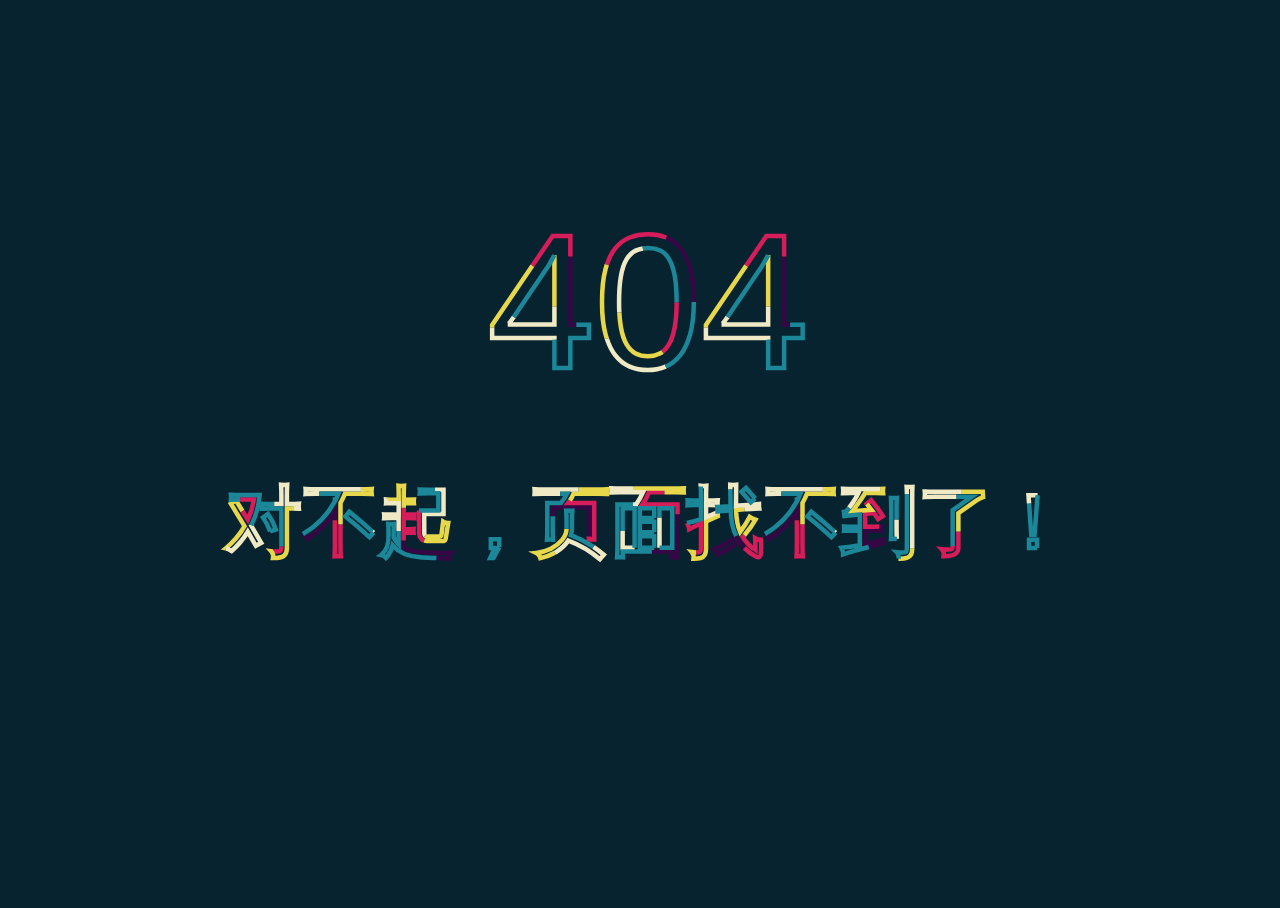
<file: index.html>
﻿<!DOCTYPE html>
<!-- saved from url=(0019)https://m.mom1.cn/b -->
<html><head><meta http-equiv="Content-Type" content="text/html; charset=UTF-8">

<title>404页面</title>
<meta name="keywords" content="404,404页面">
<meta name="description" content="动画404页面模板"> 
<meta name="author" content="">
<meta name="copyright" content="">
<script type="text/javascript" src="assets/protect.js"></script>
<script src="assets/jquery-1.10.2.min.js"></script>
<link rel="stylesheet" type="text/css" href="assets/style.css">
<style type="text/css">#MsnDialog.ad, #MyMoveAd, #QQ_Full, #RightAd1, #ad-SNSSplashAd, #ad6cn, #adBody01, #adBody02, #adBody03, #adBody04, #adBody06, #adBody07, #adLeftFloat, #adRightFloat, #ad_box1, #ad_box2, #ad_full, #ad_headerbanner, #ads_c_tpc, #ads_top_video, #adtop1, #adx_cggp, #crazy_ad_float, #crazy_ad_layer, #cs_left_couplet, #cs_right_couplet, #doyoo_mon_mask, #doyoo_monitor, #duilian_left, #duilian_right, #eis_pad1, #eis_pad2, #floatAd, #floatad-winpop, #fwin_popad_7ree, #gg300, #googleAdIndexTop, #haoetv1, #js-ad-map, #js_ads_banner_top, #js_ads_banner_top_slide, #kfpopupDiv, #leftCouple, #left_couple, #left_down_float_ad, #left_top_ad, #lovexin1, #lovexin11, #lovexin12, #lovexin13, #lovexin14, #lovexin2, #mbjx_ad, #miaov_float_layer, #micast_ads, #movieInfoRight, #my-adsFPR, #netease_mail_footer, #olfullad, #overture_ads_bottom_td, #overture_ads_top_td, #popup.t, #ptcmsad1, #qj960a, #qj960b, #results.content-main > .eLeft, #rightCouple, #right_couple, #right_down_float_ad, #shareman_ad, #sitefocus.focus, #snActive-wrap, #tanx-con-1, #tanx-fold-main, #textggs, #top_ads0, #toperAd2, #tr_ad1, #tr_ad10, #tr_ad11, #tr_ad2, #tr_ad3, #tr_ad4, #tr_ad5, #tr_ad6, #tr_ad7, #tr_ad8, #tr_ad9, #tripadvisor-ad, #ts-businessAds, #xinnxi, #xinxi, #zds_ad, .a_cn, .a_fl, .a_fr, .a_p, .a_pb, .a_pr, .ad-above-footer, .ad-below-adjacent-post, .ad-below-header-menu, .ad-below-post-title, .ad-below-related-post, .ad-left-down, .ad-left-top, .ad-right-down, .ad-right-top, .ad250left, .ad250right, .ad300left, .ad336left, .ad990x130, .ad990x90, .ad_couplebanner, .ad_fixed, .ad_footerbanner, .ad_headerbanner, .ad_hf, .ad_home_current, .ad_midd, .ad_thread, .adsense160, .adsense200, .adsoho, .assort-ad, .banner-ad-section, .banner-site, .below_ads, .bm.a_c, .bn728-93, .bottom-adv, .bottomSponsor, .bus_adsbox, .cari-ads, .chat-right-ad, .chat-top-ad, .comiis_adbox, .con_ad, .content_ad_300, .customSlideshow-ad-below, .d_slidebanner, .gg1000, .gg_300, .gg_950, .gg_960, .gg_full, .ggad, .ggbox, .ggdistich, .gggtop, .ggpost-below, .ggtop, .google_adsense2, .gpt_ads_box, .index_alert_gg, .indexad2, .indexad3, .indexad4, .iqshwad-div, .it618_firstad_flex, .kf_qycn_com_cckf_welcomebox, .leftadv, .lol-ad, .lol_ad, .lyzm-prevent, .menutab_ad, .ml_ad1, .ml_ad3, .ml_ad5, .mlad, .movie-advert-link, .pagead_3, .player-bottom-gg, .readerAd, .room-ad-bottom, .room-ad-top, .room-ad-video-down, .scupioadslot, .showHaoSouBanner, .sxAdBox, .theme_custom_slidebox-ad-below, .tipadds, .tmall_ad_container, .top-read-ad, .topSponsor, .twavt-ads, .wf_ad_block, .widget_ad_sidebar, .widget_adbox, .wp.a_f, .wp.a_h, .wumii-bottom-popup, .wumii-widget-ad, .wzad, .yd_ad, .yd_ad1, .yd_ad2, .yd_ad3, .yd_ad5, .yd_ad6, div#ad_id, #A9AdsMiddleBoxTop, #A9AdsOutOfStockWidgetTop, #A9AdsServicesWidgetTop, #AD-300x250, #AD-300x250-1, #AD-300x250-2, #AD-300x250-3, #AD-HOME-LEFT, #AD001, #AD1line, #AD2line, #AD300Right, #AD300_VAN, #AD300x250, #AD300x600, #AD728Top, #ADEXPERT_PUSHDOWN, #ADEXPERT_RECTANGLE, #ADInterest, #ADNETwallBanner1, #ADNETwallBanner2, #ADSLOT_1, #ADSLOT_2, #ADSLOT_3, #ADSLOT_4, #ADSLOT_SKYSCRAPER, #ADS_2, #ADSlideshow, #ADSpro, #ADV120x90, #ADVERTISE_HERE_ROW, #ADVERTISE_RECTANGLE1, #ADVERTISE_RECTANGLE2, #ADVTLEFT1, #ADVTLEFT2, #ADVTRIGHT1, #ADV_VIDEOBOX_2_CNT, #ADVleaderboard, #AD_160, #AD_300, #AD_468x60, #AD_C, #AD_CONTROL_13, #AD_CONTROL_22, #AD_CONTROL_28, #AD_CONTROL_29, #AD_CONTROL_8, #AD_G, #AD_ROW, #AD_Top, #AD_Zone, #AD_banner, #AD_banner_bottom, #AD_gallery, #AD_google, #AD_half, #AD_newsblock, #AD_rectangle, #AD_rr_a, #AD_text, #ADbox, #ADgoogle_newsblock, #ADoverThePlayer, #ADsmallWrapper, #AFF_popup, #APC_ads_details, #AUI_A9AdsMiddleBoxTop, #AUI_A9AdsWidgetAdsWrapper, #Ad-0-0-Slider, #Ad-0-1-Slider, #Ad-1-0-Slider, #Ad-1-1-Slider, #Ad-1-2-Slider, #Ad-3-Slider, #Ad-4-Slider, #Ad-5-2-Slider, #Ad-8-0-Slider, #Ad-9-0-Slider, #Ad-Container, #Ad-Top, #Ad160x600, #Ad160x600_0_adchoice, #Ad300x145, #Ad300x250, #Ad300x250_0, #Ad300x600_0_adchoice, #Ad3Left, #Ad3Right, #Ad3TextAd, #Ad728x90, #Ad990, #AdAboveGame, #AdArea, #AdAreaH, #AdAuth1, #AdAuth2, #AdAuth3, #AdAuth4, #AdBanner, #AdBannerSmallContainer, #AdBanner_F1, #AdBanner_S, #AdBar, #AdBar1, #AdBigBox, #AdBlock, #AdBlockBottomSponsor, #AdBottomLeader, #AdBottomRight, #AdBox160, #AdBox2, #AdBox300, #AdBox728, #AdBoxMoreGames, #AdButtons, #AdColumn, #AdContainer, #AdContainerTop, #AdContentModule_F, #AdContent_0_0_pnlDiv, #AdControl_TowerAd, #AdDetails_GoogleLinksBottom, #AdDetails_InsureWith, #AdDetails_SeeMoreLink, #AdDisclaimer, #AdDisplay_LongLink, #AdDisplay_TallLink, #AdDiv, #AdExtraBlock, #AdFeedbackLinkID_lnkItem, #AdFoxDiv, #AdFrame1, #AdFrame2, #AdFrame4, #AdHeader, #AdHouseRectangle, #AdImage, #AdIndexTower, #AdLayer1, #AdLayer2, #AdLeaderboard2RunofSite, #AdLeaderboardBottom, #AdLeaderboardTop, #AdLocationMarketPage, #AdMPUHome, #AdMediumRectangle1300x250, #AdMediumRectangle2300x250, #AdMiddle, #AdMobileLink, #AdPanel, #AdPanelBigBox, #AdPanelLogo, #AdPopUp, #AdRectangle, #AdRectangleBanner, #AdSense-Skyscraper, #AdSense1, #AdSense2, #AdSense3, #AdSenseBottomAds, #AdSenseDiv, #AdSenseMiddleAds, #AdSenseResults1_adSenseSponsorDiv, #AdSenseTopAds, #AdServer, #AdShopSearch, #AdShowcase, #AdShowcase_F, #AdShowcase_F1, #AdSky23, #AdSkyscraper, #AdSlot_AF-Right-Multi, #AdSpaceLeaderboard, #AdSpacing, #AdSponsor_SF, #AdSpotMovie, #AdSquare02, #AdSubsectionShowcase_F1, #AdTaily_Widget_Container, #AdTargetControl1_iframe, #AdTop, #AdTopBlock, #AdTopLeader, #AdWidgetContainer, #AdZone1, #AdZone2, #Ad_976x105, #Ad_BelowContent, #Ad_Block, #Ad_Center1, #Ad_Premier, #Ad_Right1, #Ad_RightBottom, #Ad_RightTop, #Ad_TopLeaderboard, #Adbanner, #Adc1_AdContainer, #Adc2_AdContainer, #Adc3_AdContainer, #AdcBB_AdContainer, #Adcode, #Adrectangle, #Ads-C, #Ads-D-728x90-hori, #Ads270x510-left, #Ads470by50, #AdsBannerTop, #AdsBottomContainer, #AdsBottomIframe, #AdsCarouselBoxArea, #AdsContainerTop, #AdsContent, #AdsContent_SearchShortRecB_UPSSR, #AdsDiv, #AdsFrame, #AdsHome2, #AdsLeader, #AdsLeft_1, #AdsPlayRight_1, #AdsRight, #AdsShowCase, #AdsTopContainer, #AdsVideo250, #AdsWrap, #Ads_BA_BUT_box, #Ads_BA_CAD, #Ads_BA_CAD2, #Ads_BA_CAD2_Text, #Ads_BA_CAD_box, #Ads_BA_FLB, #Ads_BA_SKY, #Ads_CAD, #Ads_OV_BS, #Ads_Special, #Ads_TFM_BS, #Ads_google_01, #Ads_google_02, #Ads_google_03, #Ads_google_04, #Ads_google_05, #Adsense300x250, #Adtag300x250Bottom, #Adtag300x250Top, #Adv-div, #Adv10, #Adv11, #Adv8, #Adv9, #AdvArea, #AdvBody, #AdvContainer, #AdvContainerBottom, #AdvContainerMiddleRight, #AdvContainerTopCenter, #AdvContainerTopRight, #AdvFooter, #AdvFrame1, #AdvHead, #AdvHeader, #Adv_Footer, #Adv_Main_content, #Advert1, #AdvertMPU23b, #AdvertPanel, #AdvertText, #AdvertiseFrame, #Advertisement1, #AdvertisementRightColumnRectangle, #Advertisements, #AdvertisingDiv_0, #AdvertisingLeaderboard, #AdvertismentHomeTopRight, #Advertorial, #Advertorials, #AdvertsBottom, #AdvertsBottomR, #Adverts_AdDetailsBottom_300x600, #Adverts_AdDetailsMiddle_300x250, #ArticleBottomAd, #BANNER_160x600, #BANNER_300x250, #BANNER_728x90, #BBCPH_MCPH_MCPH_P_ArticleAd1, #BBCPH_MCPH_MCPH_P_OasAdControl1Panel, #BBCPH_MCPH_MCPH_P_OasAdControl2Panel, #BBCPH_MCPH_MCPH_SponsoredLinks1, #BBoxAd, #BDV_fullAd, #BackgroundAdContainer, #Banner300x250Module, #Banner728x90, #BannerAd, #BannerAds, #BannerAdvert, #BannerAdvertisement, #BannerXGroup, #BelowFoldAds, #BigBoxAd, #BigboxAdUnit, #BillBoardAdd, #BodyAd, #BodyTopAds, #BotAd, #Bottom468x60AD, #BottomAd0, #BottomAdContainer, #BottomAdSpacer, #BottomAds, #BottomPageAds, #BrokerBox-AdContainer, #ButtonAd, #CONTENTAD, #CSpromo120x90, #ClickPop_LayerPop_Container, #ClickStory_ViewAD1, #ClickStory_ViewRightAD2, #CommonHeaderAd, #CompanyDetailsNarrowGoogleAdsPresentationControl, #CompanyDetailsWideGoogleAdsPresentationControl, #ContentAd, #ContentAd1, #ContentAd2, #ContentAdPlaceHolder1, #ContentAdPlaceHolder2, #ContentAdView, #ContentAdXXL, #ContentAdtagRectangle, #ContentPlaceHolder1_adds, #ContentPlaceHolder1_advertControl1_advertLink, #ContentPlaceHolder1_advertControl3_advertLink, #ContentPlaceHolder1_pnlGoogleAds, #ContentPolepositionAds_Result, #Content_CA_AD_0_BC, #Content_CA_AD_1_BC, #ConversationDivAd, #CornerAd, #CountdownAdvert, #DARTad300x250, #DEFAULT_ADV4_SWF, #DFM-adPos-bottomline, #DFPAD_MR, #DFP_in_article_mpu, #DFP_top_leaderboard, #DartAd300x250, #DartAd990x90, #DealsPageSideAd, #DivAd, #DivAd1, #DivAd2, #DivAd3, #DivAdA, #DivAdB, #DivAdC, #DivAdEggHeadCafeTopBanner, #DivAdForumSplitBottom, #DivMsnCamara, #DivTopAd, #DividerAd, #DynamicAD, #FFN_imBox_Container, #FIN_300_250_position2_ad, #FIN_300_x_250_600_position2_ad, #FIN_300x250_pos1_ad, #FIN_300x80_facebook_ad, #FIN_468x60_sponsor_ad, #FIN_640x60_promo_ad, #FIN_728_90_leaderboard_ad, #FIN_ad_300x100_pos_1, #FIN_videoplayer_300x250ad, #FRONTADVT2, #FRONTADVT3, #FRONTADVT4, #FRONTADVT5, #FRONTADVT8, #FooterAd, #FooterAdBlock, #FooterAdContainer, #ForumSponsorBanner, #Freeforums-AdS-footer-728x90, #Freeforums-AdS-header-728x90, #FrontPageRectangleAd, #GOOGLEADS_BOT, #GOOGLEADS_CENTER, #GOOGLE_ADS_13, #GOOGLE_ADS_151, #GOOGLE_ADS_16, #GOOGLE_ADS_2, #GOOGLE_ADS_49, #GOOGLE_ADS_56, #GOOGLE_ADS_94, #GameMediumRectangleAD, #GamePageAdDiv, #GoogleADsense, #GoogleADthree, #GoogleAd, #GoogleAd1, #GoogleAd2, #GoogleAd3, #GoogleAdExploreMF, #GoogleAdRight, #GoogleAdTop, #GoogleAds250X200, #GoogleAdsPlaceHolder, #GoogleAdsPresentationControl, #GoogleAdsense, #GoogleAdsenseMerlinWrapper, #GoogleLeaderBoardAdUnit, #GoogleLeaderBoardAdUnitSeperator, #GoogleRelatedAds, #GoogleSponsored, #Google_Adsense_Main, #HALExchangeAds, #HALHouseAd, #HB_News-ad, #HEADERAD, #HOME_TOP_RIGHT_BOXAD, #HP_adUnits, #H_Ad_728x90, #H_Ad_Wrap, #HeaderAD, #HeaderAd, #HeaderAdBlock, #HeaderAdSidebar, #HeaderAdsBlock, #HeaderAdsBlockFront, #HeaderBannerAdSpacer, #HeaderTextAd, #HeroAd, #HomeAd1, #HomeBannerAd, #Home_AdSpan, #HomepageAdSpace, #HorizontalAd, #HouseAd, #HouseAdInsert, #ID_Ad_Sky, #IM_AD, #IN_HOUSE_AD_SWITCHER_0, #IframeAdBannerSmallContainer, #ImageAdSideColumn, #ImageRotaAreaAD, #IslandAd_DeferredAdSpacediv, #JobsearchResultsAds, #Journal_Ad_125, #Journal_Ad_300, #JuxtapozAds, #KH-contentAd, #LB_Row_Ad, #LS-google-ad, #LargeRectangleAd, #LeaderTop-ad, #LeaderboardAdvertising, #LeaderboardNav_ad_placeholder, #LeftAd, #LeftAd1, #LeftAdF1, #LeftAdF2, #LeftSideBarAD, #LftAd, #LittleAdvert, #LoungeAdsDiv, #LovelabAdoftheDay, #LowerContentAd, #MAINAD-box, #MPUAdSpace, #MPUadvertising, #MPUadvertisingDetail, #M_AD, #MainAd, #MainAd1, #MainContent_ucTopRightAdvert, #MainHeader1_FRONTADVT10, #MainHeader1_FRONTADVT11, #MainRightStrip1_RIGHTADVT2, #MainRightStrip1_RIGHTADVT3, #MainRightStrip1_RIGHTADVT4, #MainRightStrip1_RIGHTADVT5, #MainSponsoredLinks, #MastheadAd, #MediumRectangleAD, #MidPageAds, #MiddleRightRadvertisement, #Module-From_Advertisers, #MyAdHeader, #MyAdSky, #NavAD, #Nightly_adContainer, #NormalAdModule, #OAS2, #OASMiddleAd, #OASRightAd, #OAS_AD_TOPRIGHT, #OAS_Top, #OAS_posBottom, #OAS_posRight, #OAS_posTopRight, #OpenXAds, #OverrideAdArea, #PPX_imBox_Container, #PREFOOTER_LEFT_BOXAD, #PREFOOTER_RIGHT_BOXAD, #PageLeaderAd, #PaneAdvertisingContainer, #PhotoAd1, #PostSponsorshipContainer, #PreRollAd, #PushDownAd, #RHS2Adslot, #RadAdSkyscraper, #RadAd_Skyscraper, #RelevantAds, #RgtAd1, #RhsIsland_DeferredAdSpacediv, #RightAd, #RightAdBlock, #RightAdSpace, #RightAdvertisement, #RightBottom300x250AD, #RightColumn125x125AD, #RightColumnAdContainer, #RightColumnSkyScraperAD, #RightNavTopAdSpot, #RightRailSponsor, #RightSponsoredAd, #RollOutAd970x66, #RollOutAd970x66iframe, #SE20-ad-container, #SE_ADLINK_LAY_gd, #SIDEMENUAD, #SIM_ad_300x100_homepage_pos1, #SIM_ad_300x250-600_pos1, #SIM_ad_300x250_pos2, #SIM_ad_468x60_homepage_pos1, #SIM_ad_468x60_homepage_pos2, #SIM_ad_468x60_homepage_pos3, #SIM_ad_728x90_bottom, #SRPadsContainer, #ScoreboardAd, #SearchAd_PlaceHolder, #SearchAdsBottom, #SearchAdsTop, #Section-Ads, #SectionAd300-250, #SectionSponsorAd, #ServerAd, #SideAdMpu, #SideBarAdWidget, #SideMpuAdBar, #SidebarAdContainer, #SkyAd, #SkyscraperAD, #SpecialAds, #Spons-Link, #SponsorBarWrap, #SponsoredAd, #SponsoredAds, #SponsoredLinks, #SponsoredResultsTop, #SponsorsAds, #TDads, #TL_footer_advertisement, #TOPADS, #TOP_ADROW, #TOP_RIGHT_BOXAD, #TPVideoPlayerAd300x250, #Tadspacecbar, #Tadspacefoot, #Tadspacehead, #Tadspacemrec, #TextLinkAds, #ThemeSection_adbanner2, #ThemeSection_adbanner3, #ThreadAd, #TipTopAdSpace, #TitleAD, #Top-Ad-Container, #Top468x60AD, #TopADs, #TopAd, #TopAd0, #TopAdBox, #TopAdContainer, #TopAdDiv, #TopAdPlacement, #TopAdPos, #TopAdTable, #TopAdvert, #TopBannerAd, #TopCenterAdUnit, #TopGoogleCustomAd, #TopRightRadvertisement, #TopSideAd, #TopTextAd, #VM-MPU-adspace, #VM-footer-adspace, #VM-footer-adwrap, #VM-header-adspace, #VM-header-adwrap, #VertAdBox, #VertAdBox0, #WNAd1, #WNAd103, #WNAd17, #WNAd20, #WNAd41, #WNAd43, #WNAd46, #WNAd47, #WNAd49, #WNAd52, #WNAd63, #WarningCodecBanner, #WelcomeAd, #WindowAdHolder, #WordFromSponsorAdvertisement, #XEadLeaderboard, #XEadSkyscraper, #YahooAdParentContainer, #YahooAdsContainer, #YahooAdsContainerPowerSearch, #YahooContentAdsContainerForBrowse, #YahooSponsoredResults, #Zergnet, #\5f _mom_ad_12, #\5f _mom_ad_2, #a4g-floating-ad, #a_ad10Sp, #a_ad11Sp, #abHeaderAdStreamer, #ab_adblock, #abc-AD_topbanner, #about_adsbottom, #above-comments-ad, #above-fold-ad, #above-footer-ads, #aboveAd, #aboveGbAd, #aboveNodeAds, #aboveplayerad, #abovepostads, #acAdContainer, #acm-ad-tag-300x250-atf, #acm-ad-tag-300x250-btf, #acm-ad-tag-728x90-atf, #acm-ad-tag-728x90-btf, #ad-0, #ad-1, #ad-1000x90-1, #ad-1050, #ad-109, #ad-118, #ad-120-left, #ad-120x600-1, #ad-120x600-other, #ad-120x600-sidebar, #ad-120x60Div, #ad-125x125, #ad-13, #ad-133, #ad-143, #ad-160, #ad-160-long, #ad-160x600, #ad-160x600-sidebar, #ad-160x600-wrapper, #ad-162, #ad-17, #ad-170, #ad-180x150-1, #ad-19, #ad-197, #ad-2, #ad-2-160x600, #ad-200x200_newsfeed, #ad-21, #ad-213, #ad-220x90-1, #ad-230x100-1, #ad-240x400-1, #ad-240x400-2, #ad-250, #ad-250x300, #ad-28, #ad-29, #ad-3, #ad-3-300x250, #ad-300, #ad-300-250, #ad-300-additional, #ad-300-detail, #ad-300-sidebar, #ad-300X250-2, #ad-300a, #ad-300b, #ad-300x-container, #ad-300x250, #ad-300x250-01, #ad-300x250-02, #ad-300x250-1, #ad-300x250-2, #ad-300x250-b, #ad-300x250-right, #ad-300x250-right0, #ad-300x250-sidebar, #ad-300x250-wrapper, #ad-300x250Div, #ad-300x250_top, #ad-300x40-1, #ad-300x40-2, #ad-300x40-5, #ad-300x60-1, #ad-32, #ad-320, #ad-336, #ad-350, #ad-37, #ad-376x280, #ad-4, #ad-4-300x90, #ad-5-images, #ad-55, #ad-63, #ad-635x40-1, #ad-655, #ad-7, #ad-728, #ad-728-90, #ad-728x90, #ad-728x90-1, #ad-728x90-leaderboard-top, #ad-728x90-top, #ad-728x90-top0, #ad-732, #ad-734, #ad-74, #ad-88, #ad-88-wrap, #ad-970, #ad-98, #ad-a, #ad-a1, #ad-abs-b-0, #ad-abs-b-1, #ad-abs-b-10, #ad-abs-b-2, #ad-abs-b-3, #ad-abs-b-4, #ad-abs-b-5, #ad-abs-b-6, #ad-abs-b-7, #ad-absolute-160, #ad-ads, #ad-adsensemedium, #ad-advertorial, #ad-affiliate, #ad-area, #ad-around-the-web, #ad-article, #ad-article-in, #ad-aside-1, #ad-atf-mid, #ad-atf-top, #ad-background, #ad-ban, #ad-banner, #ad-banner-1, #ad-banner-970, #ad-banner-980, #ad-banner-atf, #ad-banner-body-top, #ad-banner-bottom, #ad-banner-image, #ad-banner-top, #ad-banner-wrap, #ad-bar, #ad-base, #ad-beauty, #ad-below-content, #ad-bg, #ad-big, #ad-bigbox, #ad-bigsize, #ad-billboard, #ad-billboard-atf, #ad-billboard-bottom, #ad-blade, #ad-block, #ad-block-125, #ad-block-bottom, #ad-block-container, #ad-border, #ad-bottom, #ad-bottom-300x250, #ad-bottom-banner, #ad-bottom-right-container, #ad-bottom-wrapper, #ad-bottomright, #ad-box, #ad-box-1, #ad-box-2, #ad-box-bottom, #ad-box-first, #ad-box-second, #ad-box1, #ad-box2, #ad-boxATF, #ad-boxes, #ad-br-container, #ad-bs, #ad-btf-bot, #ad-btm, #ad-buttons, #ad-campaign, #ad-carousel, #ad-case, #ad-center, #ad-circfooter, #ad-code, #ad-col, #ad-colB-1, #ad-column, #ad-container, #ad-container-1, #ad-container-2, #ad-container-adaptive-1, #ad-container-adaptive-3, #ad-container-fullpage, #ad-container-inner, #ad-container-leaderboard, #ad-container-mpu, #ad-container-outer, #ad-container-overlay, #ad-container1, #ad-contentad, #ad-cube-Bottom, #ad-cube-Middle, #ad-cube-sec, #ad-cube-top, #ad-desktop-wrap, #ad-discover, #ad-display-ad, #ad-div-leaderboard, #ad-double-spotlight-container, #ad-drawer, #ad-e-container, #ad-ear, #ad-extra-comments, #ad-extra-flat, #ad-f-container, #ad-featured-right, #ad-first-post, #ad-five, #ad-five-75x50s, #ad-flex-first, #ad-flex-top, #ad-footer, #ad-footer-728x90, #ad-footprint-160x600, #ad-for-map, #ad-frame, #ad-framework-top, #ad-front-btf, #ad-front-footer, #ad-front-page-160x600-placeholder, #ad-front-sponsoredlinks, #ad-full-width, #ad-fullbanner-btf, #ad-fullbanner-outer, #ad-fullbanner2, #ad-fullbanner2-billboard-outer, #ad-fullwidth, #ad-giftext, #ad-globalleaderboard, #ad-google-chrome-sidebar, #ad-googleAdSense, #ad-gpt-bottomrightrec, #ad-gpt-leftrec, #ad-gpt-rightrec, #ad-gutter-left, #ad-gutter-right, #ad-halfpage, #ad-header, #ad-header-728x90, #ad-header-left, #ad-header-mad, #ad-header-mobile, #ad-header-right, #ad-holder, #ad-homepage-content-well, #ad-homepage-top-wrapper, #ad-horizontal, #ad-horizontal-header, #ad-horizontal-top, #ad-idreammedia, #ad-img, #ad-in-post, #ad-index, #ad-inner, #ad-inside1, #ad-inside2, #ad-interstitial-wrapper, #ad-introtext, #ad-label, #ad-label2, #ad-large-header, #ad-lb, #ad-lb-secondary, #ad-ldr-spot, #ad-lead, #ad-leader, #ad-leader-atf, #ad-leader-container, #ad-leaderboard, #ad-leaderboard-1, #ad-leaderboard-1-container, #ad-leaderboard-2, #ad-leaderboard-2-container, #ad-leaderboard-bottom, #ad-leaderboard-container, #ad-leaderboard-footer, #ad-leaderboard-spot, #ad-leaderboard-top, #ad-leaderboard-top-container, #ad-leaderboard_bottom, #ad-leadertop, #ad-left, #ad-left-sidebar-ad-1, #ad-left-sidebar-ad-2, #ad-left-sidebar-ad-3, #ad-left-timeswidget, #ad-links-content, #ad-list-row, #ad-lrec, #ad-main, #ad-main-bottom, #ad-main-top, #ad-makeup, #ad-manager, #ad-manager-ad-bottom-0, #ad-manager-ad-top-0, #ad-medium, #ad-medium-lower, #ad-medium-rectangle, #ad-medrec, #ad-medrec_premium, #ad-megaban2, #ad-megasky, #ad-mid, #ad-mid-rect, #ad-middle, #ad-middlethree, #ad-middletwo, #ad-midpage, #ad-minibar, #ad-module, #ad-mpu, #ad-mpu-topRight-container, #ad-mpu-warning, #ad-mpu1-spot, #ad-mpu2, #ad-mpu2-spot, #ad-mpu600-right-container, #ad-mrec, #ad-mrec2, #ad-new, #ad-news-sidebar-300x250-placeholder, #ad-north, #ad-north-base, #ad-northeast, #ad-one, #ad-other, #ad-output, #ad-overlay, #ad-page-1, #ad-page-sky-300-a1, #ad-page-sky-300-a2, #ad-page-sky-left, #ad-pan3l, #ad-panel, #ad-pencil, #ad-placard, #ad-placeholder, #ad-placement, #ad-plate, #ad-popup, #ad-popup1, #ad-position-a, #ad-post, #ad-push, #ad-pushdown, #ad-r, #ad-rbkua, #ad-rec-atf, #ad-rec-btf-top, #ad-recommend, #ad-rect, #ad-rectangle, #ad-rectangle-flag, #ad-rectangle1, #ad-rectangle1-outer, #ad-rectangle2, #ad-rectangle3, #ad-region-1, #ad-results, #ad-rian, #ad-right, #ad-right-3, #ad-right-sidebar, #ad-right-sidebar-ad-1, #ad-right-sidebar-ad-2, #ad-right-skyscraper-container, #ad-right-top, #ad-right2, #ad-right3, #ad-righttop, #ad-ros-atf-300x90, #ad-ros-btf-300x90, #ad-rotator, #ad-row, #ad-row-1, #ad-s1, #ad-safe, #ad-secondary-sidebar-1, #ad-section, #ad-separator, #ad-shop, #ad-side, #ad-side-text, #ad-sidebar, #ad-sidebar-1, #ad-sidebar-2, #ad-sidebar-3, #ad-sidebar-300x80, #ad-sidebar-btf, #ad-sidebar-container, #ad-sidebar-mad, #ad-sidebar-mad-wrapper, #ad-sidebar-right_300-1, #ad-sidebar-right_300-2, #ad-sidebar-right_300-3, #ad-sidebar-right_bitgold, #ad-sidebar1, #ad-sidebar2, #ad-sidebarleft-bottom, #ad-sidebarleft-top, #ad-single-spotlight-container, #ad-skin, #ad-sky, #ad-sky-atf, #ad-sky-btf, #ad-skyscraper, #ad-skyscraper-feedback, #ad-skyscraper1-outer, #ad-sla-sidebar300x250, #ad-slot-1, #ad-slot-2, #ad-slot-4, #ad-slot-right, #ad-slot1, #ad-slot4, #ad-slug-wrapper, #ad-small-banner, #ad-software-description-300x250-placeholder, #ad-software-sidebar-300x250-placeholder, #ad-space, #ad-space-1, #ad-space-2, #ad-space-big, #ad-special, #ad-splash, #ad-sponsored-traffic, #ad-sponsors, #ad-spot, #ad-spot-bottom, #ad-spot-one, #ad-springboard-300x250, #ad-squares, #ad-standard-wrap, #ad-story-bottom-in, #ad-story-bottom-out, #ad-story-right, #ad-story-top, #ad-stripe, #ad-tab, #ad-tail-placeholder, #ad-tape, #ad-target, #ad-target-Leaderbord, #ad-teaser, #ad-techwords, #ad-text, #ad-textad-single, #ad-three, #ad-tlr-spot, #ad-top, #ad-top-250, #ad-top-300x250, #ad-top-728, #ad-top-banner, #ad-top-banner-placeholder, #ad-top-leaderboard, #ad-top-left, #ad-top-lock, #ad-top-right, #ad-top-right-container, #ad-top-text-low, #ad-top-wrap, #ad-top-wrapper, #ad-tower, #ad-tower1, #ad-trailerboard-spot, #ad-two, #ad-typ1, #ad-unit, #ad-uprrail1, #ad-video, #ad-west, #ad-wide-leaderboard, #ad-wrap, #ad-wrap-right, #ad-wrapper, #ad-wrapper-728x90, #ad-wrapper-left, #ad-wrapper-right, #ad-wrapper1, #ad-yahoo-simple, #ad-zone-1, #ad-zone-2, #ad-zone-inline, #ad001, #ad002, #ad01, #ad02, #ad1-468x400, #ad1-home, #ad1-placeholder, #ad1-wrapper, #ad1006, #ad101, #ad10Sp, #ad11, #ad11Sp, #ad120x600, #ad120x600container, #ad120x60_override, #ad125B, #ad125BL, #ad125BR, #ad125TL, #ad125TR, #ad125x125, #ad160, #ad160-2, #ad160600, #ad160Container, #ad160Wrapper, #ad160a, #ad160x600, #ad160x600right, #ad180, #ad1Sp, #ad1_holder, #ad1_top-left, #ad2-home, #ad2-label, #ad2-original-placeholder, #ad250, #ad260x60, #ad2CONT, #ad2Sp, #ad2_footer, #ad2_iframe, #ad2_inline, #ad2gameslayer, #ad300, #ad300-250, #ad300-title, #ad300250top, #ad300IndexBox, #ad300X250, #ad300_250, #ad300_a, #ad300_x_250, #ad300b, #ad300c, #ad300text, #ad300top, #ad300x100Middle, #ad300x150, #ad300x250, #ad300x250Module, #ad300x250_336x280_300x600_336x850, #ad300x250_336x280_bottom, #ad300x250_callout, #ad300x250box, #ad300x250box2, #ad300x250c, #ad300x50, #ad300x60, #ad300x600, #ad300x600_callout, #ad31, #ad32, #ad330x240, #ad336, #ad336atf, #ad336iiatf, #ad336x280, #ad375x85, #ad3Article, #ad3small, #ad468, #ad468_hidden, #ad468x60, #ad468x60-story, #ad468x60_top, #ad470, #ad508x125, #ad520x85, #ad526x250, #ad5_inline, #ad6, #ad600, #ad600x90, #ad650, #ad720x90bot, #ad728, #ad72890, #ad72890foot, #ad728Bottom, #ad728Box, #ad728BoxBtm, #ad728Header, #ad728Mid, #ad728Top, #ad728Wrapper, #ad728X90, #ad728foot, #ad728h, #ad728mid, #ad728top, #ad728x90, #ad728x90_1, #ad728x90asme, #ad728x90box, #ad76890topContainer, #ad768top1, #ad90, #ad97090, #adAd, #adBadges, #adBanner, #adBanner1, #adBanner10, #adBanner120x600, #adBanner160x600, #adBanner160x610, #adBanner2, #adBanner3, #adBanner336x280, #adBanner4, #adBanner728, #adBanner728_bot, #adBanner9, #adBannerBottom, #adBannerBreaking, #adBannerHeader, #adBannerSpacer, #adBannerTable, #adBannerTop, #adBannerWrap, #adBannerWrapperFtr, #adBar, #adBelt, #adBlock01, #adBlock125, #adBlockBanner, #adBlockContainer, #adBlockContent, #adBlockOverlay, #adBlockTop, #adBlocks, #adBottbanner, #adBottom, #adBox, #adBox11, #adBox16, #adBox350, #adBox390, #adBoxUpperRight, #adBrandDev, #adBrandingStation, #adBreak, #adCENTRAL, #adCTXSp, #adCarousel, #adChannel, #adChoiceFooter, #adChoices, #adChoicesIcon, #adChoicesLogo, #adCirc300X200, #adCirc300X250, #adCirc300x300, #adCirc620X100, #adCirc_620_100, #adClickLeft, #adClickMe, #adClickRight, #adCol, #adColumn, #adColumn3, #adCompanionBanner, #adCompanionSubstitute, #adComponentWrapper, #adContainerCC, #adContainerForum, #adContainer_1, #adContainer_2, #adContainer_3, #adContent, #adContentHolder, #adContext, #adControl1, #adDailyDeal, #adDiv, #adDiv0, #adDiv1, #adDiv300, #adDiv4, #adDiv728, #adDivContainer, #adDivleaderboard, #adDivminimodulebutton1, #adDivminimodulebutton2, #adDivminimodulebutton3, #adDivmrec, #adDivmrecadhomepage, #adFiller, #adFixFooter, #adFlashDiv, #adFooter, #adFooterTitel, #adFot, #adFoxBanner, #adFps, #adFrame, #adFtofrs, #adGallery, #adGmWidget, #adGoogleText, #adGroup1, #adGroup4, #adHeader, #adHeaderTop, #adHeaderWrapper, #adHolder, #adHolder1, #adHolder2, #adHolder3, #adHolder300x250, #adHolder4, #adHolder5, #adHolder6, #adIframe, #adInBetweenPosts, #adInCopy, #adInstoryOneWrap, #adInstoryTwoWrap, #adInteractive1, #adInteractive4, #adInteractiveInline, #adIsland, #adLB, #adLContain, #adLabel, #adLayer, #adLeader, #adLeaderTop, #adLeaderboard, #adLeaderboard-middle, #adLeaderboardUp, #adLeft, #adLink, #adLink1, #adLink300, #adLocation-1, #adLocation-2, #adLocation-3, #adLocation-4, #adLounge, #adLrec, #adMOBILETOP, #adMPU, #adMPUHolder, #adMagAd, #adMain, #adMarketplace, #adMed, #adMedRect, #adMediaWidget, #adMediumRectangle, #adMeld, #adMessage, #adMid1, #adMid2, #adMiddle0Frontpage, #adMiddle_imgAd, #adMiniPremiere, #adMonster1, #adMpu, #adMpuBottom, #adNshareWrap, #adOne, #adOuter, #adPLaceHolderTop728, #adPUSHDOWNBANNER, #adPageContainer, #adPanelAjaxUpdate, #adPlaceHolder1, #adPlaceHolder2, #adPlaceHolderRight, #adPlaceScriptrightSidebarFirstBanner, #adPlaceScriptrightSidebarSecondBanner, #adPlaceScripttopBanner, #adPlacer, #adPopover, #adPosOne, #adPosition0, #adPosition14, #adPosition5, #adPosition6, #adPosition7, #adPosition9, #adPush, #adRContain, #adRectangleFooter, #adRectangleHeader, #adRight, #adRight1, #adRight2, #adRight3, #adRight4, #adRight5, #adRightColumnHolder, #adSPLITCOLUMNTOPRIGHT, #adScraper, #adSection, #adSense, #adSenseBottomDiv, #adSenseBox, #adSenseContentTop, #adSenseLoadingPlaceHolder, #adSenseModule, #adSenseResultAdblock, #adSenseResults, #adSenseSidebarBottom, #adSenseTall, #adSenseWrapper, #adServer_marginal, #adSet, #adShortTower, #adSide, #adSideButton, #adSidebar, #adSidebarSq, #adSite, #adSkin, #adSkinBackdrop, #adSky, #adSkyPosition, #adSkyscraper, #adSlider, #adSlot-inPage-300x250-right, #adSlot01, #adSlot02, #adSlot1, #adSlot2, #adSlot2_grid, #adSlot3, #adSlot3_grid, #adSlot4, #adSlot4_grid, #adSlug, #adSpace, #adSpace0, #adSpace1, #adSpace10, #adSpace11, #adSpace12, #adSpace13, #adSpace14, #adSpace15, #adSpace16, #adSpace17, #adSpace18, #adSpace19, #adSpace2, #adSpace20, #adSpace21, #adSpace22, #adSpace23, #adSpace24, #adSpace25, #adSpace3, #adSpace300_ifrMain, #adSpace4, #adSpace5, #adSpace6, #adSpace7, #adSpace8, #adSpace9, #adSpaceBottom, #adSpace_footer, #adSpace_right, #adSpace_top, #adSpacer, #adSpecial, #adSplotlightEm, #adSponsor, #adSpot-Leader, #adSpot-banner, #adSpot-island, #adSpot-mrec1, #adSpot-promobox1, #adSpot-promobox2, #adSpot-sponsoredlinks, #adSpot-textbox1, #adSpot-twin, #adSpot-widestrip, #adSpotAdvertorial, #adSpotIsland, #adSpotIslandLarge, #adSpotSponsoredLinks, #adSpotholder-EGN, #adSpotlightSquare1, #adSqb, #adSquare, #adStaticA, #adStrip, #adSuperAd, #adSuperPremiere, #adSuperSkyscraper, #adSuperbanner, #adTableCell, #adTag, #adTag-genre, #adTag1, #adTag2, #adTeaser, #adText, #adText2, #adTextCustom, #adTextLink, #adTextRt, #adText_container, #adThree, #adTicker, #adTiff, #adTile, #adTop, #adTop1, #adTop2, #adTopBanner-inner, #adTopBanner1, #adTopBig, #adTopBox300x300, #adTopContent, #adTopModule, #adTopbanner, #adTopboxright, #adTower, #adTower1, #adTower2, #adTwo, #adUn_1, #adUn_2, #adUn_3, #adUnit, #adValue, #adVcss, #adWideSkyscraper, #adWrap, #adWrapper, #adWrapper1, #adWrapperLeft, #adWrapperRight, #adWrapperSky, #adZoneTop, #ad_0, #ad_02, #ad_03, #ad_04, #ad_1, #ad_120_sidebar, #ad_120x600, #ad_120x90, #ad_130x250_inhouse, #ad_160, #ad_160_600, #ad_160_600_2, #ad_160_container_left, #ad_160_container_right, #ad_160_sidebar, #ad_160x160, #ad_160x600, #ad_175x300, #ad_190x90, #ad_2, #ad_250, #ad_250x250, #ad_3, #ad_300, #ad_300_250, #ad_300_250_1, #ad_300_250_inline, #ad_300_container, #ad_300_interruptor, #ad_300_wrapper, #ad_300a, #ad_300b, #ad_300c, #ad_300misc, #ad_300x100, #ad_300x100_m_c, #ad_300x250, #ad_300x250Ando, #ad_300x250_1, #ad_300x250_2, #ad_300x250_container, #ad_300x250_content_column, #ad_300x250_frame, #ad_300x250_m_c, #ad_300x250_secondary, #ad_300x250_startgame, #ad_300x250m, #ad_300x60, #ad_300x600, #ad_300x90, #ad_336, #ad_350_200, #ad_380x35, #ad_4, #ad_450x280, #ad_468_60, #ad_468x120, #ad_468x60, #ad_470x60a, #ad_5, #ad_500, #ad_500_label, #ad_500x150, #ad_6, #ad_700_90, #ad_700x430, #ad_728, #ad_728_90, #ad_728_foot, #ad_728_holder, #ad_728a, #ad_728b, #ad_728x90, #ad_728x90_container, #ad_728x90_content, #ad_728x90home, #ad_728x91, #ad_8, #ad_88x31, #ad_940, #ad_984, #ad_990x90, #ad_A, #ad_B, #ad_B1, #ad_Banner, #ad_Bottom, #ad_C, #ad_C2, #ad_D, #ad_DisplayAd1, #ad_DisplayAd2, #ad_E, #ad_Entry_160x600, #ad_Entry_728x90, #ad_F, #ad_G, #ad_H, #ad_Header_768x90, #ad_Home_300x250, #ad_I, #ad_J, #ad_K, #ad_L, #ad_LargeRec01, #ad_M, #ad_Middle, #ad_Middle1, #ad_N, #ad_NorthBanner, #ad_O, #ad_P, #ad_Position1, #ad_Pushdown, #ad_R1, #ad_Right, #ad_Top, #ad_Top2, #ad_TopLongBanner, #ad_Wrap, #ad_YieldManager-160x600, #ad_YieldManager-300x250, #ad_YieldManager-728x90, #ad_above_game, #ad_ad, #ad_adsense, #ad_after_navbar, #ad_anchor, #ad_and_content_ad_box, #ad_area, #ad_article_btm, #ad_banner, #ad_bannerManage_1, #ad_banner_1, #ad_banner_120x600, #ad_banner_125x300, #ad_banner_300x250, #ad_banner_468x60, #ad_banner_728x90, #ad_banner_728x90_bot, #ad_banner_bot, #ad_banner_example, #ad_banner_top, #ad_banners, #ad_banners_content, #ad_bar, #ad_bar_rect, #ad_bellow_post, #ad_bg, #ad_bg_image, #ad_big, #ad_bigbox, #ad_bigbox_companion, #ad_bigrectangle, #ad_bigsize, #ad_bigsize_wrapper, #ad_billboard, #ad_billboard2, #ad_billboard_ifm, #ad_block, #ad_block_0, #ad_block_1, #ad_block_2, #ad_block_300x250, #ad_block_mpu, #ad_board_after_forums, #ad_board_before_forums, #ad_body, #ad_bottom, #ad_bottom_1x1, #ad_bottom_728x90, #ad_bottom_another, #ad_bottom_article_text, #ad_bottombrandtext, #ad_box, #ad_box02, #ad_box160a, #ad_box300x250, #ad_box_2, #ad_box_ad_0, #ad_box_ad_1, #ad_box_colspan, #ad_box_top, #ad_branding, #ad_bs_area, #ad_btmslot, #ad_bucket_med_rectangle_1, #ad_bucket_med_rectangle_2, #ad_buttons, #ad_category_middle, #ad_cell, #ad_center, #ad_center_monster, #ad_channel, #ad_chitikabanner_120x600LH, #ad_choices, #ad_circ300x250, #ad_circ_300_200, #ad_circ_300x250, #ad_circ_300x300, #ad_close, #ad_closebtn, #ad_cna2, #ad_comments, #ad_companion_banner, #ad_complex, #ad_comps_top, #ad_cont, #ad_cont1, #ad_cont2, #ad_container, #ad_container_0, #ad_container_300x250, #ad_container_marginal, #ad_container_side, #ad_container_sidebar, #ad_container_top, #ad_content, #ad_content_before_first_para, #ad_content_fullsize, #ad_content_primary, #ad_content_right, #ad_content_top, #ad_content_wrap, #ad_creative_2, #ad_creative_3, #ad_creative_5, #ad_cyborg, #ad_display_300_250, #ad_display_728_90, #ad_div, #ad_div_bottom, #ad_div_top, #ad_embed_300x250, #ad_fb_circ, #ad_feature, #ad_feedback, #ad_fg, #ad_firstpost, #ad_flyrelax, #ad_foot, #ad_footer, #ad_footer1, #ad_footerAd, #ad_footer_s, #ad_footer_small, #ad_frame, #ad_frame1, #ad_front_three, #ad_fullbanner, #ad_gallery, #ad_gallery_bot, #ad_global_300x250, #ad_global_above_footer, #ad_global_header, #ad_global_header1, #ad_global_header2, #ad_google_content336, #ad_googlebanner_160x600LH, #ad_grp1, #ad_grp2, #ad_gutter_top, #ad_h3, #ad_haha_1, #ad_haha_4, #ad_halfpage, #ad_hdr_2, #ad_head, #ad_header, #ad_header_1, #ad_header_container, #ad_header_logo_placeholder, #ad_headerlarge, #ad_help_link_new, #ad_hf, #ad_hide_for_menu, #ad_holder, #ad_home, #ad_home_middle, #ad_horizontal, #ad_horseshoe_left, #ad_horseshoe_right, #ad_horseshoe_spacer, #ad_horseshoe_top, #ad_hotpots, #ad_houseslot1_desktop, #ad_houseslot_a, #ad_houseslot_b, #ad_iframe_160_by_600_middle, #ad_iframe_300, #ad_img, #ad_img_banner, #ad_in_arti, #ad_infoboard_box, #ad_inplace_1, #ad_interestmatch, #ad_interestmatch400, #ad_island, #ad_island2, #ad_island_incontent, #ad_island_incontent2, #ad_keywrods, #ad_kvadrat_under_player, #ad_label, #ad_large, #ad_large_rectangular, #ad_lastpost, #ad_layer, #ad_layer1, #ad_layer2, #ad_ldb, #ad_lead1, #ad_leader, #ad_leaderBoard, #ad_leaderboard, #ad_leaderboard2, #ad_leaderboard3, #ad_leaderboard728x90, #ad_leaderboard_1, #ad_leaderboard_flex, #ad_leaderboard_master, #ad_leaderboard_middle, #ad_leaderboard_top, #ad_leaderboardtwo, #ad_leaderborder_container1, #ad_left, #ad_left_1, #ad_left_2, #ad_left_3, #ad_left_skyscraper, #ad_left_skyscraper_2, #ad_left_top, #ad_leftslot, #ad_lft, #ad_link, #ad_links, #ad_links_footer, #ad_lnk, #ad_lrec, #ad_lwr_square, #ad_main, #ad_main_top, #ad_marker, #ad_mast, #ad_med_rect, #ad_medium, #ad_medium_rectangle, #ad_medium_rectangular, #ad_mediumrectangle, #ad_megabanner, #ad_menu_header, #ad_message, #ad_messageboard_x10, #ad_middle, #ad_middle_122, #ad_middle_2, #ad_middle_bottom, #ad_midstrip, #ad_ml, #ad_mobile, #ad_module, #ad_most_pop_234x60_req_wrapper, #ad_mpu, #ad_mpu2, #ad_mpu300x250, #ad_mpu_1, #ad_mpuav, #ad_mpuslot, #ad_mrcontent, #ad_mrec, #ad_mrec1, #ad_mrec2, #ad_msgplus-gallery-5, #ad_myFrame, #ad_netpromo, #ad_new, #ad_newsletter, #ad_num_1, #ad_num_2, #ad_num_3, #ad_one, #ad_overlay, #ad_overlay_content, #ad_overlay_countdown, #ad_overture, #ad_panel, #ad_panel_1, #ad_panel_2, #ad_panorama_top, #ad_pencil, #ad_ph_1, #ad_place, #ad_placeholder, #ad_play_300, #ad_plugs, #ad_post, #ad_post_300, #ad_poster, #ad_pr_info, #ad_primary, #ad_primaryAd, #ad_promoAd, #ad_publicidad, #ad_pushupbar-closed, #ad_rail, #ad_rect, #ad_rect1, #ad_rect2, #ad_rect3, #ad_rect_body, #ad_rect_bottom, #ad_rect_c, #ad_rectangle, #ad_rectangle_medium, #ad_rectangular, #ad_region1, #ad_region2, #ad_region3, #ad_region5, #ad_related_links_div, #ad_related_links_div_program, #ad_replace_div_0, #ad_replace_div_1, #ad_report_leaderboard, #ad_report_rectangle, #ad_results, #ad_right, #ad_right3, #ad_rightSidebarFirstBanner, #ad_rightSidebarSecondBanner, #ad_right_1, #ad_right_box, #ad_right_column1_1, #ad_right_column2_1, #ad_right_content_article_page, #ad_right_content_home, #ad_right_main, #ad_right_out, #ad_right_rail_bottom, #ad_right_rail_flex, #ad_right_rail_top, #ad_right_second, #ad_right_skyscraper, #ad_right_skyscraper_2, #ad_right_top, #ad_rightslot, #ad_righttop-300x250, #ad_ros_tower, #ad_rotator-2, #ad_rotator-3, #ad_row, #ad_row_home, #ad_rr_1, #ad_rside, #ad_rside_link, #ad_script_head, #ad_sec, #ad_sec_div, #ad_secondary, #ad_sense, #ad_sense_help, #ad_sgd, #ad_short, #ad_sidebar, #ad_sidebar1, #ad_sidebar2, #ad_sidebar3, #ad_sidebar_1, #ad_sidebar_top, #ad_silo, #ad_sitebar, #ad_skin, #ad_sky, #ad_sky1, #ad_sky2, #ad_sky3, #ad_skyscraper, #ad_skyscraper160x600, #ad_skyscraper_1, #ad_skyscraper_right, #ad_skyscraper_text, #ad_slot, #ad_slot_bottom, #ad_slot_leaderboard, #ad_slot_livesky, #ad_slot_right_bottom, #ad_slot_right_top, #ad_slot_sky_top, #ad_small, #ad_space, #ad_space_300_250, #ad_space_728, #ad_space_top, #ad_sponsored, #ad_sponsorship_2, #ad_spot300x250, #ad_spot_a, #ad_spot_b, #ad_spotlight, #ad_square, #ad_squares, #ad_ss, #ad_stck, #ad_strapad, #ad_stream10, #ad_stream11, #ad_stream12, #ad_stream16, #ad_stream17, #ad_stream19, #ad_stream8, #ad_strip, #ad_table, #ad_takeover, #ad_tall, #ad_tbl, #ad_term_bottom_place, #ad_thread_first_post_content, #ad_thread_last_post_content, #ad_tile_home, #ad_top, #ad_topBanner, #ad_top_728x90, #ad_top_banner, #ad_top_bar, #ad_top_header_center, #ad_top_holder, #ad_topbanner, #ad_topmob, #ad_topnav, #ad_topslot, #ad_topslot_b, #ad_tp_banner_1, #ad_tp_banner_2, #ad_two, #ad_txt, #ad_under_game, #ad_unit, #ad_unit2, #ad_unit_slot1, #ad_unit_slot2, #ad_unit_slot3, #ad_unit_slot4, #ad_vertical, #ad_video_abovePlayer, #ad_video_belowPlayer, #ad_video_large, #ad_website_top, #ad_wide, #ad_wide_box, #ad_widget, #ad_widget_1, #ad_window, #ad_wp_base, #ad_wrap, #ad_wrapper, #ad_wrapper1, #ad_wrapper2, #ad_x10, #ad_x20, #ad_xrail_top, #ad_zone, #ad_zone1, #ad_zone2, #ad_zone3, #adamazonbox, #adaptv_ad_player_div, #adaptvcompanion, #adbForum, #adbackground, #adbanner, #adbanner-home-left, #adbanner-home-right, #adbanner-middle, #adbanner-top-left, #adbanner-top-right, #adbanner00001, #adbanner00002, #adbanner00003, #adbanner00004, #adbanner00005, #adbanner1, #adbanner_abovethefold_300, #adbanner_mobile_top, #adbannerbox, #adbannerdiv, #adbannerleft, #adbannerright, #adbannerwidget, #adbar, #adbar_ad_1_div, #adbar_ad_2_div, #adbar_ad_3_div, #adbar_ad_4_div, #adbar_ads_container_div, #adbar_main_div, #adbarbox, #adbard, #adbdiv, #adbg_ad_0, #adbg_ad_1, #adbig, #adblade, #adblade-disc, #adbladeSp, #adblade_ad, #adblkad, #adblock, #adblock-300x250, #adblock-big, #adblock-jango, #adblock-leaderboard, #adblock-small, #adblock1, #adblock2, #adblock4, #adblock_header_ad_1, #adblock_header_ad_1_inner, #adblock_sidebar_ad_2, #adblock_sidebar_ad_2_inner, #adblock_v, #adblockbottom, #adblockerMess, #adblockerwarnung, #adblockrighta, #adblocktop, #adblocktwo, #adbn, #adbn_UMU, #adbnr, #adboard, #adbody, #adbottom, #adbottomgao, #adbox, #adbox-indivisual-body-topright, #adbox-placeholder-topbanner, #adbox-topbanner, #adbox1, #adbox2, #adbox300600, #adbox300x250_1, #adbox300x250_2, #adbox_right, #adbrite, #adbrite_inline_div, #adbritebottom, #adbutton, #adbuttons, #adcarousel, #adcatfish, #adcell, #adcenter, #adcenter2, #adcenter4, #adchoices-icon, #adchoices_container, #adclear, #adclose, #adcode, #adcode1, #adcode10, #adcode2, #adcode3, #adcode4, #adcolContent, #adcolumn, #adcolumnwrapper, #adcontainer, #adcontainer1, #adcontainer125px, #adcontainer2, #adcontainer250x250, #adcontainer3, #adcontainer5, #adcontainerRight, #adcontainer___gelement_adbanner_2_0, #adcontainer_top_ads, #adcontainsm, #adcontent, #adcontent1, #adcontextlinks, #adcontrolPushSite, #adcontrolhalfbanner, #adcontrolisland, #add-top, #add720, #add_160x600, #add_720bottom, #add_block_ad1, #add_block_ad2, #add_ciao2, #add_space_google, #add_space_sidebar, #addbottomleft, #addiv-bottom, #addiv-top, #addspaceleft, #addspaceright, #adfactor-label, #adfloat, #adfooter, #adfooter_728x90, #adfooter_hidden, #adframetop, #adfreead, #adhalfbanner_wrapper, #adhalfpage, #adhead, #adhead_g, #adheader, #adheadhubs, #adhesionAdSlot, #adhide, #adholder, #adhome, #adhomepage, #adhzh, #adid10601, #adid2161, #adiframe1_iframe, #adiframe2_iframe, #adiframe3_iframe, #adigniter, #adimg, #adimg0, #adimg1, #adimg3, #adimg6, #adition_content_ad, #adjacency, #adjacent-list-ad, #adjs_id, #adk2_slider_top_right, #adkit_content-block, #adkit_content-foot, #adkit_footer, #adkit_mrec1, #adkit_mrec2, #adkit_rectangle, #adkit_rnav-bt, #adkit_rnav-fb, #adl_120x600, #adl_250x250, #adl_300x100, #adl_300x120, #adl_300x250, #adl_300x250_td, #adl_728x90, #adl_individual_1, #adl_leaderboard, #adl_medium_rectangle, #adlabel, #adlabelFooter, #adlabelfooter, #adlabelheader, #adlanding, #adlandscape, #adlargeverti, #adlargevertimarginauto, #adlayer, #adlayerContainer, #adlayer_back, #adlayerad, #adleaderboard, #adleaderboard_flex, #adleaderboardb, #adleaderboardb_flex, #adleft, #adlink-13, #adlink-133, #adlink-19, #adlink-197, #adlink-213, #adlink-28, #adlink-55, #adlink-74, #adlink-98, #adlinks, #adlinkws, #adlove, #adlrec, #admain, #admanagerResultListBox, #admanager_leaderboard, #admanager_top_banner, #admid, #admiddle3, #admiddle3center, #admiddle3left, #admiddleCenter, #admod2, #admon-300x250, #admon-728x90, #admputop, #admsg, #admulti520, #adnet, #adnews, #adnorth, #adops_cube, #adops_leaderboard, #adops_skyscraper, #adoptionsimg, #adoverlaysrc, #adpanel-block, #adplace, #adplaceholder_mpu01, #adplacement, #adplacer_preroll1, #adplate-content, #adpos-top, #adpos1-leaderboard, #adposition, #adposition-C, #adposition-FPMM, #adposition-REM2, #adposition-SHADE, #adposition-TOCSS, #adposition-TVSP, #adposition-inner-REM1, #adposition-inner-REM3, #adposition1, #adposition10, #adposition1_container, #adposition2, #adposition3, #adposition4, #adpositionbottom, #adpostloader, #adpromo, #adprovider-default, #adrect, #adrectangle, #adrectanglea, #adrectanglea_flex, #adrectanglea_hidden, #adrectangleb, #adrectangleb_flex, #adrectmarginauto, #adrig, #adright, #adright2, #adrightbottom, #adrightgame, #adrighthome, #adrightrail, #adriver_middle, #adriver_top, #adrotate_widgets-11, #adrotate_widgets-12, #adrotate_widgets-2, #adrotate_widgets-20, #adrotate_widgets-24, #adrotate_widgets-3, #adrotate_widgets-4, #adrotate_widgets-5, #adrotate_widgets-6, #adrotate_widgets-7, #adrow, #adrow-house, #adrow1, #adrow3, #ads-1, #ads-125, #ads-125-2, #ads-160x600, #ads-200, #ads-200x200-a, #ads-250, #ads-300, #ads-300-250, #ads-300x250-L3-2, #ads-336x280, #ads-468, #ads-5, #ads-728x90, #ads-728x90-I3, #ads-728x90-I4, #ads-A, #ads-B, #ads-B1, #ads-C, #ads-C1, #ads-E, #ads-E1, #ads-F, #ads-G, #ads-H, #ads-K, #ads-area, #ads-banner, #ads-banner-top, #ads-block, #ads-block-frame, #ads-bot, #ads-bottom, #ads-box-header-pb, #ads-by-google, #ads-category, #ads-center-text, #ads-col, #ads-contain-125, #ads-container-2, #ads-container-anchor, #ads-container-top, #ads-dell, #ads-div2, #ads-dw, #ads-footer, #ads-footer-inner, #ads-footer-wrap, #ads-google, #ads-h-left, #ads-h-right, #ads-header, #ads-header-728, #ads-horizontal, #ads-hoster-2, #ads-indextext, #ads-king, #ads-leader, #ads-leaderboard, #ads-leaderboard1, #ads-left-top, #ads-lrec, #ads-main, #ads-main-bottom, #ads-menu, #ads-middle, #ads-mn, #ads-mpu, #ads-outer, #ads-panel, #ads-prices, #ads-rhs, #ads-right, #ads-right-bottom, #ads-right-cube, #ads-right-skyscraper, #ads-right-text, #ads-right-top, #ads-right-twobottom, #ads-rt, #ads-sidebar-bottom, #ads-sidebar-skyscraper-unit, #ads-sidebar-top, #ads-slot, #ads-sponsored-boxes, #ads-sticky, #ads-text, #ads-top, #ads-tp, #ads-under-rotator, #ads-vers7, #ads-vertical, #ads-vertical-wrapper, #ads-wrap, #ads-wrapper, #ads1, #ads100Box, #ads100Middlei4, #ads120, #ads120_600-widget-2, #ads125, #ads160_600-widget-3, #ads160_600-widget-5, #ads160_600-widget-7, #ads160left, #ads2, #ads3, #ads300, #ads300-250, #ads300Bottom, #ads300Top, #ads300_250-widget-1, #ads300_250-widget-10, #ads300_250-widget-11, #ads300_250-widget-2, #ads300_250-widget-3, #ads300_250-widget-4, #ads300_250-widget-6, #ads300_600-widget-2, #ads300hp, #ads300k, #ads300x200, #ads300x250, #ads300x250_2, #ads300x250_single, #ads315, #ads336Box, #ads336x280, #ads340web, #ads4, #ads7, #ads728, #ads72890top, #ads728bottom, #ads728top, #ads728x90, #ads728x90_2, #ads790, #adsBannerFrame, #adsBar, #adsBottom, #adsBox-460_left, #adsBox-dynamic-right, #adsBoxResultsPage, #adsCTN, #adsCombo02_1, #adsCombo02_2, #adsCombo02_3, #adsCombo02_4, #adsCombo02_5, #adsCombo02_6, #adsCombo02_7, #adsContainer, #adsContent, #adsDisplay, #adsDiv0, #adsDiv1, #adsDiv2, #adsDiv3, #adsDiv4, #adsDiv5, #adsDiv6, #adsDiv7, #adsGooglePos, #adsHeadLine, #adsHeader, #adsHeading, #adsID, #adsIframe, #adsIfrme1, #adsIfrme2, #adsIfrme3, #adsIfrme4, #adsLREC, #adsLeftZone1, #adsLeftZone2, #adsLinkFooter, #adsNarrow, #adsPanel, #adsProdHighlight_wrap, #adsRight, #adsRightDiv, #adsSPRBlock, #adsSuperCTN, #adsTop, #adsTopLeft, #adsZone1, #adsZone2, #adsZone_1, #ads_01, #ads_120x60_block, #ads_160, #ads_2015, #ads_2015_1, #ads_3, #ads_300, #ads_300x250, #ads_320_260, #ads_320_260_2, #ads_728, #ads_728x90, #ads_absolute_left, #ads_absolute_right, #ads_back, #ads_banner, #ads_banner1, #ads_banner_header, #ads_banner_right1, #ads_bar, #ads_belowforumlist, #ads_belownav, #ads_big, #ads_bigrec1, #ads_bigrec2, #ads_bigrec3, #ads_block, #ads_bottom, #ads_bottom_inner, #ads_bottom_outer, #ads_box, #ads_box1, #ads_box2, #ads_box_bottom, #ads_box_right, #ads_box_top, #ads_button, #ads_by_google, #ads_campaign, #ads_catDiv, #ads_center, #ads_center_banner, #ads_central, #ads_container, #ads_dynamicShowcase, #ads_eo, #ads_expand, #ads_footer, #ads_fullsize, #ads_h, #ads_halfsize, #ads_header, #ads_header_games, #ads_horiz, #ads_horizontal, #ads_html1, #ads_html2, #ads_im, #ads_inner, #ads_insert_container, #ads_layout_bottom, #ads_lb, #ads_lb_frame, #ads_leaderbottom, #ads_left, #ads_left_top, #ads_line, #ads_mads_r1, #ads_mads_r2, #ads_medrect, #ads_notice, #ads_pave, #ads_place, #ads_placeholder, #ads_player, #ads_player_audio, #ads_player_line, #ads_postdownload, #ads_pro_468_60_on_vid, #ads_r_c, #ads_right, #ads_right_sidebar, #ads_right_top, #ads_section_textlinks, #ads_side, #ads_sidebar_bgnd, #ads_sidebar_roadblock, #ads_sky, #ads_slide_div, #ads_space, #ads_space_header, #ads_special_center, #ads_sponsFeed-headline, #ads_sponsFeed-left, #ads_sponsored_link_pixel, #ads_superbanner1, #ads_superbanner2, #ads_superior, #ads_td, #ads_text, #ads_textlinks, #ads_title, #ads_top, #ads_top2, #ads_top_banner, #ads_top_container, #ads_top_right, #ads_top_sec, #ads_topbanner, #ads_tower1, #ads_video, #ads_watch_top_square, #ads_wide, #ads_wrapper, #ads_zone27, #adsbottom, #adsbottombluesleft, #adsbox, #adsbox-left, #adsbox-right, #adsbox1, #adsbox2, #adsbox3, #adsbox336x280, #adsbox4, #adsbox728x90, #adsbysourcewidget-2, #adscenter, #adscolumn, #adscontainer, #adscontent, #adsctl00_AdsHome2, #adsd_contentad_r1, #adsd_contentad_r2, #adsd_contentad_r3, #adsd_topbanner, #adsd_txt_sky, #adsdaq160600, #adsdaq300250, #adsdaq72890, #adsdiv, #adsdiv300, #adsdiv468, #adsdiv_close, #adsection, #adsense, #adsense-2, #adsense-468x60, #adsense-area, #adsense-bottom, #adsense-end-300, #adsense-head-spacer, #adsense-header, #adsense-letterbox, #adsense-link, #adsense-middle, #adsense-module-bottom, #adsense-new, #adsense-post, #adsense-right, #adsense-sidebar, #adsense-tag, #adsense-text, #adsense-top, #adsense-wrap, #adsense03, #adsense04, #adsense05, #adsense1, #adsense160600, #adsense2, #adsense2pos, #adsense300x250, #adsense468, #adsense6, #adsense728, #adsenseArea, #adsenseHeader, #adsenseLeft, #adsenseOne, #adsenseWrap, #adsense_300x250, #adsense_article_bottom, #adsense_article_left, #adsense_banner_top, #adsense_block, #adsense_block_238x200, #adsense_block_350x320, #adsense_bottom_ad, #adsense_box, #adsense_box2, #adsense_box_video, #adsense_honeytrap, #adsense_image, #adsense_inline, #adsense_item_detail, #adsense_leaderboard, #adsense_overlay, #adsense_placeholder_2, #adsense_sidebar, #adsense_testa, #adsense_top, #adsense_unit5, #adsense_ziel, #adsensebreadcrumbs, #adsenseheader, #adsensehorizontal, #adsensempu, #adsensepo, #adsensepos, #adsensequadr, #adsenseskyscraper, #adsensetext, #adsensetopmobile, #adsensetopplay, #adsensewide, #adsensewidget-3, #adserv, #adserve-Banner, #adserve-Leaderboard, #adserve-MPU, #adserve-Sky, #adsfundo, #adshometop, #adshowbtm, #adshowtop, #adside, #adsideblock1, #adsider, #adsiframe, #adsimage, #adskinleft, #adskinlink, #adskinright, #adskintop, #adsky, #adskyleftdiv, #adskyrightdiv, #adskyscraper, #adskyscraper_flex, #adsleft1, #adslider, #adslist, #adslistbox, #adslot, #adslot-2-container, #adslot-3-container, #adslot-4-container, #adslot1, #adslot1173, #adslot1189, #adslot1202, #adslot2, #adslot3, #adslot4, #adslot5, #adslot6, #adslot7, #adslot_c2, #adslot_m1, #adslot_m2, #adslot_m3, #adsmegabanner, #adsmiddle, #adsnews, #adsonar, #adsonarBlock, #adspace, #adspace-1, #adspace-2, #adspace-300x250, #adspace-728, #adspace-728x90, #adspace-bottom, #adspace-leaderboard-top, #adspace-one, #adspace-panorama, #adspace-top, #adspace300x250, #adspaceBox, #adspaceBox300, #adspaceBox300_150, #adspaceBox300white, #adspaceRow, #adspace_header, #adspace_leaderboard, #adspace_top, #adspacer, #adspan, #adspdl-container, #adspecial_offer_box, #adsplace1, #adsplace2, #adsplace4, #adsplash, #adsponsorImg, #adsponsored_links_box, #adspot, #adspot-1, #adspot-149x170, #adspot-1x4, #adspot-2, #adspot-295x60, #adspot-2a, #adspot-2b, #adspot-300x110-pos-1, #adspot-300x125, #adspot-300x250-pos-1, #adspot-300x250-pos-2, #adspot-300x250-pos1, #adspot-300x250-pos3, #adspot-300x600-pos1, #adspot-468x60-pos-2, #adspot-620x270-pos-1, #adspot-620x45-pos-1, #adspot-620x45-pos-2, #adspot-728x90, #adspot-728x90-pos-2, #adspot-a, #adspot-bottom, #adspot-c, #adspot-d, #adspot-top, #adspot300x250, #adspot_220x90, #adspot_300x250, #adspot_468x60, #adspot_728x90, #adspotlight1, #adsquare, #adsquare2, #adsright, #adss, #adssidebar2, #adssidebar3, #adsspace, #adstd, #adstext2, #adstop, #adstory, #adstrip, #adstripbottom, #adstripnew, #adstuff, #adswidget1-quick-adsense, #adswidget2-quick-adsense, #adswidget2-quick-adsense-reloaded-2, #adswizzBanner, #adsxpls2, #adszed-728x90, #adtab, #adtab-feedback2, #adtable_top, #adtag5, #adtag8, #adtag_right_side, #adtagfooter, #adtagheader, #adtagrightcol, #adtags_left, #adtaily, #adtaily-widget-light, #adtech_0, #adtech_1, #adtech_2, #adtech_3, #adtech_728or920_2, #adtech_googleslot_03c, #adtech_leaderboard01, #adtech_takeover, #adtechbanner728, #adtext, #adtext-top-content, #adtop, #adtopDet, #adtopHeader, #adtopPrograma, #adtop_dfp, #adtopbanner, #adtopbox, #adtophp, #adtrafficright, #adtxt, #adundergame, #adunderpicture, #adunit, #adunit-mpu-atf, #adunit-mpu-atf-feed, #adunit-mpu-atf-sidebar, #adunit-mpu-btf-1, #adunit-mpu-btf-6, #adunit-mpu-btf-article, #adunit-mpu-btf-article-2, #adunit-mpu-btf-sidebar, #adunit-mpu-second, #adunit-pages1x1, #adunit-roadblock, #adunit300x500, #adunit_article_center_bottom_computer, #adunit_article_center_middle1_computer, #adunit_article_center_middle4_computer, #adunit_article_center_middle6_computer, #adunit_article_center_top_computer, #adunit_article_right_middle2_computer, #adunit_article_right_top_computer, #adunit_main_center_bottom_computer, #adunit_main_right_middle2_computer, #adunit_main_right_top_computer, #adunit_video, #adunitl, #adv-01, #adv-300, #adv-box, #adv-comments-placeholder, #adv-companion-iframe, #adv-container, #adv-ext-ext-1, #adv-ext-ext-2, #adv-fb-container, #adv-google, #adv-leaderboard, #adv-left, #adv-masthead, #adv-middle, #adv-middle1, #adv-midroll, #adv-mpux, #adv-preroll, #adv-right, #adv-right1, #adv-scrollable, #adv-sticky-1, #adv-sticky-2, #adv-strip, #adv-text, #adv-title, #adv-top, #adv-x34, #adv-x35, #adv-x36, #adv-x37, #adv-x38, #adv-x39, #adv-x40, #adv130x195, #adv160x600, #adv170, #adv2_ban, #adv300bottom, #adv300top, #adv300x250, #adv300x250container, #adv3_ban, #adv468x90, #adv728, #adv728x90, #adv768x90, #advCard1, #advCard2, #advCard3, #advCarrousel, #advHome, #advHomevideo, #advMegaBanner, #advRectangle, #advRectangle1, #advSidebarDocBox, #advSkin, #advTop, #advTopRight_anchor, #advWrapper, #adv_300, #adv_300x250_1, #adv_300x250_2, #adv_300x250_3, #adv_468x60_content, #adv_5, #adv_52, #adv_6, #adv_62, #adv_65, #adv_7, #adv_70, #adv_71, #adv_728, #adv_728x90, #adv_73, #adv_94, #adv_96, #adv_97, #adv_98, #adv_BoxBottom, #adv_Inread, #adv_IntropageOvl, #adv_LdbMastheadPush, #adv_Reload, #adv_Skin, #adv_banner_featured, #adv_banner_sidebar, #adv_bootom, #adv_border, #adv_box_a, #adv_center, #adv_config, #adv_contents, #adv_contents_tem, #adv_google_300, #adv_google_728, #adv_halfpage, #adv_halfpage_title, #adv_holder, #adv_leaderboard, #adv_mpu1, #adv_mpu2, #adv_network, #adv_overlay, #adv_overlay_content, #adv_r, #adv_right, #adv_skin, #adv_skin_1, #adv_skin_1_a, #adv_sky, #adv_sponsorRowFooter, #adv_sponsorRowHeader, #adv_sponsor_cat, #adv_textlink, #adv_textual_google_div, #adv_top, #adv_top_banner_wrapper, #adv_videobox, #adv_wallpaper, #adv_wallpaper2, #adv_wideleaderboard, #adver, #adver-top, #adver1, #adver2, #adver3, #adver4, #adver5, #adver6, #adver7, #adverFrame, #advert-1, #advert-120, #advert-2, #advert-ahead, #advert-banner, #advert-banner-wrap, #advert-block, #advert-boomer, #advert-box, #advert-column, #advert-container-top, #advert-display, #advert-footer, #advert-footer-hidden, #advert-header, #advert-hpu, #advert-island, #advert-leaderboard, #advert-left, #advert-links-bottom, #advert-mpu, #advert-placeholder-post-content-image-1, #advert-right, #advert-right-not-home, #advert-sky, #advert-skyscaper, #advert-skyscraper, #advert-stickysky, #advert-text, #advert-top, #advert-top-banner, #advert-wrapper, #advert1, #advert1hp, #advert2, #advert234_container, #advert2area, #advert2areasmall, #advert300x260, #advert3area, #advert3areasmall, #advertBanner, #advertBox, #advertBoxRight, #advertBoxSquare, #advertColumn, #advertContainer, #advertControl4_advertLink, #advertCover, #advertDB, #advertMPUContainer, #advertMarkerHorizontalConatiner, #advertMarkerVerticalConatiner, #advertOverlay, #advertRight, #advertSection, #advertSeparator, #advertTop, #advertTopLarge, #advertTopSmall, #advertTower, #advertWrapper, #advert_01, #advert_04, #advert_05, #advert_07, #advert_1, #advert_125x125, #advert_250x250, #advert_300x2502, #advert_300x2503, #advert_561_01, #advert_561_02, #advert_561_03, #advert_561_04_container, #advert_561_04_left_end, #advert_561_04_right_end, #advert_561_05, #advert_561_07, #advert_back_160x600, #advert_back_300x250_1, #advert_back_300x250_2, #advert_banner, #advert_belowmenu, #advert_bottom_100x70, #advert_box, #advert_container, #advert_header, #advert_home01, #advert_home02, #advert_home03, #advert_home04, #advert_leaderboard, #advert_lrec_format, #advert_media, #advert_mid, #advert_mpu, #advert_mpu_1, #advert_mpu_2, #advert_right_skyscraper, #advert_sky, #advert_top, #advert_yell, #advertblock, #advertborder, #advertbox2, #advertbox3, #advertbox4, #adverthome, #adverti, #advertise, #advertise-here, #advertise-here-sidebar, #advertise-now, #advertise-sidebar, #advertise1, #advertise2, #advertiseBanner, #advertiseGoogle, #advertiseHere, #advertiseLink, #advertise_top, #advertisediv, #advertiseheretop, #advertisement-300x250, #advertisement-728x90, #advertisement-content, #advertisement-detail1, #advertisement-detail2, #advertisement-large, #advertisement-rightcolumn, #advertisement-text, #advertisement1, #advertisement160x600, #advertisement2, #advertisement3, #advertisement728x90, #advertisementArea, #advertisementBottomThreadUser, #advertisementBox, #advertisementDIV2, #advertisementFooterTop, #advertisementHeaderBottom, #advertisementHorizontal, #advertisementLigatus, #advertisementPrio2, #advertisementRight, #advertisementRightcolumn0, #advertisementRightcolumn1, #advertisementThread, #advertisementTop, #advertisement_RightPanel, #advertisement_banner, #advertisement_block, #advertisement_box, #advertisement_container, #advertisement_label, #advertisement_notice, #advertisementblock1, #advertisementblock2, #advertisementblock3, #advertisements_bottom, #advertisements_sidebar, #advertisements_top, #advertisementsarticle, #advertisementsxml, #advertiser-container, #advertiserLinks, #advertiserReports, #advertisers-caption, #advertisetop, #advertising-160x600, #advertising-300x250, #advertising-728x90, #advertising-banner, #advertising-caption, #advertising-container, #advertising-control, #advertising-mockup, #advertising-skyscraper, #advertising-top, #advertising2, #advertising3, #advertising300x250, #advertisingBlocksLeaderboard, #advertisingBottomFull, #advertisingHrefTop, #advertisingLeftLeft, #advertisingLink, #advertisingModule160x600, #advertisingModule728x90, #advertisingRightColumn, #advertisingRightRight, #advertisingTop, #advertisingTopWrapper, #advertising_1, #advertising_2, #advertising_300, #advertising_300_under, #advertising_300x105, #advertising_320, #advertising_728, #advertising_728_under, #advertising_btm, #advertising_column, #advertising_container, #advertising_contentad, #advertising_header, #advertising_holder, #advertising_horiz_cont, #advertising_iab, #advertising_top_container, #advertising_wrapper, #advertisment-block-1, #advertisment-horizontal, #advertisment1, #advertismentBottom728x90_, #advertismentElementInUniversalbox, #advertisment_content, #advertisment_panel, #advertismentgoogle, #advertistop_td, #advertleft, #advertorial, #advertorial-box, #advertorial-wrap, #advertorial1, #advertorial_block_3, #advertorial_links, #advertorial_red_listblock, #adverts, #adverts-top-container, #adverts-top-left, #adverts-top-middle, #adverts-top-right, #adverts_right, #advertscroll, #advertsingle, #advertspace, #advertssection, #adverttop, #advetisement_300x250, #advframe, #advgeoul, #advgoogle, #advman-2, #advr_mobile, #advsingle, #advt, #advt-right-skyscraper, #advt_bottom, #advtbar, #advtext, #advtop, #advtopright, #advx3_banner, #adwhitepaperwidget, #adwidget, #adwidget-5, #adwidget-6, #adwidget1, #adwidget2, #adwidget2_hidden, #adwidget3_hidden, #adwidget_hidden, #adwin, #adwin_rec, #adwith, #adwords-4-container, #adwords-box, #adwrap-295x295, #adwrap-722x90, #adwrap-729x90, #adwrap-966x90, #adwrapper, #adxBigAd, #adxBigAd2, #adxLeaderboard, #adxMiddle, #adxMiddle5, #adxMiddleRight, #adxSponLink, #adxSponLink2, #adxSponLinkA, #adxToolSponsor, #adx_ad, #adx_ad_bottom, #adx_ad_bottom_close, #adxtop, #adxtop2, #adzbanner, #adzerk, #adzerk1, #adzerk2, #adzerk_by, #adzone, #adzone-halfpage_1, #adzone-leaderboard_1, #adzone-leaderboard_2, #adzone-middle1, #adzone-middle2, #adzone-mpu_1, #adzone-mpu_2, #adzone-parallax_1, #adzone-right, #adzone-sidebarSmallPromo1, #adzone-sidebarSmallPromo2, #adzone-teads, #adzone-top, #adzone-wallpaper, #adzone-weatherbar-logo, #adzoneBANNER, #adzone_content, #adzonebanner, #adzoneheader, #aetn_3tier_ad_bar, #af_ad_large, #af_ad_small, #af_adblock, #afc-container, #affiliate_ad, #affinityBannerAd, #after-content-ad, #after-content-ads, #after-header-ad-left, #after-header-ad-right, #after-header-ads, #after_ad, #afterpostad, #agencies_ad, #agi-ad300x250, #agi-ad300x250overlay, #agi-sponsored, #alert_ads, #amazon-ads, #amazon_ad, #amazon_bsa_block, #ami_ad_cntnr, #amsSparkleAdFeedback, #amsSparkleAdWrapper, #amzn-native-ad-0, #amzn_assoc_ad_div_adunit0_0, #anAdScGame300x250, #analytics_ad, #analytics_banner, #anchorAd, #annoying_ad, #annoying_extra_ad_wrapper, #anyvan-ad, #ap-widget-ad, #ap-widget-ad-label, #ap_adframe, #ap_adtext, #ap_cu_overlay, #ap_cu_wrapper, #apiBackgroundAd, #apiTopAdContainer, #apiTopAdWrap, #apmNADiv, #apolload, #app_advertising_pregame_content, #app_advertising_rectangle, #app_advertising_rectangle_ph, #apt-homebox-ads, #araHealthSponsorAd, #area-adcenter, #area-left-ad, #area13ads, #area1ads, #article-ad, #article-ad-container, #article-advert, #article-agora-ad, #article-billboard-ad-1, #article-bottom-ad, #article-box-ad, #article-footer-sponsors, #article-island-ad, #article-sidebar-ad, #article-sponspred-content, #article-top-728x90-ad-wrapper, #articleAd, #articleAdReplacement, #articleBoard-ad, #articleLeftAdColumn, #articleSideAd, #article_LeftAdWords, #article_SponsoredLinks, #article_ad, #article_ad_1, #article_ad_3, #article_ad_bottom, #article_ad_bottom_cont, #article_ad_container, #article_ad_rt1, #article_ad_top, #article_ad_top_cont, #article_ad_w, #article_adholder, #article_ads, #article_advert, #article_banner_ad, #article_body_ad1, #article_bottom_ad01, #article_box_ad, #article_gallery_desktop_ad, #article_left_ad01, #article_sidebar_ad, #article_sidebar_ad_02, #articlead1, #articlead2, #articlead300x250r, #articleadblock, #articletop_ad, #articleview_ad, #articleview_ad2, #artist-ad-container, #as24-magazine-rightcol-adtag-1, #aside_ad, #asideads, #asinglead, #atad1, #atad2, #atlasAdDivGame, #atwAdFrame0, #atwAdFrame1, #atwAdFrame2, #atwAdFrame3, #atwAdFrame4, #autos_banner_ad, #aw-ad-container, #awds-nt1-ad, #awesome-ad, #awp_advertisements-2, #b-ad-choices, #b-adw, #b5-skyscraper-ad-3, #b5_ad_footer, #b5_ad_sidebar1, #b5_ad_top, #b5ad300, #bLinkAdv, #babAdTop, #backad, #background-ad-head-spacer, #background-adv, #background_ad_left, #background_ad_right, #background_ads, #backgroundadvert, #ban_300x250, #ban_728x90, #banner-300x250, #banner-300x250-area, #banner-300x250-north, #banner-300x600-area, #banner-336x280-north, #banner-336x280-south, #banner-468x60, #banner-728, #banner-728adtag, #banner-728adtag-bottom, #banner-728x90, #banner-728x90-area, #banner-ad, #banner-ad-container, #banner-ad-first, #banner-ad-last, #banner-ad-loader, #banner-ad-square-first, #banner-ad-square-last, #banner-ads, #banner-advert, #banner-advert-container, #banner-lg-ad, #banner-skyscraper, #banner120x600, #banner250x250, #banner300-top-right, #banner300x250, #banner468, #banner468x60, #banner600, #banner660x90, #banner728, #banner728x90, #banner975_container, #bannerAd, #bannerAdContainer1_1, #bannerAdContainer1_2, #bannerAdContainer1_3, #bannerAdContainer1_4, #bannerAdContainer1_5, #bannerAdContainer1_6, #bannerAdContainer2_1, #bannerAdContainer2_2, #bannerAdContainer2_3, #bannerAdContainer2_4, #bannerAdContainer2_5, #bannerAdContainer2_6, #bannerAdFrame, #bannerAdLInk, #bannerAdRight3, #bannerAdTop, #bannerAdWrap, #bannerAdWrapper, #bannerAd_ctr, #bannerAd_rdr, #bannerAds, #bannerAdsense, #bannerAdvert, #bannerGoogle, #banner_280_240, #banner_300_250, #banner_300x250_sidebar, #banner_468x60, #banner_ad, #banner_ad_Sponsored, #banner_ad_bottom, #banner_ad_div_fw, #banner_ad_footer, #banner_ad_module, #banner_ad_placeholder, #banner_ad_top, #banner_admicro, #banner_ads, #banner_adsense, #banner_adv, #banner_advertisement, #banner_adverts, #banner_content_ad, #banner_mpu1, #banner_mpu3, #banner_sedo, #banner_slot, #banner_spacer, #banner_topad, #banner_videoad, #banner_wrapper_top, #bannerad, #bannerad-bottom, #bannerad-top, #bannerad2, #banneradrow, #bannerads, #banneradspace, #banneradvert3, #barAdWrapper, #base-advertising-top, #base-board-ad, #baseAdvertising, #baseboard-ad, #baseboard-ad-wrapper, #basket-adContainer, #bbContentAds, #bb_ad_container, #bbadwrap, #bbccom_leaderboard, #bbccom_leaderboard_container, #bbccom_mpu, #bbccom_sponsor_section, #bbccom_sponsor_section_text, #bbccom_storyprintsponsorship, #bbo_ad1, #bcaster-ad, #bdnads-top-970x90, #before-footer-ad, #below-listings-ad, #below-post-ad, #belowAd, #belowContactBoxAd, #belowNodeAds, #below_comments_ad_holder, #below_content_ad_container, #belowad, #belowheaderad, #bg-footer-ads, #bg-footer-ads2, #bg_YieldManager-160x600, #bg_YieldManager-300x250, #bg_YieldManager-728x90, #bg_banner_120x600, #bg_banner_468x60, #bg_banner_728x90, #bgad, #bh_adFrame_ag_300x250_atf, #bh_adFrame_bh_300x250_atf, #bh_adFrame_bh_300x250_btf, #big-ad-switch, #big-box-ad, #bigAd, #bigAd1, #bigAd2, #bigAdDiv, #bigBannerAd, #bigBoxAd, #bigBoxAdCont, #big_ad, #big_ad_label, #big_ads, #bigad, #bigad300outer, #bigadbox, #bigadframe, #bigadspace, #bigadspot, #bigboard_ad, #bigboard_ad_ini, #bigbox-ad, #bigsidead, #billboard-ad-container, #billboard_ad { display: none !important; } </style><style type="text/css">#bingadcontainer2, #bl11adv, #blancco-ad, #block--ex_dart-ex_dart_adblade_article, #block-ad_blocks-0, #block-ad_cube-0, #block-ad_cube-1, #block-adsense-0, #block-adsense-2, #block-adsense_managed-0, #block-advert-content, #block-advert-content2, #block-advertisement, #block-bean-artadocean-splitter, #block-bean-artadocean-text-link-1, #block-bean-artadocean-text-link-2, #block-bean-artadocean300x250-1, #block-bean-artadocean300x250-3, #block-bean-artadocean300x250-6, #block-bean-in-content-ad, #block-boxes-taboola, #block-dart-dart-tag-ad_top_728x90, #block-dart-dart-tag-gfc-ad-top-2, #block-dctv-ad-banners-wrapper, #block-dfp-billboard-leaderboard, #block-dfp-mpu-1, #block-dfp-mpu-2, #block-dfp-mpu-3, #block-dfp-skyscraper_left_1, #block-dfp-skyscraper_left_2, #block-dfp-top, #block-display-ads-leaderboard, #block-ex_dart-ex_dart_adblade_article, #block-ex_dart-ex_dart_sidebar_ad_block_bottom, #block-ex_dart-ex_dart_sidebar_ad_block_top, #block-fan-ad-fan-ad-front-leaderboard-bottom, #block-fan-ad-fan-ad-front-medrec-top, #block-fcc-advertising-first-sidebar-ad, #block-google-ads, #block-ibtimestv-player-companion-ad, #block-localcom-localcom-ads, #block-openads-0, #block-openads-1, #block-openads-13, #block-openads-14, #block-openads-2, #block-openads-3, #block-openads-4, #block-openads-5, #block-openads-brand, #block-openx-0, #block-openx-1, #block-openx-4, #block-openx-5, #block-panels-mini-top-ads, #block-sponsors, #block-spti_ga-spti_ga_adwords, #block-thewrap_ads_250x300-0, #block-thewrap_ads_250x300-1, #block-thewrap_ads_250x300-2, #block-thewrap_ads_250x300-3, #block-thewrap_ads_250x300-4, #block-thewrap_ads_250x300-5, #block-thewrap_ads_250x300-6, #block-thewrap_ads_250x300-7, #block-views-Advertorial-block_5, #block-views-Advertorial-block_6, #block-views-Advertorial-block_7, #block-views-ad-directory-block, #block-views-advertisements-block, #block-views-advt-story-bottom-block, #block-views-custom-advertisement-2-block--2, #block-views-custom-advertisement-block--2, #block-views-premium-ad-slideshow-block, #block-views-sidebar-ad, #block-views-sponsor-block, #blockAd, #blockAds, #block_ad, #block_ad2, #block_ad_container, #block_advert, #block_advert1, #block_advert2, #block_advertisement, #block_timeout_sponsored_0, #blog-ad, #blog-advert, #blog-header-ad, #blogImgSponsor, #blog_ad_area, #blog_ad_content, #blog_ad_opa, #blog_ad_right, #blog_ad_top, #blogad, #blogad-wrapper, #blogad_728x90_header, #blogad_right_728x91_bottom, #blogad_top_300x250_sidebar, #blogads, #blogads_most_right_ad, #blox-big-ad, #blox-big-ad-bottom, #blox-big-ad-top, #blox-halfpage-ad, #blox-tile-ad, #blox-tower-ad, #bn_ad, #bnr-300x250, #bnr-468x60, #bnr-728x90, #bnrAd, #bnrhd468, #body-ads, #bodyAd1, #bodyAd2, #bodyAd3, #bodyAd4, #body_728_ad, #body_ad, #bodymainAd, #bonus-offers-advertisement, #book-ad, #bookmarkListDeckAdPlaceholder, #boss_banner_ad-2, #boss_banner_ad-3, #bot_ads, #botad, #botads2, #bott_ad2, #bott_ad2_300, #bottom-728-ad, #bottom-ad, #bottom-ad-1, #bottom-ad-banner, #bottom-ad-container, #bottom-ad-leaderboard, #bottom-ad-tray, #bottom-ad-wrapper, #bottom-add, #bottom-ads, #bottom-ads-container, #bottom-adspot, #bottom-advertising, #bottom-article-ad-336x280, #bottom-banner-spc, #bottom-boxad, #bottom-side-ad, #bottom-sponsor-add, #bottomAd, #bottomAd300, #bottomAdBlcok, #bottomAdCCBucket, #bottomAdContainer, #bottomAdSection, #bottomAdSense, #bottomAdSenseDiv, #bottomAdWrapper, #bottomAds, #bottomAdvBox, #bottomBannerAd, #bottomContentAd, #bottomDDAd, #bottomFullAd, #bottomGoogleAds, #bottomLeftAd, #bottomMPU, #bottomRightAd, #bottomRightAdContainer, #bottomRightAdSpace, #bottomSponsorAd, #bottom_ad, #bottom_ad_area, #bottom_ad_box, #bottom_ad_container, #bottom_ad_left, #bottom_ad_region, #bottom_ad_right, #bottom_ad_unit, #bottom_ad_wrapper, #bottom_adbox, #bottom_ads, #bottom_ads_container, #bottom_advert_container, #bottom_adwrapper, #bottom_banner_ad, #bottom_ex_ad_holder, #bottom_leader_ad, #bottom_overture, #bottom_player_adv, #bottom_sponsor_ads, #bottom_sponsored_links, #bottom_text_ad, #bottomad, #bottomad300, #bottomad_table, #bottomadbanner, #bottomadbar, #bottomadholder, #bottomads, #bottomadsdiv, #bottomadsense, #bottomadvert, #bottomadwrapper, #bottomcontentads, #bottomleaderboardad, #bottommpuAdvert, #bottommpuSlot, #bottomsponad, #bottomsponsoredresults, #box-ad, #box-ad-section, #box-ad-sidebar, #box-ads-small-1, #box-ads-small-2, #box-ads-tr, #box-ads300-picture-detail, #box-content-ad, #box-googleadsense-1, #box-googleadsense-r, #box1ad, #box2ad, #boxAD, #boxAd, #boxAd300, #boxAdContainer, #boxAdvert, #boxLightImageGalleryAd, #box_ad, #box_ad_container, #box_ad_middle, #box_ads, #box_advertisement, #box_advertising_info, #box_advertisment, #box_articlead, #box_mod_googleadsense, #box_text_ads, #boxad, #boxad1, #boxad2, #boxad3, #boxad4, #boxad5, #boxads, #boxes-box-ad300x250set2, #boxes-box-ad300x250set2block, #boxes-box-ad_300x250_1, #boxes-box-ad_728x90_1, #boxes-box-ad_mpu, #boxtube-ad, #bpAd, #bps-header-ad-container, #bq_homeMiddleAd, #br_ad, #brand-box-ad, #brand-box-ad-1-container, #branding_ad_comment, #branding_ad_header, #branding_click, #browse-ad-container, #browse_ads_ego_container, #browsead, #bsaadvert, #bsap_aplink, #btfAdNew, #btm_ads, #btmad, #btmsponsoredcontent, #btn-sponsored-features, #btnAds, #btnads, #btr_horiz_ad, #burn_header_ad, #bus-center-ad, #button-ads, #button-ads-horizontal, #button-ads-vertical, #buttonAdWrapper1, #buttonAdWrapper2, #buttonAds, #buttonAdsContainer, #button_ad_container, #button_ad_wrap, #button_ads, #buttonad-widget-3, #buttonad-widget-4, #buy-sell-ads, #buySellAds, #buysellads, #buysellads-4x1, #c-adzone, #c4_ad, #c4ad-Middle1, #c4ad-Top-parent, #c_ad_sb, #c_ad_sky, #c_sponsoredSquare, #c_upperad, #c_upperad_c, #caAdLarger, #carbonads-container, #card-ads-top, #catad, #catalyst-125-ads, #catalyst-ads-2, #category-ad, #category-sponsor, #category_sponsorship_ad, #cb-ad, #cb_medrect1_div, #cbs-video-ad-overlay, #cbz-ads-text-link, #cbz-comm-advert-1, #cellAd, #center-ad, #center-ad-group, #center-ads-72980, #center-three-ad, #centerAdsHeadlines, #center_ad-0, #centerads, #central-ads, #cgp-bigbox-ad, #ch-ads, #channel-ads-300-box, #channel-ads-300x600-box, #channel_ad, #channel_ads, #chartAdWrap, #charts_adv, #chatAdv2, #chatad, #cherry_ads, #chitikaAdBlock, #ciHomeRHSAdslot, #circ_ad, #circ_ad_300x100, #circ_ad_620x100, #circ_ad_holder, #circad_wrapper, #city_House_Ad_300x137, #clickforad, #cliczone-advert-left, #cliczone-advert-right, #clientAds, #closeAdsDiv, #closeable-ad, #cltAd, #cmMediaRotatorAdTLContainer, #cmn_ad_box, #cmn_ad_tag_head, #cmn_toolbar_ad, #cnhi_premium_ads, #cnnAboveFoldBelowAd, #cnnBottomAd, #cnnCMAd, #cnnRR336ad, #cnnSponsoredPods, #cnnTopAd, #cnnTowerAd, #cnnVPAd, #cnn_cnn_adtag-3, #coAd, #cobalt-ad-1-container, #coda_ad_728x90_9, #cokeAd, #col-right-ad, #col3_advertising, #colAd, #colRightAd, #collapseobj_adsection, #college_special_ad, #column-ads-bg, #column2-145x145-ad, #column4-google-ads, #columnAd, #columnTwoAdContainer, #column_adverts, #column_extras_ad, #commentAdWrapper, #commentTopAd, #comment_ad_zone, #comments-ad-container, #comments-ads, #comments_advert, #commercial-textlinks, #commercial_ads, #commercial_ads_footer, #common_right_ad_wrapper, #common_right_adspace, #common_right_lower_ad_wrapper, #common_right_lower_adspace, #common_right_lower_player_ad_wrapper, #common_right_lower_player_adspace, #common_right_player_ad_wrapper, #common_right_player_adspace, #common_right_right_adspace, #common_top_adspace, #community_ads, #compAdvertisement, #comp_AdsLeaderboardBottom, #comp_AdsLeaderboardTop, #companion-ad, #companionAd, #companionAdDiv, #companion_Ad, #companionad, #componentAdRectangle, #componentAdSkyscraper, #conduitAdPopupWrapper, #container-ad, #container-ad-content-rectangle, #container-ad-topright, #container-advMoreAbout, #container-polo-ad, #container-righttopads, #container-topleftads, #containerAds980, #containerLocalAds, #containerLocalAdsInner, #containerMrecAd, #containerSqAd, #container_ad, #container_top_ad, #contener_pginfopop1, #content-ad, #content-ad-header, #content-ads, #content-adver, #content-advertising-header, #content-advertising-right, #content-adwrapper, #content-area-ad, #content-columns-post-ad-bottom, #content-columns-post-ad-top, #content-header-ad, #content-left-ad, #content-right-ad, #contentAd, #contentAdBottomRight, #contentAdHalfpage, #contentAdSense, #contentAdTwo, #contentAds, #contentAds300x200, #contentAds300x250, #contentAds667x100, #contentAdsCatArchive, #contentBottomAdLeaderboard, #contentBoxad, #contentFooterAD, #contentMain_sponsoredResultsPanel, #contentTopAds2, #content_0_storyarticlepage_main_0_pnlAdSlot, #content_0_storyarticlepage_main_0_pnlAdSlotInner, #content_0_storyarticlepage_sidebar_0_pnlAdSlot, #content_0_storyarticlepage_sidebar_11_pnlAdSlot, #content_0_storyarticlepage_sidebar_6_pnlAdSlot, #content_11_pnlAdSlot, #content_11_pnlAdSlotInner, #content_16_pnlAdSlot, #content_16_pnlAdSlotInner, #content_2_pnlAdSlot, #content_2_pnlAdSlotInner, #content_3_twocolumnrightfocus_right_bottomright_0_pnlAdSlot, #content_3_twocolumnrightfocus_right_bottomright_1_pnlAdSlot, #content_4_threecolumnallfocus_right_0_pnlAdSlot, #content_7_pnlAdSlot, #content_7_pnlAdSlotInner, #content_9_twocolumnleftfocus_b_right_1_pnlAdSlot, #content_Ad, #content_ad, #content_ad_1, #content_ad_2, #content_ad_block, #content_ad_container, #content_ad_placeholder, #content_ad_square, #content_ad_top, #content_ads, #content_ads_content, #content_adv, #content_bottom_ad, #content_bottom_ads, #content_box_300body_sponsoredoffers, #content_box_adright300_google, #content_lower_center_right_ad, #content_mpu, #content_right_ad, #content_right_area_ads, #content_right_side_advertisement_on_top_wrapper, #contentad, #contentad-adsense-homepage-1, #contentad-adsense-homepage-2, #contentad-commercial-1, #contentad-content-box-1, #contentad-footer-tfm-1, #contentad-last-medium-rectangle-1, #contentad-lower-medium-rectangle-1, #contentad-sponsoredlinks-1, #contentad-story-bottom-1, #contentad-story-middle-1, #contentad-story-top-1, #contentad-superbanner-1, #contentad-superbanner-2, #contentad-top-adsense-1, #contentad_imtext, #contentad_right, #contentad_urban, #contentadcontainer, #contentads, #contentarea-ad, #contentarea-ad-widget-area, #contentinlineAd, #contents_post_ad, #contest-ads, #contextad, #contextual-ads, #contextual-ads-block, #contextual-ads-bricklet, #contextual-dummy-ad, #contextualad, #corner_ad, #cornerad, #cosponsor, #cosponsorTab, #coverADS, #coverads, #cpad_242306, #cph_cph_tlda_pnlAd, #crowd-ignite, #crowd-ignite-header, #csBotterAd, #csTopAd, #ct-ad-lb, #ctl00_AdPanel1, #ctl00_AdPanelISRect2, #ctl00_AdWords, #ctl00_Adspace_Top_Height, #ctl00_BottomAd, #ctl00_BottomAd2_AdArea, #ctl00_BottomAdPanel, #ctl00_ContentMain_BanManAd468_BanManAd, #ctl00_ContentPlaceHolder1_AdRotator3, #ctl00_ContentPlaceHolder1_BannerAd_TABLE1, #ctl00_ContentPlaceHolder1_DrillDown1_trBannerAd, #ctl00_ContentPlaceHolder1_TextAd_Pulse360AdPanel, #ctl00_ContentPlaceHolder1_ad12_adRotator_divAd, #ctl00_ContentPlaceHolder1_blockAdd_divAdvert, #ctl00_ContentPlaceHolder1_ctl00_ContentPlaceHolder1_pnlGoogleAdsPanel, #ctl00_ContentPlaceHolder1_ctl00_StoryContainer1_ImageHouseAd, #ctl00_ContentPlaceHolder1_toplead_news1_dvFlashAd, #ctl00_ContentPlaceHolder1_ucAdHomeRightFO_divAdvertisement, #ctl00_ContentPlaceHolder1_ucAdHomeRight_divAdvertisement, #ctl00_ContentPlaceHolder_PageHeading_Special_divGoogleAd2, #ctl00_ContentRightColumn_RightColumn_Ad1_BanManAd, #ctl00_ContentRightColumn_RightColumn_Ad1_googlePublisherAd, #ctl00_ContentRightColumn_RightColumn_Ad2_BanManAd, #ctl00_ContentRightColumn_RightColumn_Ad2_googlePublisherAd, #ctl00_ContentRightColumn_RightColumn_PremiumAd1_ucBanMan_BanManAd, #ctl00_Content_SquareAd_AdBox, #ctl00_Content_skyAd, #ctl00_Footer1_v5footerad, #ctl00_FooterHome1_AdFooter1_AdRotatorFooter, #ctl00_GoogleAd1, #ctl00_GoogleAd3, #ctl00_GoogleSkyscraper, #ctl00_Header1_AdHeader1_LabelHeaderScript, #ctl00_HyperLinkHouseAd, #ctl00_ImageHouseAd, #ctl00_LHTowerAd, #ctl00_LeftHandAd, #ctl00_MainContent_adDiv1, #ctl00_MainContent_adDiv2, #ctl00_MasterHolder_IBanner_adHolder, #ctl00_RightBanner_AdvertisementText, #ctl00_SiteHeader1_TopAd1_AdArea, #ctl00_TopAd, #ctl00_TowerAd, #ctl00_VBanner_adHolder, #ctl00__Content__RepeaterReplies_ctl03__AdReply, #ctl00_adCar, #ctl00_adFooter, #ctl00_advert_LargeMPU_div_AdPlaceHolder, #ctl00_advert_WideSky_Right_divOther, #ctl00_bottom_advert_728x90, #ctl00_cphMainContent_lblPartnerAds, #ctl00_cphMain_adView_dlAds_ctl01_advert_AboveAds_divOther, #ctl00_cphMain_hlAd1, #ctl00_cphMain_hlAd2, #ctl00_cphMain_hlAd3, #ctl00_cphMain_phMain_ctl00_ctl03_ctl00_topAd, #ctl00_cphRoblox_boxAdPanel, #ctl00_ctl00_MainPlaceHolder_itvAdSkyscraper, #ctl00_ctl00_RightColumn1_ctl04_csc300x250Ad1, #ctl00_ctl00_RightColumn1_ctl04_pnlAdBlock300x250Ad1, #ctl00_ctl00_RightPanePlaceHolder_pnlAdv, #ctl00_ctl00_ctl00_Main_Main_PlaceHolderGoogleTopBanner_MPTopBannerAd, #ctl00_ctl00_ctl00_Main_Main_SideBar_MPSideAd, #ctl00_ctl00_ctl00_divAdsTop, #ctl00_ctl00_ctl00_tableAdsTop, #ctl00_ctl00_ctl00_tdBannerAd, #ctl00_ctl00_pnlAdBottom, #ctl00_ctl00_pnlAdTop, #ctl00_ctl01_ctl00_tdBannerAd, #ctl00_ctl05_ctl00_tableAdsTop, #ctl00_ctl05_ctl00_tdBannerAd, #ctl00_ctl08_ctl00_tableAdsTop, #ctl00_ctl11_AdvertisementText, #ctl00_ctrlAdvert6_iframeAdvert, #ctl00_ctrlAdvert7_iframeAdvert, #ctl00_ctrlAdvert8_iframeAdvert, #ctl00_divAdSuper, #ctl00_dlTilesAds, #ctl00_fc_ctl02_AdControl, #ctl00_fc_ctl03_AdControl, #ctl00_fc_ctl04_AdControl, #ctl00_fc_ctl06_AdControl, #ctl00_headerAdd, #ctl00_m_skinTracker_m_adLBL, #ctl00_mainContent_lblSponsor, #ctl00_phContents_ctlNewsPanel_rptMainColumn_ctl02_ctlLigatusAds_pnlContainer, #ctl00_phContents_ctlNewsPanel_rptMainColumn_ctl02_pnlLigatusAds, #ctl00_phCrackerMain_ucAffiliateAdvertDisplayMiddle_pnlAffiliateAdvert, #ctl00_phCrackerMain_ucAffiliateAdvertDisplayRight_pnlAffiliateAdvert, #ctl00_pnlAdTop, #ctl00_siteHeader_bannerAd, #ctl00_skyscraperAdvertContainer, #ctl00_tc_ctl03_AdControl, #ctl00_tc_ctl04_AdControl, #ctl00_tc_ctl05_AdControl, #ctl00_tc_ctl06_AdControl, #ctl00_tc_ctl14_AdControl, #ctl00_tc_ctl15_AdControl, #ctl00_tc_ctl16_AdControl, #ctl00_tc_ctl18_AdControl, #ctl00_tc_ctl19_AdControl, #ctl00_topAd, #ctl00_ucAffiliateAdvertDisplay_pnlAffiliateAdvert, #ctl00_ucFooter_ucFooterBanner_divAdvertisement, #ctl08_ad1, #ctlDisplayAd1_lblAd, #ctl_bottom_ad, #ctl_bottom_ad1, #ctr-ad, #ctr_adtech2, #ctr_adtech_mpu_bot, #ctr_adtech_mpu_top, #ctrlsponsored, #ctx_listing_ads, #ctx_listing_ads2, #cubeAd, #cube_ad, #cube_ads, #cube_ads_inner, #cubead, #cubead-2, #cubead2, #currencies-sponsored-by, #custom-advert-leadboard-spacer, #custom-small-ad, #customAd, #cxnAdrail, #d-adCont543x90, #d-adCont728x90Inner, #d4_ad_google02, #dAdverts, #dItemBox_ads, #d_AdLink, #dap300x250, #dart-300x250, #dart-container-728x90, #dart_160x600, #dart_300x250, #dart_ad_block, #dart_ad_island, #dartad11, #dartad13, #dartad16, #dartad17, #dartad19, #dartad25, #dartad28, #dartad8, #dartad9, #db_ad, #dc-display-right-ad-1, #dc_ad_data_1, #dc_ad_data_2, #dc_ad_data_4, #dc_advertisement, #dcadSpot-Leader, #dcadSpot-LeaderFooter, #dclinkad, #dcol-sponsored, #dcomad_728x90_0, #dcomad_ad_728x90_1, #dcomad_top_300x250_0, #dcomad_top_300x250_1, #dcomad_top_300x251_2, #ddAd, #ddAdZone2, #defer-adright, #desktop-aside-ad-container, #detail_page_vid_topads, #devil-ad, #dfp-ad-1, #dfp-ad-2, #dfp-ad-billboard_leaderboard, #dfp-ad-billboard_leaderboard-wrapper, #dfp-ad-boombox, #dfp-ad-boombox-wrapper, #dfp-ad-boombox_2, #dfp-ad-boombox_2-wrapper, #dfp-ad-boombox_3, #dfp-ad-boombox_3-wrapper, #dfp-ad-boombox_4, #dfp-ad-boombox_4-wrapper, #dfp-ad-boombox_5, #dfp-ad-boombox_5-wrapper, #dfp-ad-clone_of_sidebar_top, #dfp-ad-content_1-wrapper, #dfp-ad-content_2-wrapper, #dfp-ad-content_3-wrapper, #dfp-ad-content_4-wrapper, #dfp-ad-dfp_ad_atf_728x90, #dfp-ad-dfp_ad_atf_728x90-wrapper, #dfp-ad-fm_300x250-wrapper, #dfp-ad-half_page-wrapper, #dfp-ad-half_page_sidebar-wrapper, #dfp-ad-home_1-wrapper, #dfp-ad-home_2-wrapper, #dfp-ad-home_3-wrapper, #dfp-ad-homepage_300x250-wrapper, #dfp-ad-homepage_728x90, #dfp-ad-homepage_728x90-wrapper, #dfp-ad-kids_300x250-wrapper, #dfp-ad-large_rectangle, #dfp-ad-large_rectangle-wrapper, #dfp-ad-leaderboard, #dfp-ad-leaderboard-wrapper, #dfp-ad-local_300x250-wrapper, #dfp-ad-medium_rectangle, #dfp-ad-mediumrect-wrapper, #dfp-ad-mediumrectangle-wrapper, #dfp-ad-mediumrectangle2-wrapper, #dfp-ad-mosad_1, #dfp-ad-mosad_1-wrapper, #dfp-ad-mpu1, #dfp-ad-mpu2, #dfp-ad-mpu_1, #dfp-ad-mpu_1-wrapper, #dfp-ad-mpu_2, #dfp-ad-mpu_2-wrapper, #dfp-ad-mpu_3, #dfp-ad-mpu_3-wrapper, #dfp-ad-ne_carousel_300x250, #dfp-ad-ne_carousel_300x250-wrapper, #dfp-ad-ne_column3a_300x250, #dfp-ad-ne_column3a_300x250-wrapper, #dfp-ad-ne_news2_468x60, #dfp-ad-ne_news2_468x60-wrapper, #dfp-ad-pencil_pushdown, #dfp-ad-pencil_pushdown-wrapper, #dfp-ad-right1, #dfp-ad-right2, #dfp-ad-right3, #dfp-ad-schedule_300x250-wrapper, #dfp-ad-slot2, #dfp-ad-slot3, #dfp-ad-slot3-wrapper, #dfp-ad-slot4-wrapper, #dfp-ad-slot5, #dfp-ad-slot5-wrapper, #dfp-ad-slot6, #dfp-ad-slot6-wrapper, #dfp-ad-slot7, #dfp-ad-slot7-wrapper, #dfp-ad-stamp_1, #dfp-ad-stamp_1-wrapper, #dfp-ad-stamp_2, #dfp-ad-stamp_2-wrapper, #dfp-ad-stamp_3, #dfp-ad-stamp_3-wrapper, #dfp-ad-stamp_4, #dfp-ad-stamp_4-wrapper, #dfp-ad-top, #dfp-ad-tower_1, #dfp-ad-tower_1-wrapper, #dfp-ad-tower_2, #dfp-ad-tower_2-wrapper, #dfp-ad-tower_half_page, #dfp-ad-tower_half_page-wrapper, #dfp-ad-tv_300x250-wrapper, #dfp-ad-wallpaper, #dfp-ad-wallpaper-wrapper, #dfp-article-mpu, #dfp-article-related-mpu, #dfp-middle, #dfp-middle1, #dfpAd, #dfp_ad_1, #dfp_ad_16, #dfp_ad_2, #dfp_ad_20, #dfp_ad_21, #dfp_ad_3, #dfp_ad_7, #dfp_ad_DictHome_300x250, #dfp_ad_DictHome_728x90, #dfp_ad_Entry_160x600, #dfp_ad_Entry_180x150, #dfp_ad_Entry_300x250, #dfp_ad_Entry_728x90, #dfp_ad_Entry_Btm_300x250, #dfp_ad_Entry_EntrySetA_300x250, #dfp_ad_Entry_EntrySetA_728x90, #dfp_ad_Entry_EntrySetB_300x250, #dfp_ad_Entry_EntrySetB_728x90, #dfp_ad_Entry_EntrySetC_728x90, #dfp_ad_Home_300x250, #dfp_ad_Home_728x90, #dfp_ad_Home_Btm_300x250, #dfp_ad_IC_728x90, #dfp_ad_InternalAdX_300x250_right, #dfp_ad_Internal_EntryBr_300x250, #dfp_ad_Internal_Home_250x262, #dfp_ad_Result_728x90, #dfp_ad_SecContent_300x250, #dfp_ad_Thesaurus_728x90, #dfp_ad_mpu, #dfp_container, #dfpad-0, #dfrads-widget-6, #dfrads-widget-7, #dhm-bar, #dict-adv, #direct-ad, #disable-ads-container, #displayAd, #displayAdSet, #display_ad, #displayad_bottom-page, #div-ad-1x1, #div-ad-1x1_3, #div-ad-2, #div-ad-bottom, #div-ad-coupon_1, #div-ad-coupon_10, #div-ad-coupon_11, #div-ad-coupon_12, #div-ad-coupon_2, #div-ad-coupon_3, #div-ad-coupon_4, #div-ad-coupon_5, #div-ad-coupon_6, #div-ad-coupon_7, #div-ad-coupon_8, #div-ad-coupon_9, #div-ad-flex, #div-ad-inread, #div-ad-leaderboard, #div-ad-r, #div-ad-r1, #div-ad-top, #div-adcenter1, #div-adcenter2, #div-adid-4000, #div-dfp-BelowContnet, #div-gpt-ad-lr-cube1, #div-gpt-ad-mrec-5, #div-gpt-ad-spotlight, #div-id-for-interstitial-ad, #div-insticator-ad-1, #div-insticator-ad-2, #div-social-ads, #div-vip-ad-banner, #div-web-ad-billboard, #div-web-ad-content-article, #div-web-ad-content-ressort, #div-web-ad-marginale-1, #div-web-ad-marginale-2, #div-web-ad-marginale-3, #div-web-ad-marginale-4, #div-web-ad-marginale-5, #div-web-ad-performance, #divAd, #divAdBox, #divAdHere, #divAdHorizontal, #divAdLeft, #divAdRight, #divAdSpecial, #divAdWrapper, #divAdd728x90, #divAdd_Right, #divAdd_Top, #divAds, #divAdsTop, #divAdv300x250, #divAdvertisement, #divAdvertisingSection, #divArticleInnerAd, #divBannerTopAds, #divBottomad1, #divBottomad2, #divDoubleAd, #divFoldersAd, #divFooterAd, #divFooterAds, #divLeftAd12, #divLeftRecAd, #divMenuAds, #divReklamaTop, #divRightNavAdsLoader, #divTopAd, #divTopAds, #divWNAdHeader, #divWNAdUnitLanding, #divWrapper_Ad, #div_ad_TopRight, #div_ad_float, #div_ad_holder, #div_ad_leaderboard, #div_content_mid_lft_ads, #div_googlead, #div_header_sponsors, #div_prerollAd_1, #div_side_big_ad, #div_video_ads, #divadfloat, #divadsensex, #divmiddlerightad, #divuppercenterad, #divupperrightad, #dlads, #dni-advertising-skyscraper-wrapper, #dni-header-ad, #dnn_AdBannerPane, #dnn_Advertisement, #dnn_adSky, #dnn_adTop, #dnn_ad_banner, #dnn_ad_island1, #dnn_ad_skyscraper, #dnn_ad_sponsored_links, #dnn_banner_120x600, #dnn_banner_486x60, #dnn_ctl00_Ad2Pane, #dnn_dnn_dartBanner, #dnn_googleAdsense_a, #dnn_playerAd, #dnn_sponsoredLinks, #docmainad, #dogear_promo, #dotnAd_300x250_c20, #double-card-ad, #doubleClickAds3, #doubleClickAds_bottom_big_box, #doubleClickAds_bottom_skyscraper, #doubleClickAds_top_banner, #doubleclick-island, #download-leaderboard-ad-bottom, #download-leaderboard-ad-top, #downloadAd, #download_ad, #download_ad-box, #download_ads, #download_slide_ad, #dp_ad_1, #dp_ads1, #drudge-column-ads-14, #drudge-column-ads-2, #drudge-column-ads-5, #drudge-column-ads-7, #ds-mpu, #dsStoryAd, #ds_ad_north_leaderboard, #dvAd1Data, #dvAd1main, #dvAd2Center, #dvAd5Data, #dvAd5Main, #dvAdHead, #dvCenterAd, #dvad2, #dvad2main, #dvad5, #dvad6cntnr, #dvad6main, #dvadfirst, #dvadfirstmain, #dvadscnd, #dvadsecondmain, #dvsmladlft, #dvsmladrgt, #dynamicAdDiv, #dynamicAdWinDiv, #ear_ad, #eastAds, #ebsponsoredads, #editorsmpu, #elections-ad-container, #elite-ads, #em_ad_superbanner, #embedAD, #embedded-ad, #embeded_ad_content_container, #entrylist_ad, #epmads-holder, #eshopad-728x90, #eventAd, #event_ads, #events-adv-side1, #events-adv-side2, #events-adv-side3, #events-adv-side4, #events-adv-side5, #events-adv-side6, #evotopTen_advert, #ex-ligatus, #ex_dart--ex_dart_header_ad, #exads, #exoAd, #expandableAd, #expandable_welcome_ad, #expanderadblock, #external-links-column-ad, #externalAd, #extra-search-ads, #extraAd, #extraAdsBlock, #ezadswidget-2, #f2p-ad-cnt, #f_ad, #f_adsky, #facebook-ad, #fav-advert, #fav-advertwrap, #fb_adbox, #fb_rightadpanel, #fearless_responsive_image_ad-2, #featAds, #featureAd, #featureAdSpace, #feature_ad, #feature_adlinks, #featuread, #featured-ad-left, #featured-ad-right, #featured-ads, #featured-advertisements, #featuredAdContainer2, #featuredAdWidget, #featuredAds, #featuredSponsors, #featured_ad_links, #featured_ad_widget_area, #featured_sponsor_cnt, #feed_links_ad_container, #feedjiti-footerTR, #ffsponsors, #file_sponsored_link, #fin_ad_728x90_bottom, #fin_advertorial_features, #fin_dc_ad_300x100_pos_1, #fin_ds_homepage_adtag_468x60, #first-300-ad, #first-adframe, #first-adlayer, #firstAdUnit, #first_ad, #first_ad_unit, #firstad, #fixedAd, #flAdData6, #fl_hdrAd, #flash_ads_1, #flashad, #flex_sponsored_links, #flexiad, #flipbookAd, #floatAD_l, #floatAD_r, #floatads, #floating-ad-spacer, #floating-ads, #floating-advert, #floatingAd, #floatingAdContainer, #floatingAds, #floating_ad, #floating_ad_container, #floatyContent, #foot-ad-1, #foot-add, #footAds, #footad, #footer-ad, #footer-ad-728, #footer-ad-block, #footer-ad-box, #footer-ad-col, #footer-ad-google, #footer-ad-large, #footer-ad-loader, #footer-ad-shadow, #footer-ad-unit, #footer-ad-wrapper, #footer-ads, #footer-adspace, #footer-adv, #footer-advert, #footer-advert-area, #footer-advertisement, #footer-adverts, #footer-adwrapper, #footer-affl, #footer-banner-ad, #footer-leaderboard-ad, #footer-sponsored, #footerAd, #footerAdBg, #footerAdBottom, #footerAdBox, #footerAdDiv, #footerAdLink, #footerAdSpecial, #footerAdd, #footerAds, #footerAdsPlacement, #footerAdvert, #footerAdvertisement, #footerAdverts, #footerGoogleAd, #footer_AdArea, #footer_ad, #footer_ad_01, #footer_ad_block, #footer_ad_cloud, #footer_ad_container, #footer_ad_frame, #footer_ad_holder, #footer_ad_inventory, #footer_ad_modules, #footer_adcode, #footer_add, #footer_addvertise, #footer_ads, #footer_ads_holder, #footer_adsense_ad, #footer_adspace, #footer_adv, #footer_advertising, #footer_leaderboard_ad, #footer_text_ad, #footerad, #footerad728, #footerads, #footeradsbox, #footeradvert, #form_bottomad, #forum_top_ad, #forumlist-ad, #four_ads, #fp_rh_ad, #fpad1, #fpad2, #fpv_companionad, #fr_ad_center, #fr_adtop, #frameAd, #frameTextAd2, #frame_admain, #free_ad, #frmRightnavAd, #frnAdSky, #frnBannerAd, #frnContentAd, #front-ad-cont, #front-page-advert, #frontPageAd, #front_ad728, #front_adtop_content, #front_advert, #front_mpu, #front_mpu_content, #frontlowerad, #frontpage_ad1, #frontpage_ad2, #ft-ad, #ft-ad-1, #ft-ad-container, #ft-ads, #ft_mpu, #ftad1, #ftad2, #full_banner_ad, #fulldown_ads_box, #fulldown_ads_frame, #fullsizebanner_468x60, #fullstory-google-textad, #fusionad, #fw-advertisement, #fwAdBox, #g-adblock2, #gAds, #gBnrAd, #gBottomRightAd, #g_ad, #g_adsense, #ga_300x250, #gad300x250, #gads-pub, #gads300x250, #gads_middle, #galleries-tower-ad, #gallery-ad, #gallery-ad-m0, #gallery-advert, #gallery-below-line-advert, #gallery-page-ad-bigbox, #gallery-random-ad, #gallery-sidebar-advert, #gallery-slideshow-interstitial-ad, #gallery_ad, #gallery_ads, #gallery_header_ad, #galleryad1, #game-ad, #game-info-ad, #gameAdMiddle, #gameAdTopMiddle, #gameSquareAd, #game_header_ad, #game_profile_ad_300_250, #gamead, #gameads, #gamepage_ad, #gameplay_ad, #games-mpu-container, #games_ad_container, #gasense, #gbl_topmost_ad, #gcommonad, #genad, #geoAd, #getUnderplayerIDAd, #gf-mrecs-ads, #gft-adChoicesCopy, #ggl-ad, #gglads, #gglads213A, #gglads213B, #ggogle_AD, #gl_ad_300, #glamads, #glinkswrapper, #global-banner-ad, #globalHeader_divAd, #globalLeftNavAd, #globalTopNavAd, #global_header_ad, #global_header_ad_area, #gm-ad-lrec, #gmi-ResourcePageAd, #gmi-ResourcePageLowerAd, #gnadww, #go-ads-double-2, #go-ads-double-3, #goad1, #goads, #gog_ad, #gooadtop, #google-ad, #google-ad-art, #google-ad-table-right, #google-ad-tower, #google-ads, #google-ads-bottom, #google-ads-bottom-container, #google-ads-container, #google-ads-container1, #google-ads-header, #google-ads-left-side, #google-adsense, #google-adsense-for-content, #google-adsense-mpusize, #google-adv-728x90, #google-adwords, #google-afc, #google-post-ad, #google-post-adbottom, #google-top-ads, #google336x280, #google468x60, #googleAd, #googleAdArea, #googleAdBottom, #googleAdBox, #googleAdMid, #googleAdSenseAdRR, #googleAdTop, #googleAdView, #googleAdYarrp, #googleAd_words, #googleAds, #googleAdsFrame, #googleAdsSml, #googleAdsense, #googleAdsenseAdverts, #googleAdsenseBanner, #googleAdsenseBannerBlog, #googleAdwordsModule, #googleAfcContainer, #googleSearchAds, #googleShoppingAdsRight, #googleShoppingAdsTop, #googleSubAds, #googleTxtAD, #google_ad, #google_ad_468x60_contnr, #google_ad_EIRU_newsblock, #google_ad_below_stry, #google_ad_container, #google_ad_container_right_side_bar, #google_ad_inline, #google_ad_test, #google_ad_top, #google_ads, #google_ads_1, #google_ads_aCol, #google_ads_box, #google_ads_div_Blog_300, #google_ads_div_Front-160x600, #google_ads_div_Raw_Override, #google_ads_div_Second_160, #google_ads_div_header1, #google_ads_div_header2, #google_ads_div_video_wallpaper_ad_container, #google_ads_frame, #google_ads_frame1_anchor, #google_ads_frame2_anchor, #google_ads_frame3_anchor, #google_ads_frame4_anchor, #google_ads_frame5_anchor, #google_ads_frame6_anchor, #google_ads_frame_quad, #google_ads_frame_vert, #google_ads_test, #google_ads_top, #google_ads_wide, #google_adsense, #google_adsense_ad, #google_adsense_home_468x60_1, #google_textlinks, #googlead, #googlead-leaderboard, #googlead-left, #googlead-post-mpu, #googlead-sidebar-middle, #googlead-sidebar-top, #googlead01, #googlead1, #googlead2, #googlead_outside, #googleadbig, #googleadleft, #googleads, #googleads1, #googleads_h_injection, #googleads_mpu_injection, #googleadsense, #googleadsense300x250, #googleadsrc, #googleadstop, #googlebanner, #googleblock300, #googlesponsor, #googletextads, #googtxtad, #gpt-ad-1, #gpt-ad-halfpage, #gpt-ad-rectangle1, #gpt-ad-rectangle2, #gpt-ad-skyscraper, #gpt-ad-story_rectangle3, #gpt2_ads_widget-10, #gpt2_ads_widget-6, #gpt2_ads_widget-7, #gpt2_ads_widget-8, #gpt2_ads_widget-9, #gpt_ad_panorama_top, #gpt_ad_small_insider_1, #gpt_unit_videoAdSlot1_0, #gridAdSidebar, #gridAdSidebarRight, #grid_ad, #grouponAdContainer, #gsyadrectangleload, #gsyadrightload, #gsyadtop, #gsyadtopload, #gtAD, #gtopadvts, #gtv_tabSponsor, #gwt-debug-ad, #h-ads, #hAd, #hAdv, #h_ads0, #h_ads1, #half-page-ad, #halfPageAd, #halfe-page-ad-box, #hb-header-ad, #hcf-ad-wrapper, #hd-ads, #hd-banner-ad, #hd_ad, #hd_ad_wp, #hdr-ad, #hdr-banner-ad, #hdrAdBanner, #hdrAds, #hdtv_ad_ss, #head-ad, #head-ad-1, #head-ads, #head-advertisement, #head-banner468, #head1ad, #headAd, #headAds, #headAdv, #headGoogleAffiliateLinkblock, #head_ad, #head_ad0, #head_ad_area, #head_ads, #head_advert, #headad, #headadvert, #header-ad, #header-ad-1, #header-ad-background, #header-ad-block, #header-ad-bottom, #header-ad-container, #header-ad-holder, #header-ad-label, #header-ad-left, #header-ad-placeholder, #header-ad-rectangle-container, #header-ad-right, #header-ad-wrap, #header-ad-wrapper, #header-ad2, #header-ad2010, #header-ads, #header-ads-wrapper, #header-adsense, #header-adspace, #header-adv, #header-advert, #header-advert-panel, #header-advertisement, #header-advertising, #header-adverts, #header-advrt, #header-banner-728-90, #header-banner-ad, #header-banner-spc, #header-block-ads, #header-google, #header-house-ad, #header-lb-ad, #header-leader-ad, #header-leader-ad-2, #header-menu-horizontal-ad-superbanner, #header-top-ads-text, #headerAd, #headerAdBackground, #headerAdButton, #headerAdContainer, #headerAdSpace, #headerAdUnit, #headerAdWrap, #headerAds, #headerAds4, #headerAdsWrapper, #headerAdv, #headerAdvert, #headerBannerAdNew, #headerNewAdsContainer, #headerNewAdsContainerB, #headerTopAd, #headerTopAdWide, #header_1_adv, #header_ad, #header_ad_167, #header_ad_728, #header_ad_728_90, #header_ad_banner, #header_ad_block, #header_ad_container, #header_ad_leaderboard, #header_ad_units, #header_ad_widget, #header_ad_wrap, #header_adbox, #header_adcode, #header_ads, #header_ads2, #header_ads_2, #header_ads_p, #header_adsense, #header_adv, #header_advert, #header_advertisement, #header_advertisement_top, #header_advertising, #header_adverts, #header_bottom_ad, #header_flag_ad, #header_leaderboard_ad_container, #header_publicidad, #header_right_ad, #header_sponsors, #header_top_ad, #headerad, #headeradbox, #headeradcontainer, #headerads, #headeradsbox, #headeradsense, #headeradspace, #headeradvert1div, #headeradvertholder, #headeradwrap, #headergooglead, #headerprimaryad, #headersponsors, #headingAd, #headline-sponsor, #headline_ad, #headlinesAdBlock, #hi5-ad-1, #hidadvnet, #hiddenadAC, #hide_ad_section_v2, #hideads, #hideads1, #hl-sponsored-links, #hl-sponsored-results, #hl-top-ad, #hldhdAds, #hly_ad_side_bar_tower_left, #hly_inner_page_google_ad, #hmt-widget-ad-unit-3, #holder-storyad, #holdunderad, #home-ad, #home-ad-block, #home-ad-slot, #home-adv-300x250, #home-advert-module, #home-advertise, #home-banner-ad, #home-left-ad, #home-page-listing-ad, #home-rectangle-ad, #home-right-col-ad, #home-side-ad, #home-top-ads, #homeAd, #homeAdLeft, #homeAds, #homeArticlesAd, #homeBottomAdWrapperInner, #homeMPU, #homePageBotAd, #homeSideAd, #homeTopRightAd, #home_ad, #home_ad_sub_spotlight, #home_ads_top_hold, #home_ads_vert, #home_bottom_ad, #home_contentad, #home_feature_ad, #home_lower_center_right_ad, #home_mpu, #home_sec2_adverts, #home_sidebar_ad, #home_spensoredlinks, #home_top_right_ad, #homead, #homegoogletextad, #homeheaderad, #homepage-ad, #homepage-adbar, #homepage-footer-ad, #homepage-header-ad, #homepage-right-rail-ad, #homepage-sidebar-ad, #homepage-sidebar-ads, #homepageAd, #homepageAdsTop, #homepageFooterAd, #homepageGoogleAds, #homepage__desktop-lead-ad-wrap, #homepage__lead-ad-slot, #homepage_ad, #homepage_middle_ads, #homepage_middle_ads_2, #homepage_middle_ads_3, #homepage_rectangle_ad, #homepage_right_ad, #homepage_right_ad_container, #homepage_top_ad, #homepage_top_ads, #homepagead_300x250, #homepageadvert, #homestream-advert3, #hometop_234x60ad, #hometopads, #horAd, #hor_ad, #horadslot, #horizad, #horizads728, #horizontal-ad, #horizontal-adspace, #horizontal-banner-ad, #horizontal-banner-ad-container, #horizontalAd, #horizontal_ad, #horizontal_ad2, #horizontal_ad_top, #horizontalad, #horizontalads, #hot-deals-ad, #hottopics-advert, #hours_ad, #houseAd, #hovered_sponsored, #hp-header-ad, #hp-mpu, #hp-right-ad, #hp-store-ad, #hpSponsor, #hpV2_300x250Ad, #hpV2_googAds, #hp_ad300x250, #hp_right_ad_300, #i9lsdads, #i_ads_table, #iaa_ad, #ibt_local_ad728, #icePage_SearchLinks_AdRightDiv, #icePage_SearchLinks_DownloadToolbarAdRightDiv, #icePage_SearchResults_ads0_SponsoredLink, #icePage_SearchResults_ads1_SponsoredLink, #icePage_SearchResults_ads2_SponsoredLink, #icePage_SearchResults_ads3_SponsoredLink, #icePage_SearchResults_ads4_SponsoredLink, #icom-ad-top, #idDivAd, #idMapAdvertising, #idRightAdArea, #idSponsoredresultend, #idSponsoredresultstart, #id_SearchAds, #ifmSocAd, #iframe-ad, #iframe-ad-container-Top3, #iframeAd_2, #iframeRightAd, #iframeTopAd, #iframe_ad_2, #iframe_ad_300, #iframe_ad_728, #iframe_container300x250, #iframead-300x250, #ignad_medrec, #ii_banner_ads, #imPopup, #im_box, #im_popupDiv, #im_popupFixed, #ima_ads-2, #ima_ads-3, #ima_ads-4, #imageGalleryAd, #imageGalleryAdHeadLine, #imageGalleryAdPlaceholder, #image_selector_ad, #imageadsbox, #imgCollContentAdIFrame, #imgad1, #imu_ad_module, #in-article-ad, #in-content-ad, #in-story-ad-wrapper, #inVideoAd, #in_ad_col_a, #in_post_ad_middle_1, #in_serp_ad, #inadspace, #inarticlead, #inc-ads-bigbox, #index-ad, #index-bottom-advert, #indexSquareAd, #index_ad, #indexad, #indexad300x250l, #indexsmallads, #indiv_adsense, #influads_block, #infoBottomAd, #inhousead, #initializeAd, #injectableTopAd, #inline-ad, #inline-advert, #inline-story-ad, #inline-story-ad2, #inlineAd, #inlineAdCont, #inlineAdtop, #inlineAdvertisement, #inlineBottomAd, #inline_ad, #inline_ad_section, #inline_search_ad, #inlinead, #inlineads, #inlinegoogleads, #inlist-ad-block, #inner-ad, #inner-advert-row, #inner-deals-ads, #inner-top-ads, #innerad, #innerpage-ad, #innovativeadspan, #inside-page-ad, #insideCubeAd, #insidearticleBodyAd, #insider_ad_wrapper, #insticator-container, #instoryad, #instoryadtext, #instoryadwrap, #insurance-ad-1-container, #int-ad, #intAdUnit, #int_ad, #interads, #internalAdvert, #internalads, #interstitialAd, #interstitialAdContainer, #interstitialAdUnit, #interstitial_ad, #interstitial_ad_container, #interstitial_ad_wrapper, #interstitial_ads, #interviews-ad, #introAds, #invid_ad, #ip-ad-leaderboard, #ip-ad-skyscraper, #ipadv, #iq-AdSkin, #iqadcontainer, #iqadoverlay, #iqadtile1, #iqadtile11, #iqadtile14, #iqadtile15, #iqadtile2, #iqadtile3, #iqadtile4, #iqadtile5, #iqadtile8, #iqadtile9, #iqd_align_Ad, #iqd_mainAd, #iqd_rightAd, #iqd_topAd, #ir-sidebar-ad, #irgoogleadsense, #islandAd, #islandAdPan, #islandAdPane, #islandAdPane2, #islandAdPaneGoogle, #islandAdSponsored, #island_ad_top, #islandad, #isliveContainer, #issue-sidebar-ad, #item-detail-feature-ad, #itemGroupAd2, #iv160ad, #iv728ad, #iwad, #j_ad, #j_special_ad, #ji_medShowAdBox, #jmp-ad-buttons, #job_ads_container, #jobs-ad, #jobsAdBox, #joead, #joead2, #js-ad-leaderboard, #js-image-ad-mpu, #js-outbrain-rightrail-ads-module, #js-site-nav-ad-wrap, #js-wide-ad, #js_adsense, #jt-advert, #jupiter-ads, #ka_adFullBanner, #ka_adMediumRectangle, #ka_adRightSkyscraperWide, #ka_adsense_container, #ka_samplead, #kads-main, #kamidarticle-adnotice, #kamidarticle-middle-content, #karmaAds, #kaufDA-widget, #kb-ad-banner, #kbbAdsMainCenterAd, #kdz_ad1, #kdz_ad2, #keen_overlay_ad_display, #keyadvertcontainer, #khAdSpace, #ksperAD, #l_home-keen_ad_mask, #landing-adserve, #landing-adserver, #lapho-top-ad-1, #large-ads, #large-rectange-ad, #large-rectange-ad-2, #large-screen-ads, #large-skyscraper-ad, #largeAd, #largeAds, #large_rec_ad1, #largead, #lateAd, #lateralAdWrapper, #launchpad-ads-2, #layerAds_layerDiv, #layerTLDADSERV, #layer_ad, #layer_ad_content, #layer_ad_main, #layer_adv1, #layerad, #layeradsense, #layout-header-ad-wrapper, #lb-ad, #lb-sponsor-left, #lb-sponsor-right, #lbAdBar, #lbAdBarBtm, #lblAds, #lead-ads, #lead_ad, #leadad_1, #leadad_2, #leader-ad, #leader-board-ad, #leaderAd, #leaderAdContainer, #leaderAdContainerOuter, #leaderBoardAd, #leader_ad, #leader_board_ad, #leaderad, #leaderad_section, #leaderadvert, #leaderboard-ad, #leaderboard-ad-1, #leaderboard-ad-1-container, #leaderboard-ad-1_iframe, #leaderboard-ad-2, #leaderboard-ad-2_iframe, #leaderboard-ad-3, #leaderboard-ad-3_iframe, #leaderboard-ad-4, #leaderboard-ad-4_iframe, #leaderboard-ad-5, #leaderboard-ad-5_iframe, #leaderboard-ad-bottom, #leaderboard-ad-bottom-container, #leaderboard-ad-container, #leaderboard-ad-container-1, #leaderboard-advertisement, #leaderboard-bottom-ad, #leaderboardAd, #leaderboardAdArea, #leaderboardAdArea2, #leaderboardAdLabel, #leaderboardAdSibling, #leaderboardAdTop, #leaderboardAds, #leaderboardAdvert, #leaderboardAdvertFooter, #leaderboardBottomAd, #leaderboard_728x90, #leaderboard_Ad, #leaderboard_ad, #leaderboard_ad_gam, #leaderboard_ad_main, #leaderboard_ad_unit, #leaderboard_ads, #leaderboard_bottom_ad, #leaderboard_top_ad, #leaderboardad, #leaderboardadtagwidget-2, #learad, #leatherboardad, #left-ad, #left-ad-1, #left-ad-2, #left-ad-col, #left-ad-skin, #left-bottom-ad, #left-col-ads-1, #left-lower-adverts, #left-lower-adverts-container, #left-rail-ad, #leftAD, #leftAdAboveSideBar, #leftAdCol, #leftAdContainer, #leftAdMessage, #leftAdSpace, #leftAd_fmt, #leftAd_rdr, #leftAds, #leftAdsSmall, #leftAdvert, #leftBanner-ad, #leftColumnAdContainer, #leftGoogleAds, #leftSectionAd300-100, #leftTopAdWrapper, #left_ad, #left_ads, #left_adsense, #left_adspace, #left_adv, #left_advertisement, #left_bg_ad, #left_block_ads, #left_float_ad, #left_global_adspace, #left_side_ads, #left_sidebar_ads, #left_skyscraper_ad, #left_ws_ad_container, #leftad, #leftadg, #leftads, #leftcolAd, #leftcolumnad, #leftforumad, #leftframeAD, #lg-banner-ad, #lgfRightBarAd, #lhsBottomAd, #li-right-geobooster-oas, #ligatus, #ligatusdiv, #lightboxAd, #lilo_imageAd, #linebreak-ads, #linkAdSingle, #linkAds, #link_ads, #linkads, #links-ads-detailnews, #listadholder, #liste_top_ads_wrapper, #listing-ad, #live-ad, #lj_ad_row, #load-adslargerect, #localAds, #logoAd, #logoAd2, #logo_ad, #long-ad, #long-ad-box, #long-ad-space, #long-bottom-ad-wrapper, #longAdSpace, #longAdWrap, #long_advert_header, #long_advertisement, #lower-ad-banner, #lower-advertising, #lowerAdvertisement, #lowerAdvertisementImg, #lower_ad, #lowerads, #lowerthirdad, #lowertop-adverts, #lowertop-adverts-container, #lpAdPanel, #lrec_ad, #lrecad, #lsadvert-left_menu_1, #lsadvert-left_menu_2, #lsadvert-top, #mBannerAd, #m_top_adblock, #madison_ad_248_100, #madskills-ad-manager-0, #madskills-ad-manager-1, #madskills-ad-manager-2, #madskills-ad-manager-3, #magnify_player_continuous_ad, #main-ad, #main-ad160x600, #main-ad160x600-img, #main-ad728x90, #main-advert, #main-advert1, #main-advert2, #main-advert3, #main-bottom-ad, #main-bottom-ad-tray, #main-content-ad1, #main-content-adcontent1, #main-header-ad-wrap, #main-header-ad-wrap-home, #main-header-advertisement, #main-middle-ad, #main-right-ad-tray, #main-tj-ad, #mainAd, #mainAd1, #mainAdUnit, #mainAdvert, #mainAdvertismentP, #mainHeaderAdvertisment, #mainMenu_divTopAd, #mainPageAds, #mainPlaceHolder_coreContentPlaceHolder_rightColumnAdvert_divControl, #main_AD, #main_ad, #main_ads, #main_content_ad, #main_left_side_ads, #main_rec_ad, #main_right_side_ads, #main_right_side_ads_130_01, #main_top_ad, #main_top_ad_container, #major_ad, #maker-rect-ad, #mapAdvert, #marcoad, #marketing-promo, #marketplace-ad-1, #marketplace-ad-2, #marketplaceAds, #marquee_ad, #masSearchAd, #mason_adv_bp_1, #mason_adv_bp_2, #mason_adv_bp_3, #mason_adv_bp_4, #mason_adv_rn_2, #mastAd, #mastAdvert, #mast_ad_wrap, #mast_ad_wrap_btm, #mast_logo_advertisement, #mastad, #masterTopAds, #masterad, #mastercardAd, #masthead-ad, #masthead_ad, #masthead_ads_container, #masthead_topad, #matchFooterAd, #mbbs-ad-in-content-shortcode, #mc_ad, #md-sidebar-video-companion-ad-loaded, #md_adLoader, #md_topad, #me-adspace-002, #med-rect-ad, #med-rectangle-ad, #medRecAd, #medReqAd, #media-ad, #media-ad-thumbs, #media-temple-ad, #mediaAdLeaderboard, #media_ad, #mediaget_box, #mediagoogleadsense, #mediaplayer_adburner, #medium-ad, #medium-rectangle-ad1, #mediumAd1, #mediumAdContainer, #mediumAdvertisement, #mediumRectangleAd, #mediumrectangle_300x250, #medrec_bottom_ad, #medrec_middle_ad, #medrec_top_ad, #medrectad, #medrectangle_banner, #mee-ad-wrapper, #memberad, #mens-journal-feature-ad, #menu-ads, #menuAds, #menuad, #menubanner-ad-content, #mgid-container, #mhheader_ad, #mi_story_assets_ad, #microAdDiv, #microsoft_ad, #mid-ad300x250, #mid-table-ad, #midAD, #midRightAds, #midRightTextAds, #mid_ad_div, #mid_ad_title, #mid_left_ads, #mid_mpu, #mid_roll_ad_holder, #midadd, #midadspace, #midadvert, #midbarad, #midbnrad, #midcolumn_ad, #middle-ad, #middle-ad-destin, #middle-story-ad-container, #middleRightColumnAdvert, #middle_ad, #middle_ads, #middle_bannerad, #middle_bannerad_section, #middle_body_advertising, #middle_mpu, #middle_sponsor_ads, #middlead, #middleads, #middleads2, #midpost_ad, #midrect_ad, #midstrip_ad, #mini-ad, #mini-panel-dart_stamp_ads, #mini-panel-dfp_stamp_ads, #mini-panel-top_ads, #mini-panel-two_column_ads, #miniAdsAd, #mini_ads_inset, #mn_ads, #moa-ads-long, #mobileAd_holder, #mobile_ad_spot_header, #mochila-column-right-ad-300x250, #mochila-column-right-ad-300x250-1, #mod-partner-center, #mod_ad, #mod_ad_top, #modal-ad, #modal_videoAd_wrapper, #module-ad-300x250, #module-ad-728x90, #module-google_ads, #module_ad, #module_box_ad, #module_sky_scraper, #monsterAd, #moogleAd, #more_ad, #moreads, #morefooterads, #mos-adCarouselContainer, #mosBannerAd, #mosTileAds, #most_popular_ad, #motionAd, #movads10, #movieads, #mozo-ad, #mph-rightad, #mpl_adv_text, #mpr-ad-leader, #mpr-ad-wrapper-1, #mpr-ad-wrapper-2, #mpu-ad, #mpu-advert, #mpu-cont, #mpu-content, #mpu-sidebar, #mpu2, #mpu2_container, #mpu300250, #mpuAd, #mpuAdvert, #mpuContainer, #mpuDiv, #mpuInContent, #mpuSecondary, #mpuSlot, #mpuWrapper, #mpuWrapper600, #mpuWrapperAd, #mpuWrapperAd2, #mpu_300x250, #mpu_ad, #mpu_ad2, #mpu_adv, #mpu_banner, #mpu_box, #mpu_container, #mpu_div, #mpu_firstpost, #mpu_holder, #mpu_text_ad, #mpuad, #mpubox, #mpuholder, #mpuholder01, #mpusLeftAd, #mr_banner_topad, #mrec-advertisement, #mrecAdContainer, #mrecPlacement, #mrt-node-tgtm-Col2-4-ComboAd, #msAds, #ms_ad, #msad, #msnAds_inner, #msn_header_ad, #msnau_ad_medium_rectangle, #mtSponsor, #mt_adv, #mts_ad_widget, #mu_2_ad, #multiLinkAdContainer, #multi_ad, #multibar-ads, #mvp_160_ad, #my-ads, #my-adsFPAD, #my-adsFPL, #my-adsFPT, #my-adsLREC, #my-adsLREC2, #my-adsLREC4-base, #my-adsMAST, #my-medium-rectangle-ad-1-container, #my-medium-rectangle-ad-2-container, #myAd, #myElementAd, #myads_HeaderButton, #mydfpad, #n_sponsor_ads, #na_adblock, #name-advert, #namecom_ad_hosting_main, #narrow-ad, #narrow_ad_unit, #nat-ad-300x250, #natadad300x250, #nationalAd_secondary_btm, #nationalAd_secondary_top, #national_ad, #national_microlink_ads, #nationalad, #native_ad2, #nativeadsteaser, #navAdBanner, #nav_ad, #nav_ad_728_mid, #navads-container, #navbar_ads, #navi_banner_ad_780, #navigation-ad, #nba160PromoAd, #nba300Ad, #nbaGI300ad, #nbaHeaderAds, #nbaHouseAnd600Ad, #nbaLeft600Ad, #nbaMidAds, #nbaVid300Ad, #nbabot728ad, #nbcAd300x250, #nbcShowcaseAds, #nc-header-ads, #netBoard-ad, #network_header_ad_1, #new-ad-footer, #new-ad-leaderboard, #new-ad-sidebottom, #new-ad-sidetop, #newAd, #newPostProfileAd, #newPostProfileVerticalAd, #newTopAds, #new_ad_728_90, #new_ad_header, #new_topad, #newadmpu, #newads, #news-adocs, #news_advertorial_content, #news_advertorial_top, #news_article_ad_mrec, #news_article_ad_mrec_right, #news_left_ad, #news_right_ad, #newstream_first_ad, #newuser_ad, #ng_rtcol_ad, #nib-ad, #nlrightsponsorad, #noresults_ad_container, #noresultsads, #northad, #northbanner-advert, #northbanner-advert-container, #notify_ad, #np_content_ads_module, #nrAds, #nrcAd_Top, #ns_ad1, #ns_ad2, #ns_ad3, #ntvAdZone, #ntvads, #nuevo_ad, #oanda_ads, #oas_Middle, #oas_Middle1, #oas_Right, #oas_Right1, #oas_Right2, #oas_Top, #oas_Top1, #oas_asponsor, #oas_wide_skyscraper, #ob_sponsoredcontent, #oba_message, #objadscript, #oem_ad, #ofie_ad, #omnibar_ad, #onespot-ads, #online_ad, #onpageads, #onpageadstext, #onscroll-ad-holder-mpu2, #openx-slc, #openx-text-ad, #openx-widget, #openx_iframe, #osDirAd2Post, #osads_300, #outbrain-paid, #outbrainAdWrapper, #outbrain_dual_ad_fs_0_dual, #outbrain_vertical, #outerAd300, #outerTwrAd, #outer_div_top_ad, #outsideAds, #ovAd, #ovAdWrap, #ovadsense, #overlay_ad, #overlayadd, #overtureSponsoredLinks, #p-advert, #p-googlead, #p-googleadsense, #p-googleadsense-portletlabel, #p2HeaderAd, #p2squaread, #p360_ad_unit, #p_lt_zoneContent_SubContent_p_lt_zoneRight_IFrameAd_panelAd, #page-ad-container-TopLeft, #page-ad-top, #page-advert-3rdrail, #page-advertising, #page-header-ad, #page-top-ad, #pageAdDiv, #pageAdds, #pageAds, #pageAdsDiv, #pageAdvert, #pageBannerAd, #pageLeftAd, #pageOwnershipAd_side, #pageRightAd, #page_ad, #page_ad_top, #page_content_top_ad, #page_top_ad, #pageads_top, #pagebottomAd, #pagelet_adbox, #pagelet_netego_ads, #pagelet_search_ads2, #pagelet_side_ads, #pagination-advert, #paidlistingAds, #panel-ad, #panelAd, #panoAdBlock, #parade_300ad, #parade_300ad2, #partner-ad, #partnerAd, #partnerMedRec, #partnerSitesBannerAd, #partner_ads, #pause-ad, #pauseAd, #pb_adbanner, #pb_report_ad, #pcworldAdBottom, #pcworldAdTop, #pencil-ad, #pencil-ad-container, #perm_ad, #permads, #persistentAd, #pf-dialog-ads, #pg-ad-160x600, #pg-ad-item-160x600, #pgAdWrapper, #pgFooterAd, #pgHeaderAd, #pgSquareAd, #pgad_Bottom3, #photoAdvert, #photoAndAdBox, #photo_ad_google, #picad_div, #pinball_ad, #pixAd, #plAds, #player-advert, #player-advertising, #player-below-advert, #player-midrollAd, #playerAd, #playerAdsRight, #player_ad, #player_ads, #player_middle_ad, #player_top_ad, #playerad, #playvideotopad, #pmad-in1, #pnAd2, #pnlADS, #pnlRedesignAdvert, #pnl_BannerAdServed, #pod-ad-video-page, #pof_ads_Wrapper, #pop_ad, #popadwrap, #popback-ad, #popoverAd, #popular-column-ad, #populate_ad_bottom, #populate_ad_left, #populate_ad_textupper, #populate_ad_textupper_textlink, #popupAd, #popupBottomAd, #popup_domination_lightbox_wrapper, #popupadunit, #portlet-advertisement-left, #portlet-advertisement-right, #pos_ContentAd2, #post-ad, #post-ad-hd, #post-ad-layer, #post-ads, #post-adsense-top-banner, #post-bottom-ads, #post-page-ad, #post-promo-ad, #post5_adbox, #postAd, #postNavigationAd, #post_ad, #post_addsense, #post_adsense, #post_adspace, #post_advert, #post_id_ad_bot, #postpageaddiv, #ppcAdverts, #pr_ad, #pr_advertising, #pre-adv, #pre-footer-ad, #pre_advertising_wrapper, #pregame_header_ad, #premSpons, #premier-ad-space, #preminumAD, #premiumAdTop, #premium_ad, #premium_ad_inside, #premiumad, #premiumads, #premiumsponsorbox, #prerollAd, #preroll_compainion_ad, #priceGrabberAd, #primary_mpu_placeholder, #prime-ad-space, #print-advertisement, #print-header-ad, #print_ads, #printads, #privateadbox, #privateads, #pro_ads_custom_widgets-2, #pro_ads_custom_widgets-3, #pro_ads_custom_widgets-5, #pro_ads_custom_widgets-7, #pro_ads_custom_widgets-8, #product-adsense, #profileAdHeader, #proj-bottom-ad, #promo-ad, #promoAds, #promoFloatAd, #promo_ads, #ps-ad-iframe, #ps-top-ads-sponsored, #ps-vertical-ads, #psmpopup, #pswp_advert, #pub-right-bottom-ads, #pub-right-top-ads, #pub468x60, #publicGoogleAd, #publicidad, #publicidad-video, #publicidad_120, #publicidadeLREC, #pulse360_1, #pushAd, #pushDownAd, #pushdown-ad, #pushdownAdWrapper, #pushdown_ad, #pusher-ad, #pvadscontainer, #qaSideAd, #qadserve_728x90_StayOn_div, #qm-ad-big-box, #qm-ad-sky, #qm-dvdad, #qpon_big_ad-teaser, #qtopAd-graybg, #quads-ad2, #quads-ad2_widget, #quads-ad4, #quick_ads_frame_bottom, #quidgetad, #quigo, #quigo-ad, #quigo_ad, #quinAdLeaderboard, #r-ad-tag, #r-ads-listings, #r-ads-preview-top, #r1SoftAd, #r_ad3_ad, #r_adver, #radioProfileAds, #rafael_side_ads_widget-5, #rail-ad-wrap, #rail-bottom-ad, #railAd, #rail_ad, #rail_ad1, #rail_ad2, #rbAdWrapperRt, #rbAdWrapperTop, #rc_edu_span5AdDiv, #rd_banner_ad, #reader-ad-container, #realEstateAds, #rearad, #recommendedAdContainer, #rect-ad, #rectAd, #rect_ad, #rectad, #rectangle-ad, #rectangleAd, #rectangleAdSpace, #rectangleAdTeaser1, #rectangle_ad, #rectangle_ad_smallgame, #redirect-ad, #redirect-ad-modal, #redirect_ad_1_div, #redirect_ad_2_div, #reference-ad, #refine-300-ad, #refine-ad, #refreshable_ad5, #region-node-advert, #region-regions-ad-top, #region-top-ad, #reklam-728x90, #reklama, #reklama_big, #reklama_left_body, #reklama_left_up, #reklama_right_up, #related-ads, #related-projects-sponsor, #related_ad, #related_ads, #related_ads_box, #relatedvideosads2, #relocation_ad_container, #remove_ads_button1, #remove_ads_button2, #removeadlink, #responsive-ad, #resultSponLinks, #resultsAdsBottom, #resultsAdsSB, #resultsAdsTop, #rg_right_ad, #rh-ad, #rh-ad-container, #rh_tower_ad, #rhapsodyAd, #rhc_ads, #rhsBottomAd, #rhs_ads, #rhs_adverts, #rhsads, #rhsadvert, #richad, #right-ad, #right-ad-1, #right-ad-block, #right-ad-col, #right-ad-skin, #right-ad-title, #right-ad1, #right-adds, #right-ads, #right-ads-3, #right-ads-4, #right-advert, #right-bar-ad, #right-box-ad, #right-col-ad-600, #right-featured-ad, #right-mpu-1-ad-container, #right-uppder-adverts, #right-uppder-adverts-container, #right1-ad, #right160x600ads_part, #right2Ad_Iframe, #rightAD, #rightAd, #rightAd1, #rightAd160x600, #rightAd160x600two, #rightAd300x250, #rightAd300x250Lower, #rightAdBar, #rightAdColumn, #rightAdContainer, #rightAdDiv1, #rightAdDiv2, #rightAdDiv3, #rightAdHideLinkContainer, #rightAdHolder, #rightAd_Iframe, #rightAd_rdr, #rightAds, #rightAdsDiv, #rightBanner-ad, #rightBlockAd, #rightBottomAd, #rightBoxAdvertisement, #rightBoxAdvertisementLast, #rightColAd, #rightColumnAds, #rightColumnMpuAd, #rightColumnSkyAd, #rightDoubleClick, #rightMortgageAd, #rightSideAd, #rightSideAdvert, #rightSideSquareAdverts, #right_Ads2, #right_ad, #right_ad_2, #right_ad_box, #right_ad_container, #right_ad_top, #right_ad_wrapper, #right_ads, #right_ads_box, #right_adsense, #right_adv1-v2, #right_advert, #right_advertisement, #right_advertising, #right_adverts, #right_bg_ad, #right_block_ads, #right_column_ad, #right_column_ad_container, #right_column_ads, #right_column_adverts, #right_column_internal_ad_container, #right_column_top_ad_unit, #right_gallery_ad, #right_global_adspace, #right_mini_ad, #right_panel_ads, #right_player_ad, #right_rail_ad_header, #right_side_bar_ami_ad, #right_sidebar_ads, #right_top_ad, #right_top_gad, #rightad, #rightad1, #rightad2, #rightadBorder, #rightadBorder1, #rightadBorder2, #rightadContainer, #rightadcell, #rightadd300, #rightadg, #rightadhome, #rightadpat, #rightads, #rightadsarea, #rightadvertbar-doubleclickads, #rightbar-ad, #rightbar_ad, #rightcol_mgid, #rightcol_sponsorad, #rightcolhouseads, #rightcollongad, #rightcolumn_300x250ad, #rightcolumn_ad_gam, #rightforumad, #rightgoogleads, #rightinfoad, #rightrail-ad, #rightrail-ad-1, #rightrail_ad-0, #rightside-ads, #rightside_ad, #rightskyad, #righttop-adverts, #righttop-adverts-container, #ringtone-ad-bottom, #ringtone-ad-top, #rm_ad_text, #rmx-ad-cta-box, #roadsheet-advertising, #rockmelt-ad-top, #rolldown-ad, #ros_ad, #rotate_textads_1, #rotating-ad-display, #rotating-ads-wrap, #rotating_ad, #rotatingads, #row-ad, #row2AdContainer, #rowAdv, #rprightHeaderAd, #rpuAdUnit-0, #rrAdWrapper, #rr_MSads, #rr_ad, #rr_gallery_ad, #rside_ad, #rside_adbox, #rt-ad, #rt-ad-top, #rt-ad468, #rtAdvertisement, #rtMod_ad, #rt_side_top_google_ad, #rtcol_advert_1, #rtcol_advert_2, #rtm_div_562, #rtm_html_226, #rtm_html_920, #rtmm_right_ad, #rtmod_ad, #rtn_ad_160x600, #rubicsTextAd, #rxgcontent, #rxgfooter, #rxgheader, #rxgleftbar, #rxgrightbar, #sAdsBox, #s_ads_header, #say-center-contentad, #sb-ad-sq, #sb_ad_links, #sb_advert, #sbads-top, #scoreAD, #script_ad_0, #scroll-ad, #scroll_ad, #scroll_banner_ad, #scrollingads, #sct_side_ads, #sdac_bottom_ad_widget-3, #sdac_footer_ads_widget-3, #sdac_skyscraper_ad_widget-3, #sdac_top_ad_widget-3, #search-ad, #search-ads1, #search-google-ads, #search-sponsor, #search-sponsored-links, #search-sponsored-links-top, #searchAd, #searchAdFrame, #searchAdSenseBox, #searchAdSenseBoxAd, #searchAdSkyscraperBox, #searchAds, #searchGoogleAdBottom, #searchPaneGoogleAd, #search_ad, #search_ads, #search_result_ad, #searchresult_advert_right, #searchsponsor, #sec_adspace, #second-adframe, #second-adlayer, #second-right-ad-tray, #second-story-ad, #secondBoxAd, #secondBoxAdContainer, #second_ad_div, #secondad, #secondary_ad_inventory, #secondaryad, #secondrowads, #sect-ad-300x100, #sect-ad-300x250, #sect-ad-300x250-2, #section-ad, #section-ad-1-728, #section-ad-300-250, #section-ad-4-160, #section-ad-bottom, #section-blog-ad, #section-container-ddc_ads, #section-footer-ribbonad, #section-pagetop-ad, #section-sub-ad, #section_ad, #section_advertisements, #section_advertorial_feature, #sector-widget__tiny-ad, #self-ad, #self_serve_ads, #sensis_island_ad_1, #sensis_island_ad_1_column, #sensis_island_ad_2, #sensis_island_ad_2_column, #sensis_island_ad_3, #sensis_island_ad_3_column, #serveAd1, #serveAd2, #serveAd3, #servfail-ads, #sew-ad1, #sew_advertbody, #sgAdHeader, #sgAdScGp160x600, #shellnavAd, #shoppingads, #shortads, #shortnews_advert, #show-ad, #show-player-right-ad, #showAd, #show_ads, #showads, #showcaseAd, #sic_superBannerAd-loader, #sic_superBannerAdTop, #side-ad, #side-ad-container, #side-ads, #side-ads-box, #side-banner-ad, #side-big-ad-bottom, #side-big-ad-middle, #side-boxad, #side-content-ad-1, #side-content-ad-2, #side-halfpage-ad, #side-skyscraper-ad, #sideABlock, #sideABlockHeader, #sideAD, #sideAd, #sideAd1, #sideAd2, #sideAdArea, #sideAdLarge, #sideAdSmall, #sideAdSub, #sideAds, #sideAdsBis, #sideBannerAd, #sideBar-ads, #sideBarAd, #sideBySideAds, #sideSponsors, #side_ad, #side_ad_call, #side_ad_container_A, #side_ad_module, #side_ad_wrapper, #side_ads, #side_ads_by_google, #side_adv_2, #side_adverts, #side_longads, #side_sky_ad, #side_skyscraper_ad, #side_sponsors, #sidead, #sidead1, #sidead1mask, #sideadbox, #sideads, #sideads_container, #sideadscol, #sideadtop-to, #sideadvert, #sideadzone, #sidebar-125x125-ads, #sidebar-125x125-ads-below-index, #sidebar-ad, #sidebar-ad-300, #sidebar-ad-block, #sidebar-ad-boxes, #sidebar-ad-holdd, #sidebar-ad-holdd-middle, #sidebar-ad-loader, #sidebar-ad-middle, #sidebar-ad-space, #sidebar-ad-wrap, #sidebar-ad1, #sidebar-ad2, #sidebar-ad3, #sidebar-ad_dbl, #sidebar-ads, #sidebar-ads-content, #sidebar-ads-narrow, #sidebar-ads-wide, #sidebar-ads-wrapper, #sidebar-adspace, #sidebar-adv, #sidebar-advertise-text, #sidebar-advertisement, #sidebar-banner300, #sidebar-corner-ad, #sidebar-feed-ad, #sidebar-left-ad, #sidebar-long-advertise, #sidebar-main-ad, #sidebar-post-120x120-banner, #sidebar-post-300x250-banner, #sidebar-scroll-ad-container, #sidebar-sponsor-link, #sidebar-sponsors, #sidebar-top-ad, #sidebar-top-ads, #sidebar2-ads, #sidebar2ads, #sidebarAd, #sidebarAd1, #sidebarAd2, #sidebarAdSense, #sidebarAdSpace, #sidebarAdUnitWidget, #sidebarAds, #sidebarAdvert, #sidebarSponsors, #sidebarTextAds, #sidebarTowerAds, #sidebar_ad, #sidebar_ad_1, #sidebar_ad_2, #sidebar_ad_3, #sidebar_ad_adam, #sidebar_ad_container, #sidebar_ad_top, #sidebar_ad_widget, #sidebar_ad_wrapper, #sidebar_adblock, #sidebar_ads, #sidebar_ads_180, #sidebar_box_add, #sidebar_mini_ads, #sidebar_sponsoredresult_body, #sidebar_topad, #sidebar_txt_ad_links, #sidebarad, #sidebarad_300x600-33, #sidebarad_300x600-4, #sidebaradpane, #sidebaradsense, #sidebaradver_advertistxt, #sidebaradverts, #sidebard-ads-wrapper, #sidebargooglead, #sidebargoogleads, #sidebarrectad, #sideline-ad, #sidepad-ad, #simple_ads_manager_ad_widget-2, #simple_ads_manager_widget-3, #simple_ads_manager_widget-4, #simplyhired_job_widget, #single-ad, #single-ad-2, #single-adblade, #single-mpu, #singleAd, #singleAdsContainer, #single_ad_above_content, #singlead, #site-ad-container, #site-ads, #site-header__ads, #site-leaderboard-ads, #site-sponsor-ad, #site-sponsors, #siteAdHeader, #site_body_header_banner_ad, #site_bottom_ad_div, #site_content_ad_div, #site_top_ad, #sitead, #sitemap_ad_left, #skcolAdSky, #skin-ad, #skinTopAd, #skin_ADV_DIV, #skin_adv, #skinad-left, #skinad-right, #skinmid-ad, #skinmid-ad_iframe, #skinningads, #sky-ad, #sky-ads, #sky-left, #sky-right, #sky-top-ad, #skyAd, #skyAdContainer, #skyAdNewsletter, #skyScraperAd, #skyScrapperAd, #skyWrapperAds, #sky_ad, #sky_advert, #skyads, #skyadwrap, #skybox-ad, #skyline_ad, #skyscrapeAd, #skyscraper-ad, #skyscraper-ad-1, #skyscraper-ad-2, #skyscraperAd, #skyscraperAdContainer, #skyscraperAdWrap, #skyscraperAds, #skyscraperWrapperAd, #skyscraper_ad, #skyscraper_advert, #skyscraperadblock, #skyscrapper-ad, #slide_ad, #slidead, #slideboxad, #slider-ad, #sliderAdHolder, #slider_ad, #slideshow-middle-ad, #slideshowAd, #slideshow_ad_300x250, #sm-banner-ad, #smallAd, #smallBannerAdboard, #small_ad, #small_ad_banners_vertical, #small_ads, #smallad, #smallads, #smallerAd, #smoozed-ad, #smxTextAd, #socialAD, #socialBarAd, #socialBarAdMini, #some-ads, #some-ads-holder, #some-more-ads, #sortsite1-bottom-ad, #source_ad, #source_content_ad, #spec_offer_ad2, #special-deals-ad, #specialAd_one, #specialAd_two, #special_ads, #specialadfeatures, #specialadvertisingreport_container, #specials_ads, #speed_ads, #speeds_ads, #speeds_ads_fstitem, #speedtest_mrec_ad, #sphereAd, #sphereAd-wrap, #spl_ad, #spnAds, #spnslink, #sponBox, #sponLinkDiv_1, #sponLinkDiv_2, #spon_links, #sponlink, #sponlinks, #sponsAds, #sponsLinks, #spons_links, #sponseredlinks, #sponsor-flyout-wrap, #sponsor-links, #sponsor-sidebar-container, #sponsorAd, #sponsorAd1, #sponsorAd2, #sponsorAdDiv, #sponsorBanners32, #sponsorBar, #sponsorBorder, #sponsorContainer0, #sponsorFooter, #sponsorLinkDiv, #sponsorLinks, #sponsorResults, #sponsorSpot, #sponsorTab, #sponsorText, #sponsorTextLink, #sponsor_300x250, #sponsor_ad, #sponsor_ads, #sponsor_banderole, #sponsor_bar, #sponsor_bottom, #sponsor_box, #sponsor_deals, #sponsor_div, #sponsor_footer, #sponsor_header, #sponsor_link, #sponsor_no, #sponsor_partner_single, #sponsor_posts, #sponsor_right, #sponsored-bucket, #sponsored-features, #sponsored-inline, #sponsored-links, #sponsored-links-container, #sponsored-links-list, #sponsored-links-media-ads, #sponsored-listings, #sponsored-message, #sponsored-not, #sponsored-products-dp_feature_div, #sponsored-recommendations, #sponsored-resources, #sponsored-text-links, #sponsored-widget, #sponsored1, #sponsoredAdvertisement, #sponsoredBottom, #sponsoredBox1, #sponsoredBox2, #sponsoredFeaturedHoz, #sponsoredHoz, #sponsoredLinks, #sponsoredLinksBox, #sponsoredLinks_Bottom, #sponsoredLinks_Top, #sponsoredList, #sponsoredResults, #sponsoredResultsWide, #sponsoredSiteMainline, #sponsoredSiteSidebar, #sponsoredTop, #sponsoredWd, #sponsored_ads, #sponsored_ads_v4, #sponsored_container, #sponsored_content, #sponsored_game_row_listing, #sponsored_head, #sponsored_label, #sponsored_link, #sponsored_link_bottom, #sponsored_links, #sponsored_native_ad, #sponsored_news, #sponsored_option, #sponsored_v12, #sponsoredads, #sponsoredlinks, #sponsoredlinks_cntr, #sponsoredlinks_left_wrapper, #sponsoredlinkslabel, #sponsoredresultsBottom_body, #sponsoredresults_top, #sponsoredwellcontainerbottom, #sponsoredwellcontainertop, #sponsorlink, #sponsors-block, #sponsors-home, #sponsorsBox, #sponsorsContainer, #sponsors_right_container, #sponsors_top_container, #sponsorsads1, #sponsorsads2, #sponsorship-box, #sponsorshipBadge, #sporsored-results, #sports_only_ads, #spotadvert, #spotadvert1, #spotadvert2, #spotadvert3, #spotadvert5, #spotlight-ad-container-block, #spotlight-ad_iframe, #spotlight-ads, #spotlightAds, #spotlight_ad, #spotlightad, #spr_ad_bg, #spreadly-advertisement-container, #sprint_ad, #sqAd, #sq_ads, #square-ad, #square-ad-box, #square-ad-slider-wrapper, #square-ad-space, #square-ad-space_btm, #square-ads, #square-sponsors, #squareAd, #squareAdBottom, #squareAdSpace, #squareAdTop, #squareAdWrap, #squareAds, #squareGoogleAd, #square_ad, #square_lat_adv, #squaread, #squareadAdvertiseHere, #squareadvert, #squared_ad, #srp_adsense-top, #ss-ad-container, #ss-ad-overlay, #ss-ads-container, #st_topads, #stageAds, #starad, #start_middle_container_advertisment, #static_textads_1, #stationad, #sticky-ad, #sticky-ad-container, #sticky-top-ad-spacer, #sticky-top-ad-wrap, #stickyAdBlock, #stickyBottomAd, #stickySkyAd, #sticky_adv_container, #stickyad, #stickyads, #stickyleftad, #stickyrightad, #stopAdv, #stopAdvt, #story-90-728-area, #story-ad, #story-ad-a, #story-ad-b, #story-ad-top, #story-ad-wrap, #story-leaderboard-ad, #story-page-leaderboard-ad, #story-sponsoredlinks, #storyAd, #storyAdWrap, #story_ad, #story_ads, #story_main_mpu, #story_unseen_ad, #storyad2, #storyblock-ad, #stripadv, #style_ad_bottom, #subAdsFooter, #subbgad, #subheaderAd, #submenu-ads, #subpage-ad-right, #subpage-ad-top, #subpageAd, #subpage_234x60ad, #sugarad-stitial-overlay, #super_ad, #svp-ad, #swads, #sway-banner-ad, #sway-banner-ad-container, #sway-banner-ad1, #sweep_right_ad, #sweep_top_ad, #swfAd1, #swfAd5, #syn_headerad_zone, #synced-ad, #synch-ad, #systemad_background, #t7ad, #tabAdvertising, #table_ads, #taboola-ad, #taboola-adverts, #taboola-below, #taboola-below-article-thumbnails-3rd, #taboola-content, #taboola-footer-ad, #taboola-right-rail-stream-2nd, #taboola-right-rail-thumbnails-1st, #taboola_related, #tailResultAd, #takeover-ad, #takeover_ad, #takeoverad, #targetWeeklyAd, #targetWeeklyAdLogo, #targeted-ads, #tblAd, #tblReklama2, #tbl_googlead, #tbo_headerads, #tcwAd, #td-GblHdrAds, #td-applet-ads_2_container, #td-applet-ads_container, #tdAds, #tdBannerTopAds, #tdGoogleAds, #td_adunit1, #td_adunit1_wrapper, #td_adunit2, #td_sponsorAd, #teaser-adtag-left, #teaser-adtag-right, #temp-ads, #template_ad_leaderboard, #template_affiliates, #tertiary_advertising, #test_adunit_160_article, #text-ad, #text-ads, #text-link-ads, #text-linkAD, #textAd, #textAd1, #textAds, #textAdsTop, #text_ad, #text_ads, #text_advert, #textad, #textad3, #textad_block, #textads_right_container, #textlink-advertisement, #textlink_ads_placeholder, #textsponsor, #tf_page_ad_content_bottom, #tgAD_imu_2, #tgAD_imu_3, #tgAD_imu_4, #tgt1-Col2-0-ComboAd-Proxy, #tgt1-Col2-1-ComboAd-Proxy, #the-last-ad-standing, #theAd, #theadsADT3, #thefooterad, #thelistBottomAd, #themis-ads, #thheaderadcontainer, #third_party_ads, #thisisnotanad, #thistad, #thread-ad, #ti-sway-ad, #tile-ad, #tileAds, #tilia_ad, #tippytop-ad, #title-sponsor-banner, #title-wide-sponsored-by, #tmcomp_ad, #tmgAd_div_mpu_1, #tmglBannerAd, #tmn_ad_1, #tmn_ad_2, #tmn_ad_3, #tmp2_promo_ad, #tnt_ad_column, #toaster_ad, #tobsideAd, #today_ad_bottom, #toolbarSlideUpAd, #top-ad, #top-ad-970x250, #top-ad-banner, #top-ad-container, #top-ad-content, #top-ad-desktop, #top-ad-google, #top-ad-left-spot, #top-ad-menu, #top-ad-position-inner, #top-ad-rect, #top-ad-right-spot, #top-ad-unit, #top-ad-wrapper, #top-adblock, #top-adds, #top-ads, #top-ads-1, #top-ads-contain, #top-ads-tabs, #top-adspot, #top-advert, #top-advertisement, #top-advertisements, #top-banner-ad, #top-dfp, #top-leaderboard-ad, #top-left-ad, #top-middle-add, #top-right-ad, #top-search-ad-wrapper, #top-sidebar-ad-300x250, #top-sponsor-ad, #top-story-ad, #top100_ad300right, #top100_ad300rightbottom, #top2_ads, #top300x250ad, #top3_ads, #top728ad, #topAD, #topAd, #topAd300x250_, #topAd728x90, #topAdArea, #topAdBanner, #topAdBar, #topAdBox, #topAdContainer, #topAdDropdown, #topAdHolder, #topAdSenseDiv, #topAdShow, #topAdSpace, #topAdSpace_div, #topAdWrapper, #topAdcontainer, #topAds, #topAds1, #topAds2, #topAdsContainer, #topAdsDiv, #topAdsG, #topAdv, #topAdvBox, #topAdvert, #topAdvert-09, #topBanner-ad, #topBannerAd, #topBannerAdContainer, #topContentAdTeaser, #topImgAd, #topLBAd, #topLeaderAdAreaPageSkin, #topLeaderboardAd, #topMPU, #topMpuContainer, #topNavLeaderboardAdHolder, #topOpenXAdSlot, #topOverallAdArea, #topRightBlockAdSense, #topSponsoredLinks, #top_AD, #top_ad, #top_ad-sense, #top_ad_area, #top_ad_banner, #top_ad_block, #top_ad_box, #top_ad_container, #top_ad_game, #top_ad_inventory, #top_ad_parent, #top_ad_strip, #top_ad_td, #top_ad_unit, #top_ad_widget_area, #top_ad_wrapper, #top_ad_zone, #top_adblock_fix, #top_add, #top_ads, #top_ads_container, #top_ads_region, #top_ads_wrap, #top_adsense_cont, #top_adspace, #top_adv, #top_adv-v2, #top_adv_220, #top_adv_728, #top_advert, #top_advert_box, #top_advertise, #top_advertising, #top_container_ad, #top_content_ad_inner_container, #top_google_ad_container, #top_google_ads, #top_header_ad_wrapper, #top_mpu, #top_mpu_ad, #top_rectangle_ad, #top_right_ad, #top_span_ad, #top_sponsor_ads, #top_sponsor_text, #top_wide_ad, #topad, #topad-728x90, #topad-wrap, #topad1, #topad2, #topad728, #topad_holder, #topad_left, #topad_right, #topad_table, #topadbanner, #topadbanner2, #topadbar, #topadblock, #topadcell, #topadcontainer, #topaddwide, #topadh, #topadone, #topads-spacer, #topads-wrapper, #topadsblock, #topadsdiv, #topadsense, #topadspace, #topadvert, #topadvertisements, #topadvertisementwrapper, #topadwrap, #topadz, #topadzone, #topbanner_ad, #topbanner_sponsor, #topbannerad, #topbanneradtitle, #topbar-ad, #topbarAd, #topbar_Adc1_AdContainer, #topbarads, #topcustomad, #topheader_ads, #topicPageAdsense, #topleaderAd, #topleaderboardad, #topnav-ad-shell, #topnavad, #toppannonse, #topright-ad, #toprightAdvert, #toprightad, #toprow-ad, #topsidebar-ad, #topsponad, #topsponsorads, #topsponsored, #toptextad, #tour300Ad, #tour728Ad, #tourSponsoredLinksContainer, #tower1ad, #towerAdContainer, #towerad, #tr-ad, #tr-ad-mpu01, #tr-ad-mpu02, #tr-adv-banner, #trafficrevenue2, #transparentad, #travel_ad, #trc_google_ad, #trendex-sponsor-ad, #trib2-footer-ad-back, #trib2-leaderboard-ad-back, #tripleAdInner, #tripleAdOuter, #ts-ad_module, #tsad1, #tsad2, #ttp_ad_slot1, #ttp_ad_slot2, #tube_ad, #turnAD, #tut_ads, #tvd-ad-top, #twogamesAd, #txfPageMediaAdvertVideo, #txtAdcontainer2, #txtTextAd, #txt_link_ads, #txtads, #ucfooterad, #ugly-ad, #ui-about-these-ads-img, #ultraWideAdContainer, #underPlayerAd, #under_content_ad, #under_story_ad, #undergameAd, #universalAdContainer, #uploadMrecAd, #upper-ads, #upperAdvertisementImg, #upperMpu, #upperRightAds, #upper_adbox, #upper_advertising, #upper_small_ad, #upperad, #urban_contentad_1, #urban_contentad_2, #urban_contentad_article, #usa_ad_728x90, #usenetAdsTable, #uvp_ad_container, #uzcrsite, #vListAds, #v_ad, #vap_adsense-top, #variant_adsLazyLoad, #vc_side_ad, #vdiAd, #vdls-adv, #vdls-advs, #vert-ads, #vertAd2, #vert_ad, #vert_ad_placeholder, #vertad1, #verticalAds, #vertical_ad, #vertical_ads, #vhDivAdSlot300x250, #vid-left-ad, #vid-right-ad, #vidAdBottom, #vidAdRight, #vidAdTop, #video-ad, #video-ad-companion-rectangle, #video-adv, #video-adv-300, #video-adv-wrapper, #video-coverage-ad-300x250, #video-embed-ads, #video-header-advert, #video-in-player-ad, #video-in-player-ad-container, #video-under-player-ad, #videoAd, #videoAdvert, #videoCompanionAd, #videoPauseAd, #videoPlayerAdLayer, #video_ads_background, #video_ads_overdiv, #video_adv, #video_advert, #video_advert2, #video_advert3, #video_advert_top, #video_cnv_ad, #video_embed_ads, #video_hor_bottom_ads, #video_overlay_ad, #video_vert_right_ads, #videoadlogo, #videoads, #videopageadblock, #view-photo-ad, #viewAd1, #view_ads_bottom_bg, #view_ads_bottom_bg_middle, #view_ads_content_bg, #view_ads_top_bg, #view_ads_top_bg_middle, #view_adtop, #viewer-ad-bottom, #viewer-ad-top, #viewer_ads_wrapper, #viewportAds, #viewvid_ad300x250, #visual-ad, #votvAds_inner, #vsw-ads, #vsw_ad, #vuukle_ads_square2, #wTopAd, #wXcds12-ad, #wallAd, #wall_advert, #wallpaper-ad-link, #wallpaperAd_left, #wallpaperAd_left3, #wallpaperAd_right, #wallpaperAd_right2, #wallpaperAd_right2_1, #wallpaper_flash_ad, #wallpaper_header_ad, #walltopad, #watch-now-ad, #watch7-sidebar-ads, #watch_sponsored, #weather-ad, #weather_sponsor, #weatherad, #weblink_ads_container, #websearchAdvert, #welcomeAdsContainer, #welcome_ad, #welcome_ad_mrec, #welcome_advertisement, #wf_ContentAd, #wf_FrontSingleAd, #wf_SingleAd, #wf_bottomContentAd, #wg_ads, #wgtAd, #wh_ad_4, #whatsnews_footer_ad, #whatsnews_top_ad, #whitepaper-ad, #whoisRightAdContainer, #whoisRightAdContainerBottom, #whoisRightAdContainerTop, #wibiyaAdRotation, #wibiyaToolbarAdUnitFlash, #wide-ad, #wideAdd, #wide_ad_unit, #wide_ad_unit2, #wide_ad_unit_2, #wide_ad_unit_top, #wide_ad_unit_up, #wide_adv, #wide_right_ad, #wideskyscraper_160x600_left, #wideskyscraper_160x600_right, #widget-ads-3, #widget-ads-4, #widget-adv-12, #widget-box-ad-1, #widget-box-ad-2, #widget-style-ad, #widgetADT3, #widget_Adverts, #widget_ad, #widget_advertisement, #widget_thrive_ad_default-2, #widget_thrive_ad_default-4, #widgetwidget_adserve2, #wl-pencil-ad, #wog-300x250-ads, #wow-ads, #wp-insert-ad-widget-1, #wp-topAds, #wp125adwrap_2c, #wp_ad_marker, #wp_ads_gpt_widget-16, #wp_ads_gpt_widget-17, #wp_ads_gpt_widget-18, #wp_ads_gpt_widget-19, #wp_ads_gpt_widget-21, #wp_ads_gpt_widget-4, #wp_ads_gpt_widget-5, #wp_pro_ad_system_ad_zone, #wrapAd, #wrapAdRight, #wrapAdTop, #wrapCommentAd, #wrapperAdsTopLeft, #wrapperAdsTopRight, #wrapperRightAds, #wrapper_ad_Top, #wrapper_ad_island2, #wrapper_sponsoredlinks, #wsAdWrapper, #x-ad-item-themed-skyscraper-placekeeper, #x-houseads, #x01-ad, #x300_ad, #xColAds, #xadtop, #xlAd, #xybrad, #y-ad-units, #y708-ad-expedia, #y708-ad-lrec, #y708-ad-partners, #y708-ad-ysm, #y708-advertorial-competitions, #y708-advertorial-marketplace, #yahoo-ads, #yahoo-ads-content, #yahoo-sponsors, #yahooAdsBottom, #yahooSponsored, #yahoo_ad, #yahoo_ad_contanr, #yahoo_ads, #yahoo_sponsor_links, #yahoo_sponsor_links_title, #yahoo_text_ad, #yahooad-tbl, #yahooads, #yan-advert-north, #yan-advert-nt1, #yan-question-advert, #yan-sponsored, #yatadsky, #ybf-ads, #yfi-sponsor, #yfi_ads_4x4, #yfi_fp_ad_fx, #yfi_fp_ad_mort, #yfi_fp_ad_nns, #yfi_pf_ad_mort, #ygrp-sponsored-links, #yieldaddiv, #ylf-lrec, #ylf-lrec2, #ymap_adbanner, #yn-gmy-ad-lrec, #yom-ad-tbs-as, #ypaAdWrapper-BottomAds, #ypaAdWrapper-TopAds, #yrail_ads, #yreSponsoredLinks, #ysm_ad_iframe, #yt-adsfull-widget-2, #yt-adsfull-widget-3, #yw-sponsoredad, #zMSplacement1, #zMSplacement2, #zMSplacement3, #zMSplacement4, #zMSplacement5, #zMSplacement6, #zag_square_ad, #zoneAdserverMrec, #zoneAdserverSuper, #zoneAdvertisment, #zone_a_ad, #zone_b_ad, #zone_c_ads, #zztextad, .AD-POST, .AD-RC-300x250, .AD-Rotate, .AD-label300x250, .AD300, .AD300Block, .AD300x600-wrapper, .AD355125, .AD728, .ADBAR, .ADBnrArea, .ADBox, .ADCLOUD, .ADFooter, .ADITION, .ADInfo, .ADLeader, .ADMiddle1, .ADPod, .ADS-Content-Sidebar, .ADS-MainContent, .ADServer, .ADStyle, .ADTextSingle, .ADV-Space, .AD_2, .AD_300x100, .AD_300x250, .AD_300x265, .AD_302x252, .AD_ALBUM_ITEMLIST, .AD_MOVIE_ITEM { display: none !important; } </style><style type="text/css">.AD_MOVIE_ITEMLIST, .AD_MOVIE_ITEMROW, .AD_area, .AD_mid300, .AD_textinfo, .ADbox, .ADmid, .ADouter_div, .ADwidget, .A__smallSuperbannerAdvert-main, .Accordion_ad, .Ad--sidebar, .Ad-300x100, .Ad-Container, .Ad-Container-976x166, .Ad-Header, .Ad-IframeWrap, .Ad-MPU, .Ad-Wrapper-300x100, .Ad-label, .Ad120x600, .Ad160x600, .Ad160x600left, .Ad160x600right, .Ad247x90, .Ad300x, .Ad300x250, .Ad300x250L, .Ad300x250_top, .Ad728x90, .AdBar, .AdBorder, .AdBox, .AdBox160, .AdBox7, .AdBox728, .AdBoxStyle, .AdBoxStyleHome, .AdCaption, .AdCommercial, .AdContainer160x600, .AdContainerBottom, .AdContainerBox308, .AdContainerModule, .AdFrameLB, .AdGraph, .AdGrayBox, .AdHeader, .AdHere, .AdHolder, .AdIndicator, .AdInfo, .AdInjectContainer, .AdInline, .AdInline_left, .AdLeft1, .AdLeft2, .AdLeftbarBorderStyle, .AdMedium, .AdMessage, .AdModule, .AdModule_Content, .AdModule_ContentLarge, .AdModule_Hdr, .AdMultiPage, .AdPanel, .AdPlaceHolder, .AdProS728x90Container, .AdProduct, .AdRight1, .AdRight2, .AdRingtone, .AdScriptBox, .AdSectionHeader, .AdSense, .AdSenseLeft, .AdSense_Header, .AdSense_Sidebar, .AdSidebar, .AdSlot, .AdSlotHeader, .AdSlot__Commercial, .AdSpace, .AdTextSmallFont, .AdTitle, .AdTop, .AdUnit, .AdUnit300, .AdUnit300x250, .AdUnitBox, .AdWidget_ImageWidget, .AdZone120, .AdZone316, .Ad_120x600, .Ad_120x600_holder, .Ad_160x600_holder, .Ad_160x600_inner, .Ad_300x250, .Ad_300x250_holder, .Ad_468x60, .Ad_728x90, .Ad_728x90_holder, .Ad_C, .Ad_D, .Ad_D_Wrapper, .Ad_E_Wrapper, .Ad_Label, .Ad_Label_foursquare, .Ad_Right, .Ad_Tit, .Ad_container, .Adbuttons, .Adbuttons-sidebar, .AdnetBox, .Ads-768x90, .Ads2x1000, .AdsBottom, .AdsBottom336X280, .AdsBoxBottom, .AdsBoxSection, .AdsBoxTop, .AdsLeft_list, .AdsLinks1, .AdsLinks2, .AdsPlayRight_list, .AdsRec, .Ads_3, .Ads_4, .Ads_forum, .Adsense, .AdsenseBox, .AdsenseBoxCenter, .AdsenseDivFooter, .AdsenseDownload, .AdsenseForum, .AdsenseLarge, .AdsenseTechsupport, .Adspottop, .Adtext, .Adv300x250, .Adv300x250Box, .Adv468, .AdvBoxSidebar, .Adv_Left, .Advert300x250, .AdvertContainer, .AdvertMidPage, .AdvertiseWithUs, .Advertisehere2, .AdvertisementText, .AdvertisementTextTag, .AdvertisementTop, .Advertisment, .AdvertorialTeaser, .Advman_Widget, .Advrt, .Advrt_desktop, .AdvtNews, .AdvtSample, .AdvtSample2, .AdvtSample4, .AffAD, .AffiliateAds, .AmazonSimpleAdmin_widget, .ArticleAd, .ArticleInlineAd, .ArticleLeaderboard_ad, .BCA_Advertisement, .BGoogleAds300, .BOT-ADS, .Banner300x250, .Banner468X60, .BannerAD728, .BannerAd, .Banner_Group, .Banner_Group_Ad_Label, .BigBoxAd, .BigBoxAdLabel, .BlockAd, .BlueTxtAdvert, .BottomAdContainer, .BottomAffiliate, .BottomGoogleAds, .BoxAd, .BoxAdWrap, .BoxSponsorBottom, .BtmAd, .BtmSponsAd, .ButtonAd, .CG_adkit_leaderboard, .CG_details_ad_dropzone, .CWReviewsProdInfoAd, .Cheat__footer-ad-container, .Cheat__outbrain, .CollisionAdMarker, .ComAread, .CommentAd, .CommentGoogleAd, .ContentAd, .ContentAd2, .ContentAds, .DAWRadvertisement, .DartAdvert, .DeptAd, .DetachedAd, .DetailAds, .DisplayAd, .DomAdsDiv, .DoubleClickRefreshable, .EzAdsLUPro, .EzAdsSearchPro, .EzAdsWidget, .FT_Ad, .FeaturedAdIndexAd, .FlatAds, .FlowersAdContainer, .FooterAdContainer, .FooterAds, .FooterTileAdOuter_Div, .Footer_AD_Links_DIV, .Footer_Default_AD_Message_DIV, .GAME_Ad160x600, .GOOGLE_AD, .G_ads, .G_ads_m, .GalleryViewerAdSuppress, .GetRightAds, .GoogleAd, .GoogleAdInfo, .GoogleAdSencePanel, .GoogleAdSenseBottomModule, .GoogleAdSenseRightModule, .GoogleAdWords_container, .GoogleAdsBox, .GoogleAdsItem, .GoogleAdv, .Googleads728, .GreenHomeAd, .GridHouseAdRight, .HGLoneAdTitleFrame, .HPG_Ad_B, .HPNewAdsBannerDiv, .HPRoundedAd, .HeaderAd, .HeaderAds, .HeaderBannerAd, .HeaderLeaderAd, .HeadingAdSpace, .HomeAd1Label, .HomeAds, .HomeContentAd, .HomePageAD, .HomeSidebarAd, .Hotels-Results-InlineAd, .IABAdSpace, .IM_ad_unit, .InArticleAd, .IndexRightAd, .InternalAdPanel1, .JobListMidAd, .LL_Widget_Advertorial, .LN_Related_Posts_bottom_adv, .LargeOuterBoxAdsense, .LargeRightAd, .LastAd, .LazyLoadAd, .LeaderAd, .LeaderAdvertisement, .LeaderBoardAd, .LeaderboardAdTagWidget, .LeftAd, .LeftButtonAdSlot, .LeftTowerAd, .LeftWideSkyscraperAdPanel, .Left_Content_Google_Ad, .Ligatus, .Loge_AD, .LoungeAdsBottomLinks, .M2Advertisement, .MBoxAdM, .MBoxAdMain, .MBoxAdR, .MBoxAdRight, .MDCadSummary, .MD_adZone, .MOS-ad-hack, .MPUHolder, .MPUTitleWrapperClass, .MPUad, .MREC_ads, .M__leaderboardAdvert-image, .MadClose, .MainAdCont, .Main_right_Adv_incl, .MarketGid_container, .MasterLeftContentColumnThreeColumnAdLeft, .MbanAd, .MedRecAD-border, .MediumRectangleAdPanel, .MiddleAd, .MiddleAdContainer, .MiddleAdvert, .MiddleRightRadvertisement, .MspAd, .NAPmarketAdvert, .NGOLocalFooterAd, .NavBarAd, .NewsAds, .OAS_position_TopLeft, .OSOasAdModule, .OSProfileAdSenseModule, .OpaqueAdBanner, .OpenXad, .OuterAdvertisingContainer, .PERFORMANCE_AD_COMPLETE, .PERFORMANCE_AD_RELATED, .PU_DoubleClickAdsContent, .PencilAd, .Post5ad, .Post8ad, .Post9ad, .PostSidebarAd, .PremiumObitAdBar, .ProductAd, .PushDownAdPane, .PushdownAd, .RBboxAd, .RC-AD, .RGAdBoxMainDiv, .RHR-ADS, .RR_ad, .RW_ad300, .RectangleAd, .RelatedAds, .ResponsiveAd, .Right-Column-AD-Container, .Right300x250AD, .RightAd, .RightAd1, .RightAd2, .RightAdvertiseArea, .RightAdvertisement, .RightGoogleAFC, .RightGoogleAd, .RightRailAd, .RightRailAdbg, .RightRailAdtext, .RightRailTop300x250Ad, .RightSponsoredAdTitle, .RightTowerAd, .SIM_ad_140x140_homepage_tv_promo, .SRPads, .STR_AdBlock, .SecondaryAd, .SecondaryAdLink, .SectionSponsor, .ShootingAd, .ShootingAdLeft, .ShowAdDisplay, .SideAdCol, .SideAds, .SidebarAd, .SidebarAdvert, .SidebarMiddleAdContainer, .SidekickItem-Ads, .SimpleAcceptableTextAds, .SimpleAcceptebleTextAds, .SitesGoogleAdsModule, .Sitewide_AdLabel, .SkyAdContainer, .SkyAdContent, .SkyScraperAd, .SkyscraperAD-border, .SmartAdZoneList, .Sponsor-container, .SponsorAds, .SponsorHeader, .SponsorIsland, .SponsorLink, .SponsoredAdTitle, .SponsoredArticleAd, .SponsoredContent, .SponsoredLinkItemTD, .SponsoredLinks, .SponsoredLinksGrayBox, .SponsoredLinksModule, .SponsoredLinksPadding, .SponsoredLinksPanel, .SponsoredResults, .Sponsored_link, .SponsorshipText, .SquareAd, .Squareadspot, .StandardAdLeft, .StandardAdRight, .TOP-ADS, .TRADING_AD_RELATED, .TRU-onsite-ads-leaderboard, .TTButtAd, .Tadspacemrec, .TextAd, .TextAdds, .TheEagleGoogleAdSense300x250, .ThreeAds, .TimelineAd, .TmnAdsense, .TopAd, .TopAdContainer, .TopAdL, .TopAdR, .TopAds, .TopBannerAd, .TopLeaderboardAdPanel, .TopRightRadvertisement, .Top_Ad, .TrafficAd, .UFSquareAd, .UIStandardFrame_SidebarAds, .UIWashFrame_SidebarAds, .UnderAd, .UpperAdsContainer, .VerticalAd, .Video-Ad, .VideoAd, .WPBannerizeWidget, .WP_Widget_Ad_manager, .WideAdContainer, .WideAdTile, .WideAdsLeft, .WidgetAdvertiser, .WiredWidgetsDartAds, .WiredWidgetsGoogleAds, .WithAds, .XEad, .YEN_Ads_120, .YEN_Ads_125, .ZventsSponsoredLabel, .ZventsSponsoredList, .a-ad, .a-d-container, .a160x600, .a300x250, .a468x60, .a728x90, .aa_AdAnnouncement, .aa_ad-160x600, .aa_ad-728x15, .aa_sb_ad_300x250, .aadsection_b1, .aadsection_b2, .ab-prompt, .abAdArea, .abAdPositionBoxB, .abBoxAd, .ablock300, .ablock468, .ablock728, .about_adsense, .above-header-advert, .aboveCommentAdBladeWrapper, .aboveCommentAds, .aboveCommentAdsWrapper, .above_discussion_ad, .above_miniscore_ad, .abovead, .absoluteAd_wss, .ac_adbox, .acm_ad_zones, .ad--300, .ad--468, .ad--468-60, .ad--728x90, .ad--article-top, .ad--b, .ad--bottom-label, .ad--bottommpu, .ad--c, .ad--dart, .ad--e, .ad--footer, .ad--google, .ad--homepage-top, .ad--inner, .ad--large, .ad--leaderboard, .ad--mpu, .ad--noscroll, .ad--pushdown, .ad--scroll, .ad--showmob, .ad--square-rectangle, .ad--top-label, .ad--top-leaderboard, .ad--top-slot, .ad-1, .ad-120-60, .ad-120-600-inner, .ad-120x60, .ad-120x600, .ad-120x90, .ad-125, .ad-125x125, .ad-140x45-2, .ad-150, .ad-160, .ad-160-160, .ad-160-600, .ad-160x600, .ad-160x600-gallery, .ad-160x600-home, .ad-160x600-wrap, .ad-160x600x1, .ad-160x600x2, .ad-160x600x3, .ad-194, .ad-2, .ad-200, .ad-200-big, .ad-200-small, .ad-200x200, .ad-228x94, .ad-230x90, .ad-234, .ad-246x90, .ad-250, .ad-250x125, .ad-250x300, .ad-260x60, .ad-270x100, .ad-300, .ad-300-250, .ad-300-250-600, .ad-300-600, .ad-300-b, .ad-300-b-absolute, .ad-300-block, .ad-300-blog, .ad-300-dummy, .ad-300-flex, .ad-300x, .ad-300x100, .ad-300x200, .ad-300x250, .ad-300x250-first, .ad-300x250-home, .ad-300x250-right0, .ad-300x250-section, .ad-300x250-singlepost, .ad-300x250_600x250, .ad-300x600, .ad-300x70, .ad-300x75, .ad-319x128, .ad-336x280, .ad-336x280B, .ad-350, .ad-355x75, .ad-3x1, .ad-4, .ad-468, .ad-468x120, .ad-468x60, .ad-5, .ad-544x250, .ad-560, .ad-6, .ad-600, .ad-635x40, .ad-7, .ad-720-affiliate, .ad-728, .ad-728-90, .ad-728-banner, .ad-728x90, .ad-728x90-1, .ad-728x90-top, .ad-728x90-top0, .ad-728x90_forum, .ad-768, .ad-88-60, .ad-88-text, .ad-88x31, .ad-90x600, .ad-970, .ad-970x50, .ad-970x90, .ad-BANNER, .ad-CUSTOM, .ad-E, .ad-LREC, .ad-LREC2, .ad-Leaderboard, .ad-MPU, .ad-MediumRectangle, .ad-PENCIL, .ad-RR, .ad-S, .ad-Square, .ad-SuperBanner, .ad-TOPPER, .ad-W, .ad-a, .ad-abc, .ad-above-header, .ad-adSense, .ad-adcode, .ad-adlink-bottom, .ad-adlink-side, .ad-adsense-block-250, .ad-after-content, .ad-alsorectangle, .ad-alternative, .ad-amongst-container, .ad-area, .ad-area-small, .ad-article-breaker, .ad-atf, .ad-atf-medRect, .ad-b, .ad-background, .ad-background-intra-body, .ad-banner, .ad-banner-300, .ad-banner-bkgd, .ad-banner-container, .ad-banner-image, .ad-banner-label, .ad-banner-leaderboard, .ad-banner-placeholder, .ad-banner-smaller, .ad-banner-top, .ad-banner-top-wrapper, .ad-banner-vertical, .ad-banner-wrapper, .ad-banner728-top, .ad-banr, .ad-bar, .ad-below-images, .ad-below-player, .ad-belowarticle, .ad-bg, .ad-big, .ad-big-box, .ad-bigbox, .ad-bigboxSub, .ad-bigsize, .ad-billboard, .ad-bline, .ad-block, .ad-block-240x400, .ad-block-300-widget, .ad-block-300x250, .ad-block-big, .ad-block-bottom, .ad-block-clear-back, .ad-block-holder, .ad-block-in-post, .ad-block-square, .ad-block-wide, .ad-blog2biz, .ad-blogads, .ad-board, .ad-body, .ad-boombox, .ad-border, .ad-bordered, .ad-borderless, .ad-bot, .ad-bottom, .ad-bottom-container, .ad-bottom728x90, .ad-bottomLeft, .ad-bottomleader, .ad-bottomline, .ad-box-300x250, .ad-box-adsea, .ad-box-caption, .ad-box-container, .ad-box-up, .ad-box1, .ad-box2, .ad-box3, .ad-boxbottom, .ad-boxes, .ad-boxtop, .ad-break, .ad-breaker, .ad-breakout, .ad-browse-rectangle, .ad-bt, .ad-btn, .ad-btn-heading, .ad-bug-300w, .ad-button, .ad-buttons, .ad-cad, .ad-calendar, .ad-call-300x250, .ad-callout, .ad-caption, .ad-card-container, .ad-cat, .ad-catfish, .ad-cell, .ad-center, .ad-chartbeatwidget, .ad-choices, .ad-circ, .ad-click, .ad-cluster, .ad-cluster-container, .ad-codes, .ad-col, .ad-col-02, .ad-column, .ad-comment, .ad-companion, .ad-contain, .ad-contain-300x250, .ad-contain-top, .ad-container--featured_videos, .ad-container--stripe, .ad-container--taboola, .ad-container-160x600, .ad-container-300x250, .ad-container-728, .ad-container-728x90, .ad-container-994x282, .ad-container-LEADER, .ad-container-bot, .ad-container-bottom, .ad-container-dk, .ad-container-embedded, .ad-container-leaderboard, .ad-container-left, .ad-container-responsive, .ad-container-right, .ad-container-side, .ad-container-tool, .ad-container-top, .ad-container-topad, .ad-container__ad-slot, .ad-container_row, .ad-content, .ad-content-area, .ad-content-rectangle, .ad-context, .ad-curtain, .ad-custom-size, .ad-d, .ad-desktop, .ad-desktop-only, .ad-dfp-column, .ad-dfp-row, .ad-disclaimer, .ad-display, .ad-div, .ad-diver, .ad-divider, .ad-dt, .ad-e, .ad-enabled, .ad-engage, .ad-entry-wrapper, .ad-exchange, .ad-expand, .ad-external, .ad-f-monster, .ad-fadein, .ad-feature-content, .ad-feature-sponsor, .ad-feature-text, .ad-feedback, .ad-field, .ad-filler, .ad-fix, .ad-flag, .ad-flex, .ad-footer, .ad-footer-empty, .ad-footer-leaderboard, .ad-force-center, .ad-forum, .ad-full-width, .ad-fullbanner, .ad-fullbanner-btf-container, .ad-google, .ad-google-contextual, .ad-gpt, .ad-gpt-breaker, .ad-gpt-container, .ad-gpt-main, .ad-gpt-vertical, .ad-graphic-large, .ad-gray, .ad-grey, .ad-grid-125, .ad-group, .ad-grp, .ad-hdr, .ad-head, .ad-header, .ad-header-container, .ad-header-pencil, .ad-header-sidebar, .ad-heading, .ad-headliner-container, .ad-here, .ad-hide-mobile, .ad-hideable, .ad-hldr-tmc, .ad-hold, .ad-holder, .ad-home-bottom, .ad-home-right, .ad-homeleaderboard, .ad-homepage, .ad-homepage-1, .ad-homepage-2, .ad-homepage-one, .ad-hor, .ad-horizontal, .ad-horizontal-top, .ad-hpto, .ad-iab-txt, .ad-icon, .ad-identifier, .ad-iframe, .ad-imagehold, .ad-img, .ad-img300X250, .ad-in-300x250, .ad-in-content-300, .ad-in-post, .ad-in-results, .ad-incontent-ad-plus-bottom, .ad-incontent-ad-plus-middle, .ad-incontent-ad-plus-middle2, .ad-incontent-ad-plus-middle3, .ad-incontent-ad-plus-top, .ad-incontent-wrap, .ad-index, .ad-index-main, .ad-indicator-horiz, .ad-inline, .ad-inner, .ad-innr, .ad-insert, .ad-inserter, .ad-inserter-widget, .ad-integrated-display, .ad-internal, .ad-interruptor, .ad-interstitial, .ad-island, .ad-item, .ad-item-related, .ad-label, .ad-lable, .ad-landscape, .ad-large-game, .ad-layer, .ad-lazy-support-yes, .ad-lb, .ad-lead, .ad-lead-bottom, .ad-leader, .ad-leader-bottom, .ad-leader-plus-top, .ad-leader-top, .ad-leader-wrap, .ad-leader-wrapper, .ad-leaderboard, .ad-leaderboard-companion, .ad-leaderboard-container, .ad-leaderboard-marquee, .ad-leaderboard-top, .ad-leaderboard_river, .ad-leaderbody, .ad-leaderheader, .ad-leadtop, .ad-left, .ad-left3, .ad-leftrail, .ad-line, .ad-link, .ad-link-label, .ad-link-left, .ad-link-right, .ad-links, .ad-links-text, .ad-loaded, .ad-location, .ad-location-container, .ad-location-header, .ad-lock, .ad-lock-content, .ad-lower_rec, .ad-lower_river, .ad-lowerboard, .ad-lrec, .ad-mad, .ad-main, .ad-manager-ad, .ad-marker, .ad-marketplace, .ad-marketplace-horizontal, .ad-marketswidget, .ad-marquee, .ad-med, .ad-med-rec, .ad-med-rect, .ad-med-rect-tmp, .ad-medRec, .ad-media-marquee, .ad-media-marquee-btn, .ad-medium, .ad-medium-rectangle, .ad-medium-two, .ad-medrect, .ad-megaboard, .ad-message, .ad-messaging, .ad-mid-article-container, .ad-midleader, .ad-mobile, .ad-mobile-banner, .ad-mod, .ad-module, .ad-mpl, .ad-mpu, .ad-mpu-bottom, .ad-mpu-container, .ad-mpu-middle, .ad-mpu-middle2, .ad-mpu-placeholder, .ad-mpu-plus-top, .ad-mpu-top, .ad-mpu__aside, .ad-mpufixed, .ad-mrec, .ad-mrect, .ad-msg, .ad-msgunit, .ad-msn, .ad-national-1, .ad-new, .ad-no-style, .ad-noBorderAndMargin, .ad-noline, .ad-note, .ad-notice, .ad-notice-small, .ad-on, .ad-one, .ad-other, .ad-outlet, .ad-output-middle, .ad-output-wrapper, .ad-outside, .ad-overlay, .ad-packs, .ad-padding, .ad-page-leader, .ad-page-medium, .ad-pagehead, .ad-panel, .ad-panorama, .ad-parallax-wrap, .ad-parent-hockey, .ad-passback-o-rama, .ad-pb, .ad-peg, .ad-permalink, .ad-personalise, .ad-place-active, .ad-place-holder, .ad-placeholder, .ad-placement, .ad-plea, .ad-pos-top, .ad-position, .ad-position-1, .ad-post, .ad-post300X250, .ad-postText, .ad-poster, .ad-prevent-jump, .ad-primary, .ad-primary-sidebar, .ad-priority, .ad-pro70, .ad-promo, .ad-promoted-game, .ad-pushdown, .ad-r, .ad-rail, .ad-rect, .ad-rect-atf-01, .ad-rect-top-right, .ad-rectangle, .ad-rectangle-banner, .ad-rectangle-container, .ad-rectangle-long, .ad-rectangle-long-sky, .ad-rectangle-text, .ad-rectangle-wide, .ad-rectangle-xs, .ad-refresh, .ad-region-delay-load, .ad-region__top, .ad-related, .ad-relatedbottom, .ad-responsive-wide, .ad-rh, .ad-ri, .ad-right, .ad-right-header, .ad-right-txt, .ad-right1, .ad-right2, .ad-right3, .ad-roadblock, .ad-rotation, .ad-row, .ad-row-viewport, .ad-s, .ad-s-rendered, .ad-sample, .ad-scl, .ad-script-processed, .ad-scroll, .ad-scrollpane, .ad-search-grid, .ad-section, .ad-section-body, .ad-sense, .ad-sep, .ad-served, .ad-shifted, .ad-show-label, .ad-show-text, .ad-showcase, .ad-side, .ad-side-one, .ad-sidebar, .ad-sidebar-180-150, .ad-sidebar-300-250, .ad-sidebar-ad-message, .ad-sidebar-border, .ad-sidebar-outer, .ad-sidebar300, .ad-sidebar_right_above, .ad-sidebar_right_below, .ad-siderail, .ad-signup, .ad-sitewide, .ad-sky, .ad-skyscr, .ad-skyscraper, .ad-skyscraper-label, .ad-skyscraper1, .ad-skyscraper2, .ad-skyscraper3, .ad-slider, .ad-slot, .ad-slot--inline, .ad-slot--mpu-banner-ad, .ad-slot-1, .ad-slot-2, .ad-slot-234-60, .ad-slot-300-250, .ad-slot-728-90, .ad-slot-a, .ad-slot-banner, .ad-slot-container, .ad-slot-sidebar, .ad-slot-sidebar-b, .ad-slot-tall, .ad-slot-top-728, .ad-slot__label, .ad-slot__oas, .ad-slug, .ad-smallBP, .ad-source, .ad-sp, .ad-space, .ad-space-mpu-box, .ad-space-topbanner, .ad-spacer, .ad-span, .ad-speedbump, .ad-splash, .ad-sponsor, .ad-sponsor-large-container, .ad-sponsor-text, .ad-sponsored-feed-top, .ad-sponsored-links, .ad-sponsored-post, .ad-sponsors, .ad-spot, .ad-spotlight, .ad-square, .ad-square2-container, .ad-square300, .ad-squares, .ad-stack, .ad-statement, .ad-sticky, .ad-story-inject, .ad-story-top, .ad-strip, .ad-subnav-container, .ad-subtitle, .ad-superbanner, .ad-t, .ad-table, .ad-tabs, .ad-tag, .ad-tag-square, .ad-tall, .ad-target2-wrapper, .ad-text, .ad-text-blockA01, .ad-text-blockB01, .ad-text-label, .ad-text-link, .ad-text-links, .ad-text-placeholder-3, .ad-textG01, .ad-textads, .ad-textlink, .ad-thanks, .ad-ticker, .ad-tile, .ad-tl1, .ad-top, .ad-top-300x250, .ad-top-728, .ad-top-728x90, .ad-top-banner, .ad-top-box-right, .ad-top-in, .ad-top-lboard, .ad-top-left, .ad-top-mpu, .ad-top-rectangle, .ad-top-wrapper, .ad-top1, .ad-top2, .ad-topbanner, .ad-topleader, .ad-topright, .ad-total, .ad-total1, .ad-tower, .ad-towers, .ad-txt, .ad-type, .ad-type1, .ad-type10, .ad-type2, .ad-type3, .ad-unit, .ad-unit-300, .ad-unit-300-wrapper, .ad-unit-anchor, .ad-unit-container, .ad-unit-horisontal, .ad-unit-inline-center, .ad-unit-label, .ad-unit-medium-retangle, .ad-unit-mpu, .ad-unit-top, .ad-unit-wrapper, .ad-update, .ad-upper_rec, .ad-us, .ad-v2, .ad-vert, .ad-vertical, .ad-vertical-container, .ad-vertical-stack-ad, .ad-vtu, .ad-w300, .ad-wallpaper-container, .ad-wallpaper-panorama-container, .ad-warning, .ad-wgt, .ad-wide, .ad-wide-bottom, .ad-widget, .ad-widget-area, .ad-widget-list, .ad-width-300, .ad-width-728, .ad-windowshade-full, .ad-wings__link, .ad-with-background, .ad-with-us, .ad-wrap, .ad-wrap--leaderboard, .ad-wrap--mrec, .ad-wrapper, .ad-x10x20x30, .ad-x31-full, .ad-zone, .ad-zone-container, .ad-zone-s-q-l, .ad.super, .ad01, .ad02, .ad03, .ad04, .ad08sky, .ad1-left, .ad1-right, .ad10, .ad100, .ad1000, .ad1001, .ad100x100, .ad120, .ad120_600, .ad120x120, .ad120x240GrayBorder, .ad120x240backgroundGray, .ad120x60, .ad120x600, .ad125, .ad125x125, .ad125x125a, .ad125x125b, .ad140, .ad160, .ad160600, .ad160_blk, .ad160_l, .ad160_r, .ad160x160, .ad160x600, .ad160x600GrayBorder, .ad160x600box, .ad170x30, .ad18, .ad180, .ad185x100, .ad19, .ad1Image, .ad1_bottom, .ad1_latest, .ad1_top, .ad1b, .ad1left, .ad1x1, .ad200, .ad200x60, .ad220x50, .ad230, .ad233x224, .ad234, .ad234x60, .ad236x62, .ad240, .ad250, .ad250-h1, .ad250-h2, .ad250_250, .ad250c, .ad250wrap, .ad250x250, .ad250x300, .ad260x60, .ad284x134, .ad2content_box, .ad300, .ad300-hp-top, .ad3001, .ad300250, .ad300Block, .ad300Wrapper, .ad300X250, .ad300_2, .ad300_250, .ad300_bg, .ad300_ver2, .ad300b, .ad300banner, .ad300mrec1, .ad300shows, .ad300top, .ad300w, .ad300x-placeholder, .ad300x100, .ad300x111, .ad300x120, .ad300x150, .ad300x250, .ad300x250-1, .ad300x250-2, .ad300x250-home, .ad300x250-hp-features, .ad300x250-inline, .ad300x250-stacked, .ad300x2501, .ad300x250GrayBorder, .ad300x250Module, .ad300x250Right, .ad300x250Top, .ad300x250_box, .ad300x250_container, .ad300x250a, .ad300x250b, .ad300x250box, .ad300x250box2, .ad300x250flex, .ad300x250s, .ad300x40, .ad300x50-right, .ad300x600, .ad300x77, .ad300x90, .ad310, .ad315, .ad320x250, .ad336, .ad336x250, .ad336x280, .ad336x362, .ad343x290, .ad350, .ad350r, .ad360, .ad400, .ad400right, .ad400x40, .ad450, .ad468, .ad468_60, .ad468x60, .ad468x60Wrap, .ad468x60_main, .ad470x60, .ad530, .ad540x90, .ad590, .ad590x90, .ad5_container, .ad600, .ad612x80, .ad620x70, .ad626X35, .ad640x480, .ad640x60, .ad644, .ad650x140, .ad652, .ad670x83, .ad728, .ad72890, .ad728By90, .ad728_90, .ad728_blk, .ad728_cont, .ad728_wrap, .ad728cont, .ad728h, .ad728x90, .ad728x90-1, .ad728x90-2, .ad728x90-main_wrap, .ad728x90WithLabel, .ad728x90_2, .ad728x90_container, .ad728x90_wrap, .ad728x90box, .ad728x90btf, .ad728x90container, .ad768x90, .ad90, .ad90x780, .ad940x30, .ad954x60, .ad960, .ad960x185, .ad960x90, .ad970x30, .ad970x90, .ad980, .ad980x120, .ad980x50box, .ad987, .adAgate, .adAlert, .adAlone300, .adArea, .adArea674x60, .adAreaLC, .adArticleBanner, .adArticleBody, .adArticleRecommend, .adArticleSidetile, .adArticleTopText, .adAuto, .adBGcolor, .adBan, .adBanner, .adBanner300x250, .adBanner728x90, .adBannerTyp1, .adBannerTypSortableList, .adBannerTypW300, .adBar, .adBarCenter, .adBarLeft, .adBarRight, .adBelt, .adBgBottom, .adBgClick, .adBgMId, .adBgTop, .adBigBoxFirst, .adBigBoxSecond, .adBigBoxThird, .adBillboard, .adBkgd, .adBlock, .adBlock-300-250, .adBlock160x600Spot1, .adBlock728, .adBlockBottom, .adBlockBottomBreak, .adBlockNext, .adBlockSpacer, .adBlockSpot, .adBlock_1, .adBlock_14, .adBlock_15, .adBlock_17, .adBlock_2, .adBlock_3, .adBlock_6, .adBlock_8, .adBlock_9, .adBodyBlockBottom, .adBorder, .adBorders, .adBottomBoard, .adBottomLink, .adBottomboxright, .adBox, .adBox-mr, .adBox1, .adBox2, .adBox230X96, .adBox250, .adBox3b, .adBox5, .adBox6, .adBox728, .adBox728X90, .adBox728X90_header, .adBoxBody, .adBoxBorder, .adBoxContainer, .adBoxContent, .adBoxFooter, .adBoxHeader, .adBoxInBignews, .adBoxSidebar, .adBoxSingle, .adBoxTitle, .adBox_1, .adBox_3, .adBrandpanel, .adBtm, .adBuyRight, .adBwrap, .adCMRight, .adCMSlide, .adCall, .adCaptionText, .adCell, .adCenter, .adCenterAd, .adCentered, .adCentertile, .adChoice, .adChoiceLogo, .adChoicesLogo, .adClm, .adClose, .adCode, .adColBgBottom, .adColumn, .adColumnLeft, .adComponent, .adCont, .adContRight, .adContTop, .adContainer1, .adContainerRectangle, .adContainerSide, .adContainer_125x125, .adContainer_728x90, .adContainerg6, .adContent, .adContentAd, .adContour, .adCopy, .adCreative, .adCs, .adCube, .adDefRect, .adDialog, .adDingT, .adDiv, .adDivSmall, .adElement, .adEmployment, .adFender3, .adFooterLinks, .adFrame, .adFrameCnt, .adFrameContainer, .adFrames, .adFtr, .adFull, .adFullWidth, .adFullWidthBottom, .adFullWidthMiddle, .adGlobalHeader, .adGogleBox, .adGoogle, .adGroup, .adHead, .adHeader, .adHeaderAdbanner, .adHeaderText, .adHeaderblack, .adHeadline, .adHeadlineSummary, .adHed, .adHolder, .adHolder2, .adHoldert, .adHome300x250, .adHorisontal, .adHorisontalNoBorder, .adHorizontalTextAlt, .adHplaceholder, .adHz, .adIMm, .adIframe, .adIframeCount, .adImg, .adImgIM, .adInArticle, .adInNews, .adInner, .adInnerLeftBottom, .adInteractive, .adIsland, .adItem, .adLabel, .adLabel160x600, .adLabel300x250, .adLabelLine, .adLabels, .adLargeRec, .adLargeRect, .adLat, .adLeader, .adLeaderForum, .adLeaderboard, .adLeft, .adLine, .adLine300x100, .adLine300x250, .adLine300x600, .adLink, .adLinkCnt, .adListB, .adLoaded, .adLoader, .adLocal, .adLocation, .adMPU, .adMPUHome, .adMarker, .adMarkerBlock, .adMastheadLeft, .adMastheadRight, .adMedRectBox, .adMedRectBoxLeft, .adMediaMiddle, .adMediumRectangle, .adMegaBoard, .adMeldGuts, .adMessage, .adMiddle, .adMiniTower, .adMinisLR, .adMkt2Colw, .adMod, .adModule, .adModule300, .adModuleAd, .adModule_square2, .adMpu, .adMpuHolder, .adMrginBottom, .adNarrow, .adNetPromo, .adNewsChannel, .adNoBorder, .adNoOutline, .adNone, .adNote, .adNotice, .adNotice90, .adNoticeOut, .adNotification, .adObj, .adOne, .adOuterContainer, .adOverlay, .adPageBorderL, .adPageBorderR, .adPanel, .adPanelContent, .adPlaceholder, .adPlaceholder35, .adPlaceholder54, .adPlaceholder_foot, .adPod, .adPosition, .adRecommend, .adRecommendRight, .adRect, .adRectangle, .adRectangleUnit, .adRegionSelector, .adRemove, .adReportsLink, .adResponsive, .adResult, .adResults, .adRight, .adRightSide, .adRotator, .adRow, .adRowTopWrapper, .adSKY, .adSTHomePage, .adSection, .adSection_rt, .adSelfServiceAdvertiseLink, .adSenceImagePush, .adSense, .adSepDiv, .adServer, .adSeven, .adSide, .adSide203, .adSide230, .adSidebarButtons, .adSidetileplus, .adSize_MedRec, .adSkin, .adSkinLayerConfig, .adSky, .adSky600, .adSkyOrMpu, .adSkyscaper, .adSkyscraper, .adSkyscraperHolder, .adSlice, .adSlide, .adSlot, .adSlotContainer, .adSlug, .adSpBelow, .adSpace, .adSpace300x250, .adSpace950x90, .adSpacer, .adSplash, .adSponsor, .adSponsorText, .adSpot, .adSpot-brought, .adSpot-mrec, .adSpot-searchAd, .adSpot-textBox, .adSpot-textBoxGraphicRight, .adSpot-twin, .adSpotIsland, .adSquare, .adStatementText, .adStyle, .adStyle1, .adSub, .adSubColPod, .adSummary, .adSuperboard, .adSupertower, .adTD, .adTXTnew, .adTab, .adTag, .adTag-wrap, .adText, .adTextPmpt, .adTicker, .adTileWrap, .adTiler, .adTitle, .adTitleR, .adTop, .adTopBanner_nomobile, .adTopBk, .adTopHome, .adTopLeft, .adTopLink, .adTopRight, .adTopboxright, .adTout, .adTower, .adTwo, .adTxt, .adType2, .adUnit, .adUnitHorz, .adUnitVert, .adUnitVert_noImage, .adVar, .adVertical, .adVideo, .adVideo2, .adVl, .adVplaceholder, .adWarning, .adWebBoard, .adWideSkyscraper, .adWideSkyscraperRight, .adWidget, .adWidgetBlock, .adWidgetSponsor, .adWithTab, .adWord, .adWrap, .adWrapLg, .adWrapper, .adZone, .adZoneRight, .ad_0, .ad_1, .ad_1000x90, .ad_100x100, .ad_1200, .ad_120x60, .ad_120x600, .ad_120x90, .ad_125, .ad_130x90, .ad_150x150, .ad_160, .ad_160_600, .ad_160x600, .ad_180x150, .ad_1day9, .ad_2, .ad_200, .ad_200x200, .ad_234x60, .ad_240, .ad_240x400, .ad_242_90_top, .ad_250, .ad_250x200, .ad_250x250, .ad_250x250_w, .ad_3, .ad_300, .ad_300250, .ad_300Home, .ad_300Side, .ad_300_120, .ad_300_250, .ad_300_250_1, .ad_300_250_2, .ad_300_250_cpv, .ad_300_250_wrapper, .ad_300_600, .ad_300s, .ad_300x100, .ad_300x240, .ad_300x250, .ad_300x250_box_right, .ad_300x250_live, .ad_300x50, .ad_300x500, .ad_300x60, .ad_300x600, .ad_320x250_async, .ad_320x360, .ad_326x260, .ad_330x110, .ad_336, .ad_336_gr_white, .ad_336x280, .ad_336x90, .ad_338_282, .ad_350x100, .ad_350x250, .ad_4, .ad_400x200, .ad_468, .ad_468x60, .ad_4_row, .ad_5, .ad_600, .ad_630x130, .ad_640x90, .ad_680x15, .ad_728, .ad_72890, .ad_72890_box, .ad_728Home, .ad_728_90, .ad_728_90_1, .ad_728_90_top, .ad_728_90b, .ad_728_in, .ad_728_top, .ad_728_unit, .ad_728_v2, .ad_728x90, .ad_728x90-1, .ad_728x90-2, .ad_728x90_top, .ad_728x90b, .ad_88x31, .ad_925x90, .ad_954-60, .ad_960, .ad_970_2, .ad_970x90_prog, .ad_980x260, .ad_CustomAd, .ad_Flex, .ad_Left, .ad_Right, .ad__centered, .ad__container, .ad__in-loop, .ad__in-loop--desktop, .ad__inline, .ad__label, .ad__leaderboard, .ad__mpu, .ad__placeholder, .ad__rectangle, .ad__wrapper, .ad_a, .ad_adInfo, .ad_ad_160, .ad_ad_300, .ad_adblade, .ad_adsense_spacer, .ad_adv, .ad_amazon, .ad_area, .ad_area_two, .ad_article_top_left, .ad_atf_300x250, .ad_atf_728x90, .ad_avu_300x250, .ad_back, .ad_background, .ad_bank_wrapper, .ad_banner, .ad_banner2, .ad_banner_2, .ad_banner_234, .ad_banner_250x250, .ad_banner_468, .ad_banner_728x90_inner, .ad_banner_border, .ad_banner_div, .ad_bar, .ad_below_content, .ad_belowmenu, .ad_bg, .ad_bg_300x250, .ad_bgskin, .ad_big_banner, .ad_bigbox, .ad_billboard, .ad_biz, .ad_blk, .ad_block, .ad_block_1, .ad_block_2, .ad_block_300x250, .ad_block_336, .ad_block_338, .ad_block__336_d1, .ad_block_leader2, .ad_bn, .ad_body, .ad_border, .ad_botbanner, .ad_bottom, .ad_bottom_728, .ad_bottom_leaderboard, .ad_bottom_left, .ad_bottom_mpu, .ad_bottom_space, .ad_bottomline, .ad_box, .ad_box1, .ad_box2, .ad_box300x250, .ad_box_2, .ad_box_ad, .ad_box_div, .ad_box_new, .ad_box_righ, .ad_box_right_120, .ad_box_spacer, .ad_box_title, .ad_box_top, .ad_boxright1, .ad_break, .ad_break_container, .ad_btf, .ad_btf_300x250, .ad_btf_728x90, .ad_buttom_banner, .ad_buttons_300, .ad_buttons_320, .ad_callout, .ad_caption, .ad_center, .ad_center_bottom, .ad_centered, .ad_cheat, .ad_choice, .ad_choices, .ad_cl, .ad_claim, .ad_click, .ad_code, .ad_col, .ad_col_a, .ad_column, .ad_column_box, .ad_column_hl, .ad_common, .ad_cont, .ad_cont_footer, .ad_contain, .ad_container, .ad_container_300x250, .ad_container_5, .ad_container_6, .ad_container_7, .ad_container_728x90, .ad_container_8, .ad_container_9, .ad_container__sidebar, .ad_container__top, .ad_container_body, .ad_content, .ad_content_wide, .ad_contents, .ad_custombanner, .ad_db, .ad_default, .ad_deferrable, .ad_description, .ad_descriptor, .ad_desktop, .ad_disclaimer, .ad_div_banner, .ad_embed, .ad_eniro, .ad_entry_title_under, .ad_entrylists_end, .ad_event_mast_wrapper, .ad_external, .ad_eyebrow, .ad_feature, .ad_filler, .ad_flash, .ad_flat-boxright10, .ad_flat-boxright6, .ad_flat-boxright9, .ad_float, .ad_floating_box, .ad_font, .ad_footer, .ad_for_layout, .ad_frame, .ad_framed, .ad_front_promo, .ad_full_click, .ad_fullwidth, .ad_gal, .ad_global_header, .ad_gpt, .ad_grid, .ad_gutter_top, .ad_half_page, .ad_halfpage, .ad_hat_728, .ad_hat_banner_300, .ad_hat_top, .ad_head, .ad_head_rectangle, .ad_head_wide, .ad_header, .ad_header_lb, .ad_header_left, .ad_header_noad, .ad_heading, .ad_headline, .ad_help_link, .ad_holder, .ad_home_block, .ad_honcode_label, .ad_horizontal_marker, .ad_hpm, .ad_hr, .ad_hyper_wrap, .ad_identifier, .ad_iframe2, .ad_ifrwrap, .ad_image, .ad_image_container, .ad_img, .ad_imgae_150, .ad_in_column, .ad_in_head, .ad_index02, .ad_indicator, .ad_info_block, .ad_inline, .ad_inset, .ad_island, .ad_island2_spacer, .ad_island_feedback, .ad_island_spacer, .ad_isolation, .ad_item, .ad_jnaught, .ad_js_deal_top, .ad_keywords_bot, .ad_keywords_bot_r, .ad_l, .ad_label, .ad_label1, .ad_label2a, .ad_label_centered, .ad_label_long, .ad_label_method, .ad_label_top, .ad_large, .ad_launchpad, .ad_leader, .ad_leader_bottom, .ad_leader_plus_top, .ad_leaderboard, .ad_leaderboard_atf, .ad_leaderboard_top, .ad_left_cell, .ad_left_column, .ad_lft, .ad_line, .ad_line2, .ad_link, .ad_link1, .ad_link_468, .ad_link_area, .ad_link_label, .ad_link_label_vert, .ad_links, .ad_linkunit, .ad_lnks, .ad_loc, .ad_long, .ad_lrec, .ad_lt, .ad_main, .ad_maintopad, .ad_margin, .ad_masthead, .ad_med, .ad_medium_rectangle, .ad_medrec, .ad_medrect, .ad_megabanner, .ad_message, .ad_microlen, .ad_middle, .ad_middle_banner, .ad_middle_hub_page, .ad_mobile, .ad_mod, .ad_module, .ad_movFocus, .ad_mp, .ad_mpu, .ad_mpu_top, .ad_mr, .ad_mrec, .ad_mrec_title_article, .ad_mrect, .ad_mrectangle, .ad_msg, .ad_new_box01, .ad_new_box02, .ad_news, .ad_newsstream, .ad_no_border, .ad_note, .ad_notice, .ad_nsRT_300_250, .ad_nsbd_300_250, .ad_on_article, .ad_one, .ad_outer, .ad_overlays, .ad_p360, .ad_pagebody, .ad_panel, .ad_panel_1, .ad_panel_2, .ad_partner, .ad_partners, .ad_perma-panorama, .ad_pic, .ad_placeholder, .ad_placement, .ad_placement_300x250, .ad_placement_small, .ad_plane_336, .ad_plus, .ad_policy_link_br, .ad_position, .ad_post, .ad_posttop, .ad_power, .ad_primary, .ad_promo, .ad_promo1, .ad_promo_spacer, .ad_r, .ad_r1_menu, .ad_rakuten, .ad_rakuten_wrapper, .ad_rec, .ad_rect, .ad_rect_contr, .ad_rectangle, .ad_rectangle_300_250, .ad_rectangle_medium, .ad_rectangular, .ad_regular1, .ad_regular2, .ad_regular3, .ad_reminder, .ad_report_btn, .ad_rightSky, .ad_right_cell, .ad_right_col, .ad_right_column, .ad_right_column160, .ad_rightside, .ad_row, .ad_row_bottom_item, .ad_rtg300, .ad_secondary, .ad_section_300x250, .ad_section_728x90, .ad_segment, .ad_sense_01, .ad_sense_footer_container, .ad_share_box, .ad_shuffling_text, .ad_side, .ad_sidebar, .ad_sidebar_bigbox, .ad_size_160x600, .ad_sky, .ad_skyscpr, .ad_skyscraper, .ad_skyscrapper, .ad_slider_out, .ad_slot, .ad_slot_right, .ad_slug, .ad_slug_font, .ad_slug_healthgrades, .ad_slug_table, .ad_small, .ad_sonar, .ad_space, .ad_space_300_250, .ad_space_730, .ad_space_holder, .ad_space_in, .ad_space_rgt, .ad_space_w300_h250, .ad_spacer, .ad_special_badge, .ad_spons_box, .ad_sponsor, .ad_sponsor_fp, .ad_sponsoredlinks, .ad_sponsoredsection, .ad_spot, .ad_spot_b, .ad_spot_c, .ad_square, .ad_square_r, .ad_square_r_top, .ad_square_top, .ad_station, .ad_story_island, .ad_stream_hd, .ad_strip_noline, .ad_sub, .ad_supersize, .ad_swf, .ad_tag, .ad_tag_middle, .ad_text, .ad_text_link, .ad_text_links, .ad_text_vertical, .ad_text_w, .ad_textlink_box, .ad_thumbnail_header, .ad_title, .ad_title_small, .ad_tlb, .ad_top, .ad_top1, .ad_top_1, .ad_top_2, .ad_top_3, .ad_top_banner, .ad_top_leaderboard, .ad_top_left, .ad_top_mpu, .ad_top_right, .ad_topic_content, .ad_topright, .ad_topshop, .ad_tower, .ad_trailer_header, .ad_trick_header, .ad_trick_left, .ad_ttl, .ad_txt2, .ad_type_1, .ad_type_adsense, .ad_type_dfp, .ad_under, .ad_under_royal_slider, .ad_unit, .ad_unit_300_x_250, .ad_unit_rail, .ad_url, .ad_v2, .ad_v3, .ad_v300, .ad_vertisement, .ad_w300i, .ad_w_us_a300, .ad_warn, .ad_warning, .ad_wid300, .ad_wide, .ad_widget, .ad_widget_200_100, .ad_widget_200_200, .ad_word, .ad_wrap, .ad_wrapper, .ad_wrapper_false, .ad_wrapper_fixed, .ad_wrapper_top, .ad_wrp, .ad_xrail_top, .ad_zone, .adamazon, .adarea, .adarea-long, .adb-728x90, .adback, .adbadge, .adban-hold-narrow, .adbanner, .adbanner-300-250, .adbanner-bottom, .adbanner1, .adbanner2nd, .adbannerbox, .adbanneriframe, .adbannerright, .adbannertop, .adbar, .adbase, .adbbox, .adbckgrnd, .adbetween, .adbkgnd, .adblade, .adblade-container, .adbladeimg, .adblk, .adblock-240-400, .adblock-300-300, .adblock-600-120, .adblock-bottom, .adblock-header, .adblock-header1, .adblock-main, .adblock-popup, .adblock-top, .adblock-top-left, .adblock-wide, .adblock300, .adblock300250, .adblock300x250Spot1, .adblock728x90, .adblock_noborder, .adblock_primary, .adblocks-topright, .adboard, .adborder, .adborderbottom, .adbordertop, .adbot, .adbot_postbit, .adbot_showthread, .adbottom, .adbottomright, .adbox-300x250, .adbox-468x60, .adbox-box, .adbox-outer, .adbox-rectangle, .adbox-slider, .adbox-title, .adbox-topbanner, .adbox-wrapper, .adbox1, .adbox160, .adbox2, .adbox300, .adbox300x250, .adbox336, .adbox600, .adbox728, .adboxVert, .adbox_300x600, .adbox_366x280, .adbox_468X60, .adbox_border, .adbox_bottom, .adbox_br, .adbox_cont, .adbox_largerect, .adbox_left, .adboxbg, .adboxbot, .adboxclass, .adboxcontent, .adboxcontentsum, .adboxes, .adboxesrow, .adboxlong, .adboxo, .adbreak, .adbrite2, .adbrite_post, .adbucks, .adbuddy-protected, .adbug, .adbutton, .adbutton-block, .adbuttons, .adbygoogle, .adcard, .adcasing, .adcenter, .adchange, .adchoices, .adchoices-link, .adclass, .adcode, .adcode2, .adcode_container, .adcodetop, .adcol1, .adcol2, .adcolumn, .adcolumn_wrapper, .adcomment, .adcont, .adcontainer300x250l, .adcontainer300x250r, .adcontent_box, .adcopy, .adctr, .add-column2, .add-header-area, .add-sidebar, .add300, .add300top, .add300x250, .add768, .addResources, .add_300_250, .add_300x250, .add_728x90_teckpage, .add_baner, .add_topbanner, .addarea, .addarearight, .addbanner, .addboxRight, .addisclaimer, .addiv, .adds2, .adds300x250, .adds620x90, .addtitle, .addvert, .addwide, .adengageadzone, .adenquire, .adexpl, .adf_tisers, .adfbox, .adfeedback, .adfeeds, .adfieldbg, .adfix, .adfix-300x250, .adflag, .adflexi, .adfloatleft, .adfloatright, .adfoot, .adfootbox, .adfooter, .adformobile, .adframe, .adframe2, .adframe_banner, .adframe_rectangle, .adfree, .adfront, .adfront-head, .adg_cell, .adg_row, .adg_table, .adg_table_cell, .adg_table_row, .adgear, .adgear-bb, .adgear_header, .adgeletti-ad-div, .adgoogle_block, .adhalfhome, .adhead, .adhead_h, .adhead_h_wide, .adheader, .adheader100, .adheader401, .adheader416, .adherebox, .adhi, .adhide, .adhint, .adholder, .adholder-300, .adholderban, .adhoriz, .adhref_box_ads, .adical_contentad, .adiframe, .adiframe250x250, .adinfo, .adinjwidget, .adinner, .adinpost, .adinsert, .adinsert-bdr, .adinsert160, .adinside, .adintext, .adintext-unten, .adintro, .adits, .adjimage2, .adjlink, .adkicker, .adkit, .adkit-advert, .adkit-lb-footer, .adkit_free_html, .adl125, .adlabel-horz, .adlabel-vert, .adlabel1, .adlabel2, .adlabel3, .adlabelleft, .adlarge, .adlarger, .adlayer, .adleader, .adleft1, .adlgbox, .adline, .adlink, .adlinkdiv, .adlinks, .adlinks-class, .adlist, .adlist1, .adlist2, .adlist__item--midstream, .adlnklst, .adlsot, .admain, .adman, .admarker, .admaster, .admediumred, .admedrec, .admeldBoxAd, .admessage, .admiddle, .admiddlesidebar, .administer-ad, .admods, .admodule, .admoduleB, .admpu, .admpu-small, .admz, .adnSpot, .adname, .adnation-banner, .adnet120, .adnet_area, .adnl_zone, .adnotecenter, .adnotice, .adocean728x90, .adonmedianama, .adops, .adp-AdPrefix, .adpacks, .adpacks_content, .adpad300, .adpad300spacer, .adpadding, .adpadtwo_div, .adpane, .adpic, .adplace, .adplace_center, .adplacement, .adplate-background, .adpod, .adpos-19, .adpos-20, .adpos-25, .adpos-26, .adpos-8, .adpost, .adproxy, .adrec, .adrechts, .adrect, .adrectangle, .adrectwrapper, .adright, .adright300, .adrightsm, .adrighttop, .adriverBanner, .adroot, .adrotate_top_banner, .adrotate_widget, .adrotate_widgets, .adrow, .adrow-post, .adrow1, .adrow1box1, .adrow1box3, .adrow1box4, .adrow2, .adrule, .ads--sidebar, .ads-1, .ads-120x600, .ads-125, .ads-125-widget, .ads-160-head, .ads-160x600, .ads-160x600-outer, .ads-166-70, .ads-180-65, .ads-2, .ads-220x90, .ads-250, .ads-290, .ads-3, .ads-300, .ads-300-250, .ads-300-box, .ads-300x250, .ads-300x300, .ads-300x80, .ads-301, .ads-336-197-qu, .ads-468, .ads-468x60-bordered, .ads-560-65, .ads-600-box, .ads-728-90, .ads-728by90, .ads-728x90, .ads-728x90-wrap, .ads-729, .ads-above-comments, .ads-ad, .ads-ads-top, .ads-advertorial, .ads-area, .ads-articlebottom, .ads-banner, .ads-banner-bottom, .ads-banner-js, .ads-banner-middle, .ads-banner-top-right, .ads-beforecontent, .ads-below-content, .ads-below-home, .ads-bg, .ads-bigbox, .ads-block, .ads-block-bottom-wrap, .ads-block-link-000, .ads-block-link-text, .ads-block-marketplace-container, .ads-block-menu-center, .ads-border, .ads-bottom, .ads-bottom-block, .ads-bottom-content, .ads-bottom-left, .ads-bottom-right, .ads-box, .ads-box-border, .ads-box-header, .ads-box-header-marketplace-right, .ads-box-header-pb, .ads-box-header-ws, .ads-box-header-wsl, .ads-btm, .ads-by, .ads-by-google-0, .ads-callback, .ads-card, .ads-cars-larger, .ads-cars-top2, .ads-categories-bsa, .ads-col, .ads-container-mediumrectangle, .ads-content, .ads-custom, .ads-div, .ads-divider, .ads-express, .ads-favicon, .ads-feed, .ads-fieldset, .ads-fif, .ads-flow, .ads-footer, .ads-full, .ads-google, .ads-half, .ads-header, .ads-header-left, .ads-header-right, .ads-here, .ads-holder, .ads-home-top-buttons-wrap, .ads-horizontal, .ads-horizontal-banner, .ads-inarticle, .ads-inline, .ads-inner, .ads-item, .ads-label, .ads-large, .ads-leaderboard, .ads-leaderboard-border, .ads-leaderboard-panel, .ads-left, .ads-line, .ads-link, .ads-links-general, .ads-long, .ads-main, .ads-margin, .ads-medium-rect, .ads-middle, .ads-middle-top, .ads-mini, .ads-module, .ads-movie, .ads-mpu, .ads-native-wrapper, .ads-note, .ads-outer, .ads-player-03, .ads-popup-corner, .ads-post, .ads-post-closing, .ads-post-full, .ads-profile, .ads-rectangle, .ads-right, .ads-right-min, .ads-rotate, .ads-scroller-box, .ads-section, .ads-side, .ads-sidebar, .ads-sidebar-boxad, .ads-single, .ads-site, .ads-sky, .ads-small, .ads-smartphone, .ads-sponsors, .ads-sponsors-125-left, .ads-sponsors-125-right, .ads-square, .ads-squares, .ads-static-video-overlay, .ads-story, .ads-stripe, .ads-styled, .ads-superbanner, .ads-text, .ads-title, .ads-top, .ads-top-content, .ads-top-left, .ads-top-right, .ads-top-spacer, .ads-txt, .ads-ul, .ads-wide, .ads-widget, .ads-widget-content, .ads-widget-partner-gallery, .ads-widget-sponsor-gallery, .ads-wrap, .ads-wrapper, .ads-zone, .ads01, .ads02, .ads03, .ads04, .ads05, .ads06, .ads07, .ads08, .ads09, .ads1, .ads10, .ads1000x100, .ads11, .ads12, .ads120_600, .ads120_600-widget, .ads120_80, .ads120x, .ads123, .ads125, .ads125-widget, .ads13, .ads14, .ads15, .ads160, .ads160-600, .ads160_600-widget, .ads160x600, .ads180x150, .ads1_250, .ads1_label, .ads24Block, .ads250, .ads250-250, .ads250_96, .ads3, .ads300, .ads300-200, .ads300-250, .ads300250, .ads300_250, .ads300_250-widget, .ads300_600-widget, .ads300box, .ads300n, .ads300nb, .ads300x, .ads300x100, .ads300x250, .ads300x250-thumb, .ads315, .ads320x100, .ads324-wrapper, .ads324-wrapper2ads, .ads336_280, .ads336x280, .ads4, .ads460, .ads460_home, .ads468, .ads468x60, .ads486x100, .ads486x100-1, .ads598x98, .ads5blocks, .ads667x100, .ads720x90, .ads728, .ads728_90, .ads728x90, .ads728x90-1, .ads728x90-thumb, .ads970, .adsArea, .adsBelowHeadingNormal, .adsBlock, .adsBot, .adsBottom, .adsBox, .adsBoxTop, .adsByTJ, .adsCap, .adsCategoryIcon, .adsCategoryTitleLink, .adsCell, .adsCombo02_1, .adsCombo02_2, .adsCombo02_3, .adsCombo02_4, .adsCombo02_5, .adsCombo02_6, .adsCombo02_7, .adsConfig, .adsCont, .adsDef, .adsDetailsPage, .adsDisclaimer, .adsDiv, .adsFixed, .adsFull, .adsHeader, .adsHeaderFlog, .adsHeading, .adsImages, .adsInner, .adsInsideResults_v3, .adsLabel, .adsLibrary, .adsLine, .adsMPU, .adsMiddle, .adsOuter, .adsOverPrimary, .adsPlaceHolder, .adsRectangleMedium, .adsRight, .adsRow, .adsSpace300x250, .adsSpace300x600, .adsSpace650x100, .adsSpacing, .adsTableBlox, .adsTag, .adsText, .adsTextHouse, .adsThema, .adsTop, .adsTopBanner, .adsTopCont, .adsTower2, .adsTowerWrap, .adsWidget, .adsWithUs, .adsWrap, .adsYN, .ads_1, .ads_120x60, .ads_120x60_index, .ads_125_square, .ads_160, .ads_180, .ads_2, .ads_3, .ads_300, .ads_300250_wrapper, .ads_300x100, .ads_300x239, .ads_300x250, .ads_300x600, .ads_305, .ads_320, .ads_320_100, .ads_330, .ads_337x280, .ads_350, .ads_3col, .ads_4, .ads_460up, .ads_468, .ads_468x60, .ads_672, .ads_728, .ads_728x90, .ads_ad_box, .ads_ad_box2, .ads_admeld, .ads_adsense1, .ads_after, .ads_after_more, .ads_amazon, .ads_amazon_outer, .ads_area, .ads_article, .ads_banner, .ads_banner_between, .ads_banner_between_string, .ads_banniere, .ads_bar, .ads_before, .ads_bg, .ads_big, .ads_big-half, .ads_big_right, .ads_big_right_code, .ads_bigrec, .ads_block, .ads_block250, .ads_border, .ads_box, .ads_box_headline, .ads_brace, .ads_by, .ads_by_tico, .ads_catDiv, .ads_catDivRight, .ads_center, .ads_code, .ads_column, .ads_container, .ads_container_top, .ads_content, .ads_der, .ads_disc_anchor, .ads_disc_leader, .ads_disc_lwr_square, .ads_disc_rectangle, .ads_disc_skyscraper, .ads_disc_square, .ads_div, .ads_entrymore, .ads_folat_left, .ads_foot, .ads_footer, .ads_footerad, .ads_frame_wrapper, .ads_google, .ads_h, .ads_header, .ads_header_bottom, .ads_holder, .ads_horizontal, .ads_infoBtns, .ads_inside2, .ads_item, .ads_layout_sky, .ads_lb, .ads_leader, .ads_leaderboard, .ads_left, .ads_linkb_728, .ads_loc_bottom, .ads_loc_side, .ads_lr_wrapper, .ads_lr_wrapper2, .ads_main, .ads_main_hp, .ads_medium, .ads_medium_rectangle, .ads_medrect, .ads_middle, .ads_middle_container, .ads_mpu, .ads_mpu_small, .ads_obrazek, .ads_outer, .ads_outline, .ads_post, .ads_post_end, .ads_post_end_code, .ads_post_start, .ads_post_start_code, .ads_qc1, .ads_qc2, .ads_r, .ads_rectangle, .ads_rem, .ads_remove, .ads_right, .ads_rightbar_top, .ads_sc_bl, .ads_sc_bl_i, .ads_sc_ls_i, .ads_sc_tb, .ads_sc_tl_i, .ads_sep, .ads_show_if, .ads_side, .ads_sideba, .ads_sidebar, .ads_sidebar_360, .ads_sidebar_360_b, .ads_singlepost, .ads_slice, .ads_small_rectangle, .ads_space_long, .ads_spacer, .ads_square, .ads_takeover, .ads_text, .ads_ticker_main, .ads_title, .ads_top, .ads_top_banner, .ads_top_both, .ads_top_promo, .ads_topbanner, .ads_topic_300, .ads_topic_after, .ads_topleft, .ads_topright, .ads_tower, .ads_tr, .ads_under_fileinfo, .ads_under_player, .ads_up, .ads_up_big2, .ads_upper_right_wrap, .ads_verticalSpace, .ads_vtlLink, .ads_vtlList, .ads_wide, .ads_widesky, .ads_without_height, .ads_wrapper, .ads_wrapperads_top, .adsafp, .adsanity-group, .adsanity-single, .adsarea, .adsbantop, .adsbar, .adsbg300, .adsblock, .adsblockvert, .adsbnr, .adsbody, .adsborder, .adsboth, .adsbottom, .adsbottombox, .adsbox, .adsbox-square, .adsboxBtn, .adsbox_300x250, .adsboxitem, .adsbttmpg, .adsbycircumventioncentral, .adsbygoogle, .adsbygoogle-box, .adsbygoogle2, .adsbysinodia, .adsbyyahoo, .adsc, .adscaleAdvert, .adscaleP6_canvas, .adscaleTop, .adscatalog, .adsclick, .adscontainer, .adscontent250, .adscontentcenter, .adscreen, .adsd_shift100, .adsdisplaygames, .adsdiv, .adsection_a2, .adsection_c2, .adsection_c3, .adsence-domain, .adsens, .adsense-250, .adsense-300x256-widget, .adsense-300x256-widget-2, .adsense-336, .adsense-468, .adsense-ad, .adsense-ads, .adsense-afterpost, .adsense-attribution, .adsense-block, .adsense-category, .adsense-category-bottom, .adsense-center, .adsense-code, .adsense-container, .adsense-content, .adsense-div, .adsense-float, .adsense-googleAds, .adsense-header, .adsense-heading, .adsense-image-detail, .adsense-left, .adsense-links, .adsense-links2, .adsense-midtext, .adsense-mod-border, .adsense-module, .adsense-overlay, .adsense-post, .adsense-review, .adsense-reviews-float, .adsense-right, .adsense-slot, .adsense-square, .adsense-sticky-slide, .adsense-title, .adsense-top, .adsense-top-bar, .adsense-topics-detail, .adsense-unit, .adsense-wide-background, .adsense-widget, .adsense-widget-horizontal, .adsense1, .adsense160x600, .adsense250, .adsense3, .adsense300, .adsense300_top, .adsense728, .adsense728x90, .adsenseAds, .adsenseBlock, .adsenseContainer, .adsenseGreenBox, .adsenseInPost, .adsenseLargeRectangle, .adsenseList, .adsenseRow, .adsenseSky, .adsenseWrapper, .adsense_200, .adsense_200x200, .adsense_336_280, .adsense_728x15_center, .adsense_afc_related_art, .adsense_bdc_v2, .adsense_block, .adsense_bottom, .adsense_box01, .adsense_container, .adsense_div_wrapper, .adsense_full_width, .adsense_leader, .adsense_left_lu, .adsense_mainbox01, .adsense_managed, .adsense_managed_, .adsense_media, .adsense_menu, .adsense_mpu, .adsense_rectangle, .adsense_results, .adsense_right, .adsense_sidebar, .adsense_single, .adsense_small_square, .adsense_top, .adsense_top_ad, .adsense_top_lu, .adsense_unit, .adsense_x88, .adsensebig, .adsenseblock_bottom, .adsenseblock_top, .adsensefloat, .adsenseformat, .adsenseframe, .adsenseleaderboard, .adsenselr, .adsensem_widget, .adsensemainpage, .adsensesky, .adsensesq, .adsensex336, .adsenvelope, .adsep, .adseparator, .adserve_728, .adserver_zone, .adserverad, .adserving, .adset, .adsforums, .adsghori, .adsgrd, .adsgvert, .adsh, .adshl, .adshome, .adshowcase, .adshp, .adside, .adside-box-index, .adside-box-single, .adsidebar, .adsidebox, .adsider, .adsincs2, .adsinfo, .adsingle, .adsitem, .adsize728, .adsizer, .adsleaderboard, .adsleaderboardbox, .adsleft, .adsleftblock, .adslibraryArticle, .adslider, .adslink, .adslist, .adslogan, .adslot, .adslot-banner, .adslot-billboard, .adslot-mpu, .adslot-rectangle, .adslot-widget, .adslot_1, .adslot_300, .adslot_728, .adslot_blurred, .adslot_bot_300x250, .adslot_side1, .adslothead, .adslotleft, .adslotright, .adslug, .adslx-bottom2015, .adslx2015, .adsmall, .adsmaller, .adsmalltext, .adsmanag, .adsmbody, .adsmedrect, .adsmedrectright, .adsmessage, .adsnippet_widget, .adsns, .adsonar-after, .adsonofftrigger, .adsoptimal-slot, .adspace, .adspace-300x600, .adspace-336x280, .adspace-728x90, .adspace-MR, .adspace-leaderboard, .adspace-mpu, .adspace-widget, .adspace1, .adspace180, .adspace2, .adspace728x90, .adspace_2, .adspace_bottom, .adspace_buysell, .adspace_rotate, .adspace_skyscraper, .adspace_top, .adspacer, .adspan, .adspanel, .adspecial390, .adspeed, .adsplash-160x600, .adsplat, .adsponsor, .adspost, .adspot, .adspot-title, .adspot1, .adspot200x90, .adspot468x60, .adspot728x90, .adspotGrey, .adspot_468x60, .adspot_728x90, .adsrecnode, .adsskyscraper, .adssmall, .adssquare, .adssquare2, .adstext, .adstextpad, .adstipt, .adstitle, .adstop, .adstory, .adstrip, .adstxt, .adstyle, .adsupperugo, .adsupperugo_txt, .adswidget, .adswitch, .adsxpls, .adsystem_ad, .adszone, .adt-300x250, .adt-300x600, .adt-728x90, .adtab, .adtable, .adtag, .adtech, .adtech-ad-widget, .adtech-banner, .adtech-boxad, .adtech_wrapper, .adtext_gray, .adtext_horizontal, .adtext_onwhite, .adtext_vertical, .adtext_white, .adtextleft, .adtextright, .adtexts, .adtile, .adtips, .adtips1, .adtoggle, .adtop, .adtop-border, .adtops, .adtower, .adtravel, .adtv_300_250, .adtxt, .adtxtlinks, .adult-adv, .adunit, .adunit-300-250, .adunit-active, .adunit-middle, .adunit-parent, .adunit-side, .adunit125, .adunit160, .adunit300x250, .adunit468, .adunit_210x509, .adunit_300x100, .adunit_300x250, .adunit_300x600, .adunit_607x110, .adunit_728x90, .adunit_content, .adunit_footer, .adunit_leaderboard, .adunit_maincol_right, .adunit_rectangle, .adv-160, .adv-200-200, .adv-250-250, .adv-300, .adv-300-1, .adv-300-250, .adv-300x250, .adv-300x250-generic, .adv-336-280, .adv-4, .adv-468-60, .adv-700, .adv-728, .adv-970, .adv-980x60, .adv-ad, .adv-background, .adv-banner, .adv-block, .adv-border, .adv-bottom, .adv-box, .adv-box-wrapper, .adv-click, .adv-comment--opened, .adv-comments, .adv-cont, .adv-cont1, .adv-container, .adv-dvb, .adv-format-1, .adv-google, .adv-halfpage, .adv-in-body, .adv-inset, .adv-intext, .adv-intext-label, .adv-key, .adv-label, .adv-leaderboard, .adv-leaderboard-banner, .adv-lshaped-wrapper, .adv-mid-rect, .adv-mpu, .adv-mpu-shoulder, .adv-outer, .adv-p, .adv-right, .adv-right-300, .adv-search-ad, .adv-sidebar, .adv-slide-block-wrapper, .adv-square-banner, .adv-squarebox-banner, .adv-teaser-divider, .adv-top, .adv-top-container, .adv-top-page, .adv-under-video, .adv-videoad, .adv-x61, .adv200, .adv200_border, .adv250, .adv300, .adv300-250, .adv300-250-2, .adv300-70, .adv300left, .adv300x100, .adv300x250, .adv300x70, .adv336, .adv350, .adv460x60, .adv468, .adv468x90, .adv728, .advBottom, .advBottomHome, .advBox, .advDesktop300x250, .advImagesbox, .advLB_PageMiddle, .advLeaderboard, .advSquare, .advText, .advTicker, .advVideobox, .advWrappers, .adv_1, .adv_120, .adv_120_600, .adv_120x240, .adv_120x600, .adv_160_600, .adv_160x600, .adv_2, .adv_250_250, .adv_300, .adv_300_300, .adv_300_top, .adv_300x250, .adv_336_280, .adv_468_60, .adv_630, .adv_728_90, .adv_728x90, .adv_90, .adv_PageTop, .adv__container--300x250, .adv__container--728x90, .adv__text, .adv_aff, .adv_amazon_single, .adv_banner, .adv_banner_hor, .adv_bg, .adv_blocker, .adv_box, .adv_box_narrow, .adv_cnt, .adv_code, .adv_default_box_container, .adv_flash, .adv_floater_left, .adv_floater_right, .adv_headerleft, .adv_headerright, .adv_hed, .adv_here, .adv_in_body_a, .adv_info_text, .adv_leaderboard, .adv_left, .adv_link, .adv_main_middle, .adv_main_middle_wrapper, .adv_main_right_down, .adv_main_right_down_wrapper, .adv_medium_rectangle, .adv_message, .adv_page_blocker_overlay, .adv_panel, .adv_pointer_home, .adv_pointer_section, .adv_right, .adv_sd_dx, .adv_side1, .adv_side2, .adv_sidebar, .adv_sidebar_300x250, .adv_standard_d, .adv_title, .adv_top, .adv_txt, .adv_under_menu, .adv_underpost, .adv_x_1, .adv_x_2, .advads-5, .advads_widget, .advart, .advbanner_300x250, .advbanner_300x600, .advbanner_970x90, .advbig, .advbptxt, .adver, .adver-left, .adver-text, .adverTag, .adverTxt, .adver_bot, .adver_cont_below, .adverdown, .adverhrz, .adverserve145, .adverstisement_right, .advert--background, .advert--banner-wrap, .advert--leaderboard, .advert--mpu, .advert--mpu--rhs, .advert--transition, .advert--vc, .advert--vc__wrapper, .advert-100, .advert-120x90, .advert-160x600, .advert-300, .advert-300-side, .advert-300x100-side, .advert-300x250-container, .advert-728, .advert-728-90, .advert-728x90, .advert-760, .advert-arch-top, .advert-article-bottom, .advert-banner, .advert-banner-holder, .advert-bannerad, .advert-bg-250, .advert-block, .advert-bloggrey, .advert-body-not-home, .advert-bot-box, .advert-box, .advert-bronze, .advert-bronze-btm, .advert-btm, .advert-center, .advert-center_468x60, .advert-col, .advert-col-center, .advert-competitions, .advert-container, .advert-content, .advert-content-item, .advert-detail, .advert-featured, .advert-footer, .advert-full-raw, .advert-gold, .advert-group, .advert-head, .advert-header-728, .advert-home-380x120, .advert-horizontal, .advert-iab-300-250, .advert-iab-468-60, .advert-image, .advert-info, .advert-label, .advert-leaderboard, .advert-leaderboard2, .advert-loader, .advert-lower-right, .advert-mini, .advert-mpu, .advert-mrec, .advert-note, .advert-overlay, .advert-pane, .advert-right, .advert-section, .advert-sidebar, .advert-silver, .advert-sky, .advert-skyscraper, .advert-stub, .advert-text, .advert-three, .advert-tile, .advert-title, .advert-top, .advert-top-footer, .advert-txt, .advert-under-hedaer, .advert-unit, .advert-wide, .advert-words, .advert-wrap, .advert-wrap1, .advert-wrap2, .advert-wrapper, .advert-wrapper_rectangle_aside, .advert1, .advert120, .advert1Banner, .advert2, .advert300, .advert300-home, .advert300x100, .advert300x250, .advert300x300, .advert300x440, .advert300x600, .advert350ih, .advert4, .advert5, .advert728_90, .advert728x90, .advert8, .advertAreaFrame, .advertBanner, .advertBar, .advertBlock, .advertBottom, .advertBox, .advertCaption, .advertColumn, .advertCont, .advertContainer, .advertContent, .advertDownload, .advertFullBanner, .advertGenerator, .advertHeadline, .advertIslandWrapper, .advertLink, .advertLink1, .advertMiddle, .advertRight, .advertSideBar, .advertSign, .advertSuperBanner, .advertText, .advertTh, .advertThInnBg, .advertTitleSky, .advertWrapper, .advert_300x250, .advert_336, .advert_468x60, .advert__container, .advert__mpu, .advert__tagline, .advert_area, .advert_back_160x600, .advert_back_300x250, .advert_back_300xXXX, .advert_banner, .advert_block, .advert_box, .advert_caption, .advert_cont, .advert_container, .advert_div, .advert_djad, .advert_google_content, .advert_google_title, .advert_header, .advert_home_300, .advert_img, .advert_in_post, .advert_label, .advert_leaderboard, .advert_line, .advert_list, .advert_main, .advert_main_bottom, .advert_mpu, .advert_mpu_body_hdr, .advert_nav, .advert_note, .advert_rectangle_aside, .advert_small, .advert_societe_general, .advert_source, .advert_span, .advert_surr, .advert_top, .advert_txt, .advert_wrapper, .advertasingtxt, .advertbar, .advertbox, .advertheader-red, .adverthome, .advertis-left, .advertis-right, .advertise-box, .advertise-here, .advertise-homestrip, .advertise-horz, .advertise-info, .advertise-inquiry, .advertise-leaderboard, .advertise-link, .advertise-link-post-bottom, .advertise-list, .advertise-small, .advertise-square, .advertise-top, .advertise-vert, .advertiseBlack, .advertiseContainer, .advertiseHere, .advertiseLabel234x60, .advertiseLabel300x250, .advertiseText, .advertise_ads, .advertise_box, .advertise_box1, .advertise_box4, .advertise_here, .advertise_link, .advertise_link_sidebar, .advertise_links, .advertise_sec, .advertise_txt, .advertise_verRight, .advertisebtn, .advertisedBy, .advertisement-1, .advertisement-160-600, .advertisement-2, .advertisement-234-60, .advertisement-250, .advertisement-300, .advertisement-300-250, .advertisement-300x250, .advertisement-300x600, .advertisement-728-90, .advertisement-728x90, .advertisement-750-60, .advertisement-BottomRight, .advertisement-after, .advertisement-background, .advertisement-banner, .advertisement-before, .advertisement-bkg, .advertisement-block, .advertisement-bottom, .advertisement-caption, .advertisement-cell, .advertisement-comment, .advertisement-container, .advertisement-content, .advertisement-copy, .advertisement-dashed, .advertisement-header, .advertisement-information-link, .advertisement-label, .advertisement-label-up-white, .advertisement-layout, .advertisement-leader-board, .advertisement-leader-board-second, .advertisement-leaderboard, .advertisement-nav, .advertisement-other, .advertisement-placeholder, .advertisement-position1, .advertisement-right, .advertisement-right-rail, .advertisement-sidebar, .advertisement-space, .advertisement-sponsor, .advertisement-swimlane, .advertisement-tag, .advertisement-text, .advertisement-top, .advertisement-txt, .advertisement-wrapper, .advertisement1, .advertisement300x250, .advertisement468, .advertisementBackground, .advertisementBanner, .advertisementBannerVertical, .advertisementBar, .advertisementBlock, .advertisementBox, .advertisementCenterer, .advertisementColumnGroup, .advertisementContainer, .advertisementFull, .advertisementGif, .advertisementHeader, .advertisementImg, .advertisementLabel, .advertisementLabelFooter, .advertisementOutsider, .advertisementPanel, .advertisementReloadable, .advertisementRotate, .advertisementSmall, .advertisementText, .advertisementTop, .advertisement_160x600, .advertisement_300x250, .advertisement__label, .advertisement_article_center_bottom_computer, .advertisement_article_center_middle1_computer, .advertisement_article_center_middle4_computer, .advertisement_article_center_middle6_computer, .advertisement_article_center_top_computer, .advertisement_article_right_middle2_computer, .advertisement_article_right_top_computer, .advertisement_below_news_article, .advertisement_block_234_60, .advertisement_block_468_60, .advertisement_box, .advertisement_btm, .advertisement_caption, .advertisement_container, .advertisement_flag, .advertisement_flag_sky, .advertisement_g, .advertisement_header, .advertisement_horizontal, .advertisement_main_center_bottom_computer, .advertisement_main_right_middle2_computer, .advertisement_main_right_top_computer, .advertisement_post, .advertisement_river, .advertisement_sky, .advertisement_top, .advertisement_watchFooter, .advertisementonblue, .advertisementonwhite, .advertisements-link, .advertisements-right, .advertisementsOutterDiv, .advertisements_contain, .advertisementsubtitle, .advertiser, .advertiser-links, .advertisesingle, .advertisespace_div, .advertising-aside-top, .advertising-banner, .advertising-block, .advertising-box-top-teaser, .advertising-content, .advertising-fixed, .advertising-header, .advertising-inner, .advertising-leaderboard, .advertising-local-links, .advertising-lrec, .advertising-mention, .advertising-srec, .advertising-top, .advertising-top-box, .advertising-top-category, .advertising160, .advertising2, .advertising300_home, .advertising300x250, .advertising728, .advertising728_3, .advertisingBanner, .advertisingBlock, .advertisingBlocks, .advertisingLegend, .advertisingLrec, .advertisingSlide, .advertisingTable, .advertising_300x250, .advertising_banner, .advertising_block, .advertising_bottom_box, .advertising_box_bg, .advertising_hibu_lef, .advertising_hibu_mid, .advertising_hibu_rig, .advertising_images, .advertising_widget, .advertisingarea, .advertisingarea-homepage, .advertisingimage, .advertisingimage-extended, .advertisingimageextended, .advertisingimageextended-link, .advertisment, .advertisment-banner, .advertisment-label, .advertisment-left-panal, .advertisment-module, .advertisment-rth, .advertisment-top, .advertismentBox, .advertismentContainer, .advertismentContent, .advertismentText, .advertisment_300x250, .advertisment_bar, .advertisment_caption, .advertisment_full, .advertisment_two, .advertize, .advertize_here, .advertlabel, .advertleft, .advertnotice, .advertorial { display: none !important; } </style><style type="text/css">.advertorial-2, .advertorial-promo-box, .advertorial-wrapper, .advertorial2, .advertorial_728x90, .advertorial_red, .advertorialitem, .advertorialtitle, .advertorialview, .advertorialwidget, .advertplay, .adverts, .adverts-125, .adverts-inline, .adverts_RHS, .advertspace, .adverttext, .adverttop, .advfrm, .advg468, .advhere, .advimg160600, .advimg300250, .advoice, .advr, .advr-wrapper, .advr_top, .advr_txtcss, .advrectangle, .advslideshow, .advspot, .advt, .advt-banner-3, .advt-block, .advt-box, .advt-sec, .advt-text, .advt300, .advt720, .advtBlock, .advt_160x600, .advt_468by60px, .advt_indieclick, .advt_single, .advt_title, .advt_widget, .advtext, .advtimg, .advtitle, .advtop, .advtop-leaderbord, .advttopleft, .adwhitespace, .adwide, .adwidget, .adwolf-holder, .adword-box, .adword-structure, .adword-text, .adword-title, .adword1, .adwordListings, .adwords, .adwords-container, .adwordsHeader, .adwords_in_content, .adwrap, .adwrap-widget, .adwrapper-lrec, .adwrapper1, .adwrapper948, .adx-300x250-container, .adx-300x600-container, .adx-wrapper, .adxli, .adz2, .adz728x90, .adzone, .adzone-footer, .adzone-preview, .adzone-sidebar, .adzone_ad_5, .adzone_ad_6, .adzone_ad_7, .adzone_ad_8, .adzone_ad_9, .af-block-ad-wrapper, .afc-box, .afffix-custom-ad, .affiliate-ad, .affiliate-footer, .affiliate-link, .affiliate-mrec-iframe, .affiliate-sidebar, .affiliate-strip, .affiliateAdvertText, .affiliate_ad, .affiliate_header_ads, .affiliate_header_ads_container, .affiliates-sidebar, .affiliation728x90, .affinityAdHeader, .afns-ad-sponsor-logo, .afsAdvertising, .afsAdvertisingBottom, .afs_ads, .aft-top-728x90, .aftContentAdLeft, .aftContentAdRight, .after-first-post-ad-1, .after-post-ad, .after_ad, .after_comments_ads, .after_post_ad, .afterpostadbox, .agi-adsaleslinks, .agi-adtop, .aisle-ad, .aisoad, .ajaxads, .al-wss-ad, .alb-content-ad, .alignads, .allpages_ad_bottom, .allpages_ad_top, .alt-ad-box, .alt_ad, .alternatives_ad, .am-adContainer, .am-articleItem--bodyAds, .amAdvert, .am_ads, .amp-ad-container, .amsSparkleAdWrapper, .anchor-ad-wrapper, .anchorAd, .annonce_textads, .annons_themeBlock, .annonstext, .another_text_ad, .answer_ad_content, .aol-knot-fullscreen-right-ad, .aol-twist-flyout-ad, .aolSponsoredLinks, .aopsadvert, .ap_str_ad, .apiAdMarkerAbove, .apiAds, .apiButtonAd, .app-advertisements, .app_ad_unit, .app_advertising_skyscraper, .apxContentAd, .archive-ad, .archive-ads, .area1_2_ad1, .area5_ad, .areaAd, .area_ad03, .area_ad07, .area_ad09, .aroundAdUnit, .artAd, .artAdInner, .art_ad_aside, .art_ad_top, .art_ads, .art_aisde_ads, .art_new_ads_468_60, .artcl_promo_ad, .article-ad, .article-ad-300x250, .article-ad-align-left, .article-ad-blk, .article-ad-bottom, .article-ad-box, .article-ad-cont, .article-ad-left, .article-ad-main, .article-ad-primary, .article-ads, .article-advert, .article-advert-container, .article-aside-ad, .article-content-adwrap, .article-footer-ad-container, .article-footer__ad, .article-footer__ads, .article-google-adsense, .article-header-ad, .article-inline-ad, .article-news-videoad, .article-sidebar__advert, .article-v2-rail__advert, .articleAd, .articleAd300x250, .articleAdBlade, .articleAdSlot2, .articleAdTop, .articleAdTopRight, .articleAds, .articleAdsL, .articleAdvert, .articleEmbeddedAdBox, .articleFooterAd, .articleHeadAdRow, .articlePage3rdPartyContentStrip, .articleTopAd, .article_ad, .article_ad250, .article_ad_container2, .article_adbox, .article_ads_banner, .article_bottom-ads, .article_bottom_ad, .article_google-ad, .article_google_ads, .article_inline_ad, .article_inner_ad, .article_list_in_ad, .article_middle_ad, .article_mpu_box, .article_page_ads_bottom, .article_sponsored_links, .article_tower_ad, .articlead, .articleads, .articlebodyad, .articlepage_ads_1, .articlepage_ads_top, .artist-ad-wrapper, .as-admedia, .as_ad, .aseadn, .aside-ad, .aside-ad-wrapper, .aside-ads, .asideAd, .aside_AD01, .aside_AD02, .aside_AD06, .aside_AD08, .aside_AD09, .aside_banner_ads, .aside_google_ads, .associated-ads, .async-ad-container, .atf-ad-medRect, .atf-ad-medrec, .atfAds, .atf_ad_box, .attachment-advert_home, .attachment-dm-advert-bronze, .attachment-dm-advert-gold, .attachment-dm-advert-silver, .attachment-sidebar-ad, .attachment-sidebarAd, .attachment-sidebar_ad, .attachment-squareAd, .attachment-weather-header-ad, .auction-nudge, .autoshow-top-ad, .aux-ad-widget-1, .aux-ad-widget-2, .avertissement-download, .b-ad, .b-ad-footerBanner, .b-ad-topBanner, .b-ads728, .b-ads_300, .b-ads_gpt, .b-ads_iframe, .b-adsuniversal-wrap, .b-adv-art, .b-adv-mobi, .b-advert, .b-advert__grid, .b-aside-ads, .b-astro-sponsored-links_horizontal, .b-astro-sponsored-links_vertical, .b5-ad-pushdown, .b5_widget_skyscraper_ad, .b5ad_bigbox, .b5ad_skyscraper, .b_ad, .b_ads, .b_ads_cont, .b_ads_r, .b_ads_top, .back300ad, .backgroundAd, .badge-gag-ads-container, .bads300, .badxcn, .bam-dcRefreshableAd, .ban-720-container, .ban300side, .ban420x200, .ban420x260, .ban680x450, .ban728, .ban980x90, .bank-rate-ad, .banmanad, .banner-125, .banner-300, .banner-300x250, .banner-300x600, .banner-468, .banner-468-60, .banner-468x60, .banner-728, .banner-728x90, .banner-950x50, .banner-ad, .banner-ad-300x250, .banner-ad-container, .banner-ad-footer, .banner-ad-row, .banner-ad-space, .banner-ad-wrapper, .banner-ads, .banner-ads-300x250, .banner-ads-sidebar, .banner-adsense, .banner-adv, .banner-advert, .banner-adverts, .banner-buysellads, .banner-paid-ad-label, .banner-rectangleMedium, .banner-sidebar-300x250, .banner-top-ads, .banner-top-banner-728x90, .banner1-728x90, .banner120x600, .banner125x125, .banner160, .banner160x600, .banner250_250, .banner300, .banner300_250, .banner300by250, .banner300x84, .banner336, .banner336x280, .banner350, .banner468, .banner468by60, .banner728, .banner728-ad, .banner728-container, .banner728x90, .bannerADV, .bannerAd, .bannerAd3, .bannerAd300x250, .bannerAdContainer, .bannerAdLeaderboard, .bannerAdRectangle, .bannerAdSearch, .bannerAdSidebar, .bannerAdTower, .bannerAdWrap, .bannerAdWrapper300x250, .bannerAdWrapper730x86, .bannerAd_rdr, .bannerAds, .bannerAdvert, .bannerAside, .bannerGAd, .bannerRightAd, .bannerTopAdLeft, .bannerTopAdRight, .bannerWrapAdwords, .banner_160x600, .banner_234x90, .banner_250x250, .banner_300_250, .banner_300x250, .banner_300x250_2, .banner_300x250_3, .banner_468_60, .banner_468x60, .banner_728_90, .banner_728x90, .banner_ad, .banner_ad-728x90, .banner_ad_233x90, .banner_ad_300x250, .banner_ad_728x90, .banner_ad_footer, .banner_ad_full, .banner_ad_leaderboard, .banner_ads, .banner_ads1, .banner_ads_300x250, .banner_ads_home, .banner_adv, .banner_altervista_300X250, .banner_altervista_728X90, .banner_mpu_integrated, .banner_reklam, .banner_reklam2, .banner_slot, .bannerad, .bannerad-125tower, .bannerad-468x60, .bannerad3, .banneradbottomholder, .banneradd, .bannerads, .banneradv, .bannerandads, .bannergoogle, .bannergroup-ads, .banneritem-ads, .banneritem_ad, .bannerplace728, .bar_ad, .barkerAd, .barstool_ad_floater, .base-ad-mpu, .base_ad, .base_printer_widgets_AdBreak, .bb-ad-mrec, .bb-adv-160x600, .bb-adv-300x250, .bb-md-adv7, .bbccom-advert, .bbccom_advert, .bbsTopAd, .bcom_ad, .bean-advertisment, .bean-bag-ad, .bean-dfp-ad-unit, .beauty_ads, .before-comment-ad, .belowNavAds, .below_game_ad, .below_player_ad, .belowthread_advert, .belowthread_advert_container, .belt_ad, .bet_AdBlock, .bets-ads, .between_page_ads, .bex_ad, .bg-ad-link, .bg-ad-top, .bg-ads, .bgAdBlue, .bgadgray10px, .bgcolor_ad, .bgnavad, .big-ad, .big-ads, .big-box-ad, .big-right-ad, .bigAd, .bigAdContainer, .bigAds, .bigAdvBanner, .bigBoxAdArea, .bigCubeAd, .big_ad, .big_ads, .big_center_ad, .big_rectangle_page_ad, .bigad, .bigad1, .bigad2, .bigadleft, .bigadright, .bigads, .bigadtxt1, .bigbox-ad, .bigbox_ad, .bigboxad, .billboard-ad, .billboard300x250, .billboardAd, .billboard__advert, .billboard_ad, .bing-ads-wrapper, .biz-ad, .biz-ads, .biz-adtext, .biz-details-ad, .biz-list-ad, .bizCardAd, .bizDetailAds, .bkg-ad-browse, .bl_adv_right, .blacboard-ads-container, .blk_advert, .blocAdInfo, .bloc_ads_notice, .bloc_adsense_acc, .block--ad-superleaderboard, .block--ads, .block--bean-artadocean-splitter, .block--bean-artadocean-text-link-1, .block--bean-artadocean-text-link-2, .block--bean-artadocean300x250-1, .block--bean-artadocean300x250-3, .block--bean-artadocean300x250-6, .block--simpleads, .block--views-premium-ad-slideshow-block, .block-ad, .block-ad-header, .block-ad-leaderboard, .block-ad-masthead, .block-ad-middle, .block-ad-mpu, .block-ad-wrapper, .block-ad300, .block-ad_injector, .block-ad_tag, .block-admanager, .block-ads, .block-ads-bottom, .block-ads-eplanning, .block-ads-eplanning-300x250top-general, .block-ads-eplanning-300x600, .block-ads-home, .block-ads-top, .block-ads1, .block-ads2, .block-ads3, .block-ads_top, .block-adsense, .block-adsense-managed, .block-adsense_managed, .block-adspace-full, .block-adv, .block-advertisement, .block-advertising, .block-adzerk, .block-altads, .block-ami-ads, .block-bean-adocean, .block-bf_ads, .block-bg-advertisement, .block-bg-advertisement-region-1, .block-boxes-ad, .block-boxes-ga_ad, .block-deca_advertising, .block-dennis-adsense-afc, .block-display-ads, .block-doubleclick_ads, .block-ec_ads, .block-eg_adproxy, .block-fan-ad, .block-fc_ads, .block-fcc-advertising, .block-fcc-advertising-first-sidebar-ad, .block-featured-sponsors, .block-first-sidebar-ad, .block-gc_ad, .block-gg_ads, .block-google-admanager, .block-google-admanager-dfp, .block-google_admanager, .block-google_admanager2, .block-hcm-ads, .block-hcm_ads, .block-inner-adds, .block-maniad, .block-module-ad, .block-module-ad-300x250, .block-module-ad-300x600, .block-nmadition, .block-ohtdisplayad, .block-openads, .block-openadstream, .block-openx, .block-pm_doubleclick, .block-reklama, .block-simpleads, .block-skyscraper-ad, .block-sn-ad-blog-wrapper, .block-sponsor, .block-sponsored-links, .block-thirdage-ads, .block-vh-adjuggler, .block-wtg_adtech, .block-yt-ads, .block-zagat_ads, .block1--ads, .blockAd, .blockAd300x97, .blockAds, .blockAdvertise, .block_ad, .block_ad_floating_bar, .block_ad_middle, .block_ad_sb_text, .block_ad_sb_text2, .block_ad_sponsored_links, .block_ad_sponsored_links-wrapper, .block_ad_sponsored_links_localized, .block_ad_sponsored_links_localized-wrapper, .block_ad_top, .block_ads, .block_adslot, .block_adv, .block_advert, .blockad, .blocked-ads, .blockid_google-adsense-block, .blockrightsmallads, .blocsponsor, .blog-ad, .blog-ad-leader-inner, .blog-ads, .blog-ads-container, .blog-ads-top, .blog-advertisement, .blog-view-ads, .blog2AdIntegrated, .blogAd, .blogAdvertisement, .blogArtAd, .blogBigAd, .blog_ad, .blog_ad_continue, .blog_divider_ad, .blogads, .blogads-sb-home, .blogroll-ad-img, .blogs_2_square_ad, .blox3featuredAd, .blue-ad, .blxAdopsPlacement, .bmg-sidebar-ads-125, .bmg-sidebar-ads-300, .bn_advert, .bn_textads, .bnr_ad, .bo-top-ad-bottom, .bo-top-left-ad, .bo-top-right-ad, .bodaciousad, .body-ads, .body-adzone, .bodyAd, .body_ad, .body_sponsoredresults_bottom, .body_sponsoredresults_middle, .body_sponsoredresults_top, .body_width_ad, .bodyads, .bodyads2, .bodybannerad, .bodyrectanglead, .bomAd, .bonnier-ads, .bonnier-ads-ad-bottom, .bonnier-ads-ad-top, .bookad, .bookseller-header-advt, .booster-ad, .bostad, .bot-728x90-ad, .bot-affiliate, .botAd, .botRectAd, .bot_ad, .bot_ads, .botad2, .bottom-ad, .bottom-ad-banner, .bottom-ad-box, .bottom-ad-container, .bottom-ad-fr, .bottom-ad-large, .bottom-ad-placeholder, .bottom-ad-tagline, .bottom-ad-wrapper, .bottom-ad2, .bottom-ads, .bottom-ads-wrapper, .bottom-ads728, .bottom-banner-ad, .bottom-center-adverts, .bottom-game-ad, .bottom-large-google-ad, .bottom-leaderboard-adslot, .bottom-left-ad, .bottom-main-adsense, .bottom-mpu-ad, .bottom-right-advert, .bottom-rightadvtsment, .bottom-slider-ads, .bottom2-adv, .bottomAd, .bottomAdBlock, .bottomAds, .bottomAdsTitle, .bottomAdvTxt, .bottomAdvert, .bottomAdvertisement, .bottomAdvt, .bottomArticleAds, .bottomBannerAd, .bottomBannerAdsSmallBotLeftHolder, .bottomELAd, .bottomFriendsAds, .bottomReviewAd, .bottom_ad, .bottom_ad_block, .bottom_ad_placeholder, .bottom_ad_responsive, .bottom_adbreak, .bottom_ads, .bottom_ads_wrapper_inner, .bottom_adsense, .bottom_advert_728x90, .bottom_advertise, .bottom_banner_ad, .bottom_banner_advert_text, .bottom_bar_ads, .bottom_left_advert, .bottom_right_ad, .bottom_rightad, .bottom_side_ad, .bottom_sponsor, .bottomad, .bottomad-bg, .bottomadarea, .bottomads, .bottomadtop, .bottomadvert, .bottomadwords, .bottombarad, .bottomleader, .bottomleader-ad-wrapper, .bottomrightrailAd, .bottomvidad, .botton_advertisement, .box-ad, .box-ad-a, .box-ad-grey, .box-ad-mr1, .box-ad-unit-j, .box-ad-wsr, .box-ads, .box-ads-small, .box-adsense, .box-adv-300-home, .box-adv-social, .box-advert, .box-advert-sponsored, .box-advertisement, .box-adverts, .box-entry-ad-bottom-single, .box-footer-ad, .box-google-text-ad, .box-radvert, .box-recommend-ad, .box-sidebar-ad, .box-sidebar-ad-125, .box-sidebar-ad-160, .box-sidebar-ad-300, .box1-ad, .boxAd, .boxAdContainer, .boxAdFields, .boxAdMrec, .boxAds, .boxAdsInclude, .boxAdvertisement, .boxOuterAD, .boxSponsor, .box_ad, .box_ad_container, .box_ad_content, .box_ad_horizontal, .box_ad_spacer, .box_ad_wrap, .box_ads, .box_ads728x90_holder, .box_adv, .box_adv1, .box_adv2, .box_adv_728, .box_adv_hp, .box_adv_new, .box_advertising, .box_advertising_info, .box_advertisment_62_border, .box_content_ad, .box_content_ads, .box_publicidad, .box_sidebar-ads, .box_textads, .box_title_ad, .boxad, .boxad1, .boxad120, .boxadcont, .boxads, .boxadv, .boxcontentad, .boxsponsor2, .boxyads, .bps-ad-wrapper, .bps-advertisement, .bps-advertisement-inline-ads, .bps-advertisement-placeholder, .bps-search-chitika-ad, .bq_ad_320x250, .bq_adleaderboard, .bq_rightAd, .br-ad, .br-ad-text, .br-banner-ad, .br-right-rail-ad, .branding-ad-gallery, .branding-ad-wrapper, .breadads, .breadcumbad, .breakad_container, .breakerAd, .breakingNewsModuleSponsor, .breakthrough-ad, .broker-ad, .broker-ads, .broker-ads-center, .brokerad, .browse-ad-container, .browse-banner_ad, .browse-by-make-ad, .browser_boot_ad, .bs-ad, .bsAdvert, .bsa-in-post-ad-125-125, .bsa_ads, .bsa_it_ad, .bt_ad, .btf-ad-medRect, .btfAds, .btm_ad, .btm_ad_container, .btn-ad, .btn-newad, .btn_ad, .budget_ads_1, .budget_ads_2, .budget_ads_3, .budget_ads_bg, .bullet-sponsored-links, .bullet-sponsored-links-gray, .bump-ad, .bunyad-ad, .burstContentAdIndex, .businessads, .busrep_poll_and_ad_container, .button-ad, .button-ads, .buttonAd, .buttonAdSpot, .buttonAds, .button_ad, .button_ads, .button_advert, .buttonad, .buttonad_v2, .buttonadbox, .buttonads, .buySellAdsContainer, .buysellAds, .buysellAdsSmall, .buzzAd, .buzz_ad_block, .buzz_ad_wrap, .bx_ad, .bx_ad_right, .bxad, .bz-ad, .bzads-ic-ad-300-250-600, .c-adunit, .c-adunit--billboard, .c-adunit--first, .c-adunit__container, .c-advert-superbanner, .c-res-ad, .c300x250-advert, .c3_adverts, .cA-adStack, .cA-adStrap, .cColumn-TextAdsBox, .cLeftTextAdUnit, .c_adsky, .c_google_adsense_nxn, .c_ligatus_nxn, .calendarAd, .calloutAd, .can_ad_slug, .canoeAdvertorial, .carbonad, .carbonad-tag, .card--ad, .card-ad, .card-ads, .cards-categorical-list-ad, .care2_adspace, .careerAdviceAd1, .carouselbanner_advert, .carouselbannersad, .cat_context_ad, .catalog_ads, .catalyst-ads, .cate_right_ad, .category-ad, .category-advertorial, .categorySponsorAd, .category__big_game_container_body_games_advertising, .categoryfirstad, .categoryfirstadwrap, .categorypage_ad1, .categorypage_ad2, .catfish_ad, .cb-ad-banner, .cb-ad-container, .cb_ads, .cb_navigation_ad, .cbolaBannerStructure, .cbs-ad, .cbs-ad-unit, .cbs-ad-unit-wrapper, .cbstv_ad_label, .cbzadvert, .cbzadvert_block, .cc-advert, .cct-tempskinad, .cdAdContainer, .cdAdTitle, .cdLanderAd, .cdc-ad, .cde_ads_right_top_300x250, .cdmainlineSearchAdParent, .cdo-ad, .cdo-ad-section, .cdo-dicthomepage-btm-ad, .cdsidebarSearchAdParent, .center-ad, .center-ad-banner, .centerAd, .centerAdBar, .centerAds, .center_ad, .center_add, .center_ads, .center_adsense, .centerad, .centerads, .centeradv, .centered-ad, .centered_wide_ad, .cg_ad_slug, .ch_advertisement, .change-ad-h-btn, .change_AdContainer, .changeableadzone, .channel-adv, .chartad, .chitika-ad, .chitikaAdBlock, .chitikaAdCopy, .chrt-subheader__adv, .cinemabotad, .cl-ad-slot-post1, .cl-ad-slot-post2, .clHeader_Ad, .classifiedAdSplit, .classifiedAdThree, .clearerad, .client-ad, .close-ad-wrapper, .close2play-ads, .cm-ad, .cm-ad-row, .cm-hero-ad, .cm-rp01-ad, .cm-rp02-ad, .cm-take-a-break-ad-area, .cmAd, .cmAdCentered, .cmAdContainer, .cmAdFind, .cmAdSponsoredLinksBox, .cmBottomAdRight, .cmMediaRotatorAd, .cmMediaRotatorAdSponsor, .cmRecentOnAirAds, .cmTeaseAdSponsoredLinks, .cm_ads, .cmam_responsive_ad_widget_class, .cmg-ads, .cmi-content-3ads-horizontal, .cms-Advert, .cms-magazine-rightcol-adtag, .cn24-ads, .cn24-ads-160x600, .cn24-ads-300x250, .cn24-ads-600x290, .cnAdContainer, .cnAdDiv, .cnAdzerkDiv, .cnIframeAdvertisements, .cn_ad_placement, .cnbcHeaderAd, .cnbcRailAd, .cnbc_badge_banner_ad_area, .cnbc_banner_ad_area, .cnbc_leaderboard_ad, .cnn160AdFooter, .cnnAd, .cnnSearchSponsorBox, .cnnStoreAd, .cnnStoryElementBoxAd, .cnnWCAdBox, .cnnWireAdLtgBox, .cnn_728adbin, .cnn_adbygbin, .cnn_adcntr300x100, .cnn_adcntr728x90, .cnn_adcntr728x90t, .cnn_adspc300x100, .cnn_adspc336cntr, .cnn_adtitle, .cnn_fabcatad, .cnn_grpnadclk, .cnn_pt_ad, .cnn_sectprtnrbox_cb, .cnn_sectprtnrbox_grpn336, .cns-ads-stage, .cnt-half-page-ads, .cnt-header-ad, .cnt-right-box-ad, .cnt-right-vertical-ad, .cnt-right-vertical-ad-home, .cntAd, .cnt_ad, .cntrad, .cobalt-ad, .col-ad, .col-ad-hidden, .col-line-ad, .colRightAd, .col_ad, .col_header_ads_300x250, .colads, .colombiaAd, .column-ad, .column2-ad, .columnAdvert, .columnBoxAd, .columnRightAdvert, .column_3_ad, .com-ad-server, .comment-ad, .comment-ad-wrap, .comment-advertisement, .comment_ad, .comment_ad_box, .commentsFavoritesAd, .commentsbannerad, .commercialAd, .common-adv-box, .common_advertisement_title, .communityAd, .comp_AdsFrontPage_300x600, .companion-ad, .companion-ads, .companionAd, .companion_ad, .compareBrokersAds, .component-sponsored-links, .conTSponsored, .con_widget_advertising, .conductor_ad, .confirm_ad_left, .confirm_ad_right, .confirm_leader_ad, .consoleAd, .cont-ad, .contads_middle, .contained-ad-shaft, .container--ad, .container--bannerAd, .container--header-ads, .container-ad-600, .container-adbanner-global, .container-adbanner-list, .container-adbanner-mobile, .container-adds, .container-advMoreAbout, .container-adwords, .container-rectangle-ad, .container-top-adv, .containerAdsense, .containerSqAd, .container_ad, .container_row_ad, .container_serendipity_plugin_google_adsense, .contains-ad, .content-ad, .content-ad-article, .content-ad-box, .content-ad-outer-container, .content-ad-side, .content-ad-widget, .content-ad-wrapper, .content-advert, .content-advertisment, .content-box-inner-adsense, .content-cliff__ad, .content-cliff__ad-container, .content-footer-ad, .content-footer-ad-block, .content-header-ad, .content-item-ad-top, .content-list__ad-label, .content-result-ads, .content-unit-ad, .contentAd, .contentAd510, .contentAdBox, .contentAdContainer, .contentAdFoot, .contentAdIndex, .contentAds, .contentAdsCommon, .contentAdsWrapper, .contentAdvertisement, .contentTopAd, .contentTopAdSmall, .contentTopAds, .content_468_ad, .content_ad, .content_ad_728, .content_ad_head, .content_ad_side, .content_ads, .content_ads_index, .content_adsense, .content_adsq, .content_advert, .content_advertising, .content_bottom_adsense, .content_column2_ad, .content_inner_ad, .content_middle_adv, .content_tagsAdTech, .contentad, .contentad-home, .contentad300x250, .contentad_right_col, .contentadarticle, .contentadfloatl, .contentadleft, .contentads1, .contentads2, .contentadstartpage, .contentadstop1, .contentadvside, .contentleftad, .contentpage_searchad, .contents-ads-bottom-left, .contenttextad, .contentwellad, .contentwidgetads, .contest_ad, .context-ads, .contextualAds, .contextual_ad_unit, .convert-media-ad, .copy-adChoices, .core-adplace, .cornerBoxInnerWhiteAd, .cornerad, .cosmo-ads, .cp-adsInited, .cp_ad, .cpaAdPosition, .cpmstarHeadline, .cpmstarText, .cr_ad, .cranky-ads-zone, .create_ad, .credited_ad, .criAdv, .criteo-ad, .cross_delete_ads, .crumb-ad, .cs-adv-wrapper, .cs-mpu, .csPromoAd, .csa-adsense, .cscTextAd, .cse_ads, .csiAd_medium, .cspAd, .ct-ad-article, .ct-ad-article-wrapper, .ct-ads, .ct-bottom-ads, .ct_ad, .ctn-advertising, .ctnAdSkyscraper, .ctnAdSquare300, .ctn_ads_rhs, .ctn_ads_rhs_organic, .ctpl-duplicated-ad, .ctr-tss-ads, .cube-ad, .cubeAd, .cube_ad, .cube_ads, .cubead-widget, .currency_ad, .custom-ad, .custom-ad-container, .custom-ads, .custom-advert-banner, .custom-banner-leaderboard-ad, .customAd, .custom_ads, .custom_banner_ad, .custom_footer_ad, .customadvert, .customized_ad_module, .cwAdvert, .cwv2Ads, .cxAdvertisement, .cyads650x100, .da-custom-ad-box, .darla_ad, .dart-ad, .dart-ad-content, .dart-ad-grid, .dart-ad-taboola, .dart-ad-title, .dart-advertisement, .dart-leaderboard, .dart-leaderboard-top, .dart-medsquare, .dartAd300, .dartAd491, .dartAdImage, .dart_ad, .dart_tag, .dartad, .dartadbanner, .dartadvert, .dartiframe, .datafile-ad, .dc-ad, .dc-banner, .dc-half-banner, .dc-widget-adv-125, .dcAdvertHeader, .dd-ad, .dd-ad-container, .dda-ad, .ddc-table-ad, .deckAd, .deckads, .demo-advert, .desktop-ad, .desktop-ad-banner, .desktop-advert, .desktop-aside-ad, .desktop-aside-ad-hide, .desktop-postcontentad-wrapper, .desktop_ad, .desktoponlyad, .detail-ads, .detailMpu, .detailSidebar-adPanel, .detail_ad, .detail_article_ad, .detail_top_advert, .details-advert, .devil-ad-spot, .dfad, .dfad_first, .dfad_last, .dfad_pos_1, .dfad_pos_2, .dfad_pos_3, .dfad_pos_4, .dfad_pos_5, .dfad_pos_6, .dfads-javascript-load, .dfp-ad, .dfp-ad-advert_mpu_body_1, .dfp-ad-container, .dfp-ad-full, .dfp-ad-rect, .dfp-ad-unit, .dfp-ad-widget, .dfp-banner, .dfp-button, .dfp-leaderboard, .dfp-plugin-advert, .dfp-slot-wallpaper, .dfp-tag-wrapper, .dfp-top1, .dfp-top1-container, .dfp_ad, .dfp_ad_caption, .dfp_ad_content_bottom, .dfp_ad_content_top, .dfp_ad_footer, .dfp_ad_header, .dfp_ad_inner, .dfrads, .diggable-ad-sponsored, .discourse-google-dfp, .display-ad, .display-ads-block, .display-advertisement, .displayAd, .displayAd728x90Js, .displayAdCode, .displayAdSlot, .displayAdUnit, .displayAds, .display_ad, .display_ads_right, .div-google-adx, .divAd, .divAdright, .divAdsBanner, .divAdsLeft, .divAdsRight, .divAdvTopRight, .divGoogleAdsTop, .divMAD2, .divReklama, .divRepAd, .divSponsoredBox, .divSponsoredLinks, .divTopADBanner, .divTopADBannerWapper, .div_adv300, .div_adv620, .div_adv728, .div_advertisement, .div_advertorial, .div_advstrip, .div_banner468, .divad1, .divad2, .divad3, .divads, .divadsensex, .divider-ad, .divider-advert, .divider-full-width-ad, .divider_ad, .dlSponsoredLinks, .dm-ads-125, .dm-ads-350, .dmRosMBAdBox, .dm_ad-container, .dmco_advert_iabrighttitle, .dn-ad-small, .dn-ad-wide, .dod_ad, .double-ad, .double-ads, .double-click-ad, .double-square-ad, .doubleGoogleTextAd, .double_adsense, .double_click_widget, .doubleclick-ad, .doubleclick_adtype, .download-ad, .downloadAds, .download_ad, .download_adv_text_video, .download_link_sponsored, .downloadad, .drop-ad, .dropdownAds, .ds-ad, .ds-ad-300, .ds-ad-col-container, .ds-ad-container, .ds-ad-container-300, .ds-ad-container-728, .ds-ad-container-home, .ds-ad-container-ros, .ds-ad-home, .ds-ad-inner, .ds-ad-ros, .dsq_ad, .dualAds, .dvad1, .dvad2, .dvad3, .dvad3mov, .dvad4, .dvad4cont, .dvad5, .dvad5cont, .dvadevent, .dvadvhw, .dvcvmidads, .dvcvrgtad, .dwn_link_adv, .dynamic-ad-wrap-b, .dynamic-ads, .dynamicLeadAd, .dynamic_ad, .dynamic_adslot, .dynamicad1, .dynamicad2, .e-ad, .eads, .earAdv, .east_ad_bg, .east_ad_block, .easy-ads, .easyAdsBox, .easyAdsSinglePosition, .easyazon-block, .eb_ad280, .ebayads, .ec-ads, .ec-ads-remove-if-empty, .ec_ad_banner, .ecosia-ads, .editor_ad, .editorial-adsense, .editors-ads, .ehs-adbridge, .ej-advertisement-text, .element-ad, .element-adplace, .em-ad, .em-ads-widget, .em_ad_300x250, .em_ads_box_dynamic_remove, .embAD, .embed-ad, .embedded-article-ad, .embeddedAd, .embeddedAds, .emm-ad, .empty-ad, .endemic_ads, .eng_ads, .engagement_ad, .eniro_ad, .enterpriseAd, .entry-ad, .entry-ads, .entry-ads-110, .entry-body-ad, .entry-bottom-ad, .entry-injected-ad, .entry-top-ad, .entryAd, .entry_sidebar_ads, .entryad, .eol-ads, .epicgame-ads, .esp_publicidad, .et-single-post-ad, .etad, .eu-advertisment1, .eu-advertisment2, .eu-miniadvertisment, .event-ads, .event-ads-inside, .exec-advert-flash, .expanding-ad, .expertsAd, .ext-ad, .external-add, .externalAdComponent, .extrasColumnFuseAdLocal, .ez-ad, .ez-clientAd, .ezAdsWidget, .ezAdsense, .ezoic-ad, .fN-affiliateStrip, .f_Ads, .facebook-ad, .fbCalendarAds, .fbPhotoSnowboxAds, .fblockad, .fc_splash_ad, .fd-ad, .fd-display-ad, .fdDisplayAdGrid, .fdc_ad, .feat_ads, .featureAd, .feature_ad, .featured-ad, .featured-ads, .featured-sponsors, .featured-story-ad, .featuredAdBox, .featuredAds, .featuredBoxAD, .featured_ad, .featured_ad_item, .featured_advertisers_box, .featuredadvertising, .feed-ad, .feedBottomAd, .feeds-adblade, .ffz_bottom_ad, .fg_Ad, .fgc-advertising, .fi_adsense, .field-name-shared-ad-placement-landscape, .finpostsads, .fireplaceadleft, .fireplaceadright, .fireplaceadtop, .first-ad, .first-ad-wrap, .first_ad, .first_post_ad, .firstad, .firstpost_advert, .firstpost_advert_container, .fiveMinCompanionBanner, .fix-ad, .fixed-ad-160x600, .fixedAds, .fixedRightAd, .fl-adsense, .fl_adbox, .flagads, .flash-advertisement, .flashAd, .flash_ad, .flash_advert, .flashad, .flashadd, .flex-ad, .flexAd, .flexad, .flexadvert, .flexbanneritemad, .flexiad, .flipbook_v2_sponsor_ad, .floatad, .floatads, .floated-ad, .floated_right_ad, .floating-advert, .floatingAds, .fly-ad, .fm-badge-ad, .fnadvert, .fns_td_wrap, .fold-ads, .follower-ad-bottom, .foot-ad, .foot-ads, .foot-advertisement, .foot_adsense, .footad, .footer-300-ad, .footer-ad, .footer-ad-elevated, .footer-ad-full-wrapper, .footer-ad-section, .footer-ad-squares, .footer-ad1, .footer-ads, .footer-ads-wrapper, .footer-adsbar, .footer-adsense, .footer-advert, .footer-advert-large, .footer-advertisement, .footer-advertisement-container, .footer-advertisements, .footer-advertising-area, .footer-banner-ad, .footer-floating-ad, .footer-leaderboard-ad, .footer-ribbon-ad, .footer-text-ads, .footerAd, .footerAdModule, .footerAdUnit, .footerAdWrapper, .footerAds, .footerAdsWrap, .footerAdslot, .footerAdverts, .footerFullAd, .footerGoogleAdMainWarp, .footerTextAd, .footer_ad, .footer_ad336, .footer_ad_container, .footer_ads, .footer_adv, .footer_advertisement, .footer_banner_ad_container, .footer_block_ad, .footer_bottom_ad, .footer_bottomad, .footer_line_ad, .footer_text_ad, .footer_text_adblog, .footerad, .footerads, .footeradspace, .footertextadbox, .for-taboola, .foreign-ad01, .foreign-ad02, .forex_ad_links, .fortune-ad-unit, .forum-ad-2, .forum-topic--adsense, .forumAd, .forum_ad_beneath, .forumtopad, .four-ads, .four-six-eight-ad, .four_button_threeone_ad, .four_percent_ad, .fp-ads, .fp-right-ad, .fp-right-ad-list, .fp-right-ad-zone, .fp_ad_text, .frame_adv, .framead, .freedownload_ads, .freegame_bottomad, .freewheelDEAdLocation, .frn_adbox, .frn_cont_adbox, .frn_placeholder_google_ads, .frontads, .frontone_ad, .frontpage-google-ad, .frontpage-right-ad, .frontpage-right-ad-hide, .frontpage_ads, .fs-ad-block, .fs1-advertising, .fsAdContainer, .fs_ad_300x250, .fsrads, .ft-ad, .ftb-native-ads, .ftdAdBar, .ftdContentAd, .ftr_ad, .ftv-ad-sumo, .full-ad, .full-width-ad, .full-width-ad-container, .fullSizeAd, .full_ad_box, .full_ad_row, .full_width_ad, .fulladblock, .fullbannerad, .fusion-advert, .fusionAd, .fusionAdLink, .future_dfp-inline_ad, .fw-mod-ad, .fwAdTags, .g-ad, .g-ad-slot, .g-ad-slot-toptop, .g-adblock3, .g-advertisement-block, .g2-adsense, .g3-adsense, .g3rtn-ad-site, .gAdRows, .gAdSky, .gAds, .gAds1, .gAdsBlock, .gAdsContainer, .gAdvertising, .g_ad, .g_ad336, .g_ads_200, .g_ads_728, .g_adv, .g_ggl_ad, .ga-ad-split, .ga-ads, .ga-textads-bottom, .ga-textads-top, .gaTeaserAds, .gaTeaserAdsBox, .gabfire_ad, .gad_container, .gads300x250, .gads_cb, .gads_container, .gadsense, .gadstxtmcont2, .galleria-AdOverlay, .galleria-ad-2, .galleria-adsense, .gallery-ad, .gallery-ad-container, .gallery-ad-holder, .gallery-ad-wrapper, .gallery-sidebar-ad, .galleryAds, .galleryAdvertPanel, .galleryLeftAd, .galleryRightAd, .gallery_300x100_ad, .gallery__aside-ad, .gallery__bottom-ad, .gallery__footer-ad, .gallery_ad, .gallery_ads_box, .gallery_post--interstitial_ad, .galleryads, .gam-300x250-default-ad-container, .gam_ad_slot, .game-ads, .game-right-ad-container, .gameAd, .gameBottomAd, .game__adv_containerLeaderboard, .game_right_ad, .game_under_ad, .gamepage_boxad, .gamepageadBox, .gameplayads, .games-ad-wrapper, .games-ad300, .gamesPage_ad_container, .gamesPage_ad_content, .gamezebo_ad, .gamezebo_ad_info, .gbl_adstruct, .gbl_advertisement, .gdgt-header-advertisement, .gdgt-postb-advertisement, .gdm-ad, .geeky_ad, .gels-inlinead, .gemini-ad, .gen_side_ad, .general-adzone, .general_banner_ad, .generic-ad-module, .generic-ad-title, .generic_300x250_ad, .geoAd, .getridofAds, .getridofAdsBlock, .gfp-banner, .ggads, .ggadunit, .ggadwrp, .gglAds, .ggl_ads_row, .gglads300, .gl_ad, .glamsquaread, .glance_banner_ad, .globalAd, .globalAdLargeRect, .globalAdLeaderBoard, .global_banner_ad, .gm-ad-lrec, .gms-ad-centre, .gms-advert, .gn_ads, .go-ad, .go-ads-widget-ads-wrap, .goglad, .goog_ad, .googad, .googads, .google-ad, .google-ad-728-90, .google-ad-afc-header, .google-ad-block, .google-ad-bottom-outer, .google-ad-container, .google-ad-content, .google-ad-image, .google-ad-pad, .google-ad-side_ad, .google-ad-sidebar, .google-ad-space, .google-ad-space-vertical, .google-ad-square-sidebar, .google-ad-top-outer, .google-ad-widget, .google-ad-wrapper-ui, .google-ads, .google-ads-boxout, .google-ads-container, .google-ads-group, .google-ads-leaderboard, .google-ads-long, .google-ads-obj, .google-ads-responsive, .google-ads-right, .google-ads-rodape, .google-ads-sidebar, .google-ads-slim, .google-ads-widget, .google-ads-wrapper, .google-ads2, .google-adsbygoogle, .google-adsense, .google-advertisement, .google-advertisement_txt, .google-afc-wrapper, .google-csi-ads, .google-dfp-ad-label, .google-entrepreneurs-ad, .google-right-ad, .google-sponsored, .google-sponsored-ads, .google-sponsored-link, .google-sponsored-links, .google-text-ads, .google-user-ad, .google300x250, .google300x250BoxFooter, .google300x250TextDetailMiddle, .google300x250TextFooter, .google468, .google468_60, .google728x90, .google728x90TextDetailTop, .googleAd, .googleAd-content, .googleAd-list, .googleAd300x250, .googleAd300x250_wrapper, .googleAd728OuterTopAd, .googleAdBox, .googleAdContainer, .googleAdContainerSingle, .googleAdFoot, .googleAdSearch, .googleAdSense, .googleAdSenseModule, .googleAdTopTipDetails, .googleAdWrapper, .googleAd_160x600, .googleAd_1x1, .googleAd_728x90, .googleAd_body, .googleAdd, .googleAds, .googleAds336, .googleAds728, .googleAds_article_page_above_comments, .googleAdsense, .googleAdsense468x60, .googleAdv1, .googleBannerWrapper, .googleContentAds, .googleInsideAd, .googleLgRect, .googleProfileAd, .googleSearchAd_content, .googleSearchAd_sidebar, .googleSideAd, .googleSkyWrapper, .googleSubjectAd, .google_728x90, .google_ad, .google_ad3, .google_ad336, .google_ad_bg, .google_ad_btn, .google_ad_container, .google_ad_label, .google_ad_mrec, .google_ad_right, .google_ad_wide, .google_add, .google_add_container, .google_admanager, .google_ads, .google_ads_468x60, .google_ads_bom_block, .google_ads_bom_title, .google_ads_content, .google_ads_header11, .google_ads_sidebar, .google_ads_v3, .google_adsense, .google_adsense1, .google_adsense1_footer, .google_adsense_footer, .google_adsense_sidebar_left, .google_afc, .google_afc_ad, .google_afc_articleintext, .google_afc_categorymain, .google_top_adsense, .google_top_adsense1, .google_top_adsense1_footer, .google_top_adsense_footer, .google_txt_ads_mid_big_img, .googlead, .googlead-sidebar, .googleadArea, .googlead_idx_b_97090, .googlead_idx_h_97090, .googlead_iframe, .googlead_outside, .googleadbottom, .googleadcontainer, .googleaddiv, .googleaddiv2, .googleadiframe, .googleads, .googleads-bottommiddle, .googleads-container, .googleads-topmiddle, .googleads_300x250, .googleads_title, .googleadsense, .googleadsrectangle, .googleadvertisemen120x600, .googleadvertisement, .googleadwrap, .googleafc, .googlebanwide, .googleimagead1, .googleimagead2, .googlepostads, .googley_ads, .gp-advertisement-wrapper, .gpAdBox, .gpAdFooter, .gpAds, .gp_adbanner--bottom, .gp_adbanner--top, .gpadvert, .gpt-ad, .gpt-ads, .gr-adcast, .gradientAd, .graphic_ad, .grev-ad, .grey-ad-line, .grey-ad-notice, .greyAd, .greyad, .grid-ad, .grid-advertisement, .grid-item-ad, .gridAd, .gridAdRow, .gridSideAd, .gridad, .gridstream_ad, .group-ad-leaderboard, .group-google-ads, .group_ad, .grv_is_sponsored, .gsAd, .gsfAd, .gsl-ads, .gt_ad, .gt_ad_300x250, .gt_ad_728x90, .gt_adlabel, .gtadlb, .gtop_ad, .guide-ad, .gujAd, .gutter-ad-left, .gutter-ad-right, .gutter-ad-wrapper, .gutterAdHorizontal, .gw-ad, .gx_ad, .h-ad, .h-ad-728x90-bottom, .h-ad-remove, .h-ads, .h-large-ad-box, .h-top-ad, .h11-ad-top, .h_Ads, .h_ad, .half-ad, .halfPageAd, .half_ad_box, .halfpage_ad_container, .has-ad, .hasads, .hbPostAd, .hbox_top_sponsor, .hcf-ad, .hcf-ad-rectangle, .hcf-cms-ad, .hd-adv, .hdTopAdContainer, .hd_advert, .hd_below_player_ad, .hdr-ad, .hdr-ad-text, .hdr-ads, .hdrAd, .hdr_ad, .head-ads, .headAd, .head_ad, .head_ad_wrapper, .head_ads, .head_adv, .head_advert, .headad, .headadcontainer, .header--ad-space, .header-ad, .header-ad-area, .header-ad-banner, .header-ad-column, .header-ad-new-wrap, .header-ad-space, .header-ad-wrap, .header-ad-wrapper, .header-ad-zone, .header-ad234x60left, .header-ad234x60right, .header-adbox, .header-adplace, .header-ads, .header-ads-container, .header-ads-holder, .header-adsense, .header-adv, .header-advert, .header-advert-container, .header-article-ads, .header-banner-ad, .header-banner-ads, .header-bannerad, .header-google-ads, .header-menu-horizontal-ads, .header-menu-horizontal-ads-content, .header-sponsor, .header-taxonomy-image-sponsor, .header-top-ad, .header15-ad, .header3-advert, .header728-ad, .headerAd, .headerAd1, .headerAdArea, .headerAdCode, .headerAdWrapper, .headerAds, .headerAdspace, .headerAdvert, .headerTextAd, .headerTopAd, .headerTopAds, .header_ad, .header_ad_2, .header_ad_center, .header_ad_div, .header_ad_space, .header_ads, .header_ads_box, .header_ads_promotional, .header_adsense_banner, .header_advert, .header_advertisement, .header_advertisement_text, .header_advertisment, .header_classified_ads, .header_leaderboard_ad, .header_right_ad, .headerad, .headerad-720, .headerad-placeholder, .headeradarea, .headeradhome, .headeradinfo, .headeradright, .headerads, .heading-ad-space, .headline-ads, .headline_advert, .heatmapthemead_ad_widget, .hero-ad, .hi5-ad, .hidden-ad, .hide-ad, .hideAdMessage, .hideIfEmptyAd, .hidePauseAdZone, .hide_ad, .hide_internal_ad, .highlight-news-ad, .highlights-ad, .highlightsAd, .hioxInternalAd, .hl-ads-holder-0, .hl-post-center-ad, .hm-sec-ads, .hm_advertisment, .hm_top_right_google_ads, .hm_top_right_google_ads_budget, .hn-ads, .home-300x250-ad, .home-activity-ad, .home-ad, .home-ad-container, .home-ad-links, .home-ad1, .home-ad2, .home-ad3, .home-ad4, .home-ad728, .home-ads, .home-ads-container, .home-ads-container1, .home-advert, .home-area3-adv-text, .home-body-ads, .home-features-ad, .home-sidebar-ad, .home-sidebar-ad-300, .home-slider-ads, .home-sponsored-links, .home-sticky-ad, .home-top-of-page__top-box-ad, .home-top-right-ads, .homeAd, .homeAd1, .homeAd2, .homeAdBox, .homeAdBoxA, .homeAdBoxBetweenBlocks, .homeAdBoxInBignews, .homeAdFullBlock, .homeAdSection, .homeAddTopText, .homeCentreAd, .homeMainAd, .homeMediumAdGroup, .homePageAds, .homeSubAd, .homeTextAds, .home_ad, .home_ad720_inner, .home_ad_300x100, .home_ad_300x250, .home_ad_bottom, .home_ad_large, .home_adblock, .home_advert, .home_advertisement, .home_advertorial, .home_box_latest_ads, .home_mrec_ad, .home_offer_adv, .home_sidebar_ads, .home_sway_adv, .home_top_ad_slider, .home_top_ad_slides, .home_top_right_ad, .home_top_right_ad_label, .homead, .homeadnews, .homefront468Ad, .homepage-300-250-ad, .homepage-ad, .homepage-ad-block-padding, .homepage-ad-buzz-col, .homepage-ad-module, .homepage-advertisement, .homepage-footer-ad, .homepage-footer-ads, .homepage-right-rail-ad, .homepage-sponsoredlinks-container, .homepage300ad, .homepageAd, .homepageFlexAdOuter, .homepageMPU, .homepage__ad, .homepage__ad--middle-leader-board, .homepage__ad--top-leader-board, .homepage__ad--top-mrec, .homepage_ads, .homepage_block_ad, .homepage_middle_right_ad, .homepageinline_adverts, .homesmallad, .homestream-ad, .hor_ad, .hori-play-page-adver, .horisont_ads, .horiz_adspace, .horizontal-ad-holder, .horizontal-ad2, .horizontalAd, .horizontalAdText, .horizontalAdvert, .horizontal_ad, .horizontal_adblock, .horizontal_ads, .horizontalbtad, .horizontaltextadbox, .horizsponsoredlinks, .hortad, .house-ad, .house-ads, .houseAd, .houseAd1, .houseAdsStyle, .housead, .hover_300ad, .hover_ads, .hoverad, .hp-col4-ads, .hp-content__ad, .hp-inline-ss-service-ad, .hp-main__rail__footer__ad, .hp-slideshow-right-ad, .hp-ss-service-ad, .hp2-adtag, .hpPollQuestionSponsor, .hpPriceBoardSponsor, .hp_320-250-ad, .hp_ad_300, .hp_ad_box, .hp_ad_cont, .hp_ad_text, .hp_horizontal_ad, .hp_t_ad, .hp_w_ad, .hpa-ad1, .hr-ads, .hr_ad, .hr_advt, .hrad, .hss-ad, .hss-ad-300x250_1, .hss_static_ad, .hst-contextualads, .ht_ad_widget, .html-advertisement, .html-block-ads, .html-component-ad-filler, .html5-ad-progress-list, .hyad, .hype_adrotate_widget, .i360ad, .i_ad, .iab300x250, .iab728x90, .ib-adv, .ib-figure-ad, .ibm_ad_bottom, .ibm_ad_text, .ibt-top-ad, .ic-ads, .ico-adv, .icon-advertise, .icon-myindependentad, .iconAdChoices, .icon_ad_choices, .iconads, .id-Advert, .id-Article-advert, .idGoogleAdsense, .idMultiAd, .idc-adContainer, .idc-adWrapper, .idgGoogleAdTag, .iframe-ad, .iframe-ads, .iframeAd, .iframead, .iframeadflat, .im-topAds, .image-ad-336, .image-advertisement, .image-viewer-ad, .image-viewer-mpu, .imageAd, .imageAdBoxTitle, .imageAds, .imageGalleryAdHeadLine, .imagead, .imageads, .images-adv, .imagetable_ad, .img-advert, .img_ad, .img_ads, .imgad, .imgur-ad, .impactAdv, .import_video_ad_bg, .imuBox, .in-ad, .in-article-mpu, .in-between-ad, .in-content-ad, .in-node-ad-300x250, .in-page-ad, .in-story-ads, .in-story-text-ad, .inArticleAdInner, .inPageAd, .inStoryAd-news2, .in_article_ad, .in_content_ad_container, .in_content_advert, .in_up_ad_game, .incontentAd, .indEntrySquareAd, .indent-advertisement, .index-adv, .index-after-second-post-ad, .index_728_ad, .index_ad, .index_right_ad, .indexad, .indie-sidead, .indy_googleads, .inf-admedia, .inf-admediaiframe, .info-ads, .info-advert-160x600, .info-advert-300x250, .info-advert-728x90, .info-advert-728x90-inside, .infoBoxThreadPageRankAds, .ingameadbox, .ingameboxad, .ingridAd, .inhouseAdUnit, .inhousead, .injectedAd, .inline-ad, .inline-ad-placeholder, .inline-ad-wrap, .inline-ad-wrapper, .inline-adblock, .inline-advert, .inline-mpu, .inline-mpu-left, .inlineAd, .inlineAdContainer, .inlineAdImage, .inlineAdInner, .inlineAdNotice, .inlineAdText, .inlineAdTour, .inlineAd_content, .inlineAdvert, .inlineAdvertisement, .inlineSideAd, .inline_ad, .inline_ad_container, .inline_ad_title, .inline_ads, .inlinead, .inlinead-tagtop, .inlineadsense, .inlineadtitle, .inlist-ad, .inlistAd, .inner-ad, .inner-ad-disclaimer, .inner-advt-banner-3, .inner-post-ad, .inner468ad, .innerAdWrapper, .innerAds, .innerContentAd, .inner_ad, .inner_ad_advertise, .inner_big_ad, .innerad, .innerpostadspace, .inpostad, .ins_adwrap, .insert-advert-ver01, .insert-post-ads, .insertAd_AdSlice, .insertAd_Rectangle, .insertAd_TextAdBreak, .insert_ad, .insert_advertisement, .insertad, .insideStoryAd, .inside_ad, .inside_ad_box, .instructionAdvHeadline, .insurance-ad, .intad, .inteliusAd_image, .interbody-ad-unit, .interest-based-ad, .internal-ad, .internalAd, .internalAdSection, .internalAdsContainer, .internal_ad, .interstitial-ad, .interstitial-ad600, .interstitial468x60, .interstitial_ad_wrapper, .ion-ad, .ione-widget-dart-ad, .ipm-sidebar-ad-middle, .iprom-ad, .ipsAd, .iqadlinebottom, .is-sponsored, .is24-adplace, .isAd, .is_trackable_ad, .isad_box, .island-ad, .islandAd, .islandAdvert, .island_ad, .island_ad_right_top, .islandad, .isocket_ad_row, .item-ad, .item-ad-leaderboard, .item-ads, .item-advertising, .item-container-ad, .item-housead, .item-housead-last, .itemAdvertise, .item_ads, .itinerary-index-advertising, .ja-ads, .jalbum-ad-container, .jam-ad, .jc_ad_container, .jg-ad-5, .jg-ad-970, .jimdoAdDisclaimer, .job-ads-container, .jobAds, .jobkeywordads, .jobs-ad-box, .jobs-ad-marker, .joead728, .jp-advertisment-promotional, .js-ad, .js-ad--comment, .js-ad-doubleimu, .js-ad-dynamic, .js-ad-hideable, .js-ad-home, .js-ad-hover, .js-ad-imu, .js-ad-konvento, .js-ad-loaded, .js-ad-loader-bottom, .js-ad-prepared, .js-ad-primary, .js-ad-static, .js-ad-unit-bottom, .js-ad-wrapper, .js-advert, .js-advert--vc, .js-advert-upsell-popup, .js-billboard-advert, .js-dfp-ad, .js-dfpAdPosSR, .js-gptAd, .js-header-ad, .js-native-ad, .js-outbrain-container, .js-slim-nav-ad, .js-sticky-ad, .js-stream-ad, .js-stream-featured-ad, .js-toggle-ad, .js_adContainer, .js_contained-ad-container, .jsx-adcontainer, .juicyads_300x250, .jumboAd, .jw-ad, .jw-ad-label, .jw-ad-media-container, .jw-ad-visible, .kads-main, .kd_ads_block, .kdads-empty, .kdads-link, .keyword-ads-block, .kip-advertisement, .kip-banner-ad, .kitara-sponsored, .knowledgehub_ad, .kopa-ads-widget, .kw_advert, .kw_advert_pair, .l-350-250-ad-words, .l-ad-300, .l-ad-728, .l-adsense, .l-bottom-ads, .l-header-advertising, .l300x250ad, .l_ad_sub, .label-ad, .labelads, .labeled_ad, .landing-feed--ad-vertical, .landing-page-ads, .landingAdRail, .landing_adbanner, .large-btn-ad, .large-right-ad, .largeAd, .largeRecAdNewsContainerRight, .largeRectangleAd, .largeUnitAd, .large_ad, .large_add_container, .largesideadpane, .last-left-ad, .last-right-ad, .lastAdvertorial, .lastLiAdv, .lastRowAd, .lastads, .lastpost_advert, .layer-ad-bottom, .layer-ad-top, .layer-xad, .layer_text_ad, .layeradinfo, .layout-ad, .layout_communityad_right_ads, .lazy-ad, .lazy-adv, .lazyad, .lazyload_ad, .lazyload_ad_article, .lb-ad, .lb-adhesion-unit, .lbc-ad, .lbl-advertising, .lblAdvert, .lcontentbox_ad, .ld-ad, .ld-ad-inner, .lead-ad, .lead-ads, .lead-advert, .lead-board-ad-cont-home, .leadAd, .leader-ad, .leaderAd, .leaderAdSlot, .leaderAdTop, .leaderAdvert, .leaderBoardAdHolder, .leaderBoardAdvert, .leaderOverallAdArea, .leader_ad, .leader_aol, .leaderad, .leaderboard-ad, .leaderboard-ad-belt, .leaderboard-ad-container, .leaderboard-ad-green, .leaderboard-ad-grid, .leaderboard-ad-inner, .leaderboard-ad-main, .leaderboard-ad-module, .leaderboard-ad-unit, .leaderboard-adblock, .leaderboard-ads, .leaderboard-advert, .leaderboard-advertisement, .leaderboardAd, .leaderboardAdContainer, .leaderboardAdContainerInner, .leaderboardFooter_ad, .leaderboard_ad, .leaderboard_ad_top_responsive, .leaderboard_ad_unit, .leaderboard_ad_unit_groups, .leaderboard_ads, .leaderboard_adv, .leaderboard_banner_ad, .leaderboardad, .leaderboardadmiddle, .leaderboardadtop, .leaderboardadwrap, .leadgenads, .left-ad, .left-ad180, .left-ads, .left-advert, .left-column-rectangular-ad, .left-column-virtical-ad, .left-rail-ad, .left-rail-ad__wrapper, .left-rail-horizontal-ads, .left-sidebar-box-ads, .left-takeover-ad, .left-takeover-ad-sticky, .left120X600AdHeaderText, .leftAd, .leftAdColumn, .leftAdContainer, .leftAd_bottom_fmt, .leftAd_top_fmt, .leftAds, .leftAdvert, .leftCol_advert, .leftColumnAd, .leftPaneAd, .left_300_ad, .left_ad, .left_ad_160, .left_ad_areas, .left_ad_box, .left_ad_container, .left_adlink, .left_ads, .left_adsense, .left_advertisement_block, .left_col_ad, .left_google_add, .left_sidebar_wide_ad, .leftad, .leftadd, .leftadtag, .leftbar_ad_160_600, .leftbarads, .leftbottomads, .leftnavad, .leftrighttopad, .leftsidebar_ad, .lefttopad1, .legacy-ads, .legal-ad-choice-icon, .lgRecAd, .lg_ad, .liboxads, .ligatus, .lightad, .lijit-ad, .linead, .linkAD, .link_adslider, .link_advertise, .linkads, .linkedin-sponsor, .links_google_adx, .list-ad, .list-ads, .listAdvertGenerator, .listad, .listicle--ad-rail, .listing-content-ad-container, .listing-inline-ad, .listing-item-ad, .listingAd, .listings-ad-block, .listings-bottom-ad-w, .listings_ad, .little_vid_ads, .live-search-list-ad-container, .live_tv_sponsorship_ad, .liveads, .liveblog__highlights__ad, .livingsocial-ad, .ljad, .llsAdContainer, .lnad, .loadadlater, .local-ads, .localad, .location-ad, .log_ads, .logo-ad, .logoAd-hanging, .logoAds, .logo_AdChoices, .logoad, .logoutAd, .logoutAdContainer, .longAd, .longAdBox, .longAds, .longBannerAd, .long_ad, .longform-ad, .loop-ad, .loop_google_ad, .lottery-ad-container, .lower-ads, .lowerAd, .lowerAds, .lowerContentBannerAd, .lowerContentBannerAdInner, .lower_ad, .lp_az_billboard__via_content_header_ad_, .lpt_adsense_bottom_content, .lqm-ads, .lqm_ad, .lr-ad, .lr_skyad, .lsn-yahooAdBlock, .lt_ad_call, .luma-ad, .luxeAd, .lx_ad_title, .m-ContentAd, .m-ad, .m-ad--open, .m-ad-tvguide-box, .m-advertisement, .m-advertisement--container, .m-gallery-overlay--ad-top, .m-layout-advertisement, .m-mem--ad, .m-sponsored, .m4-adsbygoogle, .mTopAd, .m_ad1, .m_ad300, .m_banner_ads, .macAd, .macad, .mad_adcontainer, .madison_ad, .magad, .magazine_box_ad, .main-ad, .main-ads, .main-advert, .main-advertising, .main-column-ad, .main-footer-ad, .main-right-ads, .main-tabs-ad-block, .main-top-ad-container, .mainAd, .mainAdContainer, .mainAds, .mainEcoAd, .mainLeftAd, .mainLinkAd, .mainRightAd, .main_ad, .main_ad_adzone_5_ad_0, .main_ad_adzone_6_ad_0, .main_ad_adzone_7_ad_0, .main_ad_adzone_7_ad_1, .main_ad_adzone_8_ad_0, .main_ad_adzone_8_ad_1, .main_ad_adzone_9_ad_0, .main_ad_adzone_9_ad_1, .main_ad_bg, .main_ad_bg_div, .main_ad_container, .main_adbox, .main_ads, .main_adv, .main_intro_ad, .main_right_ad, .main_wrapper_upper_ad_area, .mainadWrapper, .mainadbox, .mantis-ad, .mantis__recommended__item--external, .mantis__recommended__item--sponsored, .manual-ad, .mapAdvertising, .map_google_ad, .map_media_banner_ad, .mapped-ad, .marginadsthin, .marginalContentAdvertAddition, .market-ad, .market-ad-small, .marketing-ad, .marketplace-ad, .marketplaceAd, .marketplaceAdShell, .markplace-ads, .marquee-ad, .master_post_advert, .masthead-ad, .masthead-ad-control, .masthead-ads, .mastheadAds, .masthead_ad_banner, .masthead_ads_new, .masthead_topad, .matador_sidebar_ad_600, .match-results-cards-ad, .mb-advert, .mb-advert__leaderboard--large, .mb-advert__mpu, .mb-advert__tweeny, .mb-block--advert-side, .mb-list-ad, .mcx-content-ad, .md-adv, .md-advertisement, .mdl-ad, .mdl-quigo, .medColModAd, .medRecContainer, .medRect, .med_ad_box, .media--ad, .media-ad-rect, .media-advert, .media-network-ad, .media-temple-ad-wrapper-link, .mediaAd, .mediaAdContainer, .mediaResult_sponsoredSearch, .media_ad, .mediamotive-ad, .medium-google-ad-container, .medium-rectangle-ad, .medium-rectangle-advertisement, .mediumRectagleAd, .mediumRectangleAd, .mediumRectangleAdvert, .medium_ad, .medium_rectangle_ad_container, .mediumad, .medo-ad-section, .medo-ad-wideskyscraper, .medrec-ad, .medrect-ad, .medrect-ad2, .medrectAd, .medrect_ad, .medrectadv4, .member-ads, .memberAdsContainer, .member_ad_banner, .meme_adwrap, .memrise_ad, .menu-ad, .menuAd, .menuAds-cage, .menuItemBannerAd, .menuad, .menueadimg, .merchantAdsBoxColRight, .mess_div_adv, .messageBoardAd, .message_ads, .metaRedirectWrapperBottomAds, .metaRedirectWrapperTopAds, .meta_ad, .metaboxType-sponsor, .mf-ad300-container, .mg_box_ads, .mgid-wrapper, .micro_ad, .mid-ad-wrapper, .mid-advert, .mid-page-2-advert, .mid-post-ad, .midAd, .mid_4_ads, .mid_ad, .mid_article_ad_label, .mid_banner_ad, .mid_page_ad, .mid_page_ad_big, .mid_right_ads, .mid_right_inner_id_ad, .midad, .middle-ad, .middle-ads, .middle-ads728, .middle-footer-ad, .middleAd, .middleAdLeft, .middleAdMid, .middleAdRight, .middleAds, .middleBannerAd, .middle_AD, .middle_ad, .middle_ad_responsive, .middle_ads, .middlead, .middleadouter, .midpost-ad, .min_navi_ad, .mini-ad, .mini-ads, .miniHeaderAd, .mini_ads, .mini_ads_bottom, .mini_ads_right, .miniad, .miniads, .misc-ad, .misc-ad-label, .miscAd, .ml-advert, .ml-adverts-sidebar-1, .ml-adverts-sidebar-2, .ml-adverts-sidebar-4, .ml-adverts-sidebar-bottom-1, .ml-adverts-sidebar-bottom-2, .ml-adverts-sidebar-bottom-3, .ml-adverts-sidebar-random, .mlaAd, .mm-ad-mpu, .mm-ad-sponsored, .mmc-ad, .mmc-ad-wrap-2, .mmcAd_Iframe, .mnopolarisAd, .mntl-gpt-adunit, .mo_googlead, .mobile-ad, .mobile-related-ad, .mobileAdWrap, .mobileAdvertInStreamHighlightText, .mobileAppAd, .mobile_ad_container, .mobile_featuredad, .mobile_featuredad_article, .mobileadbig, .mobilesideadverts, .mod-ad, .mod-ad-1, .mod-ad-2, .mod-ad-box, .mod-ad-lrec, .mod-ad-n, .mod-ad-risingstar, .mod-adblock, .mod-adcpc, .mod-adopenx, .mod-ads, .mod-big-ad-switch, .mod-big-banner-ad, .mod-google-ads, .mod-google-ads-container, .mod-horizontal-ad, .mod-sponsored-links, .mod-trbad, .mod-tss-ads-wrapper, .mod-vertical-ad, .mod_ad, .mod_ad_imu, .mod_ad_top, .mod_admodule, .mod_ads, .mod_openads, .modal-ad, .module--ad, .module-ad, .module-ad-small, .module-ads, .module-advert, .module-advertisement, .module-image-ad, .module-rectangleads, .module-sponsored-ads, .moduleAd, .moduleAdSpot, .moduleAdvert, .moduleAdvertContent, .moduleBannerAd, .module_ad, .module_ad_disclaimer, .module_box_ad, .module_header_sponsored, .modulegad, .moduletable-adsponsor, .moduletable-advert, .moduletable-bannerAd6, .moduletable-centerad, .moduletable-googleads, .moduletable-rectangleads, .moduletable_ad-right, .moduletable_ad160x600_center, .moduletable_ad300x250, .moduletable_adtop, .moduletable_advertisement, .moduletable_top_ad, .moduletableadvert, .moduletableexclusive-ads, .moduletablesquaread, .moduletabletowerad, .modulo-publicidade, .mom-ad, .momizat-ads, .moneyball-ad, .monitor-g-ad-300, .monitor-g-ad-468, .monsterad, .moreAdBlock, .mos-ad, .mosaicAd, .mostpop_sponsored_ad, .motherboard-ad, .mp-ad, .mpsponsor, .mpu-ad, .mpu-ad-con, .mpu-ad-top, .mpu-advert, .mpu-c, .mpu-container-blank, .mpu-footer, .mpu-fp, .mpu-holder, .mpu-leaderboard, .mpu-left, .mpu-mediatv, .mpu-right, .mpu-title, .mpu-top-left, .mpu-top-left-banner, .mpu-top-right, .mpu-unit, .mpu-wrapper, .mpu01, .mpu250, .mpu600, .mpuAd, .mpuAdArea, .mpuAdSlot, .mpuAdvert, .mpuArea, .mpuBox, .mpuContainer, .mpuMiddle, .mpuTextAd, .mpu_Ad, .mpu_ad, .mpu_advert, .mpu_advertisement_border, .mpu_container, .mpu_gold, .mpu_holder, .mpu_placeholder, .mpu_platinum, .mpu_side, .mpu_text_ad, .mpuad, .mpuads, .mpuholderportalpage, .mr-dfp-ad, .mrec_advert, .ms-ad-superbanner, .ms-ads-link, .ms_header_ad, .msat-adspace, .msfg-shopping-mpu, .msg-ad, .msgad, .mslo-ad, .mslo-ad-300x250, .mslo-ad-728x66, .mslo-ad-holder, .msnChannelAd, .msn_ad_wrapper, .mst_ad_top, .mt-ad-container, .mt-header-ads, .mt_adv, .mt_adv_v, .mtv-adChoicesLogo, .mtv-adv, .multiad2, .multiadwrapper, .multiple-ad-tiles, .mvAd, .mvAdHdr, .mvp_ad_widget, .mvp_block_type_ad_module, .mvw_onPageAd1, .mwaads, .mx-box-ad, .mxl_ad_inText_250, .my-ad250x300, .my-ads, .myAds, .myAdsGroup, .myTestAd, .mypicadsarea, .myplate_ad, .nSponsoredLcContent, .nSponsoredLcTopic, .n_ad, .naMediaAd, .nadvt300, .narrow_ad_unit, .narrow_ads, .native-ad, .native-ad-item, .native-ad-link, .native-ad-promoted-provider, .native-adv, .nativeAd, .nativeMessageAd, .nature-ad, .nav-ad, .nav-adWrapper, .navAdsBanner, .navBads, .nav_ad, .nav_textads, .navad, .navadbox, .navcommercial, .navi_ad300, .naviad, .nba300Ad, .nba728Ad, .nbaAdNotice, .nbaAroundAd2, .nbaT3Ad160, .nbaTVPodAd, .nbaTextAds, .nbaTwo130Ads, .nbc_Adv, .nbc_ad_carousel_wrp, .nc-dealsaver-container, .nc-exp-ad, .ndmadkit, .netPost_ad1, .netPost_ad3, .netads, .netshelter-ad, .network-ad-two, .new-ad-box, .new-ads-scroller, .newHeaderAd, .newPex_forumads, .newTopAdContainer, .new_ad1, .newad, .newad1, .newadsky-wrapper, .news-ad, .news-ad-block-a, .news-place-ad-info, .newsAd, .news_ad_box, .news_article_ad_google, .news_footer_ad_container, .newsad, .newsblock-ads, .newsfeed_adunit, .newsletter_ad, .newsstackedAds, .newstream_ad, .newsviewAdBoxInNews, .newsvinemsn_adtype, .nexusad, .nf-adbox, .ngs-adv-async, .ninemsn-footer-ad, .ninth-box-ad, .nl2ads, .nn-mpu, .no1postadvert, .noAdForLead, .noTitleAdBox, .node-ad, .node-content-ad, .node-left-ad-under-img, .node_ad_wrapper, .nomobilead, .non-empty-ad, .nonsponserIABAdBottom, .normalAds, .normalad, .northad, .not-an-ad-header, .note-advertisement, .npAdGoogle, .npSponsorTextAd, .nrAds, .nr_partners, .nrelate .nr_partner, .nsAdRow, .nscr300Ad, .nscrMidAdBlock, .nscrT1AdBlock, .ntnlad, .ntv-ad, .nu2ad, .nuffnangad, .nw-ad, .nw-ad-468x60, .nw-ad-label, .nw-taboola, .nw-top-ad, .nzs-ads, .o-ads, .o-ads--center, .oad-ad, .oas-ad, .oas-bottom-ads, .oas-leaderboard-ads, .oasInAds, .oas_ad, .oas_add, .oas_advertisement, .oas_sidebar_v7, .oasad, .oasads, .ob_ads_header, .ob_container .item-container-obpd, .ob_dual_right > .ob_ads_header ~ .odb_div, .ob_nm_paid, .oba_message, .ocp-sponsor, .odc-nav-ad, .ody-sponsor, .offer_sponsoredlinks, .oi_horz_ad_container, .oio-banner-zone, .oio-link-sidebar, .oio-openslots, .oio-zone-position, .old-advertorial-block, .omnitureAdImpression, .on-demand-ad, .on_single_ad_box, .one-ad, .oneColumnAd, .onethirdadholder, .onf-ad, .onsite-ads-728w, .opaAd, .openads, .openadstext_after, .openx, .openx-ad, .openx_10, .openx_11, .openx_15, .openx_16, .openx_17, .openx_3, .openx_4, .openx_ad, .openx_frame, .openxbuttons, .optional-ad, .os-advertisement, .osan-ads, .other-posts-ads, .other_adv2, .otherheader_ad, .otj_adspot, .outbrain_ad_li, .outbrain_dual_ad_whats_class, .outbrain_ul_ad_top, .outer-ad-container, .outerAdWrapper, .outerAd_300x250_1, .outeradcontainer, .outermainadtd1, .outgameadbox, .outside_ad, .ovAdLabel, .ovAdPromo, .ovAdSky, .ovAdartikel, .ov_spns, .ovadsenselabel, .overflow-ad, .overlay-ad, .overlay-ad-container, .overlay-ads, .overlay_ad, .ox-holder, .ox_ad, .ozadtop, .ozadtop3, .p2_right_ad, .p75_sidebar_ads, .pAdsBlock2, .p_adv, .p_topad, .pa_ads_label, .paddingBotAd, .pads2, .padvertlabel, .page-ad, .page-ad-container, .page-advert, .page-pencil-ad-container-bottom, .pageAds, .pageBottomGoogleAd, .pageFooterAd, .pageGoogleAd, .pageGoogleAdFlat, .pageGoogleAdSubcontent, .pageGoogleAds, .pageGoogleAdsContainer, .pageHeaderAd, .pageHeaderAds, .pageLeaderAd, .pageSkinAds, .page_ad, .page_content_right_ad, .pagead, .pagebuilder_ad, .pageclwideadv, .pagefair-acceptable, .pagenavindexcontentad, .pair_ads, .pan-ad-inline, .pan-ad-inline1, .pan-ad-inline2, .pan-ad-inline3, .pan-ad-sidebar-top, .pan-ad-sidebar1, .pan-ad-sidebar2, .pane-ad-ads-all, .pane-ad-block, .pane-ad-manager-bottom-right-rail-circ, .pane-ad-manager-middle, .pane-ad-manager-middle1, .pane-ad-manager-right, .pane-ad-manager-right1, .pane-ad-manager-right2, .pane-ad-manager-right3, .pane-ad-manager-shot-business-circ, .pane-ad-manager-subscribe-now, .pane-adonews-ad, .pane-ads, .pane-adv-manager, .pane-bzads-bzadwrapper-120x60-partner, .pane-bzads-fintech-300x250, .pane-dart-dart-tag-gfc-ad-rail-3, .pane-dfp-dfp-ad-atf-728x90, .pane-frontpage-ad-banner, .pane-frontpage-ad-banner-hk, .pane-mp-advertisement-rectangle, .pane-openx, .pane-site-ads, .pane-sponsored-links, .pane-textlinkads-26, .pane-tw-ad-master-ad-300x250a, .pane-tw-ad-master-ad-300x600, .pane-tw-adjuggler-tw-adjuggler-half-page-ad, .pane-two-column-ads, .pane_ad_wide, .panel-ad, .panel-ad-mr, .panel-advert, .panel-body-adsense, .panel__column--vc-advert, .panel__row--with-vc-advert, .panel_ad, .paneladvert, .partial-ad, .partner-ad, .partner-ads-container, .partner-adsonar, .partnerAd, .partnerAdTable, .partner_ads, .partnerad_container, .partnersTextLinks, .patronad, .pb-f-ad-flex, .pb-f-ad-leaderboard, .pb-f-ads-dfp-big-box-300x250, .pb-f-ads-dfp-box-300x450, .pb-f-ads-dfp-halfpage-300x600, .pb-f-ads-dfp-leaderboard-728x90, .pb-f-ads-taboola-article-well, .pb-f-ads-taboola-right-rail-alt, .pb-mod-ad-flex, .pb-mod-ad-leaderboard, .pc-ad, .pcads_widget, .pd-ads-mpu, .peg_ad, .pencil-ad, .pencil-ad-container, .pencil_ad, .performancingads_region, .pfAd, .pf_content_ad, .pf_sky_ad, .pf_top_ad, .pfad, .pfad2, .pfimgAds, .pg-ad-block, .pgAdSection_Home_MasterSponsers, .ph-ad, .ph-ad-desktop, .ph-ad-mediumrectangle, .photo-ad, .photoad, .photobox-adbox, .pics_detail_ad, .pics_footer_ad, .picto_ad, .pin-ad, .pixtrack-adcode, .pkgTemplateAdWrapper, .pl__superad, .pl_adv1, .pl_adv1_t, .pl_adv1_wr, .pl_adv1_wr2, .pla_ad, .place-ads, .placeholder-ad, .placeholderAd, .plainAd, .play-page-ads, .playAds1, .playAds2, .player-ads, .player-leaderboard-ad-wrapper, .player-under-ad, .playerAd, .playerAdv, .player_ad, .player_ad2, .player_ad_box, .player_hover_ad, .player_page_ad_box, .plistaList > .itemLinkPET, .plista_inimg_box, .plista_widget_i300x250, .plista_widget_retrescoAd_1, .plista_widget_retrescoAd_2, .pm-ad, .pm-ad-zone, .pm-banner-ad, .pmad-in2, .pmg-sponsoredlinks, .pn-ad, .pn_dfpads, .pnp_ad, .poac_ads_text, .pod-ad, .pod-ad-300, .pod-ad-box, .podRelatedAdLinksWidget, .podSponsoredLink, .poll_sponsor_ad, .pop-up-ad, .popAdContainer, .popadtext, .popunder-adv, .popup-ad, .popupAd, .popupAdOuter, .popupAdWrapper, .popup_ad, .portalCenterContentAdBottom, .portalCenterContentAdMiddle, .portalCenterContentAdTop, .portal_searchresultssponsoredlist, .portalcontentad, .pos_advert, .post-ad, .post-adsense-bottom, .post-advert, .post-advertisement, .post-full-ad, .post-full-ad-wrapper, .post-googlead, .post-load-ad, .post-nativeadcarousel, .post-sponsored, .postAd, .postWideAd, .post__ad, .post__body-ad-center, .post__inarticle-ad-template, .post_ad, .post_ads, .post_advert, .post_seperator_ad, .post_sponsor_unit, .post_sponsored, .postad, .postads, .postadsense, .postbit_ad_block, .postbit_adbit_register, .postbit_adcode, .postbit_adcode_old, .postbody_ads, .poster-ad-asset-module, .poster_ad, .postfooterad, .postgroup-ads, .postgroup-ads-middle, .power_by_sponsor, .ppp_interior_ad, .ppr_priv_sponsored_coupon_listing, .pq-ad, .pr-ad-tower, .pr-widget, .pre-roll-ad, .pre-title-ad, .prebodyads, .premium-ad, .premium-ads, .premium-adv, .premiumAdOverlay, .premiumAdOverlayClose, .premiumInHouseAd, .premium_ad_container, .premiumad, .preview-ad, .pricead-border, .primary-ad, .primary-advertisment, .primary_sidebar_ad, .printAds, .pro_ad_adzone, .pro_ad_system_ad_container, .pro_ad_zone, .prod_grid_ad, .product-ads, .product-bar-ads, .product-inlist-ad, .profile-ad-container, .profile_ad_bottom, .profile_ad_top, .promo-ad, .promo-box--ad, .promo-box--leaderboard-ad, .promo-class-brand-getprice, .promoAd, .promoAds, .promoAdvertising, .promo_ad, .promo_border, .promoad, .promoboxAd, .promotionTextAd, .promotional-feature-ads, .proof_ad, .propel-ad, .proper-ad-unit, .ps-ad, .ps-ligatus_placeholder, .pt_ad03, .pt_col_ad02, .pubDesk, .pub_300x250, .pub_300x250m, .pub_728x90, .publiboxright300, .publication-ad, .publicidadSuperior, .publicidad_horizontal, .publicidade, .publicidade-dotted, .publicidade-full-banner, .puff-ad, .puff-advertorials, .pull-ad, .pull_top_ad, .pullad, .pulse360ad, .pulsir-ad, .puppyAd, .purchad, .push--ad, .push-ad, .pushDownAd, .pushdown-ad, .pushdownAd, .pw_wb_ad_300x250, .pwgAdWidget, .pxz-ad-widget, .pxz-taskbar-anchor, .pyv-afc-ads-container, .qa_ad_left, .qm-ad, .qm-ad-content, .qm-ad-content-news, .quads-ad2, .quads-ad2_widget.first, .quads-ad4, .quads-location, .quick-tz-ad, .quicklinks-ad, .quigo, .quigo-ad, .quigoAdCenter, .quigoAdRight, .quigoMod, .quigoads, .quotead, .qzvAdDiv, .r-ad, .r7ad, .r_ad, .r_ad_1, .r_ad_box, .r_adbx_top, .r_ads, .r_col_add, .rad_container, .radium-ad-spot, .radium-builder-widget-ad-spot, .raff_ad, .rail-ad, .rail-article-sponsored, .rail__ad, .rail__mps-ad, .rail_ad, .railad, .railadspace, .ramsay-advert, .rbFooterSponsors, .rbRectAd, .rc_ad_300x100, .rc_ad_300x250, .rd_header_ads, .rdio-homepage-widget, .re-Ads-l, .readerads, .readermodeAd, .realtor-ad, .rec_ad, .recent-post-widget-ad, .recentAds, .recent_ad_holder, .recommend-ad-one, .recommend-ad-two, .rect-ad, .rect-ad-1, .rect_ad, .rect_ad_module, .rect_advert, .rectad, .rectadv, .rectangle-ad, .rectangle-ad-container, .rectangle-embed-ad, .rectangleAd, .rectangleAdContainer, .rectangle_ad, .rectanglead, .rectangleads, .redads_cont, .reedwan_adds300x250_widget, .referrerDetailAd, .refreshAds, .refreshable_ad, .region-ads, .region-ads-1, .region-banner-ad, .region-dfp-ad-content-bottom, .region-dfp-ad-content-top, .region-dfp-ad-footer, .region-dfp-ad-header, .region-footer-ad-full, .region-header-ad, .region-header-ads, .region-leader-ad-bottom, .region-leader-ad-top, .region-middle-ad, .region-regions-ad-top, .region-regions-ad-top-inner, .region-top-ad-position, .region-widget-ad-top-0, .regular_728_ad, .regularad, .reklam, .reklam-block, .reklam2, .reklam728, .reklama, .reklama-c, .reklama-vert, .reklama1, .reklame-right-col, .reklame-wrapper, .reklamka, .rel_ad_box, .related-ad, .related-ads, .related-al-ads, .related-al-content-w150-ads, .related-content-story__stories--sponsored-1, .related-content-story__stories--sponsored-2, .related-content-story__stories--sponsored-3, .related-guide-adsense, .relatedAds, .relatedContentAd, .related_post_google_ad, .relatesearchad, .remads, .remnant_ad, .remove-ads, .removeAdsLink, .removeAdsStyle, .reportAdLink, .resads-adspot, .residentialads, .resourceImagetAd, .respAds, .responsive-ad, .responsiveAdHiding, .responsiveAdsense, .result-ad, .result-sponsored, .resultAd, .result_ad, .result_item_ad-adsense, .resultad, .results-ads, .resultsAdsBlockCont, .results_sponsor_right, .rev_square_side_door, .revcontent-main-ad, .review-ad, .reviewMidAdvertAlign, .review_ad1, .reviewpage_ad2, .reviews-box-ad, .rf_circ_ad_460x205, .rg-ad, .rght300x250, .rgt-300x250-ad, .rgt-ad, .rgt_ad, .rh-ad, .rhads, .rhc-ad-bottom, .rhs-ad, .rhs-ads-panel, .rhs-advert-container, .rhs-advert-link, .rhs-advert-title, .rhs_ad_title, .rhsad, .rhsadvert, .ribbon-ad-container, .ribbon-ad-matte, .right-ad, .right-ad-300x250, .right-ad-block, .right-ad-container, .right-ad-holder, .right-ad-tagline, .right-ad2, .right-ads, .right-ads2, .right-adsense, .right-adv, .right-advert, .right-col-ad, .right-column-ad, .right-navAdBox, .right-rail-ad, .right-rail-ad-banner, .right-rail-ad-bottom-container, .right-rail-ad-top-container, .right-rail-broker-ads, .right-rail__ad, .right-rail__container--ad, .right-side-ad, .right-side-ads, .right-sidebar-box-ad, .right-sidebar-box-ads, .right-square-ad-blocks, .right-takeover-ad, .right-takeover-ad-sticky, .right-top-ad, .rightAD, .rightAd, .rightAd1, .rightAd2, .rightAdBox, .rightAdColumn, .rightAdContainer, .rightAd_bottom_fmt, .rightAd_top_fmt, .rightAds, .rightAds_ie_fix, .rightAdvert, .rightAdverts, .rightBoxAd, .rightBoxMidAds, .rightColAd, .rightColAdBox, .rightColumnAd, .rightColumnAdd, .rightColumnAdsTop, .rightColumnRectAd, .rightHeaderAd, .rightRailAd, .rightRailMiddleAd, .rightSecAds, .rightSideBarAd, .rightSideSponsor, .rightTopAdWrapper, .right_ad, .right_ad_160, .right_ad_box, .right_ad_box1, .right_ad_common_block, .right_ad_innercont, .right_ad_text, .right_ad_top, .right_ad_unit, .right_ads, .right_ads_column, .right_adsense_box_2, .right_adskin, .right_adv, .right_advert, .right_advertise_cnt, .right_advertisement, .right_block_advert, .right_box_ad, .right_box_ad_rotating_container, .right_col_ad, .right_col_ad_300_250, .right_column_ads, .right_content_ad, .right_content_ad_16, .right_google_ads, .right_hand_advert_column, .right_image_ad, .right_long_ad, .right_outside_ads, .right_picAd, .right_side-partyad, .right_side_ads, .right_side_box_ad, .right_sponsor_main, .rightad, .rightad250, .rightad300, .rightad600, .rightad_1, .rightad_2, .rightadbig, .rightadblock, .rightadbox1, .rightadd, .rightads, .rightadunit, .rightadv, .rightbigcolumn_ads, .rightbigcolumn_ads_nobackground, .rightbox_content_ads, .rightboxads, .rightcol-adbox, .rightcol-block-ads, .rightcol_boxad, .rightcol_div_openx2, .rightcolads, .rightcoladvert, .rightcoltowerad, .rightmenu_ad, .rightnav_adsense, .rightpanelad, .rightrail-ad-block, .rightrail_ads, .rightsideAd, .righttop-advt, .ringtone-ad, .risingstar-ad, .risingstar-ad-inner, .riverAdsLoaded, .riverSponsor, .rmx-ad, .rnav_ad, .rngtAd, .rockmelt-ad, .rockmeltAdWrapper, .rolloverad, .rot_ads, .rotating-ad, .rotating-ads, .rotatingAdvertisement, .rotatingBannerWidget, .rotatingadsection, .rotator_ad_overlay, .round_box_advert, .roundedCornersAd, .roundingrayboxads, .rowad, .rowgoogleads, .rr-300x250-ad, .rr-300x600-ad, .rr_ads, .rr_skyad, .rs_ad_bot, .rs_ad_top, .rside_adbox, .rtAdFtr, .rtAd_bx, .rtSideHomeAd, .rt_ad, .rt_ad1_300x90, .rt_ad_300x250, .rt_ad_call, .rt_advert_name, .rt_el_advert, .rtd_ads_text, .rtmad, .rtmm_right_ad, .runner-ad, .s-ad, .s-ads, .s-hidden-sponsored-item, .s2k_ad, .sType-ad, .s_ad, .s_ad2, .s_ad_160x600, .s_ad_300x250, .s_ads, .s_ads_label, .s_sponsored_ads, .sa_AdAnnouncement, .sadvert, .sam-ad, .sam_ad, .savvyad_unit, .say-center-contentad, .sb-ad, .sb-ad-margin, .sb-ad-sq-bg, .sb-ad2, .sb-ad3, .sb-ads, .sb-ads-here, .sb-top-sec-ad, .sbAd, .sbAdUnitContainer, .sbTopadWrapper, .sb_ad, .sb_ad_holder, .sb_adsN, .sb_adsNv2, .sb_adsW, .sb_adsWv2, .sc-ad, .sc_ad, .sc_iframe_ad, .scad, .scanAd, .scb-ad, .scc_advert, .schedule_ad, .sci-ad-main, .sci-ad-sub, .scoopads, .scraper_ad_unit, .script-ad { display: none !important; } </style><style type="text/css">.script_ad_0, .scroll-ads, .scrolling-ads, .search-ad, .search-ad-no-ratings, .search-advertisement, .search-message-container-ad, .search-results-ad, .search-sponsor, .search-sponsored, .searchAd, .searchAdTop, .searchAds, .searchCenterBottomAds, .searchCenterTopAds, .searchResultAd, .searchRightBottomAds, .searchRightMiddleAds, .searchSponsorItem, .searchSponsoredResultsBox, .searchSponsoredResultsList, .search_ad_box, .search_column_results_sponsored, .search_inline_web_ad, .search_results_ad, .search_results_sponsored_top, .searchad, .searchads, .sec-ad, .sec_headline_adbox, .second-post-ads-wrapper, .secondary-advertisment, .secondaryAdModule, .secondary_ad, .section-ad, .section-ad-related, .section-ad-wrapper, .section-ad2, .section-adbox-bottom, .section-adbox1, .section-ads, .section-adtag, .section-advert-banner, .section-aside-ad, .section-aside-ad2, .section-front__side-bar-ad, .section-front__top-ad, .section-sponsor, .section_ad, .section_ad_left, .section_mpu_wrapper, .section_mpu_wrapper_wrapper, .sector-widget__tiny-ad, .selection-grid-advert, .selfServeAds, .seoTopAds, .sepContentAd, .series-ad, .serp-adv-item, .serp-adv__head, .serp_sponsored, .servedAdlabel, .serviceAd, .servsponserLinks, .set_ad, .sex-party-ad, .sfsp_adadvert, .sgAd, .sh-ad-box, .sh-ad-section, .sh-leftAd, .shadvertisment, .shareToolsItemAd, .shift-ad, .shoppingGoogleAdSense, .shortads, .shortadvertisement, .showAd, .showAdContainer, .showAd_No, .showAd_Yes, .showad_box, .showcaseAd, .showcasead, .shunno_widget_sidebar_advert, .si-adRgt, .sidbaread, .side-ad, .side-ad-120-bottom, .side-ad-120-middle, .side-ad-120-top, .side-ad-160-bottom, .side-ad-160-middle, .side-ad-160-top, .side-ad-300, .side-ad-300-bottom, .side-ad-300-middle, .side-ad-300-top, .side-ad-big, .side-ad-blocks, .side-ad-container, .side-ad-inner, .side-ads, .side-ads-block, .side-ads-wide, .side-ads300, .side-advert, .side-bar-ad-position1, .side-bar-ad-position2, .side-mod-preload-big-ad-switch, .side-rail-ad-wrap, .side-sky-banner-160, .side-video-ads-wrapper, .sideAd, .sideAdLeft, .sideAdTall, .sideAdWide, .sideBannerAdsLarge, .sideBannerAdsSmall, .sideBannerAdsXLarge, .sideBarAd, .sideBarCubeAd, .sideBlockAd, .sideBoxAd, .sideBoxM1ad, .sideBoxMiddleAd, .sideBySideAds, .sideToSideAd, .side_300_ad, .side_ad, .side_ad2, .side_ad300, .side_ad_1, .side_ad_2, .side_ad_3, .side_ad_box_mid, .side_ad_box_top, .side_ad_top, .side_add_wrap, .side_ads, .side_adsense, .side_adv, .side_adv_01, .side_adv_left, .side_adv_right, .sidead, .sidead_150, .sidead_300, .sidead_300250_ht, .sidead_550125, .sideadmid, .sideads, .sideads_l, .sideadsbox, .sideadtable, .sideadvert, .sideadverts, .sidebar--mps_ad, .sidebar-350ad, .sidebar-above-medium-rect-ad-unit, .sidebar-ad, .sidebar-ad-300, .sidebar-ad-300x250-cont, .sidebar-ad-a, .sidebar-ad-b, .sidebar-ad-box, .sidebar-ad-box-caption, .sidebar-ad-c, .sidebar-ad-cont, .sidebar-ad-container, .sidebar-ad-container-1, .sidebar-ad-container-2, .sidebar-ad-container-3, .sidebar-ad-div, .sidebar-ad-rect, .sidebar-ad-slot, .sidebar-adbox, .sidebar-ads, .sidebar-adv-container, .sidebar-advertisement, .sidebar-atf-ad-wrapper, .sidebar-below-ad-unit, .sidebar-big-ad, .sidebar-block-adsense, .sidebar-box-ad, .sidebar-box-ads, .sidebar-content-ad, .sidebar-header-ads, .sidebar-paid-ad-label, .sidebar-skyscraper-ad, .sidebar-sponsors, .sidebar-square-ad, .sidebar-text-ad, .sidebar-top-ad, .sidebar300adblock, .sidebarAd, .sidebarAdBlock, .sidebarAdLink, .sidebarAdNotice, .sidebarAdUnit, .sidebarAds300px, .sidebarAdvert, .sidebarCloseAd, .sidebarNewsletterAd, .sidebar_ADBOX, .sidebar_ad, .sidebar_ad_1, .sidebar_ad_2, .sidebar_ad_3, .sidebar_ad_300, .sidebar_ad_300_250, .sidebar_ad_580, .sidebar_ad_container, .sidebar_ad_container_div, .sidebar_ad_holder, .sidebar_ad_leaderboard, .sidebar_ad_module, .sidebar_ads, .sidebar_ads-300x250, .sidebar_ads_336, .sidebar_ads_left, .sidebar_ads_right, .sidebar_ads_title, .sidebar_adsense, .sidebar_advert, .sidebar_advertising, .sidebar_box_ad, .sidebar_right_ad, .sidebar_skyscraper_ad, .sidebar_small_ad, .sidebar_sponsors, .sidebarad, .sidebarad160, .sidebarad_bottom, .sidebaradbox, .sidebaradcontent, .sidebarads, .sidebaradsense, .sidebarboxad, .sideheadnarrowad, .sideheadsponsorsad, .sidelist_ad, .sideskyad, .simple_ads_manager_block_widget, .simple_ads_manager_widget, .simple_ads_manager_zone_widget, .simple_adsense_widget, .simplead-container, .simpleads-item, .single-ad, .single-ad-anchor, .single-ad-wrap, .single-ads, .single-google-ad, .single-item-page-ads, .single-post-ad, .single-post-ads-750x90, .single-top-ad, .singleAd, .singleAdBox, .singleAdsContainer, .single_ad, .single_advert, .single_bottom_ad, .single_fm_ad_bottom, .single_post_ads_cont, .single_top_ad, .singlead, .singleads, .singleadstopcstm2, .singlepageleftad, .singlepostad, .singlepostadsense, .singpagead, .site-ad-block, .site-ads, .site-footer__ad-area, .site-head-ads, .site-nav-ad-inner, .site-top-ad, .siteWideAd, .site_ad, .site_ad_120_600, .site_ad_300x250, .site_sponsers, .sitesponsor, .sitesprite_ads, .six-ads-wrapper, .skinAd, .skinAdv02, .skin_ad_638, .skinad-l, .skinad-r, .skinny-sidebar-ad, .sky-ad, .sky-ad1, .skyAd, .skyAdd, .skyAdvert, .skyAdvert2, .skyCraper_bannerLong, .skyCraper_bannerShort, .sky_ad, .sky_ad_top, .sky_scraper_ad, .skyjobsadtext, .skyscraper-ad, .skyscraper-ad-container, .skyscraperAd, .skyscraper_ad, .skyscraper_bannerAdHome, .skyscraper_banner_ad, .sl-art-ad-midflex, .sl-header-ad, .sl_ad1, .sl_ad2, .sl_ad3, .sl_ad4, .sl_ad5, .sl_ad6, .sl_ad7, .sl_admarker, .sleekadbubble, .slide-ad, .slideAd, .slide_ad, .slider-right-advertisement-banner, .sliderad, .slideshow-ad, .slideshow-ad-container, .slideshow-ad-wrapper, .slideshow-ads, .slideshow-advertisement-note, .slideshowAd, .slideshow_ad_300, .slideshow_ad_note, .slot_728_ad, .slot_integrated_ad, .slpBigSlimAdUnit, .slpSquareAdUnit, .sm-ad, .sm-widget-ad-holder, .smAdText_r, .sm_ad, .small-ad, .small-ad-header, .small-ad-long, .small-ads, .smallAd, .smallAdContainer, .smallAds, .smallAdsContainer, .smallAdvertisments, .smallSkyAd1, .smallSkyAd2, .small_ad, .small_ad_bg, .small_ads, .small_sidebar_ad_container, .smallad, .smallad-left, .smalladblock, .smallads, .smalladscontainer, .smalladword, .smallbutton-adverts, .smallsideadpane, .smallsponsorad, .smart_ads_bom_title, .sml-item-ad, .sn-ad-300x250, .snarcy-ad, .sng_card_ads, .snoadnetwork, .social-ad, .softronics-ad, .southad, .sp-ad, .spLinks, .spaceAdds, .spc-ads-leaderboard, .spc-ads-sky, .specialAd175x90, .specialAdsContent, .specialAdsLabel, .specialAdsLink, .specialAdvertising, .specialHeaderAd, .special_ad_section, .specials_ads, .speedyads, .sphereAdContainer, .spl-ads, .spl_ad, .spl_ad2, .spl_ad_plus, .splitAd, .splitAdResultsPane, .splitter_ad, .splitter_ad_holder, .spn_links_box, .spnsrAdvtBlk, .spnsrCntnr, .spon-links, .spon125, .spon_link, .sponadbox, .sponlinkbox, .spons-link, .spons-wrap, .sponsBox, .sponsLinks, .sponsWrap, .spons_link_header, .spons_links, .sponser-link, .sponserIABAdBottom, .sponserLink, .sponsersads, .sponsertop, .sponslink, .sponsor-728, .sponsor-ad, .sponsor-ad-wrapper, .sponsor-ads, .sponsor-area, .sponsor-block, .sponsor-bottom, .sponsor-box, .sponsor-btns, .sponsor-inner, .sponsor-left, .sponsor-link, .sponsor-links, .sponsor-logo, .sponsor-module-target, .sponsor-post, .sponsor-promo, .sponsor-right, .sponsor-services, .sponsor-spot, .sponsor-text, .sponsor-text-container, .sponsor120x600, .sponsor728x90, .sponsorAd, .sponsorArea, .sponsorBannerWrapper, .sponsorBlock, .sponsorBottom, .sponsorBox, .sponsorBox_right_rdr, .sponsorLabel, .sponsorLink, .sponsorLinks, .sponsorMaskhead, .sponsorPanel, .sponsorPost, .sponsorPostWrap, .sponsorPuffsHomepage, .sponsorStrip, .sponsorText, .sponsorTitle, .sponsorTxt, .sponsor_ad, .sponsor_ad1, .sponsor_ad2, .sponsor_ad3, .sponsor_ad_area, .sponsor_advert_link, .sponsor_area, .sponsor_bar, .sponsor_block, .sponsor_button_ad, .sponsor_columns, .sponsor_div, .sponsor_div_title, .sponsor_footer, .sponsor_image, .sponsor_label, .sponsor_line, .sponsor_links, .sponsor_logo, .sponsor_placement, .sponsor_popup, .sponsor_units, .sponsorad, .sponsoradlabel, .sponsorads, .sponsoradtitle, .sponsored-ad, .sponsored-ad-label, .sponsored-ad-ob, .sponsored-ads, .sponsored-b, .sponsored-by-label, .sponsored-chunk, .sponsored-container-bottom, .sponsored-default, .sponsored-display-ad, .sponsored-editorial, .sponsored-features, .sponsored-header, .sponsored-headshop, .sponsored-inmail, .sponsored-inmail-legacy, .sponsored-link, .sponsored-links, .sponsored-links-alt-b, .sponsored-links-col, .sponsored-links-holder, .sponsored-links-right, .sponsored-links-tbl, .sponsored-offers-box, .sponsored-post, .sponsored-post_ad, .sponsored-result, .sponsored-result-row-2, .sponsored-results, .sponsored-right, .sponsored-right-border, .sponsored-rule, .sponsored-slot, .sponsored-tag, .sponsored-text, .sponsored-title, .sponsored-top, .sponsoredAd, .sponsoredAdLine, .sponsoredAds, .sponsoredBar, .sponsoredBottom, .sponsoredBox, .sponsoredEntry, .sponsoredFeature, .sponsoredInfo, .sponsoredInner, .sponsoredLabel, .sponsoredLeft, .sponsoredLink, .sponsoredLinks, .sponsoredLinks2, .sponsoredLinksBox, .sponsoredLinksGadget, .sponsoredLinksHead, .sponsoredLinksHeader, .sponsoredName, .sponsoredProduct, .sponsoredResults, .sponsoredSearch, .sponsoredShowcasePanel, .sponsoredSideInner, .sponsoredStats, .sponsoredTop, .sponsored_ad, .sponsored_ads, .sponsored_bar_text, .sponsored_box, .sponsored_box_search, .sponsored_by, .sponsored_content, .sponsored_glinks, .sponsored_link, .sponsored_links, .sponsored_links2, .sponsored_links_box, .sponsored_links_container, .sponsored_links_section, .sponsored_links_title_container, .sponsored_links_title_container_top, .sponsored_links_top, .sponsored_result, .sponsored_results, .sponsored_results-container, .sponsored_ss, .sponsored_text, .sponsored_well, .sponsoredby, .sponsoredibbox, .sponsoredlink, .sponsoredlinkHed, .sponsoredlinks, .sponsoredlinks-article, .sponsoredlinkscontainer, .sponsoredresults, .sponsoredtabl, .sponsoredtextlink_container_ovt, .sponsorheader, .sponsoring_link, .sponsoringbanner, .sponsorlink, .sponsorlink2, .sponsormsg, .sponsors-box, .sponsors-footer, .sponsors-module, .sponsors-widget, .sponsorsBanners, .sponsors_300x250, .sponsors_box_container, .sponsors_fieldset, .sponsors_links, .sponsors_spacer, .sponsorsbig, .sponsorship-box, .sponsorship-chrome, .sponsorship-container, .sponsorshipContainer, .sponsorship_ad, .sponsorshipbox, .sponsorwrapper, .sport-mpu-box, .spot-ad, .spotlight-ad, .spotlight-ad-left, .spotlightAd, .sprite-ad_label_vert, .sqAd2, .sq_ad, .square-ad, .square-ad--latest-video, .square-ad--neg-margin, .square-ad-1, .square-ad-container, .square-advt, .square-sidebar-ad, .square-sponsorship, .squareAd, .squareAdWrap, .squareAdd, .squareAddtwo, .squareAds, .square_ad, .square_ad_wrap, .square_ads, .square_advert_inner, .square_banner_ad, .square_button_ads, .squaread, .squaread-container, .squareads, .squared_ad, .sr-adsense, .sr-advert, .sr-in-feed-ads, .sr-side-ad-block, .sr_google_ad, .src_parts_gen_ad, .srp-grid-speed-ad3, .ss-ad-banner, .ss-ad-mpu, .ss-ad-thumbnail, .ss-ad-tower, .ss-ad_mrec, .ss_advertising, .stProAd, .stack-l-ad-center, .stackedads1, .stackedads2, .stand-alone-adzone, .standalone-ad-container, .standalone_txt_ad, .standard-ad, .star-ad, .start__advertising_container, .start__newest__big_game_container_body_games_advertising, .start_overview_adv_container, .statTop_adsense, .static-ad, .staticAd, .staticad, .staticad_mark125, .std_ad_container, .ste-ad, .sticky-ad, .sticky-ad-wrapper, .sticky-top-ad-wrap, .stickyAdLink, .sticky_ad_wrapper, .stickyadv, .stmAdHeightWidget, .stock-ticker-ad-tag, .stock_ad, .stocks-ad-tag, .store-ads, .story-ad, .story-ad-container, .story-inline-advert, .story-page-embedded-ad, .storyAdvert, .storyInlineAdBlock, .story_AD, .story_ad_div, .story_ads_right_spl, .story_ads_right_spl_budget, .story_body_advert, .story_right_adv, .storyad, .storyad300, .stpro_ads, .str-300x250-ad, .str-300x600-ad, .str-horizontal-ad-wrapper, .str-slim-nav-ad, .str-top-ad, .strawberry-ads, .stream-ad, .streamAd, .strip-ad, .stripad, .sub-feature-ad, .sub-header-ad, .subAdBannerArea, .subAdBannerHeader, .subNavAd, .sub_cont_AD01, .sub_cont_AD02, .sub_cont_AD04, .sub_cont_AD06, .sub_cont_AD07, .subad, .subadimg, .subcontent-ad, .subheadAdPanel, .subheaderAdlogo, .subheader_adsense, .subjects_ad, .submenu_ad, .subtitle-ad-container, .sugarad, .suit-ad-inject, .suitcase-ad, .super-ad, .super-leaderboard-advert, .superLeaderOverallAdArea, .supercommentad_left, .supercommentad_right, .supernews-ad-widget, .superscroll-ad, .supp-ads, .support-adv, .supportAdItem, .support_ad, .surveyad, .sweet-deals-ad, .syAd, .syHdrBnrAd, .sykscraper-ad, .syndicatedAds, .szoAdBox, .szoSponsoredPost, .t10ad, .tAd, .tabAd, .tabAds, .tab_ad, .tab_ad_area, .table-ad, .table_ad_bg, .tablebordersponsor, .taboola-ad, .taboola-container, .taboola-inbetweener, .taboola-item, .taboola-left-rail-wrapper, .taboola-partnerlinks-ad, .taboola-unit, .taboola-widget, .taboola_advertising, .taboola_blk, .taboola_lhs, .tadsanzeige, .tadsbanner, .tadselement, .takeOverAdLink, .tallAdvert, .tallad, .tangential-ad, .tblAds, .tblTopAds, .tbl_ad, .tbox_ad, .tc_ad_unit, .tckr_adbrace, .td-Adholder, .td-TrafficWeatherWidgetAdGreyBrd, .td-a-rec-id-custom_ad_1, .td-a-rec-id-custom_ad_2, .td-a-rec-id-custom_ad_3, .td-a-rec-id-event_bottom_ad, .td-a-rec-id-h12_obj_bottom_ad, .td-a-rec-id-h3_object_bottom_ad, .td-ad, .td-adspot-title, .td-header-ad-wrap, .td-header-sp-ads, .tdAdHeader, .tdBannerAd, .tdFeaturedAdvertisers, .td_ad, .td_footer_ads, .td_left_widget_ad, .td_leftads, .td_reklama_bottom, .td_reklama_top, .td_spotlight_ads, .td_topads, .tdad125, .tealiumAdSlot, .teaser-ad, .teaser-sponsor, .teaserAdContainer, .teaserAdHeadline, .teaser_adtiles, .teaser_advert_content, .testAd-holder, .text-ad, .text-ad-300, .text-ad-links, .text-ad-links2, .text-ad-sitewide, .text-ad-top, .text-ads, .text-advertisement, .text-g-advertisement, .text-g-group-short-rec-ad, .text-g-net-group-news-half-page-ad-300x600-or-300x250, .text-g-net-grp-google-ads-article-page, .text-g-nn-web-group-ad-halfpage, .text-g-sponsored-ads, .text-g-sponsored-links, .textAd, .textAd3, .textAdBG, .textAdBlock, .textAdBlwPgnGrey, .textAdBox, .textAdMinimum, .textAds, .textLinkAd, .textSponsor, .text_ad, .text_ad_description, .text_ad_title, .text_ad_website, .text_ads, .text_ads_2, .text_linkad_wrapper, .textad, .textadContainer, .textad_headline, .textadbox, .textadheadline, .textadlink, .textads, .textads_left, .textads_right, .textadscontainer, .textadsds, .textadsfoot, .textadtext, .textadtxt, .textadtxt2, .textbanner-ad, .textlink-ads, .textlinkads, .tf_page_ad_search, .tfagAd, .theAdvert, .the_list_ad_zone, .theads, .theleftad, .themeblvd-ad-square-buttons, .themidad, .themonic-ad2, .third-box-ad, .third-party-ad, .thirdAd160Cont, .thirdAdBot, .thirdAdHead, .thirdage_ads_300x250, .thirdage_ads_728x90, .thisIsAd, .thisIsAnAd, .this_is_an_ad, .thisisad, .thread-ad, .thread-ad-holder, .threadAdsHeadlineData, .three-ads, .three-promoted-ads, .thumb-ads, .thumbnailad, .tibu_ad, .ticket-ad, .tile--ad, .tile-ad, .tile-ad-container, .tileAdContainer, .tileAdWrap, .tileAds, .tile_AdBanner, .tile_ad_container, .tips_advertisement, .title-ad, .title_adbig, .tj_ad_box, .tj_ad_box_top, .tjads, .tl-ad, .tl-ad-dfp, .tl-ad-display-3, .tl-ad-render, .tm-ads, .tm_ad200_widget, .tm_topads_468, .tm_widget_ad200px, .tmg-ad, .tmg-ad-300x250, .tmg-ad-mpu, .tmnAdsenseContainer, .tmz-dart-ad, .tncms-region-ads, .tnt-ads-container, .toggle-adinmap, .toolad, .toolbar-ad, .toolsAd, .toolssponsor-ads, .top-300-ad, .top-ad, .top-ad-anchor, .top-ad-area, .top-ad-bloc, .top-ad-block, .top-ad-center, .top-ad-container, .top-ad-content, .top-ad-horizontal, .top-ad-inside, .top-ad-multiplex, .top-ad-right, .top-ad-sidebar, .top-ad-slot, .top-ad-space, .top-ad-sticky, .top-ad-unit, .top-ad-wrap, .top-ad-wrapper, .top-ad1, .top-adbox, .top-ads, .top-ads-bottom-bar, .top-ads-wrapper, .top-adsense, .top-adsense-banner, .top-adspace, .top-adv, .top-adverbox, .top-advert, .top-advertisement, .top-banner-468, .top-banner-ad, .top-banner-ad-container, .top-banner-ad-wrapper, .top-banner-add, .top-bar-ad-related, .top-box-right-ad, .top-content-adplace, .top-half-page-ad, .top-header-ad, .top-horiz-ad, .top-item-ad, .top-large-google-ad, .top-leaderboard-ad, .top-left-nav-ad, .top-menu-ads, .top-outer-ad-container, .top-primary-sponsored, .top-right-ad, .top-right-advert, .top-rightadvtsment, .top-sidebar-adbox, .top-treehouse-ad, .top-wide-ad-container, .top300ad, .topAD, .topAd728x90, .topAdBanner, .topAdCenter, .topAdContainer, .topAdIn, .topAdLeft, .topAdRight, .topAdWrap, .topAdWrapper, .topAdd, .topAds, .topAdvBox, .topAdvert, .topAdvertisement, .topAdvertistemt, .topAdverts, .topArticleAds, .topBannerAd, .topBannerAdSectionR, .topBarAd, .topBoxAdvertisement, .topHeaderLeaderADWrap, .topLeaderboardAd, .topNavRMAd, .topPC-adWrap, .topPagination_ad, .topRailAdSlot, .topRightAd, .top_Ad, .top_ad, .top_ad1, .top_ad_336x280, .top_ad_728, .top_ad_728_90, .top_ad_banner, .top_ad_big, .top_ad_disclaimer, .top_ad_div, .top_ad_holder, .top_ad_inner, .top_ad_label, .top_ad_list, .top_ad_long, .top_ad_post, .top_ad_responsive, .top_ad_seperate, .top_ad_short, .top_ad_wrap, .top_ad_wrapper, .top_adbox1, .top_adbox2, .top_adh, .top_ads, .top_adsense, .top_adv, .top_adv_content, .top_advert, .top_advertisement, .top_advertising_lb, .top_advertizing_cnt, .top_bar_ad, .top_big_ads, .top_container_ad, .top_corner_ad, .top_header_ad, .top_header_ad_inner, .top_right_ad, .top_rightad, .top_sponsor, .topad-area, .topad-bar, .topad-bg, .topad1, .topad2, .topadbar, .topadblock, .topadbox, .topadrow, .topads, .topads-spacer, .topadsection, .topadspace, .topadspot, .topadtara, .topadtxt, .topadtxt120, .topadtxt300, .topadtxt428, .topadtxt728, .topadvertisementsegment, .topbar-ad-unit, .topboardads, .topcontentadvertisement, .topfootad, .topicDetailsAdRight, .topic_inad, .topnavSponsor, .topratedBoxAD, .topsidebarad, .topstoriesad, .toptenAdBoxA, .tourFeatureAd, .tout-ad-embed, .tower-ad, .tower-ad-abs, .tower-ads-container, .towerAd, .towerAdLeft, .towerAds, .tower_ad, .tower_ad_disclaimer, .towerad, .tp-ad-label, .tp_ads, .tr-ad-adtech, .tr-ad-adtech-placement, .tr-ad-inset, .tr-sponsored, .trSpAD1, .track_adblock, .trafficAdSpot, .trafficjunky-ad, .trb_ar_sponsoredmod, .trb_gptAd, .trb_header_adBanner_combo, .trb_header_adBanner_large, .trb_masthead_adBanner, .trb_pageAdHolder, .trc-content-sponsored, .trc-content-sponsoredUB, .treeAdBlockWithBanner_right, .trending__ad, .tribal-ad, .trip_ad_center, .trueads, .ts-ad, .ts-ad-leaderboard, .ts-ad_unit_bigbox, .ts-banner_ad, .ts-featured_ad, .ts-sponsored-links, .ts-top-most-ads, .tsmAd, .tt_ads, .ttlAdsensel, .tto-sponsored-element, .tucadtext, .tvkidsArticlesBottomAd, .tvs-mpu, .twitter-ad, .two-col-ad-inArticle, .twoColumnAd, .two_ads, .twoadcoll, .twoadcolr, .tx-aa-adverts, .tx_smartadserver_pi1, .txt-ads, .txtAd, .txtAd5, .txtAds, .txt_ad, .txt_ads, .txtad_area, .txtadvertise, .tynt-ad-container, .type_ads_default, .type_adscontainer, .type_miniad, .type_promoads, .tz_ad300_widget, .tz_ad_widget, .uds-ad, .uds-ads, .ui-ad, .ukAds, .ukn-banner-ads, .ukn-inline-advert, .ult_vp_videoPlayerAD, .unSponsored, .under-player-ads, .under_ads, .undertimyads, .uniAdBox, .uniAds, .uniblue-text-ad, .unit-ad, .universalboxADVBOX01, .universalboxADVBOX03, .universalboxADVBOX04a, .unspoken-adplace, .upcloo-adv-content, .upper-ad-space, .urban-ad-rect, .urban-ad-top, .us-advertisement, .us-txt-ad, .useful_banner_manager_banners_rotation, .useful_banner_manager_rotation_widget, .useful_banner_manager_widget, .usenext, .v5rc_336x280ad, .vAd_160x600, .vAds, .v_ad, .vadvert, .variableHeightAd, .vbox-verticalad, .vce-header-ads, .ve2_post_adsense, .vert-ad, .vert-ad-ttl, .vert-ads, .vert-adsBlock, .vertad, .vertical-adsense, .verticalAd, .verticalAdText, .vertical_ad, .vertical_ads, .verticalad, .verysmallads, .vhs_small_ad, .vidadtext, .video-about-ad, .video-ad-short, .video-ads, .video-ads-container, .video-ads-wrapper, .video-adtech-mpu-ad, .video-innerAd-320x250, .video-player-ad-center, .videoAd-wrapper, .videoBoxAd, .videoPauseAd, .video_ad, .video_ad_fadein, .video_ads, .video_ads_overdiv, .video_ads_overdiv2, .video_advertisement_box, .video_detail_box_ads, .video_top_ad, .videoadbox, .videos-ad, .videos-ad-wrap, .view-Advertisment, .view-ad, .view-advertisements, .view-advertisements-300, .view-advertorials, .view-adverts, .view-advt-story-bottom, .view-custom-advertisement, .view-display-id-ads_all, .view-id-Advertisment, .view-id-ad, .view-id-advertisements, .view-id-advertisements_300, .view-id-advt_story_bottom, .view-id-custom_advertisement, .view-image-ads, .view-promo-mpu-right, .view-site-ads, .view-video-advertisements, .viewContentItemAd, .view_ad, .view_ads_advertisements, .view_ads_bottom_bg, .view_ads_bottom_bg_middle, .view_ads_content_bg, .view_ads_top_bg, .view_ads_top_bg_middle, .view_rig_ad, .views-field-field-ad, .views-field-field-adbox-1, .views-field-field-adbox-2, .views-field-field-advertisement-image, .views-field-field-image-ad, .vip-club-ad, .virgin-mpu, .visor-breaker-ad, .visuaAD400, .visuaAD900, .vl-ad-item, .vmp-ad, .vod_ad, .vs-advert-300x250, .vs_dfp_standard_postbit_ad, .vsw-ads, .vswAdContainer, .vt_h1_ad, .vuukle-ad-block, .vuukle-ads, .vw-header-ads-leader-board, .vw-header-ads-wrapper, .vw-single-header-ads, .vxp_ad300x250, .w-ad-box, .w-content--ad, .wAdvert, .w_AdExternal, .wa_adsbottom, .wahAd, .wahAdRight, .wallAd, .wall_ad, .wall_ad_hd, .wallad, .wantads, .waterfall-ad-anchor, .wazi-ad-link, .wd-adunit, .wdca_ad_item, .wdca_custom_ad, .wdp_ad, .wdp_adDiv, .wdt_ads, .weather-ad-wrapper, .weather-sponsor-ad, .weather-sponsorDiv, .weatherAdSpot, .weather_ad, .weatherad, .web-result-sponsored, .webad-cnt, .webads336x280, .webadvert-container, .webit-ads, .webpart-wrap-advert, .well-ad, .wfb-ad, .wg-ad-square, .wh_ad, .white-ad-block, .wide-ad, .wide-ad-container, .wide-ad-outer, .wide-ad2015, .wide-advert, .wide-footer-ad, .wide-header-ad, .wide-skyscraper-ad, .wideAd, .wideAdTable, .widePageAd, .wide_ad, .wide_ad_unit, .wide_ad_unit_top, .wide_ads, .wide_google_ads, .wide_grey_ad_box, .wide_sponsors, .widead, .wideadbox, .widget-ad, .widget-ad-codes, .widget-ad-sky, .widget-ad-zone, .widget-ad300x250, .widget-adcode, .widget-ads, .widget-adsense, .widget-adv, .widget-advert-728, .widget-advert-970, .widget-advertisement, .widget-ami-newsmax, .widget-entry-ads-160, .widget-gpt2-ami-ads, .widget-group-Ads, .widget-highlight-ads, .widget-pane-section-ad-content, .widget-sponsor, .widget-text-ad, .widget1-ad, .widget10-ad, .widget4-ad, .widget6-ad, .widget7-ad, .widgetAD, .widgetAdScrollContainer, .widgetYahooAds, .widget_ad, .widget_ad-widget, .widget_ad125, .widget_ad300, .widget_ad_300x250_atf, .widget_ad_300x250_btf, .widget_ad_300x250_btf_b, .widget_ad_boxes_widget, .widget_ad_rotator, .widget_ad_widget, .widget_admanagerwidget, .widget_adrotate_widgets, .widget_ads, .widget_adsblock, .widget_adsensem, .widget_adsensewidget, .widget_adsingle, .widget_adv_location, .widget_advert, .widget_advert_content, .widget_advert_widget, .widget_advertisement, .widget_advertisements, .widget_advertisment, .widget_advwidget, .widget_adwidget, .widget_appmanager_sponsoredpostswidget, .widget_bestgoogleadsense, .widget_boss_banner_ad, .widget_catchbox_adwidget, .widget_cevo_contentad, .widget_cpxadvert_widgets, .widget_customad_widget, .widget_customadvertising, .widget_cxad, .widget_dfp, .widget_dfp_lb-widget, .widget_econaabachoadswidget, .widget_emads, .widget_etcenteredadwidget, .widget_evolve_ad_gpt_widget, .widget_fearless_responsive_image_ad, .widget_googleads, .widget_ima_ads, .widget_internationaladserverwidget, .widget_ione-dart-ad, .widget_island_ad, .widget_jr_125ads, .widget_maxbannerads, .widget_nb-ads, .widget_new_sponsored_content, .widget_openxwpwidget, .widget_plugrush_widget, .widget_postmedia_layouts_ad, .widget_sdac_bottom_ad_widget, .widget_sdac_companion_video_ad_widget, .widget_sdac_footer_ads_widget, .widget_sdac_skyscraper_ad_widget, .widget_sdac_top_ad_widget, .widget_sej_sidebar_ad, .widget_sidebarad_300x250, .widget_sidebarad_300x600, .widget_sidebaradwidget, .widget_sponsored_content, .widget_supernews_ad, .widget_taboola, .widget_text_adsense, .widget_thesun_dfp_ad_widget, .widget_uds-ads, .widget_vb_sidebar_ad, .widget_wnd_ad_widget, .widget_wp_ads_gpt_widget, .widget_wpshower_ad, .widgetads, .width-ad-slug, .wikia-ad, .wikia_ad_placeholder, .wingadblock, .wis_adControl, .with-background-ads, .with-wrapper-ads, .withAds, .wixAdsdesktopBottomAd, .wl-ad, .wn-ad, .wnIframeAd, .wnMultiAd, .wnad, .wp125_write_ads_widget, .wp125ad, .wp125ad_1, .wp125ad_2, .wpInsertAdWidget, .wpInsertInPostAd, .wp_bannerize, .wpadvert, .wpbrad, .wpbrad-ad, .wpbrad-zone, .wpd-advertisement, .wpfp_custom_ad, .wpi_ads, .wpmrec, .wpn_ad_content, .wppaszone, .wpproadszone, .wptouch-ad, .wpx-bannerize, .wpx_bannerize, .wrap-ad, .wrap-ads, .wrap_boxad, .wrapad, .wrapper-ad, .wrapper-ad-sidecol, .wrapper-google-ads, .wrapper-sidebar_ads_box, .wrapper-sidebar_ads_half-page, .wrapper_ad, .wrb1_x1_adv, .wrb1_x7_adv, .wrb2_ls1_adv, .wrb2_ls3_adv, .wrb2_x1_adv, .wrb3_ls1_adv, .wrb6_x1_adv, .ws-ad, .wsSearchResultsRightSponsoredLinks, .wsSponsoredLinksRight, .wsTopSposoredLinks, .ws_contentAd660, .wx-adchoices, .wx-gptADS, .x-ad, .x-home-ad__content, .x-home-ad__content-inner, .x-tile__advert, .x01-ad, .x03-adunit, .x04-adunit, .x81_ad_detail, .xads-blk-bottom-hld, .xads-blk-top-hld, .xads-blk-top2-hld, .xads-blk1, .xads-blk2, .xads-ojedn, .xmlad, .xs_epic_circ_ad, .xs_epic_sponsor_label, .xtopadvert, .y-ads, .y-ads-wide, .y5_ads, .y5_ads2, .y7-advertisement, .y7adHEAD, .y7adS, .y7s-lrec, .yaAds, .yad-sponsored, .yahoo-ad-leader-north, .yahoo-ad-leader-south, .yahoo-ad-lrec-north, .yahoo-banner-ad-container, .yahoo-sponsored, .yahoo-sponsored-links, .yahoo-sponsored-result, .yahooAd, .yahooAds, .yahooContentMatch, .yahoo_ad, .yahoo_ads, .yahooad, .yahooad-image, .yahooad-urlline, .yahooads, .yahootextads_content_bottom, .yam-plus-ad-container, .yan-sponsored, .yat-ad, .yellow_ad, .yfi-fp-ad-logo, .ygrp-ad, .yieldads-160x600, .yieldads-728x90, .yl-lrec-wrap, .yls-sponlink, .yom-ad, .yom-ad-LREC, .yom-ad-LREC2, .yom-ad-LREC3, .yom-ad-MREC2, .yom-ad-moneyball, .youradhere, .youtubeSuperLeaderBoardAdHolder, .youtubeSuperLeaderOverallAdArea, .yrail_ad_wrap, .yrail_ads, .ysmsponsor, .ysp-dynamic-ad, .ysponsor, .yt-adsfull-widget, .ytp-ad-progress-list, .yui3-ad, .yw-ad, .z-sponsored-block, .zRightAdNote, .zc-grid-ad, .zc-grid-position-ad, .zem_rp_promoted, .zerg-colm, .zerg-widget, .zeti-ads, bottomadblock, topadblock, #rc-row-container, .impo-b-overlay, .impo-b-stitial, .rc-item-wrapper, .rec-sponsored, .rec_article_footer, .rec_article_right, .rec_container__right, .rec_container_footer, .rec_container_right, .rec_title_footer, AMP-AD, .commerce-inset, #mobile-swipe-banner, .component-ddb-300x250-v2, .component-ddb-728x90-v2, .ddb, .brandpost_inarticle, #rhs_whistleout_widget, #wo-widget-wrap, #magnify_widget_playlist_item_companion, .l-container > #fishtank, #center_col > #\5f Emc, #center_col > #main > .dfrd > .mnr-c > .c._oc._zs, #center_col > #taw > #tvcap > .rscontainer, #cnt #center_col > #res > #topstuff > .ts, #cnt #center_col > #taw > #tvcap > .c._oc._Lp, #resultspanel > #topads, #rhs_block .mod > .gws-local-hotels__booking-module, #rhs_block .xpdopen > ._OKe > div > .mod > ._yYf, #rhs_block > #mbEnd, #rhs_block > ol > .rhsvw > .kp-blk > .xpdopen > ._OKe > ol > ._DJe > .luhb-div, #tads.c, #tadsb.c, #tadsto.c, #topstuff > #tads, .GB3L-QEDGY .GB3L-QEDF- > .GB3L-QEDE-, .GFYY1SVD2 > .GFYY1SVC2 > .GFYY1SVF5, .GFYY1SVE2 > .GFYY1SVD2 > .GFYY1SVG5, .GHOFUQ5BG2 > .GHOFUQ5BF2 > .GHOFUQ5BG5, .GJJKPX2N1 > .GJJKPX2M1 > .GJJKPX2P4, .GKJYXHBF2 > .GKJYXHBE2 > .GKJYXHBH5, .GPMV2XEDA2 > .GPMV2XEDP1 > .GPMV2XEDJBB, .commercial-unit-desktop-rhs, .commercial-unit-desktop-top, .commercial-unit-mobile-bottom, .commercial-unit-mobile-top, .mw > #rcnt > #center_col > #taw > #tvcap > .c, .mw > #rcnt > #center_col > #taw > .c, .rscontainer > .ellip, #ads > .dose > .dosesingle, #content > #center > .dose > .dosesingle, #content > #right > .dose > .dosesingle, .trc_rbox .syndicatedItem, .trc_rbox_border_elm .syndicatedItem, .trc_rbox_div .syndicatedItem, .trc_rbox_div .syndicatedItemUB, #MAIN.ShowTopic > .ad, #boxes-box-zergnet_module, #right_rail-zergnet, #zergnet, #zergnet-widget, #zergnet-wrapper, .ZERGNET, .component-zergnet, .content-zergnet, .js-footer-zerg, .module-zerg, .td-zergnet, .widget-ami-zergnet, .widget_ok_zergnet_widget, .zergmod, .zergnet, .zergnet-holder, .zergnet-row, .zergnet-widget, .zergnet-widget-container, .zergnet-widget__header, .zergnet-widget__subtitle, .zergnetBLock, .zergnetpower, .zergpowered, #Class_1_ad>.footad, #body>#myads, #topad>.tad,.box1>.ad, #foot>#foot2>#Class_1_ad, #floatDiv>#rightFloat, #top>.topSponsor.mt10,.mainArea.px9>.bottomSponsor, .pause-ad, .pause-ad, #aside_ad, .a_fr.a_cb, #ad_corner_close, .adarea,.adarea_top, #lovexin1,#lovexin2, .m_ad, .ad1,.ad2,.ad3,.ad4,.ad5,.ad6,.ad7,.ad8,.ad9, .ad_240_h, .side-Rad, .widget_ad_slot_wrapper, .gg01,.gg02,.gg03,.gg04,.gg05,.gg06,.gg07,.gg08,.gg09,#_SNYU_Ad_Wrap, .random-box>.random-banner, .top-ads-list,.palm01-ad,.topAd950, .gonglue_rightad, #AdZoneRa,#AdZoneRb,#AdZoneRc,#AdZoneRd,#AdZoneRe,#AdZoneRf,#AdZoneRg, .absolute.a_cover, #QQCOM_Width3, #auto_gen_6, .l_qq_com, #cj_ad, .right_ad_lefttext, .right_ad_righttext, .AdTop-Article-QQ, .business-Article-QQ, .qiye-Article-QQ, .AdBox-Article-QQ, .adclass, .ad1, .ads5, .adv, .ads220_60, .ad-h60, .ad-h65, .ggs, .news_ad_box, #XianAd, .Ad3Top-Article-QQ, .AdTop2-Article-QQ, .adbutton-Aritcle-QQ, #AdRight-Article-QQ, .sidBoxNoborder.mar-b8, #ent_ad, .plrad, .ad300, #top_ad1,#top_ad2,#top_ad3,#top_ad4,#top_ad5,#top_ad6,#top_ad7,#top_ad8,#top_ad9, #mid_ad1,#mid_ad2,#mid_ad3,#mid_ad4,#mid_ad5,#mid_ad6,#mid_ad7,#mid_ad8,#mid_ad9, #ads1,#ads2,#ads3,#ads4,#ads5,#ads6,#ads7,#ads8,#ads9, .dlAd,.changeAd, .unionCpv, #Advertisement, .ad_headerbanner,#ad_headerbanner, #ads-top, #ads-bot, .adBanner, #topAd, .top_ad, .topAds, .topAd, .ad_column, #ad1, #ad2, #ad3, #ad4, #ad5, #ad6, #ad7, #ad8, #ad9, .ad_footerbanner, #adleft, #adright, .advleft, .advright, .ad980X60, .banner-ad, .top-ad, #adright, #AdLayer1, #AdLayer2, #AdLayer3, .txtad, .guanggao, #guanggao, .adclass, .ad950, .guangg, .header-ads-top, #adleft, #adright, #ad_show, .ad_pic, #fullScreenAd, #topADImg, .delayadv, #vplayad, .jadv, #bottomads, .ad_column, .ad_text, div.adA.area, .adBox, .adRight,.adLeft, .banner-ads, .right_ad, .left_ad, .content_ad, .post-top-gg, .col_ad, .block_ad, .adBlue, .mar_ad, .adItem, .ggarea, .adiframe, #bottom_ad,.bottom_ad, .crumb_ad, .topadna,.topadbod, .topadbod, .crazy_ad_layer,#crazy_ad_layer, .bannerad, #crazy_ad_float,.crazy_ad_float, .main_ad, .topads, .head-ad, #bg_ad, .ad_pic, .ad_top, #baiduSpFrame, .flashad,#flashad, #ShowAD, #ad_240, .wp.a_f, .a_mu, #hd_ad, #top_ads,#header_ad, #adbanner,#adbanner_1, #Left_bottomAd,#Right_bottomAd, #ad_alimama,#vipTip, .ad_pip, #show-gg, .ad-box, .advbox, .widget-ads.banner, .a760x100,.a200x375,.a760x100,.a200x100, .ad_left,.ad_right, .g_ad { display: none !important; } </style><style type="text/css">#fwin_popad_7ree + #fwin_dialog, #leftFloat + #rightFloat, #left_float + #right_float, #navcontainer + .moneyarea, #rightCouple + #leftFloat, #right_couple + #left_float, #table1[width="468"][height="50"], #table1[width="794"][height="60"], #table1[width="812"][height="50"], ._cggp, ._ggs, ._popIn_recommend_article_ad, ._popIn_recommend_article_ad_reserved, .f-sign-cont[data-dysign-adid], .his-sign-cont[data-dysign-adid], .iqshwad-div + .recommend-list, A[href*=".com/?Agent="], a[href*=".com/?Extend="], a[href*=".com/Register.aspx?aid="], a[href*=".com/Register/?a="], a[href*=".com/Register?a="], a[href*=".com?aff="], a[href*=".com?intr="], a[href*="/?INTR="], a[href*="/?Intr="], a[href*="/?aff="], a[href*="/?intr="], a[href^="/freeone/htm/"], body[onload*="u()"] > #x, div[id^="ad_thread"], script + #rbbox, script + .sptable[cellpadding="5"], #Meebo\:AdElement\.Root, #_ads, #ad_text:not(textarea), #adframe:not(frameset), .AdBody:not(body), .__xX20sponsored20banners, ._ap_adrecover_ad, ._articleAdvert, ._bannerAds, ._bottom_ad_wrapper, ._fullsquaread, ._iub_cs_activate_google_ads, ._top_ad_wrapper, .ob_container a[data-redirect^="http://paid.outbrain.com/network/redir?"], .plista_widget_belowArticleRelaunch_item[data-type="pet"], .wsj-ad:not(.adActivate), [lazy-ad="lefttop_banner"], [onclick^="window.open('http://adultfriendfinder.com/search/"], a[data-obtrack^="http://paid.outbrain.com/network/redir?"], a[data-redirect^="this.href='http://paid.outbrain.com/network/redir?"], a[data-url^="http://paid.outbrain.com/network/redir?"], a[data-url^="http://paid.outbrain.com/network/redir?"] + .author, a[data-widget-outbrain-redirect^="http://paid.outbrain.com/network/redir?"], a[href$="/vghd.shtml"], a[href*=".adk2x.com/"], a[href*=".adsrv.eacdn.com/"] > img, a[href*=".qertewrt.com/"], a[href*="/adrotate-out.php?"], a[href*="/cmd.php?ad="], a[href*="=Adtracker"], a[href*="ad2upapp.com/"], a[href*="emprestimo.eu"], a[href*="friendlyduck.com"], a[href*="googleme.eu"], a[href*="letsadvertisetogether.com"], a[href^=" http://ads.ad-center.com/"], a[href^=" http://n47adshostnet.com/"], a[href^="//adbit.co/?a=Advertise&"], a[href^="//ads.ad-center.com/"], a[href^="//api.ad-goi.com/"], a[href^="//srv.buysellads.com/"], a[href^="//t.MtagMonetizationA.com/"], a[href^="http://1phads.com/"], a[href^="http://360ads.go2cloud.org/"], a[href^="http://3wr110.net/"], a[href^="http://NowDownloadAll.com"], a[href^="http://a.adquantix.com/"], a[href^="http://abc2.mobile-10.com/"], a[href^="http://ad-apac.doubleclick.net/"], a[href^="http://ad-emea.doubleclick.net/"], a[href^="http://ad.au.doubleclick.net/"], a[href^="http://ad.doubleclick.net/"], a[href^="http://ad.yieldmanager.com/"], a[href^="http://adclick.g.doubleclick.net/"], a[href^="http://adexprt.me/"], a[href^="http://adf.ly/?id="], a[href^="http://adfarm.mediaplex.com/"], a[href^="http://adlev.neodatagroup.com/"], a[href^="http://admingame.info/"], a[href^="http://adprovider.adlure.net/"], a[href^="http://adrunnr.com/"], a[href^="http://ads.activtrades.com/"], a[href^="http://ads.ad-center.com/"], a[href^="http://ads.affbuzzads.com/"], a[href^="http://ads.betfair.com/redirect.aspx?"], a[href^="http://ads.expekt.com/affiliates/"], a[href^="http://ads.integral-marketing.com/"], a[href^="http://ads.pheedo.com/"], a[href^="http://ads.sprintrade.com/"], a[href^="http://ads2.williamhill.com/redirect.aspx?"], a[href^="http://adserver.adtech.de/"], a[href^="http://adserver.adtechus.com/"], a[href^="http://adserver.itsfogo.com/"], a[href^="http://adserving.liveuniversenetwork.com/"], a[href^="http://adserving.unibet.com/"], a[href^="http://adsrv.keycaptcha.com"], a[href^="http://adtrack123.pl/"], a[href^="http://adtrackone.eu/"], a[href^="http://adtransfer.net/"], a[href^="http://adultfriendfinder.com/p/register.cgi?pid="], a[href^="http://affiliate.coral.co.uk/processing/"], a[href^="http://affiliate.glbtracker.com/"], a[href^="http://affiliate.godaddy.com/"], a[href^="http://affiliates.pinnaclesports.com/processing/"], a[href^="http://affiliates.score-affiliates.com/"], a[href^="http://aflrm.com/"], a[href^="http://amzn.to/"] > img[src^="data"], a[href^="http://api.ringtonematcher.com/"], a[href^="http://at.atwola.com/"], a[href^="http://b.bestcompleteusa.info/"], a[href^="http://banners.victor.com/processing/"], a[href^="http://bc.vc/?r="], a[href^="http://bcp.crwdcntrl.net/"], a[href^="http://bestorican.com/"], a[href^="http://bluehost.com/track/"], a[href^="http://bonusfapturbo.nmvsite.com/"], a[href^="http://bs.serving-sys.com/"], a[href^="http://buysellads.com/"], a[href^="http://c.actiondesk.com/"], a[href^="http://c.ketads.com/"], a[href^="http://callville.xyz/"], a[href^="http://campaign.bharatmatrimony.com/cbstrack/"], a[href^="http://campaign.bharatmatrimony.com/track/"], a[href^="http://casino-x.com/?partner"], a[href^="http://cdn.adsrvmedia.net/"], a[href^="http://cdn.adstract.com/"], a[href^="http://cdn3.adbrau.com/"], a[href^="http://cdn3.adexprts.com/"], a[href^="http://centertrust.xyz/"], a[href^="http://chaturbate.com/affiliates/"], a[href^="http://cinema.friendscout24.de?"], a[href^="http://click.guamwnvgashbkashawhgkhahshmashcas.pw/"], a[href^="http://clickandjoinyourgirl.com/"], a[href^="http://clicks.binarypromos.com/"], a[href^="http://clicks.guamwnvgashbkashawhgkhahshmashcas.pw/"], a[href^="http://clickserv.sitescout.com/"], a[href^="http://clk.directrev.com/"], a[href^="http://clkmon.com/adServe/"], a[href^="http://codec.codecm.com/"], a[href^="http://connectlinking6.com/"], a[href^="http://contractallsticker.net/"], a[href^="http://cpaway.afftrack.com/"], a[href^="http://d2.zedo.com/"], a[href^="http://data.ad.yieldmanager.net/"], a[href^="http://data.committeemenencyclopedicrepertory.info/"], a[href^="http://data.linoleictanzaniatitanic.com/"], a[href^="http://databass.info/"], a[href^="http://ddownload39.club/"], a[href^="http://dethao.com/"], a[href^="http://dftrck.com/"], a[href^="http://down1oads.com/"], a[href^="http://download-performance.com/"], a[href^="http://duckcash.eu/AF_"], a[href^="http://dwn.pushtraffic.net/"], a[href^="http://easydownload4you.com/"], a[href^="http://eclkmpsa.com/"], a[href^="http://elite-sex-finder.com/?"], a[href^="http://elitefuckbook.com/"], a[href^="http://engine.newsmaxfeednetwork.com/"], a[href^="http://feedads.g.doubleclick.net/"], a[href^="http://fileloadr.com/"], a[href^="http://fileupnow.rocks/"], a[href^="http://finaljuyu.com/"], a[href^="http://findersocket.com/"], a[href^="http://freesoftwarelive.com/"], a[href^="http://fsoft4down.com/"], a[href^="http://fusionads.net"], a[href^="http://galleries.pinballpublishernetwork.com/"], a[href^="http://galleries.securewebsiteaccess.com/"], a[href^="http://games.ucoz.ru/"][target="_blank"], a[href^="http://gca.sh/user/register?ref="], a[href^="http://get.slickvpn.com/"], a[href^="http://getlinksinaseconds.com/"], a[href^="http://go.ad2up.com/"], a[href^="http://go.mobisla.com/"], a[href^="http://go.oclaserver.com/"], a[href^="http://go.seomojo.com/tracking202/"], a[href^="http://goldmoney.com/?gmrefcode="], a[href^="http://green.trafficinvest.com/"], a[href^="http://greensmoke.com/"], a[href^="http://guideways.info/"], a[href^="http://hd-plugins.com/download/"], a[href^="http://hdplugin.flashplayer-updates.com/"], a[href^="http://hyperlinksecure.com/go/"], a[href^="http://imads.integral-marketing.com/"], a[href^="http://install.securewebsiteaccess.com/"], a[href^="http://istri.it/?"], a[href^="http://jobitem.org/"], a[href^="http://join3.bannedsextapes.com/track/"], a[href^="http://k2s.cc/pr/"], a[href^="http://keep2share.cc/pr/"], a[href^="http://landingpagegenius.com/"], a[href^="http://latestdownloads.net/download.php?"], a[href^="http://linksnappy.com/?ref="], a[href^="http://liversely.com/"], a[href^="http://liversely.net/"], a[href^="http://lp.ezdownloadpro.info/"], a[href^="http://lp.ilivid.com/"], a[href^="http://lp.ncdownloader.com/"], a[href^="http://marketgid.com"], a[href^="http://mgid.com/"], a[href^="http://mmo123.co/"], a[href^="http://mo8mwxi1.com/"], a[href^="http://mojofun.info/"], a[href^="http://n.admagnet.net/"], a[href^="http://n217adserv.com/"], a[href^="http://onclickads.net/"], a[href^="http://online.ladbrokes.com/promoRedirect?"], a[href^="http://paid.outbrain.com/network/redir?"], a[href^="http://partner.sbaffiliates.com/"], a[href^="http://pokershibes.com/index.php?ref="], a[href^="http://prochina.link/"], a[href^="http://prochina.space/"], a[href^="http://promos.bwin.com/"], a[href^="http://prousa.work/"], a[href^="http://pubads.g.doubleclick.net/"], a[href^="http://pwrads.net/"], a[href^="http://record.betsafe.com/"], a[href^="http://record.commissionking.com/"], a[href^="http://record.sportsbetaffiliates.com.au/"], a[href^="http://refer.webhostingbuzz.com/"], a[href^="http://ryushare.com/affiliate.python"], a[href^="http://secure.hostgator.com/~affiliat/"], a[href^="http://secure.signup-page.com/"], a[href^="http://secure.signup-way.com/"], a[href^="http://see-work.info/"], a[href^="http://serve.williamhill.com/promoRedirect?"], a[href^="http://server.cpmstar.com/click.aspx?poolid="], a[href^="http://servicegetbook.net/"], a[href^="http://sharesuper.info/"], a[href^="http://srvpub.com/"], a[href^="http://stateresolver.link/"], a[href^="http://t.mdn2015x1.com/"], a[href^="http://t.mdn2015x2.com/"], a[href^="http://t.mdn2015x3.com/"], a[href^="http://t.wowtrk.com/"], a[href^="http://taboola-"][href*="/redirect.php?app.type="], a[href^="http://tezfiles.com/pr/"], a[href^="http://tour.affbuzzads.com/"], a[href^="http://track.adform.net/"], a[href^="http://track.incognitovpn.com/"], a[href^="http://tracking.crazylead.com/"], a[href^="http://tracking.deltamediallc.com/"], a[href^="http://tracking.toroadvertising.com/"], a[href^="http://ul.to/ref/"], a[href^="http://uploaded.net/ref/"], a[href^="http://us.marketgid.com"], a[href^="http://web.adblade.com/"], a[href^="http://websitedhoome.com/"], a[href^="http://webtrackerplus.com/"], a[href^="http://wgpartner.com/"], a[href^="http://www.123-reg.co.uk/affiliate2.cgi"], a[href^="http://www.1clickdownloader.com/"], a[href^="http://www.1clickmoviedownloader.info/"], a[href^="http://www.FriendlyDuck.com/AF_"], a[href^="http://www.TwinPlan.com/AF_"], a[href^="http://www.adbrite.com/mb/commerce/purchase_form.php?"], a[href^="http://www.adshost2.com/"], a[href^="http://www.adxpansion.com"], a[href^="http://www.affbuzzads.com/affiliate/"], a[href^="http://www.affiliates1128.com/processing/"], a[href^="http://www.amazon.co.uk/exec/obidos/external-search?"], a[href^="http://www.babylon.com/welcome/index?affID"], a[href^="http://www.badoink.com/go.php?"], a[href^="http://www.bet365.com/home/?affiliate"], a[href^="http://www.bet365.com/home/default.asp?affiliate="], a[href^="http://www.brightwheel.info/"], a[href^="http://www.cash-duck.com/AF_"], a[href^="http://www.clickansave.net/"], a[href^="http://www.clkads.com/adServe/"], a[href^="http://www.coinducks.com/AF_"], a[href^="http://www.dealcent.com/register.php?affid="], a[href^="http://www.dl-provider.com/search/"], a[href^="http://www.down1oads.com/"], a[href^="http://www.download-provider.org/"], a[href^="http://www.downloadplayer1.com/"], a[href^="http://www.downloadthesefiles.com/"], a[href^="http://www.downloadweb.org/"], a[href^="http://www.drowle.com/"], a[href^="http://www.duckcash.eu/AF_"], a[href^="http://www.easydownloadnow.com/"], a[href^="http://www.epicgameads.com/"], a[href^="http://www.faceporn.net/free?"], a[href^="http://www.fbooksluts.com/"], a[href^="http://www.firstclass-download.com/"], a[href^="http://www.firstload.com/affiliate/"], a[href^="http://www.firstload.de/affiliate/"], a[href^="http://www.flashx.tv/downloadthis"], a[href^="http://www.fleshlight.com/"], a[href^="http://www.fonts.com/BannerScript/"], a[href^="http://www.fpcTraffic2.com/blind/in.cgi?"], a[href^="http://www.freefilesdownloader.com/"], a[href^="http://www.friendlyadvertisements.com/"], a[href^="http://www.friendlyquacks.com/"], a[href^="http://www.gamebookers.com/cgi-bin/intro.cgi?"], a[href^="http://www.getyourguide.com/?partner_id="], a[href^="http://www.graboid.com/affiliates/"], a[href^="http://www.greenmangaming.com/?tap_a="], a[href^="http://www.idownloadplay.com/"], a[href^="http://www.incredimail.com/?id="], a[href^="http://www.ireel.com/signup?ref"], a[href^="http://www.linkbucks.com/referral/"], a[href^="http://www.liutilities.com/"], a[href^="http://www.liversely.net/"], a[href^="http://www.menaon.com/installs/"], a[href^="http://www.mobileandinternetadvertising.com/"], a[href^="http://www.moneyducks.com/"], a[href^="http://www.my-dirty-hobby.com/?sub="], a[href^="http://www.myfreepaysite.com/sfw.php?aid"], a[href^="http://www.myfreepaysite.com/sfw_int.php?aid"], a[href^="http://www.mysuperpharm.com/"], a[href^="http://www.myvpn.pro/"], a[href^="http://www.on2url.com/app/adtrack.asp"], a[href^="http://www.paddypower.com/?AFF_ID="], a[href^="http://www.pheedo.com/"], a[href^="http://www.pinkvisualgames.com/?revid="], a[href^="http://www.pinkvisualpad.com/?revid="], a[href^="http://www.plus500.com/?id="], a[href^="http://www.quick-torrent.com/download.html?aff"], a[href^="http://www.revenuehits.com/"], a[href^="http://www.richducks.com/"], a[href^="http://www.ringtonematcher.com/"], a[href^="http://www.roboform.com/php/land.php"], a[href^="http://www.seekbang.com/cs/"], a[href^="http://www.sex.com/?utm_"], a[href^="http://www.sex.com/pics/?utm_"], a[href^="http://www.sex.com/videos/?utm_"], a[href^="http://www.sexgangsters.com/?pid="], a[href^="http://www.sfippa.com/"], a[href^="http://www.socialsex.com/"], a[href^="http://www.streamate.com/exports/"], a[href^="http://www.streamtunerhd.com/signup?"], a[href^="http://www.terraclicks.com/"], a[href^="http://www.text-link-ads.com/"], a[href^="http://www.tirerack.com/affiliates/"], a[href^="http://www.torntv-downloader.com/"], a[href^="http://www.torntvdl.com/"], a[href^="http://www.twinplan.com/AF_"], a[href^="http://www.uniblue.com/cm/"], a[href^="http://www.urmediazone.com/signup"], a[href^="http://www.usearchmedia.com/signup?"], a[href^="http://www.wantstraffic.com/"], a[href^="http://www.webtrackerplus.com/"], a[href^="http://www.xmediaserve.com/"], a[href^="http://www.yourfuckbook.com/?"], a[href^="http://www1.clickdownloader.com/"], a[href^="http://wxdownloadmanager.com/dl/"], a[href^="http://xads.zedo.com/"], a[href^="http://yads.zedo.com/"], a[href^="http://z1.zedo.com/"], a[href^="http://zevera.com/afi.html"], a[href^="https://ad.atdmt.com/"], a[href^="https://ad.doubleclick.net/"], a[href^="https://adhealers.com/"], a[href^="https://affiliates.bet-at-home.com/processing/"], a[href^="https://atomidownload.com/"], a[href^="https://bs.serving-sys.com"], a[href^="https://dediseedbox.com/clients/aff.php?"], a[href^="https://dltags.com/"], a[href^="https://go.ad2up.com/"], a[href^="https://paid.outbrain.com/network/redir?"], a[href^="https://secure.eveonline.com/ft/?aid="], a[href^="https://trackjs.com/?utm_source"], a[href^="https://www.FriendlyDuck.com/AF_"], a[href^="https://www.dsct1.com/"], a[href^="https://www.firstload.com/affiliate/"], a[href^="https://www.googleadservices.com/pagead/aclk?"], a[href^="https://www.oboom.com/ad/"], a[href^="https://www.secureupload.eu/suprerefid="], a[href^="https://www.share-online.biz/affiliate/"], a[onmousedown^="this.href='/wp-content/embed-ad-content/"], a[onmousedown^="this.href='http://paid.outbrain.com/network/redir?"][target="_blank"], a[onmousedown^="this.href='http://paid.outbrain.com/network/redir?"][target="_blank"] + .ob_source, a[onmousedown^="this.href='http://staffpicks.outbrain.com/network/redir?"][target="_blank"], a[onmousedown^="this.href='http://staffpicks.outbrain.com/network/redir?"][target="_blank"] + .ob_source, a[onmousedown^="this.href='https://paid.outbrain.com/network/redir?"][target="_blank"], a[onmousedown^="this.href='https://paid.outbrain.com/network/redir?"][target="_blank"] + .ob_source, a[style="display:block;width:300px;min-height:250px"][href^="http://li.cnet.com/click?"], a[target="_blank"][href^="http://api.taboola.com/"], a[target="_blank"][onmousedown="this.href^='http://paid.outbrain.com/network/redir?"], aside[id^="div-gpt-ad"], div[class^="gemini-ad"], div[id^="ADV-SLOT-"], div[id^="MarketGid"], div[id^="YFBMSN"], div[id^="acm-ad-tag-"], div[id^="ad-server-"], div[id^="ad_script_"], div[id^="adrotate_widgets-"], div[id^="ads250_250-widget"], div[id^="cns_ads_"], div[id^="dfp-ad-"], div[id^="dfp-slot-"], div[id^="div-adtech-ad-"], div[id^="div-gpt-ad"], div[id^="div_ad_stack_"], div[id^="div_openx_ad_"], div[id^="dmRosAdWrapper"], div[id^="google_dfp_"], div[id^="proadszone-"], div[itemtype="http://schema.org/WPAdBlock"], div[itemtype="http://www.schema.org/WPAdBlock"], iframe[id^="google_ads_frame"], iframe[id^="google_ads_iframe"], iframe[src^="http://ad.yieldmanager.com/"], iframe[src^="http://cdn1.adexprt.com/"], iframe[src^="http://cdn2.adexprt.com/"], img[alt^="Fuckbook"], input[onclick^="window.open('http://www.FriendlyDuck.com/AF_"], input[onclick^="window.open('http://www.friendlyduck.com/AF_"], p[id^="div-gpt-ad-"], script[src^="http://free-shoutbox.net/app/webroot/shoutbox/sb.php?shoutbox="] + #freeshoutbox_content, #\5f _nq__hh[style="display:block!important"], a[href*=".trust.zone"], .rc-cta[data-target], [onclick*="content.ad/"], a[href^="http://internalredirect.site/"], a[href^="http://rekoverr.com/"], div > [class][onclick*=".updateAnalyticsEvents"], div[class$="dealnews"] > .dealnews, .gbfwa > div[class$="_item"], iframe[src^="http://static.mozo.com.au/strips/"], #main-content > [style="padding:10px 0 0 0 !important;"], td[valign="top"] > .mainmenu[style="padding:10px 0 0 0 !important;"], #assetsListings[style="display: block;"], #flowplayer > div[style="position: absolute; width: 300px; height: 275px; left: 222.5px; top: 85px; z-index: 999;"], #flowplayer > div[style="z-index: 208; position: absolute; width: 300px; height: 275px; left: 222.5px; top: 85px;"], .Mpopup + #Mad > #MadZone, #center_col > #res > #topstuff + #search > div > #ires > #rso > #flun, #center_col > #resultStats + #tads, #center_col > #resultStats + #tads + #res + #tads, #center_col > #resultStats + div + #res + #tads, #center_col > #resultStats + div[style="border:1px solid #dedede;margin-bottom:11px;padding:5px 7px 5px 6px"], #center_col > div[style="font-size:14px;margin-right:0;min-height:5px"] > div[style="font-size:14px;margin:0 4px;padding:1px 5px;background:#fff8e7"], #main_col > #center_col div[style="font-size:14px;margin:0 4px;padding:1px 5px;background:#fff7ed"], #mbEnd[cellspacing="0"][cellpadding="0"], #mclip_container:last-child, #mn #center_col > div > h2.spon:first-child, #mn #center_col > div > h2.spon:first-child + ol:last-child, #mn div[style="position:relative"] > #center_col > ._Ak, #mn div[style="position:relative"] > #center_col > div > ._dPg, #rhs_block .mod > .luhb-div > div[data-async-type="updateHotelBookingModule"], #rhs_block > .ts[cellspacing="0"][cellpadding="0"][style="padding:0"], #rhs_block > script + .c._oc._Ve.rhsvw, #rhswrapper > #rhssection[border="0"][bgcolor="#ffffff"], #ssmiwdiv[jsdisplay], #tads + div + .c, .ch[onclick="ga(this,event)"], .lads[width="100%"][style="background:#FFF8DD"], .mod > ._jH + .rscontainer, .ra[align="left"][width="30%"], .ra[align="right"][width="30%"], .ra[width="30%"][align="right"] + table[width="70%"][cellpadding="0"], .rhsvw[style="background-color:#fff;margin:0 0 14px;padding-bottom:1px;padding-top:1px;"], .section-result[data-result-ad-type], .widget-pane-section-result[data-result-ad-type], #header + #content > #left > #rlblock_left, .trc_rbox_div a[target="_blank"][href^="http://tab"], .trc_related_container div[data-item-syndicated="true"], div[id^="mainads"], .__y_elastic .__y_item, .__y_inner > .__y_item, .__y_outer, .__yinit .__y_item, .__ywl .__y_item, .__ywvr .__y_item, .__zinit .__y_item, .icons-rss-feed + .icons-rss-feed div[class$="_item"], .inlineNewsletterSubscription + .inlineNewsletterSubscription div[class$="_item"], .jobs-information-call-to-action + .jobs-information-call-to-action div[class$="_item"], div[id^="zergnet-widget-"], [src*="&sourcesuninfo=ad-"], [id^="youku_ad_"], [align="center"]>a>[src^="http://drmcmm.baidu.com/media/"][width="960"][height="80"], [id^="span_myads"],[id^="lovexin"],#ks>.DaKuang,.ks>.DaKuang, [class="center margintop border clear data"]>.margintop,[class="center margintop border clear data"]>[width="880"][height="90"],[class="center margintop border clear"]>.margintop, #Class_1_ad>[id^="china_ads_div"], img[src^="http://user.hongdou.gxnews.com.cn/upload/index/"], [src^=" http://soft.mumayi.net/js/"], iframe[src^="http://a.cntv.cn"], [id^="snyu_slot_"], [class^="ad-banner"][id^="ad_"], iframe[src^="http://www.37cs.com/html/click/"], div[id="adAreaBbox"], [href^="http://c.l.qq.com/adsclick?oid="], td[width="960"][height="90"][align="center"], [id^="tonglan_"], [class^="ads360"], [id^=ad-block], [class="ad"][id="ad_bottom"], [class="ad"][id="ad_top"], iframe[src*="/advertisement."], img[src*="/advertisement."], div[class^=ad_textlink], iframe[src*="guanggao"], img[src*="guanggao"], div[href*="click.mediav.com"], div[class=top_ad], div[class^="headads"], div[id*="AdsLayer"], div[class^="adbox"], div[class^="ad_box"], div[id^="adbox"], div[class^="ads_"], div[alt*="å¹¿åä½"], div[id^="ads_"], div[src*="/adfile/"], div[src*="/ads/"], div[src*="/advpic/"], div[id*="_adbox"], div[id*="-adbox"], div[class^="showad"], div[id^="adshow"], div[id^="_AdSame"], iframe[src^="http://drmcmm.baidu.com"], div[src^="http://drmcmm.baidu.com"], frame[src^="http://drmcmm.baidu.com"], div[href^="http://www.baidu.com/cpro.php?"], iframe[href^="http://www.baidu.com/cpro.php?"], div[src^="http://cpro.baidu.com"], div[src^="http://eiv.baidu.com"], div[href^="http://www.baidu.com/baidu.php?url="], div[href^="http://www.baidu.com/adrc.php?url="], div[href^="http://click.cm.sandai.net"], div[src*=".qq937.com"], iframe[src*=".qq937.com"], div[src*=".88210212.com"], iframe[src*=".88210212.com"], div[class*="_ad_slot"], div[id^="ArpAdPro"], iframe[src*="/adiframe/"], div[src*="qq494.cn"], iframe[src*="qq494.cn"], embed[src*="gamefiles.qq937.com"], embed[src*="17kuxun.com"], iframe[src*="/ads/"], img[src*="/ads/"], embed[src*="/ads/"], div[class^="txtadsblk"], div[src*="/728x90."], img[src*="/728x90."], embed[src*="/728x90."], iframe[src*="/gg/"], img[src*="/gg/"], iframe[src^="http://www.460.com.cn"], iframe[src*="gg.yxdown.com"], [onclick^="ad_clicked"], [class^="ad_video_"], [id="ad"][class="toJd"], div[class$="-ads"] { display: none !important; } </style></head>
<body>
<svg viewBox="0 0 800 600">
  <symbol id="s-text">
    <text text-anchor="middle" x="50%" y="40%" class="text--line">
      404
    </text>
    <text text-anchor="middle" x="50%" y="60%" class="text--line2">
      对不起，页面找不到了！
    </text>
    
  </symbol>
  
  <g class="g-ants">
    <use xlink:href="#s-text" class="text-copy"></use>     
    <use xlink:href="#s-text" class="text-copy"></use>     
    <use xlink:href="#s-text" class="text-copy"></use>     
    <use xlink:href="#s-text" class="text-copy"></use>     
    <use xlink:href="#s-text" class="text-copy"></use>     
  </g>
  
  
</svg><script>
</script>

</body></html>
</file>
<file: assets/style.css>
﻿html, body{height: 100%;}
body{background: #082330;background-size: .12em 100%;font: 16em/1 arial;}
.text--line{font-size: .5em;}
.text--line2{font-size: .2em;}
svg{position: absolute;width: 100%;height: 100%;}
.text-copy{fill: none;stroke: white;stroke-dasharray: 7% 28%;stroke-width: 3px;-webkit-animation: stroke-offset 9s infinite linear;animation: stroke-offset 9s infinite linear;}
.text-copy:nth-child(1){stroke: #360745;stroke-dashoffset: 7%;}
.text-copy:nth-child(2){stroke: #d61c59;stroke-dashoffset: 14%;}
.text-copy:nth-child(3){stroke: #e7d84b;stroke-dashoffset: 21%;}
.text-copy:nth-child(4){stroke: #efeac5;stroke-dashoffset: 28%;}
.text-copy:nth-child(5){stroke: #1b8798;stroke-dashoffset: 35%;}
@-webkit-keyframes stroke-offset{50%{stroke-dashoffset: 35%;stroke-dasharray: 0 87.5%;}}
@keyframes stroke-offset{50%{stroke-dashoffset: 35%;stroke-dasharray: 0 87.5%;}}
</file>
